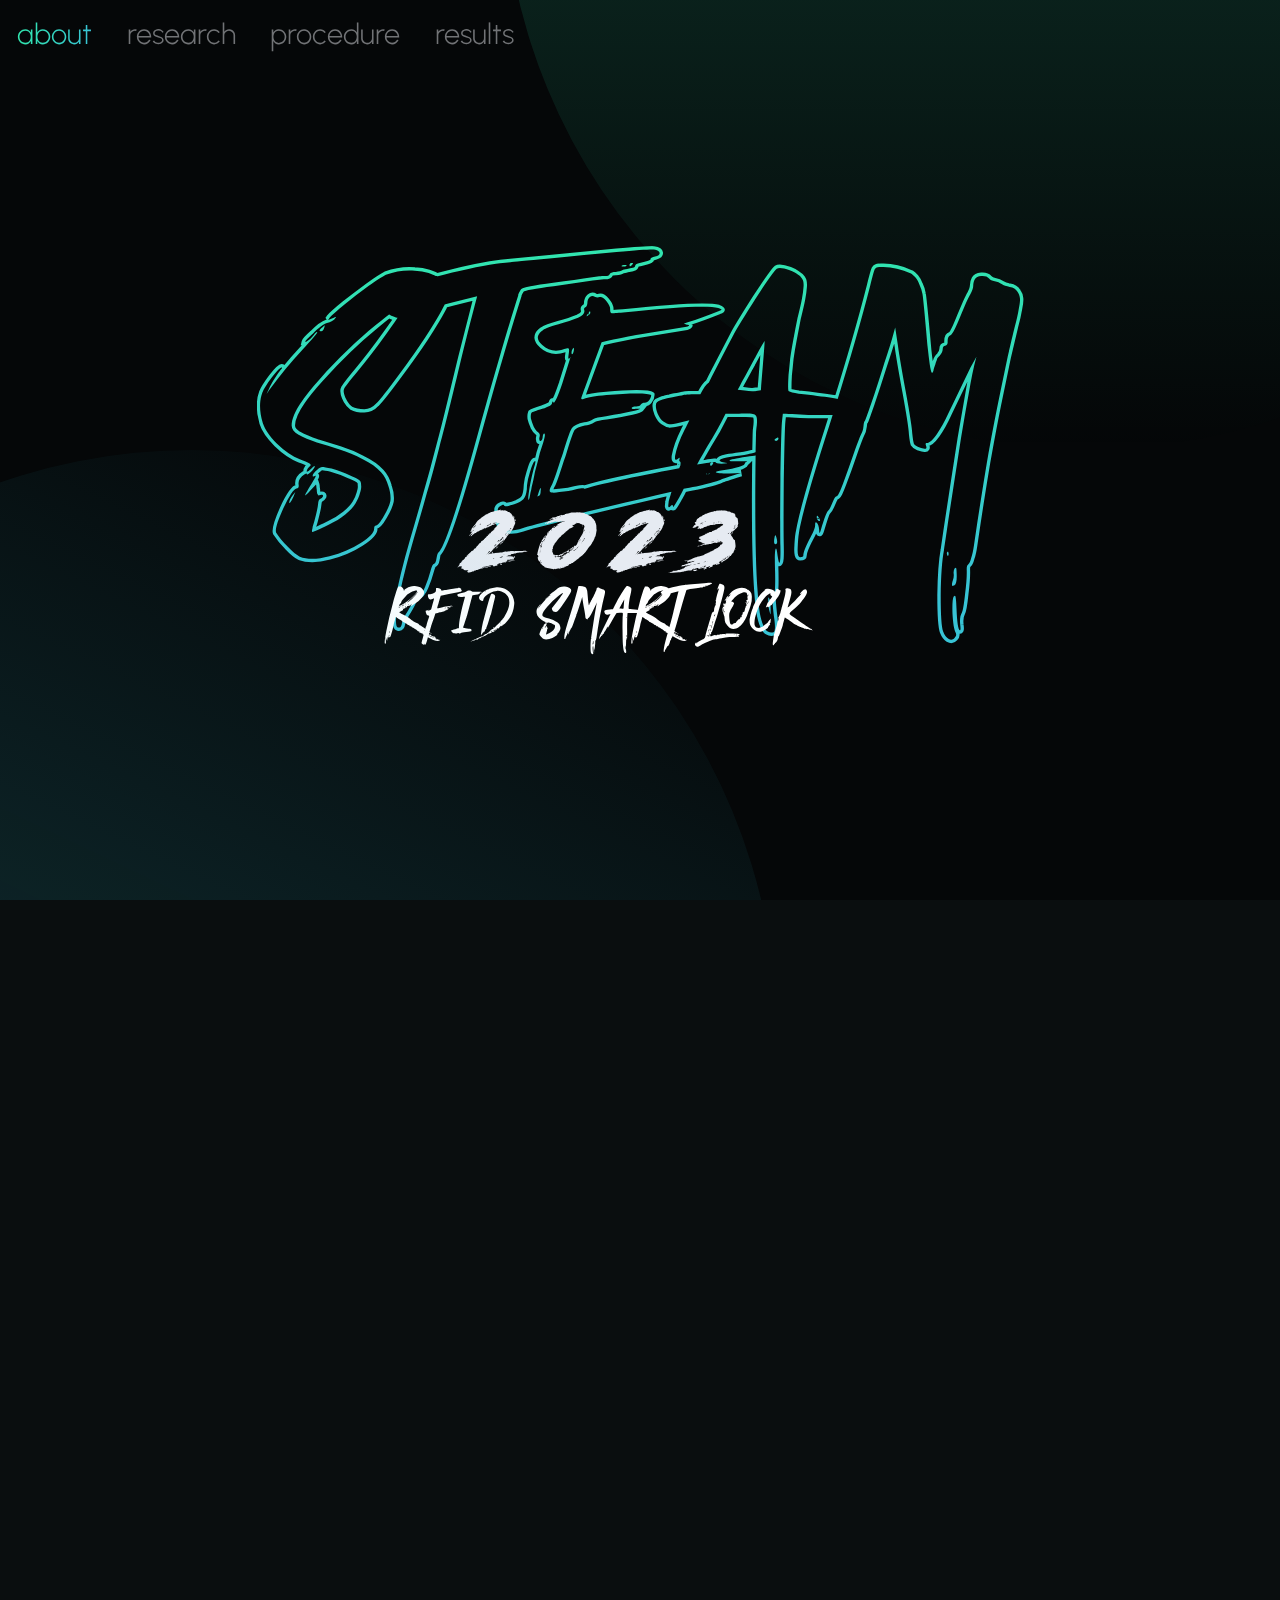
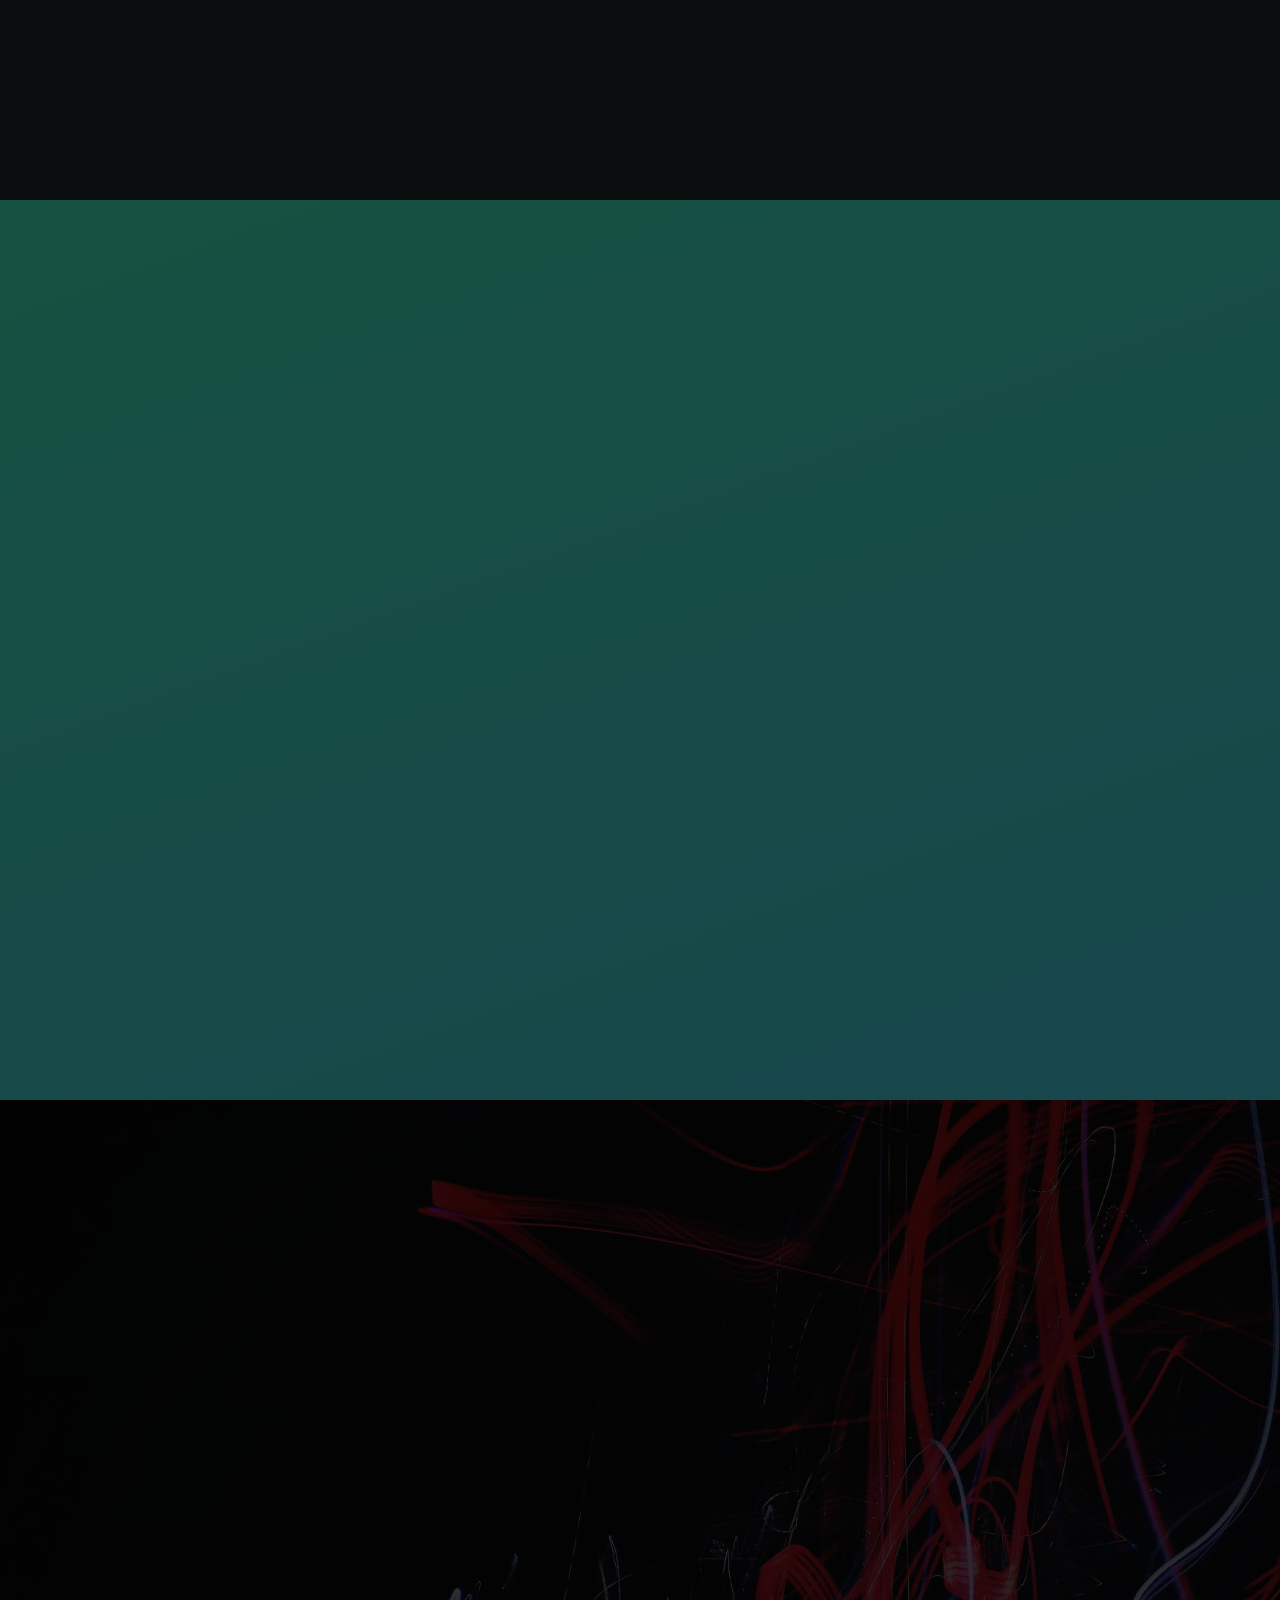
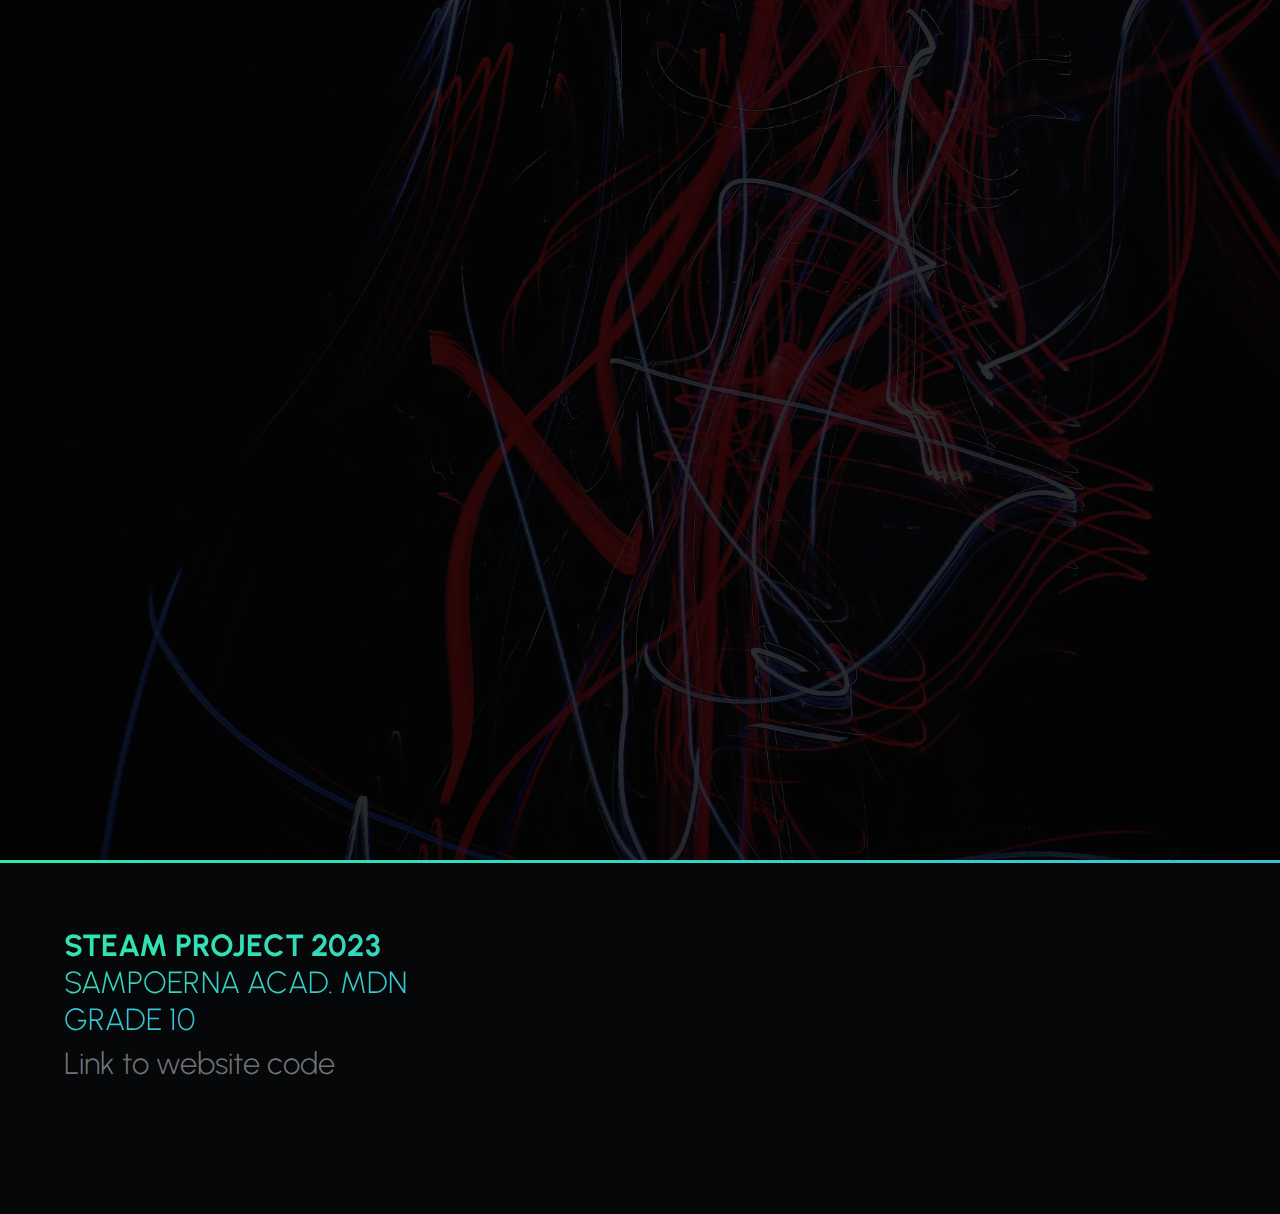
<file: index.html>
<!DOCTYPE html>
<html>
<head>
  <title>steam2023</title>
  <link href="aboutStyle.css" rel="stylesheet" type="text/css">
  <meta name="viewport" content="width=device-width, initial-scale=1.0, minimum-scale=1">
  <link href="https://fonts.googleapis.com/icon?family=Material+Icons" rel="stylesheet">

  <link href="https://unpkg.com/aos@2.3.1/dist/aos.css" rel="stylesheet">

</head>
<body>
  <div id="navbarAlt" class="noSelect">  
    <ul>
      <li data-aos="fade-down"><a id="thisPage">
        <span class="material-icons material-icons-round .material-icons.md-24">
          home
        </span>
      </a></li>

      <li data-aos="fade-down" data-aos-delay="100"><a class="underlineHover" href="research.html">
        <span class="material-icons material-icons-round .material-icons.md-24">
          search
        </span>
      </a></li>

      <li data-aos="fade-down" data-aos-delay="200"><a class="underlineHover" href="procedure.html">
        <span class="material-icons material-icons-round .material-icons.md-24">
          code
        </span>
      </a></li>

      <li data-aos="fade-down" data-aos-delay="300"><a class="underlineHover" href="results.html">
        <span class="material-icons material-icons-round .material-icons.md-24">
          assignment
        </span>
      </a></li>
    </ul>
  </div>  

  <div id="navbar" class="noSelect">  
    <ul>
      <li data-aos="fade-down"><a id="thisPage">about</a></li>
      <li data-aos="fade-down" data-aos-delay="100"><a class="underlineHover" href="research.html">research</a></li>
      <li data-aos="fade-down" data-aos-delay="200"><a class="underlineHover" href="procedure.html">procedure</a></li>
      <li data-aos="fade-down" data-aos-delay="300"><a class="underlineHover" href="results.html">results</a></li>
    </ul>
  </div>

  <div id="title" class="noSelect">          
    <svg id="titleTxt" data-aos="zoom-out" width="1134" height="604" viewBox="0 0 1134 604" fill="none" xmlns="http://www.w3.org/2000/svg">
      <mask id="path-1-outside-1_0_1" maskUnits="userSpaceOnUse" x="0.983887" y="0.924927" width="1133" height="587" fill="black">
      <rect fill="white" x="0.983887" y="0.924927" width="1133" height="587"/>
      <path d="M112.04 108L106.04 110.4C106.44 110 107.44 108.6 109.04 106.2C112.24 102.6 119.44 96.1999 130.64 86.9999C142.24 77.7999 154.04 68.7999 166.04 59.9999C178.44 51.1999 187.04 45.5999 191.84 43.1999C205.84 37.9999 220.04 35.9999 234.44 37.1999C249.24 37.9999 261.84 41.7999 272.24 48.5999C282.64 55.3999 286.84 63.1999 284.84 71.9999C283.64 77.9999 277.44 90.5999 266.24 109.8C255.04 128.6 244.04 145.4 233.24 160.2C227.64 168.2 220.24 178.4 211.04 190.8C194.24 213.6 183.04 227.8 177.44 233.4C172.24 239 166.44 241.8 160.04 241.8C152.44 241.8 146.44 240.6 142.04 238.2C138.04 235.4 134.64 230.8 131.84 224.4C129.44 218.4 128.84 214.2 130.04 211.8C131.24 209 137.84 200.4 149.84 186C163.04 170.4 177.64 151.4 193.64 129C210.04 106.2 218.24 93.3999 218.24 90.5999C218.24 85.7999 204.44 94.7999 176.84 117.6C149.24 140 121.64 166.6 94.0399 197.4C66.4399 227.8 52.6399 250.6 52.6399 265.8C52.6399 271 56.0399 275.6 62.8399 279.6C70.0399 283.6 79.0399 287.4 89.8399 291C100.64 294.2 111.84 297.6 123.44 301.2C135.04 304.8 146.44 309.6 157.64 315.6C169.24 321.2 178.24 327.6 184.64 334.8C189.44 340 193.04 346.8 195.44 355.2C198.24 363.2 199.24 370.6 198.44 377.4C197.24 383.4 194.04 390.8 188.84 399.6C183.64 408.8 179.84 413.4 177.44 413.4C175.44 413.4 174.44 415 174.44 418.2C174.44 423.8 167.84 430.8 154.64 439.2C141.84 447.6 126.44 454.2 108.44 459C90.4399 463.8 75.8399 464 64.6399 459.6C59.8399 457.2 53.8399 452.2 46.6399 444.6C39.4399 437.4 33.8399 430.6 29.8399 424.2C27.8399 420.2 31.2399 408.4 40.0399 388.8C49.2399 369.2 55.8399 359.2 59.8399 358.8C62.6399 358.8 63.6399 356.6 62.8399 352.2C62.4399 346.6 65.4399 341.8 71.8399 337.8C73.8399 336.6 74.8399 336.4 74.8399 337.2C74.8399 339.6 77.6399 338 83.2399 332.4C85.6399 329.6 86.8399 327.4 86.8399 325.8C86.8399 324.6 84.2399 326.6 79.0399 331.8C76.6399 333.8 75.2399 334.4 74.8399 333.6C74.8399 332 75.4399 330.4 76.6399 328.8C78.2399 327.2 79.4399 326 80.2399 325.2C81.4399 324.4 80.8399 323.2 78.4399 321.6C76.0399 320 71.4399 318 64.6399 315.6C53.8399 311.6 42.6399 304 31.0399 292.8C19.8399 281.6 12.8399 271.4 10.0399 262.2C4.83989 244.6 4.63989 229.6 9.43989 217.2C11.4399 212 16.0399 204.6 23.2399 195C30.8399 185 35.6399 180 37.6399 180C38.8399 180 38.8399 180.8 37.6399 182.4C36.4399 183.6 34.0399 186.8 30.4399 192C26.8399 197.2 23.4399 202.8 20.2399 208.8V209.4L15.4399 219.6C15.8399 219.2 17.0399 217.4 19.0399 214.2C35.4399 191.8 51.8399 171.8 68.2399 154.2C85.4399 135.8 92.6399 127 89.8399 127.8C89.0399 127.8 87.6399 129.2 85.6399 132C82.4399 136.4 78.6399 139.8 74.2399 142.2H72.4399C72.8399 140.6 76.6399 136.6 83.8399 130.2C92.6399 121.4 99.6399 116.2 104.84 114.6C110.44 112.6 114.04 110.8 115.64 109.2C117.64 106.8 118.44 105.6 118.04 105.6C117.64 105.2 115.64 106 112.04 108ZM55.6399 370.2L58.0399 364.2L54.4399 368.4C50.8399 373.2 49.0399 377 49.0399 379.8C49.4399 380.6 50.0399 380.4 50.8399 379.2C52.0399 377.6 53.6399 374.6 55.6399 370.2ZM154.04 348C152.84 346 147.84 343.2 139.04 339.6C130.64 335.6 121.44 332.2 111.44 329.4C104.64 327.8 100.04 327 97.6399 327C95.6399 327 93.2399 328.4 90.4399 331.2C85.2399 335.6 83.0399 338.8 83.8399 340.8C84.2399 341.6 85.4399 341.4 87.4399 340.2C89.0399 339.4 88.2399 341.6 85.0399 346.8C76.2399 361.6 72.0399 369 72.4399 369C73.2399 369 75.8399 366.6 80.2399 361.8L88.6399 352.8C89.0399 354 89.2399 355.6 89.2399 357.6C89.6399 359.6 89.8399 361.2 89.8399 362.4C89.8399 363.6 90.0399 365 90.4399 366.6C91.2399 367.8 91.8399 368.6 92.2399 369C93.0399 369 94.0399 368.8 95.2399 368.4C96.8399 368 97.8399 368 98.2399 368.4C99.0399 368.8 99.2399 369.6 98.8399 370.8C98.0399 372.4 96.6399 373.6 94.6399 374.4C93.0399 374.8 92.0399 377.4 91.6399 382.2C91.2399 387 89.4399 395.2 86.2399 406.8C85.4399 409.6 84.6399 412.2 83.8399 414.6C83.4399 417.4 83.0399 419.4 82.6399 420.6C82.6399 422.2 82.8399 423 83.2399 423C84.4399 423 92.4399 419.4 107.24 412.2C116.84 407.8 125.04 402.8 131.84 397.2C139.04 391.2 144.04 385.8 146.84 381C150.04 375.8 152.24 370.8 153.44 366C155.04 361.2 155.64 357.4 155.24 354.6C155.24 351.4 154.84 349.2 154.04 348ZM96.4399 126.6C98.0399 126.6 99.4399 125 100.64 121.8C101.44 119.4 101.64 118.2 101.24 118.2C101.24 117.8 100.24 118.6 98.2399 120.6C93.0399 124.6 92.4399 126.6 96.4399 126.6ZM231.759 525C231.359 527 228.759 532 223.959 540C218.759 548 215.959 553.8 215.559 557.4C215.159 560.2 214.559 562 213.759 562.8C212.959 564 211.559 564.4 209.559 564C205.559 563.2 205.759 550.4 210.159 525.6C214.559 501.2 221.959 471 232.359 435C239.959 409.4 246.559 386.4 252.159 366C258.159 345.6 264.159 323.6 270.159 300C276.559 276 281.559 256.4 285.159 241.2C289.159 225.6 295.359 200 303.759 164.4C312.559 128.8 320.159 98.9999 326.559 74.9999L288.159 84.5999C272.959 88.1999 258.759 92.1999 245.559 96.5999C232.359 101 223.359 104 218.559 105.6C213.359 106.8 209.359 107 206.559 106.2C201.759 105 197.559 103 193.959 100.2C190.359 97.3999 188.759 94.7999 189.159 92.3999C189.159 89.5999 188.359 88.1999 186.759 88.1999C181.959 88.1999 182.159 84.7999 187.359 77.9999C190.159 74.7999 193.359 72.1999 196.959 70.1999C209.359 62.5999 236.159 53.5999 277.359 43.1999C318.559 32.7999 351.359 26.5999 375.759 24.5999C378.959 24.1999 398.159 22.3999 433.359 19.1999C468.559 15.5999 501.559 12.3999 532.359 9.59991C563.559 6.79993 581.959 5.59993 587.559 5.99993C592.759 6.79991 595.559 8.39992 595.959 10.7999C596.359 13.1999 594.159 14.9999 589.359 16.1999C587.359 16.5999 585.559 17.1999 583.959 17.9999C582.759 18.7999 582.359 19.3999 582.759 19.7999C583.159 20.9999 581.559 21.9999 577.959 22.7999C574.359 23.5999 570.559 24.5999 566.559 25.7999C562.559 26.5999 560.359 27.7999 559.959 29.3999C559.959 30.9999 558.759 32.1999 556.359 32.9999C553.959 33.3999 551.159 33.9999 547.959 34.7999C544.759 35.1999 542.359 35.7999 540.759 36.5999C539.159 37.7999 535.959 38.5999 531.159 38.9999C526.759 38.9999 523.959 39.7999 522.759 41.3999C522.359 42.5999 521.759 43.3999 520.959 43.7999C520.559 44.1999 519.559 44.5999 517.959 44.9999C516.759 44.9999 515.359 44.9999 513.759 44.9999C512.159 44.9999 509.759 45.1999 506.559 45.5999C503.359 45.9999 499.959 46.3999 496.359 46.7999C479.959 49.1999 460.759 51.9999 438.759 55.1999C409.959 58.7999 394.159 61.9999 391.359 64.7999C390.159 66.3999 388.759 68.9999 387.159 72.5999V73.7999C370.759 125.4 350.559 194.8 326.559 282C296.559 391.6 277.359 448.8 268.959 453.6C268.159 454.4 267.359 457.2 266.559 462C265.759 467.6 264.359 470.4 262.359 470.4C261.159 470.4 259.559 474 257.559 481.2C255.559 488.8 252.959 496.4 249.759 504C246.559 512 242.759 516.6 238.359 517.8C234.359 519 232.159 521.4 231.759 525ZM546.159 30.5999C547.759 29.7999 547.759 29.1999 546.159 28.7999C541.759 28.7999 539.559 29.3999 539.559 30.5999C541.559 31.3999 543.759 31.3999 546.159 30.5999ZM555.759 28.1999C556.959 26.5999 556.959 25.7999 555.759 25.7999C553.359 25.3999 551.959 26.1999 551.559 28.1999C551.559 29.7999 551.759 30.7999 552.159 31.1999C553.359 30.7999 554.559 29.7999 555.759 28.1999ZM686.713 345.6C684.713 347.2 672.513 350.6 650.113 355.8C642.913 357 636.713 358.2 631.513 359.4C629.113 364.6 626.913 368.8 624.913 372C623.313 374.8 621.713 377.6 620.113 380.4C618.513 383.2 617.313 385 616.513 385.8C616.113 386.6 615.913 386.6 615.913 385.8C615.513 382.6 614.313 382.2 612.313 384.6C610.313 387 609.113 387.2 608.713 385.2C608.713 384 608.913 381.8 609.313 378.6C609.313 377.8 610.713 372.8 613.513 363.6C481.513 394.4 408.113 412.4 393.313 417.6C376.913 423.2 365.913 421.4 360.313 412.2C358.313 408.6 357.513 406 357.913 404.4C358.313 402.8 358.113 399.6 357.313 394.8C356.113 389.6 357.313 386.2 360.913 384.6C364.513 382.6 366.313 382.4 366.313 384C366.713 385.2 368.913 385.4 372.913 384.6C376.513 383.8 380.913 382.4 386.113 380.4C390.913 378 393.913 376 395.113 374.4C397.513 371.6 399.113 366.8 399.913 360C399.913 356 400.513 351 401.713 345C403.313 338.6 404.913 333 406.513 328.2C408.113 323.4 409.513 320.4 410.713 319.2C412.713 317.2 413.113 318.6 411.913 323.4C409.913 329.4 407.513 339.4 404.713 353.4C402.313 367.4 401.513 374.8 402.313 375.6C402.313 376 402.513 375.8 402.913 375C403.313 374.2 403.713 373 404.113 371.4C404.513 369.4 404.913 367.2 405.313 364.8C406.113 362.4 406.713 359.6 407.113 356.4C407.913 353.2 408.713 349.8 409.513 346.2C410.313 342.6 411.113 338.6 411.913 334.2C413.113 329.8 414.313 325.4 415.513 321C416.713 316.6 417.913 311.8 419.113 306.6C420.713 301.4 422.313 296.4 423.913 291.6C426.713 282.8 427.313 278.2 425.713 277.8C425.313 277.4 424.713 278 423.913 279.6C423.513 280.8 423.313 282 423.313 283.2C422.913 286.4 421.913 288.2 420.313 288.6C419.113 288.6 418.513 288 418.513 286.8C418.113 286 418.113 284.8 418.513 283.2C419.713 279.6 418.913 277 416.113 275.4C414.113 274.2 412.113 271.6 410.113 267.6C408.113 263.2 406.713 259.2 405.913 255.6C405.513 252 405.713 249.2 406.513 247.2C408.113 246 413.513 244 422.713 241.2C432.313 238 437.113 235.2 437.113 232.8C437.513 230 438.313 229.8 439.513 232.2C439.913 233 441.513 230.6 444.313 225C446.313 220.2 448.913 213.2 452.113 204L464.713 163.8C464.713 163.8 464.513 164.2 464.113 165C462.113 167.8 461.113 168 461.113 165.6C461.113 164.4 461.313 162.6 461.713 160.2C462.513 155.4 462.513 152.8 461.713 152.4C461.313 151.6 459.113 151.8 455.113 153C442.713 157.4 431.913 155.4 422.713 147C414.313 139.8 413.913 133 421.513 126.6C422.313 126.2 423.113 125.6 423.913 124.8C427.513 122.4 435.113 119.6 446.713 116.4C458.313 113.2 467.913 110 475.513 106.8C483.113 103.2 486.113 99.1999 484.513 94.7999C484.113 93.1999 484.713 91.9999 486.313 91.1999C487.913 90.3999 488.913 88.3999 489.313 85.1999C489.313 81.1999 490.513 78.1999 492.913 76.1999C495.313 74.1999 497.713 73.9999 500.113 75.5999C502.513 76.7999 504.913 76.9999 507.313 76.1999C510.113 75.3999 513.513 77.3999 517.513 82.1999C521.513 86.9999 523.313 91.1999 522.913 94.7999C522.913 97.9999 523.713 99.7999 525.313 100.2C526.913 100.2 532.513 99.7999 542.113 98.9999C621.713 90.5999 668.513 88.3999 682.513 92.3999C685.713 93.5999 687.313 94.3999 687.313 94.7999C687.313 95.1999 686.113 95.7999 683.713 96.5999C666.913 103.4 651.513 109 637.513 113.4L632.113 115.2C632.113 115.6 632.913 116 634.513 116.4C634.913 116.4 635.313 116.6 635.713 117C636.113 117 636.713 117 637.513 117C640.713 117.8 640.113 118.8 635.713 120L566.113 131.4C553.713 133.4 535.113 137.2 510.313 142.8C490.313 197.2 480.313 224.8 480.313 225.6C479.913 227.2 481.313 227.4 484.513 226.2C489.713 224.2 500.713 222.4 517.513 220.8C534.713 219.2 549.513 218.4 561.913 218.4C574.313 218.4 581.513 219.2 583.513 220.8C583.513 223.2 582.513 225.8 580.513 228.6C578.913 231 576.713 232.2 573.913 232.2C571.113 232.2 569.113 233.2 567.913 235.2C567.113 236.8 564.913 237.6 561.313 237.6C556.913 237.6 554.713 238.4 554.713 240C554.713 241.6 556.713 242 560.713 241.2C561.113 241.2 561.513 241.2 561.913 241.2H567.313C565.713 243.2 548.913 246.8 516.913 252C506.913 253.2 500.713 254.6 498.313 256.2C495.913 257.8 493.313 259 490.513 259.8C488.913 260.2 486.913 260.6 484.513 261C475.313 263 469.313 265.8 466.513 269.4C464.113 273 460.113 284 454.513 302.4C452.913 308 451.513 312.2 450.313 315C443.113 337.8 438.713 350.4 437.113 352.8C433.913 358.4 432.913 362 434.113 363.6C435.713 365.2 440.313 365.4 447.913 364.2C457.513 363.4 465.713 362 472.513 360C479.313 358.4 483.313 358 484.513 358.8V359.4C484.513 359.4 485.313 359.2 486.913 358.8C506.913 352.4 552.913 342.4 624.913 328.8C625.713 327.2 626.313 325.8 626.713 324.6C626.713 324.2 626.713 324 626.713 324C627.113 320.8 626.913 319.2 626.113 319.2C625.713 319.2 625.313 318.8 624.913 318C624.913 317.2 625.113 316 625.513 314.4C625.913 312.8 625.113 313 623.113 315C622.313 315.8 621.713 316.2 621.313 316.2C618.913 317.4 618.113 315.4 618.913 310.2C620.913 299.4 625.513 286.8 632.713 272.4C633.513 271.2 635.913 266.4 639.913 258L624.913 261.6C618.113 263.2 613.313 264 610.513 264C608.113 263.6 605.113 262.2 601.513 259.8C598.313 257.8 595.513 254 593.113 248.4C590.713 242.8 589.913 238 590.713 234C590.713 232.8 591.313 231.8 592.513 231C593.713 230.2 595.313 229.4 597.313 228.6C599.313 227.8 601.313 227.2 603.313 226.8C605.713 226 608.313 225.4 611.113 225C613.913 224.2 616.313 223.6 618.313 223.2C620.713 222.8 623.113 222.4 625.513 222C627.913 221.6 629.713 221.2 630.913 220.8C634.113 220 642.513 219.6 656.113 219.6C660.513 210.8 664.713 205 668.713 202.2L672.913 193.8C682.913 174.2 693.713 153.4 705.313 131.4C710.513 121.8 721.513 103.8 738.313 77.3999C755.513 50.9999 765.713 36.5999 768.913 34.1999C772.113 32.1999 778.513 32.9999 788.113 36.5999C793.313 38.5999 797.113 40.5999 799.513 42.5999C802.313 44.1999 804.513 46.1999 806.113 48.5999C808.113 50.9999 808.913 54.9999 808.513 60.5999C808.113 66.1999 807.313 72.1999 806.113 78.5999C804.913 84.9999 802.713 94.5999 799.513 107.4C797.513 117.4 795.513 127.8 793.513 138.6C791.513 149 789.913 158.6 788.713 167.4C787.913 176.2 787.113 184.2 786.313 191.4C785.913 198.6 785.713 204.4 785.713 208.8C785.713 212.8 786.113 215 786.913 215.4C788.513 216.6 793.313 217.8 801.313 219C842.113 223.4 865.713 227 872.113 229.8C879.313 233 881.113 236.8 877.513 241.2C875.513 243.6 871.113 245.2 864.313 246C862.713 246.4 862.913 247.2 864.913 248.4C865.713 249.2 863.713 249.8 858.913 250.2C854.513 250.2 848.113 250.2 839.713 250.2C831.713 250.2 823.713 250.2 815.713 250.2C807.713 249.8 799.713 249.4 791.713 249C784.113 248.6 779.513 248.4 777.913 248.4L776.713 259.2C775.913 267.2 775.113 296.2 774.313 346.2C773.913 396.2 773.913 428.6 774.313 443.4C774.713 460.2 774.113 468.6 772.513 468.6C772.113 468.6 771.313 465 770.113 457.8C769.313 450.6 768.513 447.2 767.713 447.6C766.113 448.4 765.713 460 766.513 482.4C766.913 504 766.313 514.2 764.713 513C761.513 511 761.713 523.8 765.313 551.4C766.913 563.4 766.513 570 764.113 571.2C760.913 572 758.113 571.6 755.713 570C753.313 568.8 751.113 565.8 749.113 561C747.113 556.6 745.313 550.2 743.713 541.8C742.513 533.4 741.513 523.2 740.713 511.2C737.513 470 736.513 403 737.713 310.2C735.313 310.6 730.913 311.2 724.513 312C708.113 314.4 699.713 316.2 699.313 317.4C699.313 318.6 703.713 319 712.513 318.6H725.113L724.513 319.2C723.313 319.6 722.513 320.2 722.113 321C722.113 321.8 721.713 322.6 720.913 323.4C720.513 324.2 717.713 325.4 712.513 327C707.313 328.6 699.513 330.2 689.113 331.8C681.913 333 678.513 334 678.913 334.8C679.713 336 686.313 336.6 698.713 336.6L716.113 336C698.113 341.6 688.313 344.8 686.713 345.6ZM738.313 278.4C738.313 274.8 738.713 270.4 739.513 265.2C740.313 256.4 739.513 251.4 737.113 250.2C735.113 248.6 727.113 248 713.113 248.4C705.113 248.4 698.513 248.4 693.313 248.4C685.313 264.8 676.513 280.6 666.913 295.8C662.913 302.6 657.713 311.8 651.313 323.4C669.313 320.2 678.313 319 678.313 319.8C678.713 321.4 681.713 322.2 687.313 322.2L695.713 321.6C695.713 321.6 694.913 321.4 693.313 321C680.913 318.6 681.513 316 695.113 313.2C699.913 312.4 706.713 311.4 715.513 310.2C719.113 309.8 722.713 309.2 726.313 308.4C729.913 307.6 732.513 307 734.113 306.6C736.113 305.8 737.313 305.4 737.713 305.4C738.113 289 738.313 280 738.313 278.4ZM711.313 213L721.513 214.2C728.313 215.4 733.913 215.6 738.313 214.8L745.513 213.6C749.513 165.6 751.313 141.4 750.913 141C750.913 141 749.713 143 747.313 147C744.913 151 741.913 156.4 738.313 163.2C734.713 170 731.113 176.6 727.513 183C724.313 189 720.913 195.2 717.313 201.6C714.113 208 712.113 211.8 711.313 213ZM872.113 241.8C874.513 241 874.313 240.4 871.513 240C868.313 240 866.713 240.6 866.713 241.8C867.913 243 869.713 243 872.113 241.8ZM771.313 285.6C771.713 284 771.113 283.4 769.513 283.8C767.513 284.6 766.113 285.8 765.313 287.4L767.713 288.6C769.713 288.2 770.913 287.2 771.313 285.6ZM768.313 430.8C767.513 427.2 766.713 426.8 765.913 429.6L765.313 433.2C764.513 438.4 765.113 441 767.113 441C769.913 441 770.313 437.6 768.313 430.8ZM758.113 522C756.913 518.8 756.313 519.2 756.313 523.2C756.313 530.8 757.113 537 758.713 541.8C759.513 545 759.913 545.2 759.913 542.4V537.6C759.913 531.2 759.313 526 758.113 522ZM674.713 322.2C675.513 321 675.313 320.2 674.113 319.8C672.513 319.8 671.313 320.6 670.513 322.2C670.513 324.2 670.913 325.2 671.713 325.2C672.513 325.2 673.513 324.2 674.713 322.2ZM490.513 103.2C492.913 102 493.913 100.4 493.513 98.3999C493.513 96.3999 492.713 96.7999 491.113 99.5999C489.113 102 488.113 103.6 488.113 104.4C488.113 104.8 488.913 104.4 490.513 103.2ZM466.513 160.8C467.713 160.8 468.713 158.4 469.513 153.6C469.513 152.4 469.313 151.6 468.913 151.2C468.113 152 467.313 153.2 466.513 154.8C466.113 156 465.913 157.2 465.913 158.4C465.913 159.6 466.113 160.4 466.513 160.8ZM669.913 337.2C670.713 336.8 670.313 336.4 668.713 336C667.113 336 665.913 336.2 665.113 336.6C663.913 337.4 664.513 337.8 666.913 337.8C667.713 338.2 668.713 338 669.913 337.2ZM417.913 363C416.713 366.6 415.913 369.2 415.513 370.8L417.913 369.6C419.513 368.8 420.313 366.4 420.313 362.4C420.713 359.6 420.713 358.2 420.313 358.2C419.913 358.2 419.113 359.8 417.913 363ZM1030.2 518.4C1028.6 521.2 1028 529.6 1028.4 543.6C1029.2 557.6 1030.6 566.6 1032.6 570.6C1034.6 573.8 1034.2 576.8 1031.4 579.6C1029 582.4 1026 582.8 1022.4 580.8C1019.2 578.8 1016.6 575.2 1014.6 570C1012.2 564 1011 546.2 1011 516.6C1011.4 487.4 1013 465.2 1015.8 450C1015.8 449.6 1017.2 440 1020 421.2C1022.8 402.4 1026 381.4 1029.6 358.2C1033.2 335 1037 310.4 1041 284.4C1045.4 258 1049.6 233.8 1053.6 211.8C1057.6 189.8 1061 174 1063.8 164.4L1054.8 180.6L1022.4 247.8C1016.8 260.2 1011 270.6 1005 279C998.999 287.4 994.199 291.6 990.599 291.6C988.599 291.6 988.199 293 989.399 295.8C990.599 299 989.799 300.4 986.999 300C985.399 300 982.399 299.2 977.999 297.6C974.799 296.4 972.599 294.8 971.399 292.8C970.599 290.4 969.799 285.4 968.999 277.8C968.599 269.4 965.399 248.8 959.399 216C953.399 183.2 949.599 160.8 947.999 148.8L943.799 121.2L938.999 138.6C936.599 147 932.199 160.8 925.799 180C919.799 199.2 913.999 217 908.399 233.4C902.799 249.4 899.799 257.8 899.399 258.6C898.199 259.4 897.399 262.2 896.999 267C896.599 271.8 895.199 276.2 892.799 280.2C891.199 283.8 887.599 293.4 881.999 309C876.799 324.2 871.799 338.2 866.999 351C862.199 363.8 858.999 370.2 857.399 370.2C856.199 370.2 854.799 371.8 853.199 375C851.999 377.8 850.599 381 848.999 384.6C847.399 388.2 845.799 390.8 844.199 392.4C842.599 393.6 839.199 402.8 833.999 420C832.399 425.6 831.599 425.8 831.599 420.6C831.199 414.6 829.799 410.8 827.399 409.2C826.599 408.4 825.999 409 825.599 411C825.599 411.8 825.599 412.6 825.599 413.4C825.599 417 822.599 424.2 816.599 435C810.999 446.2 808.199 453.8 808.199 457.8C808.199 459.4 806.599 460.2 803.399 460.2C800.599 460.2 799.399 455.8 799.799 447C800.199 437 800.799 429.8 801.599 425.4C805.999 398.6 820.599 346.6 845.399 269.4C870.999 189.8 891.399 120.2 906.599 60.5999C910.199 45.7999 912.599 37.1999 913.799 34.7999C915.399 32.3999 917.999 31.3999 921.599 31.7999C923.599 31.7999 925.199 31.7999 926.399 31.7999C939.599 31.7999 953.199 34.9999 967.199 41.3999C969.199 42.5999 971.399 44.5999 973.799 47.3999C976.199 50.1999 978.199 53.7999 979.799 58.1999C981.799 62.1999 983.199 66.5999 983.999 71.3999C984.799 73.7999 987.599 102 992.399 156C994.799 178 996.799 188.8 998.399 188.4C998.799 188 999.399 187 1000.2 185.4C1000.2 184.2 1000.6 182.4 1001.4 180C1002.6 177.2 1003.4 174.8 1003.8 172.8C1004.6 170.8 1005.2 169.2 1005.6 168C1005.6 167.2 1007 165.4 1009.8 162.6C1012.6 159.4 1014 156.2 1014 153C1014 150.2 1015.2 148.6 1017.6 148.2C1020.4 147.4 1021.6 145.2 1021.2 141.6C1021.2 136.4 1022.6 133.4 1025.4 132.6C1028.2 131.4 1033.2 121.8 1040.4 103.8C1043.6 96.1999 1046.4 89.5999 1048.8 83.9999C1051.6 77.9999 1053.6 73.9999 1054.8 71.9999C1056 69.5999 1057 67.3999 1057.8 65.3999C1058.6 63.3999 1059 61.5999 1059 59.9999C1059 55.9999 1059.8 52.5999 1061.4 49.7999C1063 46.9999 1066.2 45.3999 1071 44.9999C1076.2 44.5999 1080 45.7999 1082.4 48.5999C1084 50.5999 1086.8 51.9999 1090.8 52.7999C1094.8 53.5999 1098.2 54.9999 1101 56.9999C1103.8 58.9999 1107.8 60.3999 1113 61.1999C1118.2 61.9999 1122 64.3999 1124.4 68.3999C1126.4 71.1999 1127.6 74.3999 1128 77.9999C1128.4 81.1999 1127.8 86.5999 1126.2 94.1999C1125 101.8 1123 110.6 1120.2 120.6C1117.8 130.2 1114.4 144.6 1110 163.8C1106 183 1101.6 204.2 1096.8 227.4C1092 250.6 1086.2 281.2 1079.4 319.2C1073 357.2 1066.6 398.2 1060.2 442.2C1059 450.6 1057.6 457 1056 461.4C1054.8 466.2 1053.6 469 1052.4 469.8C1051.6 470.6 1050.8 471.6 1050 472.8C1049.6 474 1049.4 475.8 1049.4 478.2C1049.8 487 1049 499.2 1047 514.8C1045.4 530.4 1043.8 539.6 1042.2 542.4C1039.8 546.4 1039 552.2 1039.8 559.8C1040.6 565.8 1040.4 568.6 1039.2 568.2C1036.8 567 1035.2 556.8 1034.4 537.6C1034 524 1033.2 517.2 1032 517.2C1031.6 517.2 1031 517.6 1030.2 518.4ZM830.999 406.8C832.199 407.2 832.799 407 832.799 406.2C832.799 405.8 832.599 405 832.199 403.8C831.799 402.2 831.199 401.2 830.399 400.8C828.799 398.4 827.999 398.6 827.999 401.4C827.999 403.8 828.999 405.6 830.999 406.8ZM1021.8 458.4C1023 456.8 1023 454.6 1021.8 451.8C1021 452.2 1020.4 453 1020 454.2C1020.4 457 1021 458.4 1021.8 458.4ZM1031.4 477C1030.2 479.8 1029.8 482.4 1030.2 484.8C1030.6 487.6 1030.2 490.8 1029 494.4C1027.4 499.2 1027.2 502 1028.4 502.8C1028.8 502.8 1029.8 502.4 1031.4 501.6C1034.2 500 1035.2 493.2 1034.4 481.2C1034.4 477.6 1034 475.8 1033.2 475.8L1031.4 477Z"/>
      </mask>
      <path d="M112.04 108L106.04 110.4C106.44 110 107.44 108.6 109.04 106.2C112.24 102.6 119.44 96.1999 130.64 86.9999C142.24 77.7999 154.04 68.7999 166.04 59.9999C178.44 51.1999 187.04 45.5999 191.84 43.1999C205.84 37.9999 220.04 35.9999 234.44 37.1999C249.24 37.9999 261.84 41.7999 272.24 48.5999C282.64 55.3999 286.84 63.1999 284.84 71.9999C283.64 77.9999 277.44 90.5999 266.24 109.8C255.04 128.6 244.04 145.4 233.24 160.2C227.64 168.2 220.24 178.4 211.04 190.8C194.24 213.6 183.04 227.8 177.44 233.4C172.24 239 166.44 241.8 160.04 241.8C152.44 241.8 146.44 240.6 142.04 238.2C138.04 235.4 134.64 230.8 131.84 224.4C129.44 218.4 128.84 214.2 130.04 211.8C131.24 209 137.84 200.4 149.84 186C163.04 170.4 177.64 151.4 193.64 129C210.04 106.2 218.24 93.3999 218.24 90.5999C218.24 85.7999 204.44 94.7999 176.84 117.6C149.24 140 121.64 166.6 94.0399 197.4C66.4399 227.8 52.6399 250.6 52.6399 265.8C52.6399 271 56.0399 275.6 62.8399 279.6C70.0399 283.6 79.0399 287.4 89.8399 291C100.64 294.2 111.84 297.6 123.44 301.2C135.04 304.8 146.44 309.6 157.64 315.6C169.24 321.2 178.24 327.6 184.64 334.8C189.44 340 193.04 346.8 195.44 355.2C198.24 363.2 199.24 370.6 198.44 377.4C197.24 383.4 194.04 390.8 188.84 399.6C183.64 408.8 179.84 413.4 177.44 413.4C175.44 413.4 174.44 415 174.44 418.2C174.44 423.8 167.84 430.8 154.64 439.2C141.84 447.6 126.44 454.2 108.44 459C90.4399 463.8 75.8399 464 64.6399 459.6C59.8399 457.2 53.8399 452.2 46.6399 444.6C39.4399 437.4 33.8399 430.6 29.8399 424.2C27.8399 420.2 31.2399 408.4 40.0399 388.8C49.2399 369.2 55.8399 359.2 59.8399 358.8C62.6399 358.8 63.6399 356.6 62.8399 352.2C62.4399 346.6 65.4399 341.8 71.8399 337.8C73.8399 336.6 74.8399 336.4 74.8399 337.2C74.8399 339.6 77.6399 338 83.2399 332.4C85.6399 329.6 86.8399 327.4 86.8399 325.8C86.8399 324.6 84.2399 326.6 79.0399 331.8C76.6399 333.8 75.2399 334.4 74.8399 333.6C74.8399 332 75.4399 330.4 76.6399 328.8C78.2399 327.2 79.4399 326 80.2399 325.2C81.4399 324.4 80.8399 323.2 78.4399 321.6C76.0399 320 71.4399 318 64.6399 315.6C53.8399 311.6 42.6399 304 31.0399 292.8C19.8399 281.6 12.8399 271.4 10.0399 262.2C4.83989 244.6 4.63989 229.6 9.43989 217.2C11.4399 212 16.0399 204.6 23.2399 195C30.8399 185 35.6399 180 37.6399 180C38.8399 180 38.8399 180.8 37.6399 182.4C36.4399 183.6 34.0399 186.8 30.4399 192C26.8399 197.2 23.4399 202.8 20.2399 208.8V209.4L15.4399 219.6C15.8399 219.2 17.0399 217.4 19.0399 214.2C35.4399 191.8 51.8399 171.8 68.2399 154.2C85.4399 135.8 92.6399 127 89.8399 127.8C89.0399 127.8 87.6399 129.2 85.6399 132C82.4399 136.4 78.6399 139.8 74.2399 142.2H72.4399C72.8399 140.6 76.6399 136.6 83.8399 130.2C92.6399 121.4 99.6399 116.2 104.84 114.6C110.44 112.6 114.04 110.8 115.64 109.2C117.64 106.8 118.44 105.6 118.04 105.6C117.64 105.2 115.64 106 112.04 108ZM55.6399 370.2L58.0399 364.2L54.4399 368.4C50.8399 373.2 49.0399 377 49.0399 379.8C49.4399 380.6 50.0399 380.4 50.8399 379.2C52.0399 377.6 53.6399 374.6 55.6399 370.2ZM154.04 348C152.84 346 147.84 343.2 139.04 339.6C130.64 335.6 121.44 332.2 111.44 329.4C104.64 327.8 100.04 327 97.6399 327C95.6399 327 93.2399 328.4 90.4399 331.2C85.2399 335.6 83.0399 338.8 83.8399 340.8C84.2399 341.6 85.4399 341.4 87.4399 340.2C89.0399 339.4 88.2399 341.6 85.0399 346.8C76.2399 361.6 72.0399 369 72.4399 369C73.2399 369 75.8399 366.6 80.2399 361.8L88.6399 352.8C89.0399 354 89.2399 355.6 89.2399 357.6C89.6399 359.6 89.8399 361.2 89.8399 362.4C89.8399 363.6 90.0399 365 90.4399 366.6C91.2399 367.8 91.8399 368.6 92.2399 369C93.0399 369 94.0399 368.8 95.2399 368.4C96.8399 368 97.8399 368 98.2399 368.4C99.0399 368.8 99.2399 369.6 98.8399 370.8C98.0399 372.4 96.6399 373.6 94.6399 374.4C93.0399 374.8 92.0399 377.4 91.6399 382.2C91.2399 387 89.4399 395.2 86.2399 406.8C85.4399 409.6 84.6399 412.2 83.8399 414.6C83.4399 417.4 83.0399 419.4 82.6399 420.6C82.6399 422.2 82.8399 423 83.2399 423C84.4399 423 92.4399 419.4 107.24 412.2C116.84 407.8 125.04 402.8 131.84 397.2C139.04 391.2 144.04 385.8 146.84 381C150.04 375.8 152.24 370.8 153.44 366C155.04 361.2 155.64 357.4 155.24 354.6C155.24 351.4 154.84 349.2 154.04 348ZM96.4399 126.6C98.0399 126.6 99.4399 125 100.64 121.8C101.44 119.4 101.64 118.2 101.24 118.2C101.24 117.8 100.24 118.6 98.2399 120.6C93.0399 124.6 92.4399 126.6 96.4399 126.6ZM231.759 525C231.359 527 228.759 532 223.959 540C218.759 548 215.959 553.8 215.559 557.4C215.159 560.2 214.559 562 213.759 562.8C212.959 564 211.559 564.4 209.559 564C205.559 563.2 205.759 550.4 210.159 525.6C214.559 501.2 221.959 471 232.359 435C239.959 409.4 246.559 386.4 252.159 366C258.159 345.6 264.159 323.6 270.159 300C276.559 276 281.559 256.4 285.159 241.2C289.159 225.6 295.359 200 303.759 164.4C312.559 128.8 320.159 98.9999 326.559 74.9999L288.159 84.5999C272.959 88.1999 258.759 92.1999 245.559 96.5999C232.359 101 223.359 104 218.559 105.6C213.359 106.8 209.359 107 206.559 106.2C201.759 105 197.559 103 193.959 100.2C190.359 97.3999 188.759 94.7999 189.159 92.3999C189.159 89.5999 188.359 88.1999 186.759 88.1999C181.959 88.1999 182.159 84.7999 187.359 77.9999C190.159 74.7999 193.359 72.1999 196.959 70.1999C209.359 62.5999 236.159 53.5999 277.359 43.1999C318.559 32.7999 351.359 26.5999 375.759 24.5999C378.959 24.1999 398.159 22.3999 433.359 19.1999C468.559 15.5999 501.559 12.3999 532.359 9.59991C563.559 6.79993 581.959 5.59993 587.559 5.99993C592.759 6.79991 595.559 8.39992 595.959 10.7999C596.359 13.1999 594.159 14.9999 589.359 16.1999C587.359 16.5999 585.559 17.1999 583.959 17.9999C582.759 18.7999 582.359 19.3999 582.759 19.7999C583.159 20.9999 581.559 21.9999 577.959 22.7999C574.359 23.5999 570.559 24.5999 566.559 25.7999C562.559 26.5999 560.359 27.7999 559.959 29.3999C559.959 30.9999 558.759 32.1999 556.359 32.9999C553.959 33.3999 551.159 33.9999 547.959 34.7999C544.759 35.1999 542.359 35.7999 540.759 36.5999C539.159 37.7999 535.959 38.5999 531.159 38.9999C526.759 38.9999 523.959 39.7999 522.759 41.3999C522.359 42.5999 521.759 43.3999 520.959 43.7999C520.559 44.1999 519.559 44.5999 517.959 44.9999C516.759 44.9999 515.359 44.9999 513.759 44.9999C512.159 44.9999 509.759 45.1999 506.559 45.5999C503.359 45.9999 499.959 46.3999 496.359 46.7999C479.959 49.1999 460.759 51.9999 438.759 55.1999C409.959 58.7999 394.159 61.9999 391.359 64.7999C390.159 66.3999 388.759 68.9999 387.159 72.5999V73.7999C370.759 125.4 350.559 194.8 326.559 282C296.559 391.6 277.359 448.8 268.959 453.6C268.159 454.4 267.359 457.2 266.559 462C265.759 467.6 264.359 470.4 262.359 470.4C261.159 470.4 259.559 474 257.559 481.2C255.559 488.8 252.959 496.4 249.759 504C246.559 512 242.759 516.6 238.359 517.8C234.359 519 232.159 521.4 231.759 525ZM546.159 30.5999C547.759 29.7999 547.759 29.1999 546.159 28.7999C541.759 28.7999 539.559 29.3999 539.559 30.5999C541.559 31.3999 543.759 31.3999 546.159 30.5999ZM555.759 28.1999C556.959 26.5999 556.959 25.7999 555.759 25.7999C553.359 25.3999 551.959 26.1999 551.559 28.1999C551.559 29.7999 551.759 30.7999 552.159 31.1999C553.359 30.7999 554.559 29.7999 555.759 28.1999ZM686.713 345.6C684.713 347.2 672.513 350.6 650.113 355.8C642.913 357 636.713 358.2 631.513 359.4C629.113 364.6 626.913 368.8 624.913 372C623.313 374.8 621.713 377.6 620.113 380.4C618.513 383.2 617.313 385 616.513 385.8C616.113 386.6 615.913 386.6 615.913 385.8C615.513 382.6 614.313 382.2 612.313 384.6C610.313 387 609.113 387.2 608.713 385.2C608.713 384 608.913 381.8 609.313 378.6C609.313 377.8 610.713 372.8 613.513 363.6C481.513 394.4 408.113 412.4 393.313 417.6C376.913 423.2 365.913 421.4 360.313 412.2C358.313 408.6 357.513 406 357.913 404.4C358.313 402.8 358.113 399.6 357.313 394.8C356.113 389.6 357.313 386.2 360.913 384.6C364.513 382.6 366.313 382.4 366.313 384C366.713 385.2 368.913 385.4 372.913 384.6C376.513 383.8 380.913 382.4 386.113 380.4C390.913 378 393.913 376 395.113 374.4C397.513 371.6 399.113 366.8 399.913 360C399.913 356 400.513 351 401.713 345C403.313 338.6 404.913 333 406.513 328.2C408.113 323.4 409.513 320.4 410.713 319.2C412.713 317.2 413.113 318.6 411.913 323.4C409.913 329.4 407.513 339.4 404.713 353.4C402.313 367.4 401.513 374.8 402.313 375.6C402.313 376 402.513 375.8 402.913 375C403.313 374.2 403.713 373 404.113 371.4C404.513 369.4 404.913 367.2 405.313 364.8C406.113 362.4 406.713 359.6 407.113 356.4C407.913 353.2 408.713 349.8 409.513 346.2C410.313 342.6 411.113 338.6 411.913 334.2C413.113 329.8 414.313 325.4 415.513 321C416.713 316.6 417.913 311.8 419.113 306.6C420.713 301.4 422.313 296.4 423.913 291.6C426.713 282.8 427.313 278.2 425.713 277.8C425.313 277.4 424.713 278 423.913 279.6C423.513 280.8 423.313 282 423.313 283.2C422.913 286.4 421.913 288.2 420.313 288.6C419.113 288.6 418.513 288 418.513 286.8C418.113 286 418.113 284.8 418.513 283.2C419.713 279.6 418.913 277 416.113 275.4C414.113 274.2 412.113 271.6 410.113 267.6C408.113 263.2 406.713 259.2 405.913 255.6C405.513 252 405.713 249.2 406.513 247.2C408.113 246 413.513 244 422.713 241.2C432.313 238 437.113 235.2 437.113 232.8C437.513 230 438.313 229.8 439.513 232.2C439.913 233 441.513 230.6 444.313 225C446.313 220.2 448.913 213.2 452.113 204L464.713 163.8C464.713 163.8 464.513 164.2 464.113 165C462.113 167.8 461.113 168 461.113 165.6C461.113 164.4 461.313 162.6 461.713 160.2C462.513 155.4 462.513 152.8 461.713 152.4C461.313 151.6 459.113 151.8 455.113 153C442.713 157.4 431.913 155.4 422.713 147C414.313 139.8 413.913 133 421.513 126.6C422.313 126.2 423.113 125.6 423.913 124.8C427.513 122.4 435.113 119.6 446.713 116.4C458.313 113.2 467.913 110 475.513 106.8C483.113 103.2 486.113 99.1999 484.513 94.7999C484.113 93.1999 484.713 91.9999 486.313 91.1999C487.913 90.3999 488.913 88.3999 489.313 85.1999C489.313 81.1999 490.513 78.1999 492.913 76.1999C495.313 74.1999 497.713 73.9999 500.113 75.5999C502.513 76.7999 504.913 76.9999 507.313 76.1999C510.113 75.3999 513.513 77.3999 517.513 82.1999C521.513 86.9999 523.313 91.1999 522.913 94.7999C522.913 97.9999 523.713 99.7999 525.313 100.2C526.913 100.2 532.513 99.7999 542.113 98.9999C621.713 90.5999 668.513 88.3999 682.513 92.3999C685.713 93.5999 687.313 94.3999 687.313 94.7999C687.313 95.1999 686.113 95.7999 683.713 96.5999C666.913 103.4 651.513 109 637.513 113.4L632.113 115.2C632.113 115.6 632.913 116 634.513 116.4C634.913 116.4 635.313 116.6 635.713 117C636.113 117 636.713 117 637.513 117C640.713 117.8 640.113 118.8 635.713 120L566.113 131.4C553.713 133.4 535.113 137.2 510.313 142.8C490.313 197.2 480.313 224.8 480.313 225.6C479.913 227.2 481.313 227.4 484.513 226.2C489.713 224.2 500.713 222.4 517.513 220.8C534.713 219.2 549.513 218.4 561.913 218.4C574.313 218.4 581.513 219.2 583.513 220.8C583.513 223.2 582.513 225.8 580.513 228.6C578.913 231 576.713 232.2 573.913 232.2C571.113 232.2 569.113 233.2 567.913 235.2C567.113 236.8 564.913 237.6 561.313 237.6C556.913 237.6 554.713 238.4 554.713 240C554.713 241.6 556.713 242 560.713 241.2C561.113 241.2 561.513 241.2 561.913 241.2H567.313C565.713 243.2 548.913 246.8 516.913 252C506.913 253.2 500.713 254.6 498.313 256.2C495.913 257.8 493.313 259 490.513 259.8C488.913 260.2 486.913 260.6 484.513 261C475.313 263 469.313 265.8 466.513 269.4C464.113 273 460.113 284 454.513 302.4C452.913 308 451.513 312.2 450.313 315C443.113 337.8 438.713 350.4 437.113 352.8C433.913 358.4 432.913 362 434.113 363.6C435.713 365.2 440.313 365.4 447.913 364.2C457.513 363.4 465.713 362 472.513 360C479.313 358.4 483.313 358 484.513 358.8V359.4C484.513 359.4 485.313 359.2 486.913 358.8C506.913 352.4 552.913 342.4 624.913 328.8C625.713 327.2 626.313 325.8 626.713 324.6C626.713 324.2 626.713 324 626.713 324C627.113 320.8 626.913 319.2 626.113 319.2C625.713 319.2 625.313 318.8 624.913 318C624.913 317.2 625.113 316 625.513 314.4C625.913 312.8 625.113 313 623.113 315C622.313 315.8 621.713 316.2 621.313 316.2C618.913 317.4 618.113 315.4 618.913 310.2C620.913 299.4 625.513 286.8 632.713 272.4C633.513 271.2 635.913 266.4 639.913 258L624.913 261.6C618.113 263.2 613.313 264 610.513 264C608.113 263.6 605.113 262.2 601.513 259.8C598.313 257.8 595.513 254 593.113 248.4C590.713 242.8 589.913 238 590.713 234C590.713 232.8 591.313 231.8 592.513 231C593.713 230.2 595.313 229.4 597.313 228.6C599.313 227.8 601.313 227.2 603.313 226.8C605.713 226 608.313 225.4 611.113 225C613.913 224.2 616.313 223.6 618.313 223.2C620.713 222.8 623.113 222.4 625.513 222C627.913 221.6 629.713 221.2 630.913 220.8C634.113 220 642.513 219.6 656.113 219.6C660.513 210.8 664.713 205 668.713 202.2L672.913 193.8C682.913 174.2 693.713 153.4 705.313 131.4C710.513 121.8 721.513 103.8 738.313 77.3999C755.513 50.9999 765.713 36.5999 768.913 34.1999C772.113 32.1999 778.513 32.9999 788.113 36.5999C793.313 38.5999 797.113 40.5999 799.513 42.5999C802.313 44.1999 804.513 46.1999 806.113 48.5999C808.113 50.9999 808.913 54.9999 808.513 60.5999C808.113 66.1999 807.313 72.1999 806.113 78.5999C804.913 84.9999 802.713 94.5999 799.513 107.4C797.513 117.4 795.513 127.8 793.513 138.6C791.513 149 789.913 158.6 788.713 167.4C787.913 176.2 787.113 184.2 786.313 191.4C785.913 198.6 785.713 204.4 785.713 208.8C785.713 212.8 786.113 215 786.913 215.4C788.513 216.6 793.313 217.8 801.313 219C842.113 223.4 865.713 227 872.113 229.8C879.313 233 881.113 236.8 877.513 241.2C875.513 243.6 871.113 245.2 864.313 246C862.713 246.4 862.913 247.2 864.913 248.4C865.713 249.2 863.713 249.8 858.913 250.2C854.513 250.2 848.113 250.2 839.713 250.2C831.713 250.2 823.713 250.2 815.713 250.2C807.713 249.8 799.713 249.4 791.713 249C784.113 248.6 779.513 248.4 777.913 248.4L776.713 259.2C775.913 267.2 775.113 296.2 774.313 346.2C773.913 396.2 773.913 428.6 774.313 443.4C774.713 460.2 774.113 468.6 772.513 468.6C772.113 468.6 771.313 465 770.113 457.8C769.313 450.6 768.513 447.2 767.713 447.6C766.113 448.4 765.713 460 766.513 482.4C766.913 504 766.313 514.2 764.713 513C761.513 511 761.713 523.8 765.313 551.4C766.913 563.4 766.513 570 764.113 571.2C760.913 572 758.113 571.6 755.713 570C753.313 568.8 751.113 565.8 749.113 561C747.113 556.6 745.313 550.2 743.713 541.8C742.513 533.4 741.513 523.2 740.713 511.2C737.513 470 736.513 403 737.713 310.2C735.313 310.6 730.913 311.2 724.513 312C708.113 314.4 699.713 316.2 699.313 317.4C699.313 318.6 703.713 319 712.513 318.6H725.113L724.513 319.2C723.313 319.6 722.513 320.2 722.113 321C722.113 321.8 721.713 322.6 720.913 323.4C720.513 324.2 717.713 325.4 712.513 327C707.313 328.6 699.513 330.2 689.113 331.8C681.913 333 678.513 334 678.913 334.8C679.713 336 686.313 336.6 698.713 336.6L716.113 336C698.113 341.6 688.313 344.8 686.713 345.6ZM738.313 278.4C738.313 274.8 738.713 270.4 739.513 265.2C740.313 256.4 739.513 251.4 737.113 250.2C735.113 248.6 727.113 248 713.113 248.4C705.113 248.4 698.513 248.4 693.313 248.4C685.313 264.8 676.513 280.6 666.913 295.8C662.913 302.6 657.713 311.8 651.313 323.4C669.313 320.2 678.313 319 678.313 319.8C678.713 321.4 681.713 322.2 687.313 322.2L695.713 321.6C695.713 321.6 694.913 321.4 693.313 321C680.913 318.6 681.513 316 695.113 313.2C699.913 312.4 706.713 311.4 715.513 310.2C719.113 309.8 722.713 309.2 726.313 308.4C729.913 307.6 732.513 307 734.113 306.6C736.113 305.8 737.313 305.4 737.713 305.4C738.113 289 738.313 280 738.313 278.4ZM711.313 213L721.513 214.2C728.313 215.4 733.913 215.6 738.313 214.8L745.513 213.6C749.513 165.6 751.313 141.4 750.913 141C750.913 141 749.713 143 747.313 147C744.913 151 741.913 156.4 738.313 163.2C734.713 170 731.113 176.6 727.513 183C724.313 189 720.913 195.2 717.313 201.6C714.113 208 712.113 211.8 711.313 213ZM872.113 241.8C874.513 241 874.313 240.4 871.513 240C868.313 240 866.713 240.6 866.713 241.8C867.913 243 869.713 243 872.113 241.8ZM771.313 285.6C771.713 284 771.113 283.4 769.513 283.8C767.513 284.6 766.113 285.8 765.313 287.4L767.713 288.6C769.713 288.2 770.913 287.2 771.313 285.6ZM768.313 430.8C767.513 427.2 766.713 426.8 765.913 429.6L765.313 433.2C764.513 438.4 765.113 441 767.113 441C769.913 441 770.313 437.6 768.313 430.8ZM758.113 522C756.913 518.8 756.313 519.2 756.313 523.2C756.313 530.8 757.113 537 758.713 541.8C759.513 545 759.913 545.2 759.913 542.4V537.6C759.913 531.2 759.313 526 758.113 522ZM674.713 322.2C675.513 321 675.313 320.2 674.113 319.8C672.513 319.8 671.313 320.6 670.513 322.2C670.513 324.2 670.913 325.2 671.713 325.2C672.513 325.2 673.513 324.2 674.713 322.2ZM490.513 103.2C492.913 102 493.913 100.4 493.513 98.3999C493.513 96.3999 492.713 96.7999 491.113 99.5999C489.113 102 488.113 103.6 488.113 104.4C488.113 104.8 488.913 104.4 490.513 103.2ZM466.513 160.8C467.713 160.8 468.713 158.4 469.513 153.6C469.513 152.4 469.313 151.6 468.913 151.2C468.113 152 467.313 153.2 466.513 154.8C466.113 156 465.913 157.2 465.913 158.4C465.913 159.6 466.113 160.4 466.513 160.8ZM669.913 337.2C670.713 336.8 670.313 336.4 668.713 336C667.113 336 665.913 336.2 665.113 336.6C663.913 337.4 664.513 337.8 666.913 337.8C667.713 338.2 668.713 338 669.913 337.2ZM417.913 363C416.713 366.6 415.913 369.2 415.513 370.8L417.913 369.6C419.513 368.8 420.313 366.4 420.313 362.4C420.713 359.6 420.713 358.2 420.313 358.2C419.913 358.2 419.113 359.8 417.913 363ZM1030.2 518.4C1028.6 521.2 1028 529.6 1028.4 543.6C1029.2 557.6 1030.6 566.6 1032.6 570.6C1034.6 573.8 1034.2 576.8 1031.4 579.6C1029 582.4 1026 582.8 1022.4 580.8C1019.2 578.8 1016.6 575.2 1014.6 570C1012.2 564 1011 546.2 1011 516.6C1011.4 487.4 1013 465.2 1015.8 450C1015.8 449.6 1017.2 440 1020 421.2C1022.8 402.4 1026 381.4 1029.6 358.2C1033.2 335 1037 310.4 1041 284.4C1045.4 258 1049.6 233.8 1053.6 211.8C1057.6 189.8 1061 174 1063.8 164.4L1054.8 180.6L1022.4 247.8C1016.8 260.2 1011 270.6 1005 279C998.999 287.4 994.199 291.6 990.599 291.6C988.599 291.6 988.199 293 989.399 295.8C990.599 299 989.799 300.4 986.999 300C985.399 300 982.399 299.2 977.999 297.6C974.799 296.4 972.599 294.8 971.399 292.8C970.599 290.4 969.799 285.4 968.999 277.8C968.599 269.4 965.399 248.8 959.399 216C953.399 183.2 949.599 160.8 947.999 148.8L943.799 121.2L938.999 138.6C936.599 147 932.199 160.8 925.799 180C919.799 199.2 913.999 217 908.399 233.4C902.799 249.4 899.799 257.8 899.399 258.6C898.199 259.4 897.399 262.2 896.999 267C896.599 271.8 895.199 276.2 892.799 280.2C891.199 283.8 887.599 293.4 881.999 309C876.799 324.2 871.799 338.2 866.999 351C862.199 363.8 858.999 370.2 857.399 370.2C856.199 370.2 854.799 371.8 853.199 375C851.999 377.8 850.599 381 848.999 384.6C847.399 388.2 845.799 390.8 844.199 392.4C842.599 393.6 839.199 402.8 833.999 420C832.399 425.6 831.599 425.8 831.599 420.6C831.199 414.6 829.799 410.8 827.399 409.2C826.599 408.4 825.999 409 825.599 411C825.599 411.8 825.599 412.6 825.599 413.4C825.599 417 822.599 424.2 816.599 435C810.999 446.2 808.199 453.8 808.199 457.8C808.199 459.4 806.599 460.2 803.399 460.2C800.599 460.2 799.399 455.8 799.799 447C800.199 437 800.799 429.8 801.599 425.4C805.999 398.6 820.599 346.6 845.399 269.4C870.999 189.8 891.399 120.2 906.599 60.5999C910.199 45.7999 912.599 37.1999 913.799 34.7999C915.399 32.3999 917.999 31.3999 921.599 31.7999C923.599 31.7999 925.199 31.7999 926.399 31.7999C939.599 31.7999 953.199 34.9999 967.199 41.3999C969.199 42.5999 971.399 44.5999 973.799 47.3999C976.199 50.1999 978.199 53.7999 979.799 58.1999C981.799 62.1999 983.199 66.5999 983.999 71.3999C984.799 73.7999 987.599 102 992.399 156C994.799 178 996.799 188.8 998.399 188.4C998.799 188 999.399 187 1000.2 185.4C1000.2 184.2 1000.6 182.4 1001.4 180C1002.6 177.2 1003.4 174.8 1003.8 172.8C1004.6 170.8 1005.2 169.2 1005.6 168C1005.6 167.2 1007 165.4 1009.8 162.6C1012.6 159.4 1014 156.2 1014 153C1014 150.2 1015.2 148.6 1017.6 148.2C1020.4 147.4 1021.6 145.2 1021.2 141.6C1021.2 136.4 1022.6 133.4 1025.4 132.6C1028.2 131.4 1033.2 121.8 1040.4 103.8C1043.6 96.1999 1046.4 89.5999 1048.8 83.9999C1051.6 77.9999 1053.6 73.9999 1054.8 71.9999C1056 69.5999 1057 67.3999 1057.8 65.3999C1058.6 63.3999 1059 61.5999 1059 59.9999C1059 55.9999 1059.8 52.5999 1061.4 49.7999C1063 46.9999 1066.2 45.3999 1071 44.9999C1076.2 44.5999 1080 45.7999 1082.4 48.5999C1084 50.5999 1086.8 51.9999 1090.8 52.7999C1094.8 53.5999 1098.2 54.9999 1101 56.9999C1103.8 58.9999 1107.8 60.3999 1113 61.1999C1118.2 61.9999 1122 64.3999 1124.4 68.3999C1126.4 71.1999 1127.6 74.3999 1128 77.9999C1128.4 81.1999 1127.8 86.5999 1126.2 94.1999C1125 101.8 1123 110.6 1120.2 120.6C1117.8 130.2 1114.4 144.6 1110 163.8C1106 183 1101.6 204.2 1096.8 227.4C1092 250.6 1086.2 281.2 1079.4 319.2C1073 357.2 1066.6 398.2 1060.2 442.2C1059 450.6 1057.6 457 1056 461.4C1054.8 466.2 1053.6 469 1052.4 469.8C1051.6 470.6 1050.8 471.6 1050 472.8C1049.6 474 1049.4 475.8 1049.4 478.2C1049.8 487 1049 499.2 1047 514.8C1045.4 530.4 1043.8 539.6 1042.2 542.4C1039.8 546.4 1039 552.2 1039.8 559.8C1040.6 565.8 1040.4 568.6 1039.2 568.2C1036.8 567 1035.2 556.8 1034.4 537.6C1034 524 1033.2 517.2 1032 517.2C1031.6 517.2 1031 517.6 1030.2 518.4ZM830.999 406.8C832.199 407.2 832.799 407 832.799 406.2C832.799 405.8 832.599 405 832.199 403.8C831.799 402.2 831.199 401.2 830.399 400.8C828.799 398.4 827.999 398.6 827.999 401.4C827.999 403.8 828.999 405.6 830.999 406.8ZM1021.8 458.4C1023 456.8 1023 454.6 1021.8 451.8C1021 452.2 1020.4 453 1020 454.2C1020.4 457 1021 458.4 1021.8 458.4ZM1031.4 477C1030.2 479.8 1029.8 482.4 1030.2 484.8C1030.6 487.6 1030.2 490.8 1029 494.4C1027.4 499.2 1027.2 502 1028.4 502.8C1028.8 502.8 1029.8 502.4 1031.4 501.6C1034.2 500 1035.2 493.2 1034.4 481.2C1034.4 477.6 1034 475.8 1033.2 475.8L1031.4 477Z" stroke="url(#paint0_linear_0_1)" stroke-width="10" mask="url(#path-1-outside-1_0_1)"/>
      <path d="M360 442.1C360.4 442.1 362.5 439.8 362.8 439.8L363 439.4H363.6C364 438.7 364.7 438.3 364.7 437.4C365.6 436.7 366.4 435.9 367.1 435C367.1 434.2 367.9 433.9 367.9 433L368.8 432.6L369.5 431.6C369.5 431.3 369.6 431 369.9 430.9C370.2 430.4 370.6 429.9 370.7 429.4L376.2 423.6V422.6C378.2 420.1 380.4 417 380.9 413.7L381.7 413C381.7 412.9 382.9 409.9 382.9 409.8L382.7 408.7C381.9 408.7 382.2 408.3 382.2 407.7C382.2 407.2 382 404.2 381.5 404.2C381.4 403.9 380.6 402.7 381.5 402.7C381.5 402 381.3 399.1 380.3 399.1C380.3 399.4 379.7 401.1 380.5 401.1L380.2 401.6L379.4 400.8C379.4 400.1 378.7 399.3 378.7 398.8C378.2 397.8 377.6 396.9 377 396C376.3 395.7 375 394.8 374.6 394C374.2 394 373.7 393.9 373.5 393.6C373 393.6 372.5 393.2 371.6 393.2L371.1 392.4C369.7 391.9 369.9 392.3 368.9 391.3C368.2 391.4 367.4 391.2 366.7 391C365.9 391.2 365.2 391.3 364.4 391.3C364.3 391.1 364 390.7 363.8 390.7C363.6 390.7 363.6 391 363.6 391.1L362.2 391.3C362 391.6 361.6 391.7 361.3 391.7C361.2 391.7 360.8 391.7 360.8 391.5C360.8 391.3 361 391.1 361.2 391L362.3 390.8H362.5C362.5 390.6 361.9 390.3 361.7 390.2C361.1 390.2 357.6 390.6 357 391.3C356.9 391.1 356.6 390.8 356.4 390.8C356.1 390.8 356.1 391.1 356.1 391.3C355.6 392 354.3 391.4 353.8 392.1C353.7 392 353.6 391.7 353.4 391.7C353.3 391.7 353.3 392.1 353.3 392.1L352.6 392.4C352.4 392.3 352.2 392.1 352 392.1C351.8 392.1 351.8 392.2 351.8 392.3C350.9 392.5 348.1 393.6 347.1 393.6L346.2 394.1C346.1 394.6 345.6 394.6 345.2 394.5L344.2 395C344.2 395.5 343.7 395.4 343.4 395.2L343.3 395.6C342.9 395.6 342.4 395.8 342 396C342 396.6 340.7 396.7 340.3 396.7C339.9 397.1 339.4 397.5 338.8 397.5C338.3 398.1 338.2 398.8 337.2 398.8C336.5 399.2 336.6 399.9 335.6 399.9L335 400.7C334.7 400.7 334.4 400.8 334.3 401.1L333.2 401.6V401.7C333.2 401.9 332.7 401.9 332.6 401.9L332.1 402.7L331.3 403.1L330.9 403.7L330.2 403.8L329.7 404.5C326.9 405.7 324.5 410.5 322.9 412.9C322 412.9 321.9 414.5 321.2 414.5C320.5 415.6 319.7 416.7 318.9 417.7C318.2 417.7 318.5 419.6 317.9 419.6V420.8L317.1 421.3C317.1 421.8 316.7 422.3 316.7 422.8C316.7 423.1 316.9 423.2 317.1 423.2C317.2 422.6 318.6 423 319 422.4C319.2 422.5 319.4 422.8 319.4 423C319.4 423.2 319.1 423.2 319 423.2L318.3 424C318.3 424.8 317.1 424.8 317.1 425.9L316.6 426.6L316.1 426.7C315.6 427.2 314.7 428.1 314.7 428.9C314.7 429 314.9 429.1 315 429.1C315.8 428 316.9 427 318.1 426.3L318.3 425.6H319C319 425.5 319.2 425.2 319.3 425.2C319.4 425.2 319.4 425.4 319.4 425.6C319.6 425.6 319.8 425.7 319.8 426C319.8 426.5 318.7 426 318.8 427.1L317.9 427.5C317.4 428.1 317 428.8 316.6 429.5L318.5 428.8L319 427.9L320 427.5C320.7 426.8 321.3 425.9 322.2 425.6C322.4 425.2 322.9 425.1 323.3 425.1L323.9 424.4H324.9V424.2C324.9 424 325.2 424 325.3 424L325.8 423.6C326.3 423.6 326 422.8 326.9 422.8C327.1 422.5 327.4 422.2 327.4 422.8C327.8 422.8 328.3 422.4 328.5 422.1H328.8C329.1 422.1 329.3 422 329.3 421.7C329.8 421.4 330.9 420.7 330.9 420.1C331.2 420.2 331.6 420.4 331.9 420.4C332.3 420.4 333.4 419.6 333.6 419.6L334.9 419.1L335.1 418L335.3 418.9C336 418.9 336.4 418 337.1 418L337.9 417.3L338.6 418C339.7 417.3 340.9 416.7 342.1 416.1C342.5 416.1 343.1 416 343.4 415.7C343.4 415.3 343.9 415.2 344.2 415.3L345 414.5C345.6 414.5 345.7 414.1 346.2 414.1L347.9 413.3L348.5 412.6C349.5 412.4 350.3 412.2 351.3 412.2C351.6 412.2 351.8 412.1 351.8 411.8H353.3C353.7 411.2 353.6 411.3 354.4 411.3L354.8 410.9H355.6C356.4 410.5 357.2 410.2 358.1 410.2C358.2 409.7 359.3 409.8 359.7 409.8C359.7 410 359.6 410.4 359.3 410.2L358.5 410.9C358.5 411.4 358 411.7 357.6 411.8C357.6 412.2 357.3 412.6 356.9 412.6V412.9C356.9 413.4 356.6 413.3 356.2 413.3L355.4 414.6C355.4 414.8 355.3 415.1 355 415C354.7 415.4 354 416.5 353.4 416.5L352 418L351.8 419.3L350.9 419.6L350.5 420.4C350.5 420.8 350.2 421 349.8 420.9C349.2 421.7 348 422.8 347 423.1L346.8 424L346.2 424.9C344.7 425.2 344.4 425.1 344.2 426.7L343.4 427.1C343.2 427.1 342.8 427 342.8 426.7L342.5 427.1C342.4 427.2 342.1 427.3 342.1 427.4C342.1 427.6 342.7 427.4 342.7 427.7C342.7 427.9 342.4 428.1 342.3 428.2L342 429L341.4 429.1C341.4 429.4 340.8 429.5 340.6 429.5C340.4 430.1 340.4 431 339.5 430.7C339.5 430.9 339.5 431.8 339.2 431.8C339 431.7 338.8 431.6 338.6 431.6C337.7 431.6 337.8 432.3 337.8 432.9C337.8 433.4 337.3 433.4 336.9 433.4L336.4 434.5L335.6 434.8L334.9 435.8C334.3 436.1 332.1 437.1 332.1 438.1L331.7 438.8L330.4 439.4C330.1 439.8 329.5 440.9 328.9 440.9C328.9 441.5 328.2 442.2 327.8 442.6C327.8 443.5 326.1 443.6 326.1 444.3C325.4 445.1 324.9 446.1 324.2 446.9C323.5 446.9 323.9 447.6 322.8 447.6C322 448.2 321.5 449.1 321 449.9L320.7 450L320.1 450.8H319.2L318.8 451.2L317.9 451.6C317.6 452.1 316.9 453.2 316.3 453.2L313.9 455.5C313.5 455.5 313.5 455.9 313.1 455.9C313.1 456.8 311.6 457 311.6 457.7C310.6 457.7 311.9 459.5 310.7 459.5C310.5 459.5 310.4 459.6 310.4 459.8C310.4 460.4 309.3 460.6 308.8 460.7L308 462.5L307.2 463.4C306.8 463.4 306.8 463.6 306.8 463.9C306.8 464.1 306.6 464.2 306.4 464.2L305.6 464.8C304.6 465.1 304.5 464.9 304.5 465.9C304.5 466.2 304.3 466.2 304.1 466.2C303.8 466.2 303.7 466.4 303.7 466.7C303.4 466.9 303.3 467.4 303.3 467.7H303.2C302.8 467.7 302.5 468 302.5 468.4L300.9 469.3C300.9 471.2 299.1 473.6 297.8 474.7C297.8 474.9 297.8 475.6 298.1 475.6C298.6 475.2 299.2 474.7 299.5 474.1L300.9 474C300.9 473.5 301.6 474 301.8 474.1L302.6 473.7C303.2 473.7 303.7 473.9 303.7 473.1V472.8C303.8 472.8 304 473.6 304 473.7C303.3 473.7 303.3 475.5 303.3 476C303.4 476 304.1 476.2 304.1 476.3C304.1 476.4 303.7 476.4 303.7 476.4C303.7 476.9 303.3 477.1 303.3 477.6L305 477.5C305.5 477.5 306 477.7 306.4 477.9V478.4C306.4 478.8 306.7 478.8 307 478.8C307.4 479.7 311.6 479.5 312 479.5C312 479 312.5 479.3 312.7 479.5L313.8 479.2L313.1 479.9C312.3 479.9 312 481.1 312 481.7H312.1C312.5 481.7 312.7 482.2 312.7 482.6L313.5 483.1C313.7 483 314.7 482.3 314.7 482.9C315.9 482.8 317 482.3 318.3 482.3C318.6 482.3 318.7 482.1 318.7 481.8L319 481.2C319.5 481.4 320 481.6 320.5 481.6C320.8 481.6 321 481.5 321 481.2H321.3C322.2 481.2 321.6 479.1 322.5 480.4H323.8L324.4 479.5C325.1 479.4 325.9 479.3 326.6 479.3C326.9 479.3 327.4 479.3 327.4 478.9C329.2 479.2 327.6 478 329.4 478L330.1 477.6H331.1L331.4 477.2C332.5 477 337.6 476.7 337.6 474.8C337.4 474.7 337.2 474.6 337.2 474.3C337.3 474.1 337.8 474.1 338 474.1L338.2 474.9V475.1C338.2 475.8 339.4 475.6 339.8 475.6C340.6 475.6 341.5 475.5 342.3 475.4C342.3 474 346.6 475.2 346.6 473.8C346.6 473.4 346.3 473.2 345.9 473.2C343.6 473.2 341.4 474.5 339 474.5C338.8 474.5 338.3 474.5 338.3 474.2C338.3 473.3 340.9 474.1 340.5 473.2C343.7 473.2 346.8 472.1 350 472.1C350.1 472.1 350.3 472.1 350.3 472.2C350.3 472.6 349.7 472.7 349.7 473.1C349.7 473.7 350.9 473.7 351.3 473.7C352.2 473.7 353.1 473.4 353.8 472.8C354.7 472.8 355.6 472.6 356.5 472.4C356.5 471.6 356.4 471.7 355.7 471.7C355.7 471.2 356.1 471.1 356.5 471.2L358.4 470.5L358.3 469.6C358.2 469.6 358.1 469.6 358.1 469.5C358.1 469.3 358.9 469 358.9 469.5C359.8 469.4 361.6 469.4 362.2 468.9H363.1L363.4 468.5C364.7 468.4 365.8 468.1 367.1 467.8C367.3 467.9 368 468.2 368.2 468.2C369 468.2 368.8 467.7 368.8 467.1C368.8 466.6 369.2 466.4 369.6 466.6C370.1 466.5 370.7 466.4 371.1 466.1L371.5 465.4C370.7 465.4 370.7 465.4 370.7 464.6C371.3 464 372.8 464.2 373.6 464.2C374 464.2 375 464.2 375 463.6L380.2 463.5C381.2 463.5 380.9 462.5 380.9 461.8C380.6 461.6 380.2 461.5 379.8 461.5C379.6 461.6 379.4 461.8 379.2 461.8C379 461.8 379 461.6 379 461.5C379.5 460.9 380.6 461.1 381.2 461.1L382.9 460.3C382 459.6 380.6 460 379.6 460L378.7 459.3C376.5 459.1 374.4 459 372.2 459C372.1 459.2 371.9 459.5 371.7 459.5C371.5 459.5 371.5 459.1 371.5 459C371.5 458.7 371.7 458.2 371.8 457.9C372.2 457.9 372.6 457.8 372.9 457.5H376.1C376.1 457.2 376.5 457.1 376.7 457.1L376.9 456.3H376.5C376.2 456.3 375.9 456.2 375.9 455.9C377 455.7 378.4 455.4 379.6 455.5L380.5 455.1C380.8 454.6 381.2 454.7 381.7 454.7C383.2 454.7 386 453.6 387.7 453.6L388.3 453.2C390.4 453.2 392.5 452.8 394.7 452.8C394.7 451.8 398.9 452.3 399.3 452.3C399.5 452.3 400.8 452.3 400.8 452.1L400.7 452C400.1 451.7 399.5 451.5 399.1 451C397 450.6 395.1 451.2 393.4 451.2H382.5C382.1 451.4 380.5 452 380.5 451.2H376.7C376.2 451.2 375 451.3 375 452C374.7 451.7 374.2 451.6 373.8 451.6C372.4 451.6 370.7 452.3 369.5 452.3C369.5 452 369.3 451.9 369 451.9C368.4 451.9 364.7 452.5 364.7 452.8C360.8 453.2 356.6 453.9 352.7 454L352.1 454.3C350.8 454.2 349.1 454.6 347.8 454.7C347.2 455.2 345.9 455 345.6 455.5C345.2 455.5 343.4 455.6 343.4 456.2L343.2 456.1L343.3 456C343.4 455.9 343.4 455.7 343.4 455.6C344.3 455.1 345.1 454.3 345.8 453.6L346.2 452.5L347.5 452L348.3 451C348.3 450.6 348.6 450.3 349 450.4C349 450 349.4 449.8 349.4 449.3L350.4 448.8L350.5 447.6L351.4 447.7L351.8 447.2C352.5 447.2 352.4 445.6 353.2 445.6L354.5 445C354.5 444.5 355 444.4 355.4 444.4C355.6 444.2 355.7 443.7 355.7 443.4L356.5 442.9C356.5 442 358.1 441.8 358.1 441L359.1 440.5L359.7 439.8C359.7 438.8 361.2 439.2 361.2 438.3L362.1 437.8C362.4 437.8 362.4 437.6 362.4 437.3C362.4 436.9 364.7 436.8 364.7 435.6C364.6 435.5 364.4 435.3 364.4 435.2C364.4 435 364.7 435 364.8 435C365.3 435 365.7 434.6 366 434.3L366.4 434.6C365.9 435.1 364.7 436.2 364.7 437C363.7 437.4 360 440.6 360 442.1ZM376.2 465C375.4 465 374.2 465.7 372.8 465.7L372.7 466.1C372.7 466.3 372.8 466.6 373.1 466.6H374.4C376.7 466.6 379.1 465.7 381.5 465.7C381.9 465.7 382.2 465.3 382.2 465H376.2ZM364.4 430.4L364.7 431C364.7 431.4 364.6 431.8 364.4 432.2L363.6 432.7C363.6 433 363.5 433.4 363.2 433.6C362.9 433.6 362.8 434 362.8 434.2L363.2 434.4L361.7 435L360.1 436.6H359.6C359.3 436.6 359.3 436.2 359.3 436L360.4 435.4C360.4 434.6 361.7 434.2 361.7 433.5C362.6 433 363.3 432 363.6 431.1L364.4 430.4ZM355.2 409L356.1 409.4C356.1 409.4 356.4 409.4 356.4 409.5C356.4 409.7 355.3 410.1 355.1 410.2H352.8C352.8 410.5 352.4 410.5 352.2 410.5C352.1 410.6 352 410.8 351.9 410.8C351.8 410.8 351.8 410.6 351.8 410.5C351.2 410.5 350.5 410.4 349.9 410.2L349.5 409.8H350.5C350.6 409.6 350.9 409.4 350.9 409.8C352.3 409.5 353.8 409 355.2 409ZM364.4 459.3C364.4 459.1 364.6 459 364.7 459C365 459 366 459.3 366 459.7C366 460.1 363.6 460.2 363.3 460.2L362.5 460.7H360.1L360 459.9C361.1 460 363.3 459.5 364.4 459.3ZM324.2 413L324.6 413.7L324 414.1C323.9 414.5 323.5 415.4 323 415.4C322.3 416.1 321.6 416.9 321 417.7C320.9 417.7 320.7 417.7 320.7 417.5C320.7 416.9 322.2 415.3 322.6 414.6H322.7C322.9 414.6 322.9 414.2 322.9 414.1C323.3 414.1 323.4 413.8 323.3 413.5H323.5C323.9 413.5 324.2 413.4 324.2 413ZM373.8 424V423.5C373.8 423.3 373.8 422.8 374.2 422.8C374.6 422.2 375 421.7 375.5 421.2C375.6 421.2 376.2 421.4 376.2 421.6H376C375.7 422.1 375.2 422.8 374.6 422.8C374.6 423.8 372.7 425.4 372.7 425.9L372.3 426.7L371.5 426.6L372.1 426V425.8C372.1 425.4 372.3 425.1 372.7 425.1L373.8 424ZM373.1 422.1C373.1 421.6 373.4 421.1 373.4 420.6L373.9 419.6C374.1 419.8 374.6 420.3 374.6 420.6C374.6 420.7 374.5 420.8 374.4 420.8C374.2 421.2 373.8 421.6 373.4 421.6C373.4 422.6 372 422.6 372 423.5C372 423.6 371.9 423.7 371.8 423.7C371.5 423.7 370.9 423.3 370.9 422.9C370.9 422.8 371.2 422.8 371.3 422.8C371.5 422.5 371.7 422.3 372 422.1H373.1ZM345.1 451.2L345.5 451.6L345.1 452.1C344.7 452.3 344.2 452.7 344.2 453.2C343.8 453.2 343.4 453.6 343.3 454L342.3 454.7C342.1 454.7 341.9 454.7 341.9 454.5C341.9 454 342.8 453.7 343.1 453.6C343.1 453.1 343 452.2 343.8 452.3L344.1 451.6L345.1 451.2ZM360.4 470.1V470.5C360.4 471.6 361.5 471.3 362.4 471.3L363.2 470.9C363.3 470.9 363.6 470.9 363.6 470.8C363.6 470.4 362.8 470.1 362.5 470.1H360.4ZM354.1 441H354.2C354.5 441 355 441.1 355 441.5H354.9C354.4 441.5 352.7 444.2 352.3 444.2C352.1 444.2 351.7 444 351.7 443.8C351.7 443.7 352.1 443.7 352.1 443.7L352.6 442.7C352.6 442 354.1 441.8 354.1 441ZM358.1 444.1C356.8 444.1 356.8 445.6 355.7 445.6C355.7 446.3 355.1 446.5 354.5 446.5C354.3 446.7 354.1 447.1 354.1 447.4C354.1 447.5 354.2 447.6 354.4 447.6C354.3 447.1 355.1 447.2 355.4 447.1C356.4 446.2 357.3 445.1 358.1 444.1ZM340.7 413.7C341.1 413.5 341.4 413.2 341.7 412.9C342.3 412.9 342.8 412.6 343.4 412.6C343.6 412.3 344 411.7 344.5 411.7C344.7 411.7 344.7 412.1 344.7 412.2C344.7 412.2 345.1 412.2 345.1 412.3C345.1 412.5 344.2 412.6 344.1 412.6L343.1 413.3C342.6 413.3 342 413.4 341.5 413.7C341.2 413.7 339.8 414.2 339.9 414.5C339.8 414.5 339.6 414.5 339.6 414.3C339.6 414 340.5 413.7 340.7 413.7ZM349 452.3V452.9C349 453.2 348.8 453.2 348.5 453.2L347.9 453.8C347.9 454.2 348.2 454.4 348.6 454.4L349 454.3L350.1 453.2C350.1 452.5 349.6 452.3 349 452.3ZM382.6 404.7C382.6 405 382.8 407.2 383.5 407.2C383.7 407.2 383.7 406.3 383.7 406.2C383.7 405.3 383.6 404.7 382.6 404.7ZM358.1 435H358.4C358.7 435 358.9 435.1 358.9 435.4L358.3 436.2C357.7 436.2 357.6 437.4 356.9 437.4H356.5L357 436.6C357.5 436.2 358.1 435.6 358.1 435ZM321 421.2C321 420.7 321.2 420 321.8 420C321.9 420 322.1 420 322.1 420.2C322.1 420.5 320.5 422 320.4 422.1C319.8 422.1 319.8 421.9 319.8 421.4L321 421.2ZM346.2 410.6L347.4 411L345.9 411.9C345.9 412 345.9 412.1 345.8 412.1C345.6 412.1 345.2 411.6 345.1 411.4L346.2 410.6ZM336 474.5H336.7C336.7 474.9 336.4 474.8 336.4 475.2C336 475.3 334.9 475.6 334.5 475.6C334.3 475.6 334 475.5 334 475.3C334 474.5 336 475.3 336 474.5ZM380.5 458.7C380.5 459.2 380.7 459.5 381.2 459.5L382.4 459.4L382.6 458.9C382.3 458.8 381.9 458.7 381.6 458.7H380.5ZM375.9 417.3L377 417.8C376.9 417.9 376 418.9 375.7 418.9C375.5 418.9 375.5 418.7 375.5 418.5C375.5 418.1 375.6 417.6 375.9 417.3ZM369.5 425.1L370 424C370.1 424.2 370.3 424.6 370.3 424.9C370.3 425.3 370 425.1 369.7 425.1C369.4 425.1 369.3 426.1 369.2 426.3L368.4 427L367.9 427.1L368.4 426.7C368.4 426.3 368.8 426.3 368.8 425.8L369.5 425.1ZM331.3 411.8C331.3 411.5 331.4 410.7 331.8 410.7C331.9 410.8 331.9 411 331.9 411.1C331.9 411.8 331.2 412.2 330.7 412.6L330.4 411.8H331.3ZM349.8 461.8H350.1C350.3 461.8 350.5 461.9 350.5 462.2C350.8 461.9 351.4 461.5 351.4 462.2C351.4 462.5 351 462.6 350.7 462.6C350.3 462.6 349.8 462.2 349.8 461.8ZM366 431.5V431.1C366.1 431.1 366.2 431.4 366.2 431.5L365.6 432.3C365.6 432.4 365.6 432.7 365.5 432.7C365.3 432.7 365.2 432 365.2 431.9C365.2 431.3 365.5 431.5 366 431.5ZM341.2 454.7C341.4 454.8 341.6 455.1 341.6 455.3C341.6 455.5 341.3 455.5 341.2 455.5C341.1 455.5 340.8 455.5 340.8 455.3C340.8 455.1 341.1 454.8 341.2 454.7ZM369.5 428.3C369.6 428.3 370.4 428.6 370.4 428.7C370.4 428.8 369.9 428.8 369.9 428.8C369.9 428.8 369.9 429.2 369.8 429.2C369.6 429.2 369.5 428.5 369.5 428.3ZM312.7 457.9L313.1 457.1C313.2 457.1 313.5 457.1 313.5 457.2C313.5 457.4 313.2 457.5 313.1 457.6C313.1 457.9 313 458.1 312.7 458.1C312.6 458.1 312.4 458.1 312.4 458C312.4 457.9 312.6 457.9 312.7 457.9ZM353.7 444.1L354.1 443.9L353.7 444.5C353.6 444.5 353 444.5 353 444.3C353 444.1 353.6 444.1 353.7 444.1ZM341.2 414.5L342.3 414.6C342.3 414.9 342 415 341.8 415L341.2 414.5ZM367.9 428.3C367.9 428.2 367.9 428 368 428C368.1 428 368.2 428.2 368.2 428.3L367.5 428.8C367.5 428.8 367.5 429.1 367.4 429.1C367.3 429.1 367.3 428.9 367.3 428.8L367.9 428.3ZM321 418.9H321.4C321.6 418.9 321.8 418.9 321.8 419.1C321.6 419.2 321.5 419.2 321.3 419.2C321.1 419.2 321 419.1 321 418.9ZM369.5 458.7L370.7 458.8C370.5 458.9 369.5 459.1 369.5 458.7ZM367.1 455.9L367.9 456C367.9 456.2 367.7 456.3 367.5 456.3L367.1 455.9ZM336 417.3L336.7 417.4C336.7 417.6 336.5 417.7 336.3 417.7L336 417.3ZM364.7 455.9L365.6 456C365.4 456.1 364.7 456.4 364.7 455.9ZM314.3 455.9H314.4C314.6 455.9 314.7 456 314.7 456.2C314.7 456.3 314.7 456.4 314.6 456.4C314.4 456.4 314.3 456 314.3 455.9ZM338 415C338.1 415 338.1 414.9 338.2 414.9C338.3 414.9 338.4 415 338.4 415.1C338.4 415.2 338.4 415.4 338.2 415.4C338.1 415.4 338 415.1 338 415ZM374.6 460L375.5 460.1C375.3 460.2 374.6 460.4 374.6 460ZM354.5 442.6L355 442.7C355 442.8 354.9 443 354.8 443C354.6 443 354.5 442.8 354.5 442.6ZM358.5 438.6C358.7 438.6 358.9 438.8 358.9 439H358.6C358.4 439 358.5 438.7 358.5 438.6ZM339.9 415.8L340.3 416.5C340.1 416.5 339.9 416.4 339.9 416.2V415.8ZM339.9 455.9L340.3 456C340.3 456.1 340.3 456.3 340.1 456.3C340 456.2 339.9 456.1 339.9 455.9ZM352.2 444.9L352.6 445C352.6 445.1 352.6 445.3 352.4 445.3C352.3 445.3 352.2 445 352.2 444.9ZM355.7 441.4L356.1 442.1C355.8 442.1 355.7 441.8 355.7 441.6V441.4ZM359.7 391.3H359.8C359.9 391.3 360 391.4 360 391.5C360 391.6 360 391.7 359.9 391.7C359.7 391.7 359.7 391.4 359.7 391.3ZM359.7 437.4C359.9 437.4 360 437.6 360 437.8C359.7 437.8 359.7 437.7 359.7 437.4ZM364.4 433.1L364.7 433.2C364.7 433.3 364.7 433.5 364.6 433.5C364.4 433.5 364.4 433.2 364.4 433.1ZM352.6 462.2L352.9 462.3C352.9 462.4 352.9 462.6 352.8 462.6C352.6 462.6 352.6 462.3 352.6 462.2ZM332.5 419.3L332.8 419.4C332.8 419.5 332.8 419.7 332.7 419.7C332.5 419.7 332.5 419.4 332.5 419.3ZM350.1 447H350.2C350.4 447 350.5 447 350.5 447.2H350.2C350.1 447.2 350.1 447.1 350.1 447ZM337.6 416.2H337.7C337.9 416.2 338 416.2 338 416.4H337.9C337.7 416.4 337.6 416.4 337.6 416.2Z" fill="#E6EBF2"/>
      <path d="M439.928 402L439.728 402.2C439.728 402.2 439.728 402.4 439.628 402.4C439.528 402.4 439.528 402.2 439.528 402.1C439.528 402 439.528 402 439.628 402H439.928L439.428 401.1L438.828 401.8C438.328 401.8 437.128 401.9 436.928 402.4C436.928 403.5 433.928 403.9 433.428 404L433.328 404.4C433.328 404.8 433.928 404.7 434.228 404.7C434.928 404.7 435.628 404.3 436.328 404.2C436.728 403.8 437.228 403 437.928 403H438.128L438.328 404.1C438.728 404.2 439.028 403.9 439.328 404.3L440.628 403.8C439.928 404.1 438.028 404.9 437.428 404.7C437.228 405.7 437.228 405.2 436.728 405.2L436.428 405.3L436.328 405.8L435.628 405.6L435.428 406L434.928 405.9L434.328 406.6H434.028C433.328 406.6 433.028 406.9 432.528 407.3H432.328C431.628 407.3 431.228 407.9 430.728 408.3H430.528C429.928 408.3 429.128 409.2 428.328 409.4H428.228C427.428 409.4 426.928 410.3 426.528 410.8L427.328 411C427.928 410.5 428.428 409.9 429.328 410C429.828 409.7 430.128 409.1 430.728 409.1L431.328 409.2L430.128 409.9L429.328 410.9L430.128 411.3C430.728 410.9 431.628 410 432.428 410.4C433.528 409.9 433.028 409.1 434.628 409.7C435.028 409.4 436.028 408.7 436.528 409C436.628 408.7 436.928 408.4 437.228 408.7L437.828 408.9L438.928 408.7L439.828 407.9C440.328 408.3 440.328 407.7 440.728 408C441.128 408.1 442.128 408.1 442.328 407.7L443.728 408.2C444.028 407.4 444.228 408.5 444.728 408.1C444.828 407.8 446.628 408.3 446.828 408.3C447.028 407.8 448.128 407.8 448.528 407.9C448.628 407.5 449.028 407.2 449.428 407.5C449.528 407.4 449.528 407.2 449.728 407.2C449.928 407.2 450.128 407.8 450.128 408C450.628 407.8 451.328 407.3 451.828 407.7C452.128 407.5 452.628 407.5 453.028 407.6C453.428 407.5 453.928 407.7 454.328 407.8L455.928 407.5L456.228 407.6C455.828 407.9 455.428 408.2 455.028 408.4C454.128 408.3 453.228 408.3 452.328 408.3C451.428 408.7 449.928 409.7 448.928 409.8C448.828 410.2 448.528 409.9 448.328 409.9C448.128 409.9 448.028 410.1 448.028 410.2C448.128 410.3 448.328 410.4 448.328 410.5C448.328 410.7 447.928 410.5 447.928 410.5L446.328 411.4C446.028 412.3 444.428 412.3 444.328 412.9C444.128 413.1 443.728 413.3 443.728 413.6C443.728 413.8 444.028 413.9 444.128 413.9L446.028 412.6C446.128 412.6 446.428 412.7 446.428 412.8C446.428 413.1 446.028 413.3 445.828 413.4H445.628C444.928 413.4 444.728 414.4 443.828 414.3C442.728 415.2 441.628 416 440.528 416.8H440.428C439.928 416.8 439.628 417.3 439.228 417.3C439.028 417.3 438.928 417.1 438.928 417L439.028 416.5C439.928 415.9 440.928 415.3 441.728 414.6C441.528 414.5 441.228 414.4 441.028 414.4C440.728 414.4 440.528 414.6 440.428 414.9L439.528 415.3H439.428C439.028 415.3 439.328 416.1 438.728 415.9L438.128 416.9L437.328 417.3C437.128 418.1 436.328 418.5 436.128 419.3C435.928 420 434.428 419.4 434.328 420.3L433.828 421C433.928 421 434.128 421 434.128 421.2C434.128 421.4 433.628 421.3 433.528 421.3L432.928 422L432.428 421.9C432.028 421.9 432.028 422.3 431.928 422.6C431.428 423 430.928 423.4 430.528 423.9C430.428 424.4 429.928 424.8 429.928 425.2C429.928 425.5 430.328 425.6 430.528 425.6C429.928 426.6 429.028 427.4 428.828 428.5C428.828 428.7 428.628 429.2 428.328 429.1C428.028 429.4 427.828 429.7 427.628 430.1C427.628 430.3 427.628 431.6 427.128 431.4C426.928 431.5 426.728 431.8 426.428 431.8C426.228 431.8 426.328 431.4 426.328 431.3C425.928 431.2 425.628 430.8 425.728 430.4C425.828 430.4 426.028 430.3 426.028 430.2C426.028 429.9 425.728 429.8 425.528 429.8L425.228 431L424.328 431.5L424.028 433.1H423.928C422.728 433.1 423.628 434.8 422.328 434.8C421.928 434.8 421.828 435.5 421.828 435.8L422.228 436.5C421.928 436.7 421.728 437.2 421.628 437.6H421.428C421.128 437.6 421.128 438 421.128 438.2C420.728 438.4 420.528 438.9 420.428 439.3L420.028 439.5L419.928 440.1C419.028 441 419.328 442.5 418.528 443.3C417.328 446.9 416.428 450.3 415.528 454.3L415.828 454.9L415.428 455.1C415.328 455.8 415.128 456.5 415.128 457.2C415.128 457.5 415.928 457.1 416.228 457.1C416.528 457.1 416.428 457.5 416.428 457.7L416.928 459C416.928 459.5 416.728 459.9 416.528 460.3H416.428C416.128 460.3 415.828 460.5 415.828 460.8C415.828 461.4 416.028 462 416.328 462.5L416.428 463.6C416.728 463.6 416.728 464.1 416.728 464.3C417.028 464.4 416.828 465 416.828 465.2L417.928 465.5C419.128 466.9 419.628 468.3 420.428 470C421.728 470.2 422.728 473.3 425.728 474L426.128 475C428.728 475.4 431.628 476.4 434.228 477C434.728 477.1 437.528 478 437.528 477.2C438.128 478.1 439.228 478.1 440.228 478.1C440.228 477.9 440.328 477.5 440.528 477.5C441.128 477.5 441.628 478.1 442.128 478.2L442.928 477.4L443.428 477.6L443.828 477.2L444.728 477.5C445.128 477.2 445.628 476.9 446.128 477.1C446.428 476.9 446.928 476.5 447.428 476.5C447.628 476.5 447.528 476.7 447.528 476.8C447.528 477.2 447.828 477.3 448.128 477.3C448.928 477.3 449.628 476.5 450.428 476.6C450.628 476.4 451.528 475.7 451.428 476.4C452.528 476.2 453.928 475.5 454.928 475.5C455.428 475.5 454.928 474.8 455.628 475C455.728 474.6 456.028 474.4 456.428 474.6L457.428 474.1C457.528 473.6 458.128 473.7 458.428 473.8L459.328 473.2L459.828 473.3C460.028 473.3 460.228 473.2 460.228 473C460.928 473.3 460.528 472.3 461.428 472.4L461.728 471.5H461.928C462.328 471.5 462.528 471.1 462.628 470.7L463.528 470.5C463.628 470 464.128 470.3 464.428 470.3C464.628 470.3 464.828 470.1 464.828 469.9L465.728 469.3L467.428 468.9L468.128 468.3C468.528 467.2 470.228 467.4 470.528 466.3C471.428 465.7 472.428 465.2 473.228 464.4C473.528 464.3 473.728 464.1 473.828 463.8C474.428 463.3 475.028 462.9 475.628 462.5C476.028 462.5 476.428 462.2 476.528 461.8H476.728C477.028 461.8 477.228 461.4 477.228 461.1L478.828 459.8H479.028C479.728 459.8 479.828 458.5 480.628 458.6C482.128 457.8 482.928 456.1 484.428 455.2C484.528 454.7 484.928 454.6 485.028 454.1C485.428 454 485.628 453.6 485.728 453.2L486.428 453C487.428 451.6 488.328 449.8 489.528 448.6V448.5C489.528 448.2 489.728 447.9 490.128 448L490.428 446.8L491.328 446C491.528 445.3 492.428 445 492.628 444.2L493.428 443.4C493.428 443.5 493.428 443.8 493.528 443.8C493.828 443.8 493.828 442.8 493.828 442.6C493.928 442.6 494.628 442.5 494.128 442.4L494.928 442.1C494.928 441.6 494.628 441.8 494.628 441.4V441.3H495.028C495.228 441.3 495.428 441.3 495.428 441C495.328 440.8 495.228 440.6 495.228 440.4C495.228 440.3 495.328 440.2 495.428 440.2H495.528C495.528 440.3 495.428 440.7 495.628 440.7C496.028 440.7 496.228 438.8 496.228 438.6L496.728 438.4C496.928 437.8 497.328 437.2 497.828 436.7C498.328 435.4 499.128 434.3 499.628 433C499.828 432.5 500.428 429.5 501.228 429.8C501.828 426.6 502.628 423.3 503.028 420.1L502.828 419.4C502.928 418.8 502.528 417.8 502.528 417.2C502.528 416.9 502.628 416.4 503.028 416.5L502.628 416.3C502.428 416 502.728 415.7 502.528 415.4C502.528 415 502.628 414.6 502.628 414.2C502.628 413.1 501.528 410 501.628 409.7L500.928 408.9L501.028 408.5C501.028 408 500.628 407.5 500.328 407V406.8C500.328 406.5 499.928 406.2 499.628 406.2L498.828 404.5C498.428 404.4 498.528 404 498.128 403.9V403.8C498.128 403.2 497.328 403.7 497.428 403.1C497.028 402.9 496.128 402.2 496.228 401.7C495.528 400.6 494.028 399.4 492.828 398.9H492.128C491.828 398.8 491.428 398.7 491.128 398.5C490.128 397.9 488.928 396.8 487.728 396.6C487.328 396.5 485.528 396.4 485.728 395.7C484.028 395.1 483.328 394.8 481.728 394.8C480.128 394.8 478.528 394 477.028 394C476.828 394 476.628 394.1 476.528 394.3L474.928 394C474.528 394.4 474.128 394.1 473.628 394C473.128 394.7 467.828 394.2 466.428 394.2C466.428 394.6 465.728 394.4 465.528 394.4C465.228 394.6 464.828 394.7 464.428 394.7C464.428 395 463.828 394.8 463.728 394.8L463.028 395.1C462.728 395.5 462.328 395.3 461.928 395.3C461.328 395.3 460.728 395.8 460.028 395.7C459.828 396 459.428 396 459.128 395.9C458.628 396.2 459.028 396.3 458.128 396.2C457.628 396.4 456.928 396.7 456.428 396.5L455.828 396.9C455.928 396.9 456.128 397 456.128 397.1C456.128 397.3 455.728 397.4 455.628 397.5C455.228 397.5 454.028 397.5 453.828 398L452.228 398.2L451.728 397.5L451.428 398L449.028 398.7C448.828 398.9 448.428 398.9 448.128 398.9C448.128 399 446.128 399.6 445.728 399.6L442.428 401.3L440.728 401.4L439.928 402ZM473.028 409.6L473.428 409.3L474.728 410C475.228 409.9 475.728 410 476.228 410.1L476.728 409.9L477.528 410.5C477.628 410.3 477.828 410.2 478.128 410.2L478.428 410.3L478.628 411C480.128 411.7 479.528 411.1 480.128 411.1C480.428 411.1 482.428 412.5 482.828 412.7C482.928 412.5 483.028 412.3 483.328 412.3C484.128 412.3 484.828 414 485.128 414.7C484.628 416.9 483.928 418.6 483.428 420.7C483.228 421.5 482.528 426.3 481.628 426.1C481.528 426.5 481.128 428.5 480.528 428.3L479.628 430.2C479.028 430.5 478.728 431.2 478.528 431.8V431.9C478.528 432.2 478.428 432.6 478.028 432.5C477.928 432.9 477.728 433.4 477.428 433.6C477.328 434.1 476.828 434.3 476.728 434.8C476.328 435.3 476.128 436 475.628 436.5C475.728 436.7 475.928 436.9 475.928 437.2C475.928 437.3 475.828 437.4 475.628 437.4L474.128 440.2C474.328 440.2 474.428 440.3 474.428 440.5V440.7L473.928 441L471.928 443.6H471.528C471.028 443.6 471.328 443.1 471.328 442.7C471.328 442.7 471.228 442.5 471.128 442.5C470.828 442.5 470.528 443.3 470.528 443.5L469.728 444.2H469.628C469.428 444.2 469.428 444.5 469.428 444.6C469.428 444.8 469.328 444.9 469.128 444.9L468.828 445.6L468.128 445.5C468.128 445.4 468.028 445.1 467.828 445.1C467.728 445.1 467.628 445.5 467.628 445.5H467.528C466.828 445.5 466.228 446.8 465.628 446.6C465.328 446.8 462.528 449.3 462.028 449.1C461.628 449.4 460.928 450.3 460.428 450.4C460.128 450.8 459.228 451.8 458.628 451.7L457.828 451.9C457.228 452.4 456.228 452.9 455.728 453.5L454.828 453.4L453.028 454.3L451.728 456C451.228 455.9 450.728 455.7 450.228 455.7C449.828 455.7 449.728 456.3 449.228 456.2C448.328 456.7 447.428 457.2 446.528 457.6C446.528 457.7 446.428 458 446.228 458C446.028 458 445.828 457.7 445.728 457.5C445.028 457.3 444.228 457 443.428 457L442.628 457.5L441.128 457.3L440.828 456.5C440.728 456.6 440.528 456.8 440.328 456.8C440.128 456.8 440.228 456.5 440.228 456.4L439.228 456.6L439.328 456.2C439.328 455.9 438.928 456.3 438.828 456.4C438.728 455.9 438.728 455.5 438.728 455C438.728 454.1 437.928 453.8 438.128 452.9C436.828 452.9 437.828 451.2 437.828 450.5C437.828 450.4 437.728 450.2 437.528 450.1L437.228 449.2L437.828 448.4C438.328 448.2 438.328 447.4 438.528 447L438.228 446.3C438.328 445.2 439.028 444.3 439.228 443.2C439.528 442.6 440.228 441.5 440.728 441.1L441.028 440.1C441.328 440.1 441.528 439.7 441.628 439.4C441.928 439.1 442.428 438.6 442.528 438.1L443.028 438C444.628 435.6 446.028 433.3 448.128 431.3C448.128 431 450.428 429.9 450.628 428.5H450.728C451.528 428.5 451.728 427.1 452.328 427.2C453.028 426.9 455.928 424.1 457.028 423.4C457.328 422.9 457.928 422 458.628 422.1C458.628 421.9 461.728 419.8 461.928 419.2C462.628 418.3 464.328 417.8 465.328 417.3C465.528 416.8 466.628 416.5 467.128 416.4C467.228 415.9 468.428 415.6 468.928 415.5C469.128 415.4 469.528 415.1 469.528 414.8C469.528 414.6 469.228 414.5 469.128 414.5L468.528 414.9L467.428 414.4V414.2C467.428 413.9 466.828 414.3 466.728 414.4C466.928 413.7 468.028 413.8 468.228 412.8L470.028 412.2C470.128 411.5 471.528 411.5 471.728 410.8L473.628 410.3L473.028 409.6ZM468.028 447.2C468.228 446.7 468.628 446.4 468.728 446C469.128 446.1 469.228 445.8 469.528 445.8L469.928 445.9C469.428 446.6 468.428 447.2 467.628 447.6C467.728 447.8 467.928 448.1 467.928 448.4C467.928 448.6 467.728 448.7 467.528 448.7L466.928 449.2C466.528 449.2 466.128 449.5 466.028 449.9L463.428 451.1C463.328 451.4 462.628 452.1 463.228 452.2C462.628 452.9 461.828 453.6 460.928 453.8H460.728C460.328 453.8 455.928 457.1 455.928 457.1L454.728 457.4C454.128 458 454.028 458.2 453.128 458.2L452.528 458.9C452.628 458.9 452.928 459 452.928 459.1C452.928 459.3 452.028 459.2 451.928 459.2H450.928C450.528 459.4 450.028 459.7 449.928 460.1C449.128 459.8 447.628 460 446.828 460.2V460.1C446.828 459.9 446.728 459.9 446.528 459.9C446.228 459.9 445.928 460 445.628 460.1C444.428 460.1 442.228 459.2 442.028 460.7H441.928C441.328 460.7 441.328 460.5 441.328 460C441.328 459.6 441.128 459.5 440.728 459.6L441.628 458.9C441.628 458.8 441.728 458.8 441.828 458.8C442.328 458.8 443.028 459.4 443.428 459.7C443.928 459.7 444.528 459.5 445.028 459.3C445.028 459.3 444.728 459.3 444.728 459.2C444.728 459.1 445.128 459.1 445.228 459.1L445.928 459C446.928 458.9 447.928 459 448.928 459C449.328 459 448.828 458.6 448.728 458.5C448.828 458.2 448.928 457.9 449.328 457.9C449.628 458 449.928 458.1 450.228 458.1C450.528 458.1 450.728 458 450.828 457.7L451.628 457.6H451.728C451.928 457.6 452.028 457.3 452.028 457.2L451.728 457C451.728 457 451.728 456.8 451.828 456.8C452.128 456.8 452.128 457.2 452.328 457.2C452.428 457.2 452.528 457 452.528 456.9C452.728 456.9 453.328 456.7 453.628 456.7C453.728 456.7 453.828 456.7 453.828 456.6C453.828 456.4 453.328 456 453.128 455.9L453.528 455.1L455.328 454.5C455.528 453.8 457.028 453.9 457.128 453.2L458.928 452.3C458.928 452.2 458.928 452.1 459.028 452.1C459.228 452.1 459.328 452.5 459.428 452.6L459.128 453.4C458.928 453.5 458.528 453.7 458.528 454C458.528 454.1 458.728 454.2 458.828 454.2L460.428 452.7L460.928 452.8C461.328 452.8 462.528 451.8 462.528 451.4C462.528 451.3 462.328 451.2 462.228 451.2L461.428 451.5L461.628 450.3L463.428 449C463.528 448.5 463.728 448.7 463.828 449L464.428 448.8C465.328 448.9 465.928 448.3 466.128 447.5L466.628 447.6C467.228 447.6 467.228 447 468.028 447.2ZM453.028 460.3C453.028 460.5 452.928 460.6 452.728 460.6C452.528 460.6 452.528 460.9 452.528 461.1C452.528 461.5 453.028 461.5 453.328 461.5L452.328 462.1C452.228 462.6 451.328 462.3 451.028 462.2C450.728 462.5 450.628 462.9 450.528 463.3C450.028 463.5 449.428 463.7 448.928 463.7C448.528 463.7 448.128 463.6 448.128 463.2C448.128 463.1 448.328 462.2 448.528 462.2L449.428 463V462.8C449.428 462.2 449.428 462 450.028 462C450.028 462 450.328 462 450.328 461.9C450.328 461.3 449.228 461.7 449.028 461.7C448.928 461.7 448.928 461.6 448.928 461.5C448.928 460.4 449.428 460.5 450.328 460.8C450.528 460.6 450.828 460.5 451.128 460.5C451.328 460.3 451.728 460.4 451.928 460.4C452.028 460.3 452.328 460.2 452.428 460.2L453.028 460.3ZM421.928 440.1L422.628 440.2L422.528 440.9L422.028 441.6C421.828 442.2 421.428 442.8 421.428 443.5L422.028 444.1L421.128 446C420.928 446 420.128 445.9 420.128 445.5C420.428 445.1 420.728 444.6 420.728 444.1C420.728 444 420.728 443.8 420.628 443.8C420.428 443.8 420.328 444.2 420.328 444.3L419.228 444.2C419.528 443.5 419.828 442.8 419.928 442.1C420.428 442.1 420.628 443.3 420.828 443.3C420.928 443.3 421.028 442.9 421.028 442.8C421.228 441.9 421.728 441 421.928 440.1ZM485.528 432.1C485.528 432.1 485.628 431.7 485.728 431.7C485.728 431.7 485.828 432.1 485.828 432.2H485.728C485.228 432.2 485.328 433 485.228 433.3H485.128C484.828 433.3 484.728 433.7 484.728 433.9L484.328 434.3C484.228 434.7 484.028 435.1 483.628 435.3C483.628 435.5 483.428 436 483.128 436C483.028 436.6 482.328 436.9 482.128 437.6C482.128 437.7 482.028 437.9 481.928 437.9C481.828 437.9 481.828 437.4 481.828 437.4C481.828 436.5 483.628 435.1 483.028 434.8L484.328 434.2C484.428 433.7 484.728 431.9 485.528 432.1ZM424.428 434.9L425.128 435.7C425.028 436.1 424.528 436.4 424.128 436.5L423.728 437.6L422.728 438.2C422.528 438.2 422.228 438.1 422.228 437.8C422.228 437.5 423.028 437 423.328 436.8C423.528 435.8 424.228 435.8 424.428 434.9ZM473.528 447.5L473.128 448.3C472.028 449 470.928 449.8 470.128 450.8C469.928 450.8 469.528 450.7 469.528 450.4C469.528 450 470.228 449.8 470.528 449.7C470.928 449.4 471.628 448.9 471.728 448.3L472.128 448.4C472.328 448.4 472.528 448.4 472.628 448.2C473.228 448.3 472.828 447.5 473.328 447.5H473.528ZM419.428 464.2L419.528 463.8V463.9C419.528 464.1 419.628 464.4 419.828 464.3C420.228 465.8 420.728 467.2 421.428 468.6C421.528 468.7 421.728 468.7 421.728 468.9C421.728 469 421.628 469.1 421.528 469.1C420.528 469.1 420.528 468.2 420.328 467.4L420.428 467C420.428 466.6 420.228 466.2 419.928 465.9L419.428 464.2ZM484.428 419.4L485.128 420.2L484.928 421.2C484.428 421.3 484.028 423.4 483.928 423.8C483.728 423.7 483.828 423.4 483.828 423.2C483.828 421.9 484.228 420.7 484.428 419.4ZM426.128 430C426.428 430 426.628 430.4 426.828 430.4C427.028 430.2 427.128 429.9 427.128 429.6C427.228 429 427.728 429 427.728 428.3C427.728 427.9 427.428 427.7 427.128 427.7L426.128 430ZM426.328 433L427.028 433.2C426.928 433.4 425.928 435.2 425.828 435.2C425.528 435.2 425.228 434.8 425.228 434.5C425.228 434.3 425.528 434.3 425.728 434.3C425.828 433.8 426.228 433.5 426.328 433ZM473.528 447.5C473.428 447.5 473.528 447.4 473.528 447.4L473.628 447.1C474.228 446.5 474.528 445.3 475.328 445.3C475.428 445.3 475.428 445.4 475.428 445.4C475.428 446.6 474.928 445.9 474.828 446.6L473.928 447.1L473.728 447.5H473.528ZM466.928 447.7C466.728 448.2 465.528 448.8 465.528 449.2C465.528 449.4 466.028 449.5 466.128 449.5L466.928 448.5H467.128C467.328 448.5 467.528 448.5 467.528 448.3L466.928 447.7ZM478.928 434.5C478.928 434.4 479.128 433.3 479.328 433.3C479.328 434.1 478.828 434.9 478.628 435.6C478.528 435.5 478.528 435.5 478.428 435.5C478.228 435.5 478.128 436.3 477.928 436.3C477.728 436.3 477.728 436.1 477.728 436.1L477.828 435.6L478.328 434.9C478.328 434.6 478.628 434.4 478.928 434.5ZM419.528 450.5L419.628 450.4C419.728 450.4 419.728 450.7 419.728 450.7C419.728 451.4 419.528 452.1 419.428 452.7L419.628 453.1L419.128 453.7L419.328 451.4C419.228 451.3 419.128 451.1 419.128 451C419.128 450.8 419.328 450.6 419.528 450.5ZM482.128 413.3L481.628 415.1L482.328 414.7C482.428 414.4 483.028 414.1 483.028 413.9L482.728 413.8L482.128 413.3ZM442.328 403.4L441.428 403.6C441.828 403.2 442.328 402.6 442.928 402.6C443.128 402.6 443.228 402.6 443.328 402.7L443.228 403.2C442.828 403.2 442.928 403.6 442.328 403.4ZM434.128 408.2L434.928 407.9L434.328 408.4C434.228 408.3 434.028 408.3 433.928 408.3C433.728 408.3 433.428 408.4 433.328 408.6L432.428 409.1L431.828 408.9L433.528 408.1L434.128 408.2ZM432.428 424L432.528 423.6C432.628 423.6 432.628 423.9 432.628 424L431.928 424.8L431.828 425C431.628 425 431.528 424.5 431.528 424.4C431.528 423.7 431.928 423.8 432.428 424ZM455.628 455.4H455.428C455.028 455.4 454.728 455.8 454.328 455.6L454.728 456.5C454.928 456.5 455.628 456.3 455.028 456.2C455.128 455.7 455.528 455.9 455.628 455.4ZM448.128 401.3L447.228 401.2C447.728 401.1 448.328 400.9 448.828 400.7C448.928 399.9 449.528 400.7 449.628 400C449.728 400 450.028 400.1 450.028 400.2C450.028 400.4 449.628 400.6 449.528 400.6L449.428 400.7C449.128 400.8 447.928 400.8 448.128 401.3ZM465.328 449.3H465.028C464.728 449.3 464.328 449.3 464.128 449.5V449.7C464.128 450 464.428 449.9 464.328 450.3L464.728 449.9C465.028 449.9 465.228 449.5 465.328 449.3ZM469.628 449.5C469.528 449.7 469.428 450.1 469.128 450C468.828 450.3 468.328 450.9 467.828 451C468.128 450.8 468.328 450.3 468.328 450C468.728 449.9 469.328 449.8 469.628 449.5ZM477.128 437.3L477.628 436.6C477.528 437.3 477.128 437.3 476.928 437.9L476.028 438.3L476.528 437.9C476.628 437.4 476.528 437.1 477.128 437.3ZM436.228 420.4C436.428 420.5 437.028 420.9 437.028 421.1C437.028 421.2 436.428 421.1 436.428 421.1C436.428 421.1 436.428 421.5 436.328 421.5C436.228 421.5 436.228 420.9 436.228 420.8V420.4ZM462.528 454.1C462.628 454.3 462.728 454.5 462.728 454.7C462.728 454.8 462.628 454.8 462.528 454.8C462.428 454.8 462.028 454.8 462.028 454.6C462.028 454.4 462.328 454.2 462.528 454.1ZM482.328 426.7L482.628 427L482.528 427.7L482.128 427.6L482.328 426.7ZM425.328 435.9L425.428 435.8C425.528 435.8 425.728 436.6 425.728 436.8C425.528 436.8 425.328 436.7 425.328 436.4V435.9ZM453.928 460C453.928 460.3 453.628 460.4 453.428 460.4L453.028 460.3C453.128 460.1 453.428 460 453.728 460H453.928ZM492.428 422.6C492.628 422.6 492.628 423.1 492.628 423.2V423.5C492.328 423.5 492.328 423.2 492.328 423C492.328 422.9 492.328 422.6 492.428 422.6ZM449.728 475.3L450.228 475L449.728 475.5C449.728 475.6 449.628 475.7 449.528 475.7C449.428 475.7 449.328 475.5 449.328 475.4C449.328 475.2 449.628 475.3 449.728 475.3ZM483.828 428.5L484.028 429.5C483.528 429.4 483.728 428.9 483.828 428.5ZM445.428 401.7L445.128 402L445.028 402.2C444.828 402.2 444.828 401.9 444.828 401.8L445.128 401.7H445.428ZM477.728 437.9C477.828 437.9 477.828 437.8 477.928 437.8C478.028 437.8 478.128 437.9 478.128 438C478.128 438.1 478.028 438.3 477.928 438.3C477.728 438.3 477.728 438 477.728 437.9ZM480.728 438.5L480.928 438.4C481.028 438.4 481.128 438.5 481.128 438.6C481.128 438.7 481.028 438.9 480.928 438.9C480.728 438.9 480.728 438.7 480.728 438.6V438.5ZM476.128 444L476.328 443.9C476.428 443.9 476.528 444 476.528 444.1C476.528 444.2 476.428 444.4 476.328 444.4C476.128 444.4 476.128 444.2 476.128 444.1V444ZM466.728 412.4C466.928 412.4 467.028 412.6 467.028 412.8V412.9C466.928 412.9 466.628 412.8 466.628 412.7L466.728 412.4ZM451.728 474.6L451.828 474.5C452.028 474.5 452.128 474.7 452.128 474.9H451.828C451.728 474.9 451.728 474.7 451.728 474.6ZM454.828 473.2H455.028C455.128 473.2 455.228 473.3 455.228 473.4C455.228 473.5 455.128 473.6 455.028 473.6C454.928 473.6 454.828 473.5 454.828 473.3V473.2ZM485.728 424.9L485.928 425.7C485.528 425.6 485.628 425.2 485.728 424.9ZM419.428 448.9L419.628 449.7C419.128 449.5 419.328 449.3 419.428 448.9ZM456.228 457.7L456.628 457.8C456.628 457.9 456.528 458.1 456.428 458.1C456.228 458.1 456.228 457.9 456.228 457.8V457.7ZM459.828 471L460.228 471.1C460.228 471.2 460.128 471.4 460.028 471.4C459.828 471.4 459.828 471.2 459.828 471.1V471ZM480.628 439.2L480.928 439.3C480.928 439.4 480.828 439.6 480.728 439.6C480.628 439.6 480.528 439.5 480.528 439.4L480.628 439.2ZM420.528 446.6C420.628 446.7 420.828 446.8 420.828 447V447.1C420.728 447 420.428 447 420.428 446.8L420.528 446.6ZM485.828 424.1C486.028 424.1 486.228 424.2 486.228 424.4C486.228 424.5 486.128 424.5 486.128 424.5C485.928 424.5 485.828 424.2 485.828 424.1ZM427.228 432.3C427.428 432.3 427.628 432.3 427.628 432.5C427.628 432.6 427.628 432.7 427.528 432.7C427.428 432.7 427.328 432.4 427.228 432.3ZM419.028 456.9H419.128C419.228 456.9 419.328 456.9 419.328 457C419.328 457.1 419.328 457.3 419.228 457.3C419.028 457.3 419.028 457.1 419.028 457V456.9ZM483.728 433C483.828 433 484.028 433 484.028 433.1V433.2C484.028 433.3 484.028 433.4 483.928 433.4C483.728 433.4 483.728 433.2 483.728 433.1V433ZM418.928 454.9L419.328 455C419.328 455.1 419.228 455.2 419.128 455.2C419.028 455.2 418.928 455 418.928 454.9ZM461.228 470C461.328 470.1 461.628 470.3 461.628 470.5H461.428L461.228 470ZM457.228 407.5C457.228 407.6 457.128 407.7 457.028 407.7C456.928 407.7 456.828 407.6 456.728 407.5H457.228ZM438.228 406.6C438.328 406.6 438.528 406.6 438.628 406.7L438.428 406.8L438.128 406.7L438.228 406.6ZM485.928 416.2C485.928 416.3 485.828 416.4 485.828 416.4C485.728 416.4 485.628 416.2 485.628 416.1L485.928 416.2ZM435.928 407.2C436.028 407.3 436.328 407.3 436.528 407.2L436.328 407.4C436.128 407.3 435.928 407.3 435.828 407.3L435.928 407.2ZM431.528 409.3C431.428 409.3 431.428 409.3 431.428 409.2C431.528 409.1 431.528 409.1 431.628 409.1C431.528 409.1 431.528 409.2 431.528 409.3Z" fill="#E6EBF2"/>
      <path d="M580.008 442.1C580.408 442.1 582.508 439.8 582.808 439.8L583.008 439.4H583.608C584.008 438.7 584.708 438.3 584.708 437.4C585.608 436.7 586.408 435.9 587.108 435C587.108 434.2 587.908 433.9 587.908 433L588.808 432.6L589.508 431.6C589.508 431.3 589.608 431 589.908 430.9C590.208 430.4 590.608 429.9 590.708 429.4L596.208 423.6V422.6C598.208 420.1 600.408 417 600.908 413.7L601.708 413C601.708 412.9 602.908 409.9 602.908 409.8L602.708 408.7C601.908 408.7 602.208 408.3 602.208 407.7C602.208 407.2 602.008 404.2 601.508 404.2C601.408 403.9 600.608 402.7 601.508 402.7C601.508 402 601.308 399.1 600.308 399.1C600.308 399.4 599.708 401.1 600.508 401.1L600.208 401.6L599.408 400.8C599.408 400.1 598.708 399.3 598.708 398.8C598.208 397.8 597.608 396.9 597.008 396C596.308 395.7 595.008 394.8 594.608 394C594.208 394 593.708 393.9 593.508 393.6C593.008 393.6 592.508 393.2 591.608 393.2L591.108 392.4C589.708 391.9 589.908 392.3 588.908 391.3C588.208 391.4 587.408 391.2 586.708 391C585.908 391.2 585.208 391.3 584.408 391.3C584.308 391.1 584.008 390.7 583.808 390.7C583.608 390.7 583.608 391 583.608 391.1L582.208 391.3C582.008 391.6 581.608 391.7 581.308 391.7C581.208 391.7 580.808 391.7 580.808 391.5C580.808 391.3 581.008 391.1 581.208 391L582.308 390.8H582.508C582.508 390.6 581.908 390.3 581.708 390.2C581.108 390.2 577.608 390.6 577.008 391.3C576.908 391.1 576.608 390.8 576.408 390.8C576.108 390.8 576.108 391.1 576.108 391.3C575.608 392 574.308 391.4 573.808 392.1C573.708 392 573.608 391.7 573.408 391.7C573.308 391.7 573.308 392.1 573.308 392.1L572.608 392.4C572.408 392.3 572.208 392.1 572.008 392.1C571.808 392.1 571.808 392.2 571.808 392.3C570.908 392.5 568.108 393.6 567.108 393.6L566.208 394.1C566.108 394.6 565.608 394.6 565.208 394.5L564.208 395C564.208 395.5 563.708 395.4 563.408 395.2L563.308 395.6C562.908 395.6 562.408 395.8 562.008 396C562.008 396.6 560.708 396.7 560.308 396.7C559.908 397.1 559.408 397.5 558.808 397.5C558.308 398.1 558.208 398.8 557.208 398.8C556.508 399.2 556.608 399.9 555.608 399.9L555.008 400.7C554.708 400.7 554.408 400.8 554.308 401.1L553.208 401.6V401.7C553.208 401.9 552.708 401.9 552.608 401.9L552.108 402.7L551.308 403.1L550.908 403.7L550.208 403.8L549.708 404.5C546.908 405.7 544.508 410.5 542.908 412.9C542.008 412.9 541.908 414.5 541.208 414.5C540.508 415.6 539.708 416.7 538.908 417.7C538.208 417.7 538.508 419.6 537.908 419.6V420.8L537.108 421.3C537.108 421.8 536.708 422.3 536.708 422.8C536.708 423.1 536.908 423.2 537.108 423.2C537.208 422.6 538.608 423 539.008 422.4C539.208 422.5 539.408 422.8 539.408 423C539.408 423.2 539.108 423.2 539.008 423.2L538.308 424C538.308 424.8 537.108 424.8 537.108 425.9L536.608 426.6L536.108 426.7C535.608 427.2 534.708 428.1 534.708 428.9C534.708 429 534.908 429.1 535.008 429.1C535.808 428 536.908 427 538.108 426.3L538.308 425.6H539.008C539.008 425.5 539.208 425.2 539.308 425.2C539.408 425.2 539.408 425.4 539.408 425.6C539.608 425.6 539.808 425.7 539.808 426C539.808 426.5 538.708 426 538.808 427.1L537.908 427.5C537.408 428.1 537.008 428.8 536.608 429.5L538.508 428.8L539.008 427.9L540.008 427.5C540.708 426.8 541.308 425.9 542.208 425.6C542.408 425.2 542.908 425.1 543.308 425.1L543.908 424.4H544.908V424.2C544.908 424 545.208 424 545.308 424L545.808 423.6C546.308 423.6 546.008 422.8 546.908 422.8C547.108 422.5 547.408 422.2 547.408 422.8C547.808 422.8 548.308 422.4 548.508 422.1H548.808C549.108 422.1 549.308 422 549.308 421.7C549.808 421.4 550.908 420.7 550.908 420.1C551.208 420.2 551.608 420.4 551.908 420.4C552.308 420.4 553.408 419.6 553.608 419.6L554.908 419.1L555.108 418L555.308 418.9C556.008 418.9 556.408 418 557.108 418L557.908 417.3L558.608 418C559.708 417.3 560.908 416.7 562.108 416.1C562.508 416.1 563.108 416 563.408 415.7C563.408 415.3 563.908 415.2 564.208 415.3L565.008 414.5C565.608 414.5 565.708 414.1 566.208 414.1L567.908 413.3L568.508 412.6C569.508 412.4 570.308 412.2 571.308 412.2C571.608 412.2 571.808 412.1 571.808 411.8H573.308C573.708 411.2 573.608 411.3 574.408 411.3L574.808 410.9H575.608C576.408 410.5 577.208 410.2 578.108 410.2C578.208 409.7 579.308 409.8 579.708 409.8C579.708 410 579.608 410.4 579.308 410.2L578.508 410.9C578.508 411.4 578.008 411.7 577.608 411.8C577.608 412.2 577.308 412.6 576.908 412.6V412.9C576.908 413.4 576.608 413.3 576.208 413.3L575.408 414.6C575.408 414.8 575.308 415.1 575.008 415C574.708 415.4 574.008 416.5 573.408 416.5L572.008 418L571.808 419.3L570.908 419.6L570.508 420.4C570.508 420.8 570.208 421 569.808 420.9C569.208 421.7 568.008 422.8 567.008 423.1L566.808 424L566.208 424.9C564.708 425.2 564.408 425.1 564.208 426.7L563.408 427.1C563.208 427.1 562.808 427 562.808 426.7L562.508 427.1C562.408 427.2 562.108 427.3 562.108 427.4C562.108 427.6 562.708 427.4 562.708 427.7C562.708 427.9 562.408 428.1 562.308 428.2L562.008 429L561.408 429.1C561.408 429.4 560.808 429.5 560.608 429.5C560.408 430.1 560.408 431 559.508 430.7C559.508 430.9 559.508 431.8 559.208 431.8C559.008 431.7 558.808 431.6 558.608 431.6C557.708 431.6 557.808 432.3 557.808 432.9C557.808 433.4 557.308 433.4 556.908 433.4L556.408 434.5L555.608 434.8L554.908 435.8C554.308 436.1 552.108 437.1 552.108 438.1L551.708 438.8L550.408 439.4C550.108 439.8 549.508 440.9 548.908 440.9C548.908 441.5 548.208 442.2 547.808 442.6C547.808 443.5 546.108 443.6 546.108 444.3C545.408 445.1 544.908 446.1 544.208 446.9C543.508 446.9 543.908 447.6 542.808 447.6C542.008 448.2 541.508 449.1 541.008 449.9L540.708 450L540.108 450.8H539.208L538.808 451.2L537.908 451.6C537.608 452.1 536.908 453.2 536.308 453.2L533.908 455.5C533.508 455.5 533.508 455.9 533.108 455.9C533.108 456.8 531.608 457 531.608 457.7C530.608 457.7 531.908 459.5 530.708 459.5C530.508 459.5 530.408 459.6 530.408 459.8C530.408 460.4 529.308 460.6 528.808 460.7L528.008 462.5L527.208 463.4C526.808 463.4 526.808 463.6 526.808 463.9C526.808 464.1 526.608 464.2 526.408 464.2L525.608 464.8C524.608 465.1 524.508 464.9 524.508 465.9C524.508 466.2 524.308 466.2 524.108 466.2C523.808 466.2 523.708 466.4 523.708 466.7C523.408 466.9 523.308 467.4 523.308 467.7H523.208C522.808 467.7 522.508 468 522.508 468.4L520.908 469.3C520.908 471.2 519.108 473.6 517.808 474.7C517.808 474.9 517.808 475.6 518.108 475.6C518.608 475.2 519.208 474.7 519.508 474.1L520.908 474C520.908 473.5 521.608 474 521.808 474.1L522.608 473.7C523.208 473.7 523.708 473.9 523.708 473.1V472.8C523.808 472.8 524.008 473.6 524.008 473.7C523.308 473.7 523.308 475.5 523.308 476C523.408 476 524.108 476.2 524.108 476.3C524.108 476.4 523.708 476.4 523.708 476.4C523.708 476.9 523.308 477.1 523.308 477.6L525.008 477.5C525.508 477.5 526.008 477.7 526.408 477.9V478.4C526.408 478.8 526.708 478.8 527.008 478.8C527.408 479.7 531.608 479.5 532.008 479.5C532.008 479 532.508 479.3 532.708 479.5L533.808 479.2L533.108 479.9C532.308 479.9 532.008 481.1 532.008 481.7H532.108C532.508 481.7 532.708 482.2 532.708 482.6L533.508 483.1C533.708 483 534.708 482.3 534.708 482.9C535.908 482.8 537.008 482.3 538.308 482.3C538.608 482.3 538.708 482.1 538.708 481.8L539.008 481.2C539.508 481.4 540.008 481.6 540.508 481.6C540.808 481.6 541.008 481.5 541.008 481.2H541.308C542.208 481.2 541.608 479.1 542.508 480.4H543.808L544.408 479.5C545.108 479.4 545.908 479.3 546.608 479.3C546.908 479.3 547.408 479.3 547.408 478.9C549.208 479.2 547.608 478 549.408 478L550.108 477.6H551.108L551.408 477.2C552.508 477 557.608 476.7 557.608 474.8C557.408 474.7 557.208 474.6 557.208 474.3C557.308 474.1 557.808 474.1 558.008 474.1L558.208 474.9V475.1C558.208 475.8 559.408 475.6 559.808 475.6C560.608 475.6 561.508 475.5 562.308 475.4C562.308 474 566.608 475.2 566.608 473.8C566.608 473.4 566.308 473.2 565.908 473.2C563.608 473.2 561.408 474.5 559.008 474.5C558.808 474.5 558.308 474.5 558.308 474.2C558.308 473.3 560.908 474.1 560.508 473.2C563.708 473.2 566.808 472.1 570.008 472.1C570.108 472.1 570.308 472.1 570.308 472.2C570.308 472.6 569.708 472.7 569.708 473.1C569.708 473.7 570.908 473.7 571.308 473.7C572.208 473.7 573.108 473.4 573.808 472.8C574.708 472.8 575.608 472.6 576.508 472.4C576.508 471.6 576.408 471.7 575.708 471.7C575.708 471.2 576.108 471.1 576.508 471.2L578.408 470.5L578.308 469.6C578.208 469.6 578.108 469.6 578.108 469.5C578.108 469.3 578.908 469 578.908 469.5C579.808 469.4 581.608 469.4 582.208 468.9H583.108L583.408 468.5C584.708 468.4 585.808 468.1 587.108 467.8C587.308 467.9 588.008 468.2 588.208 468.2C589.008 468.2 588.808 467.7 588.808 467.1C588.808 466.6 589.208 466.4 589.608 466.6C590.108 466.5 590.708 466.4 591.108 466.1L591.508 465.4C590.708 465.4 590.708 465.4 590.708 464.6C591.308 464 592.808 464.2 593.608 464.2C594.008 464.2 595.008 464.2 595.008 463.6L600.208 463.5C601.208 463.5 600.908 462.5 600.908 461.8C600.608 461.6 600.208 461.5 599.808 461.5C599.608 461.6 599.408 461.8 599.208 461.8C599.008 461.8 599.008 461.6 599.008 461.5C599.508 460.9 600.608 461.1 601.208 461.1L602.908 460.3C602.008 459.6 600.608 460 599.608 460L598.708 459.3C596.508 459.1 594.408 459 592.208 459C592.108 459.2 591.908 459.5 591.708 459.5C591.508 459.5 591.508 459.1 591.508 459C591.508 458.7 591.708 458.2 591.808 457.9C592.208 457.9 592.608 457.8 592.908 457.5H596.108C596.108 457.2 596.508 457.1 596.708 457.1L596.908 456.3H596.508C596.208 456.3 595.908 456.2 595.908 455.9C597.008 455.7 598.408 455.4 599.608 455.5L600.508 455.1C600.808 454.6 601.208 454.7 601.708 454.7C603.208 454.7 606.008 453.6 607.708 453.6L608.308 453.2C610.408 453.2 612.508 452.8 614.708 452.8C614.708 451.8 618.908 452.3 619.308 452.3C619.508 452.3 620.808 452.3 620.808 452.1L620.708 452C620.108 451.7 619.508 451.5 619.108 451C617.008 450.6 615.108 451.2 613.408 451.2H602.508C602.108 451.4 600.508 452 600.508 451.2H596.708C596.208 451.2 595.008 451.3 595.008 452C594.708 451.7 594.208 451.6 593.808 451.6C592.408 451.6 590.708 452.3 589.508 452.3C589.508 452 589.308 451.9 589.008 451.9C588.408 451.9 584.708 452.5 584.708 452.8C580.808 453.2 576.608 453.9 572.708 454L572.108 454.3C570.808 454.2 569.108 454.6 567.808 454.7C567.208 455.2 565.908 455 565.608 455.5C565.208 455.5 563.408 455.6 563.408 456.2L563.208 456.1L563.308 456C563.408 455.9 563.408 455.7 563.408 455.6C564.308 455.1 565.108 454.3 565.808 453.6L566.208 452.5L567.508 452L568.308 451C568.308 450.6 568.608 450.3 569.008 450.4C569.008 450 569.408 449.8 569.408 449.3L570.408 448.8L570.508 447.6L571.408 447.7L571.808 447.2C572.508 447.2 572.408 445.6 573.208 445.6L574.508 445C574.508 444.5 575.008 444.4 575.408 444.4C575.608 444.2 575.708 443.7 575.708 443.4L576.508 442.9C576.508 442 578.108 441.8 578.108 441L579.108 440.5L579.708 439.8C579.708 438.8 581.208 439.2 581.208 438.3L582.108 437.8C582.408 437.8 582.408 437.6 582.408 437.3C582.408 436.9 584.708 436.8 584.708 435.6C584.608 435.5 584.408 435.3 584.408 435.2C584.408 435 584.708 435 584.808 435C585.308 435 585.708 434.6 586.008 434.3L586.408 434.6C585.908 435.1 584.708 436.2 584.708 437C583.708 437.4 580.008 440.6 580.008 442.1ZM596.208 465C595.408 465 594.208 465.7 592.808 465.7L592.708 466.1C592.708 466.3 592.808 466.6 593.108 466.6H594.408C596.708 466.6 599.108 465.7 601.508 465.7C601.908 465.7 602.208 465.3 602.208 465H596.208ZM584.408 430.4L584.708 431C584.708 431.4 584.608 431.8 584.408 432.2L583.608 432.7C583.608 433 583.508 433.4 583.208 433.6C582.908 433.6 582.808 434 582.808 434.2L583.208 434.4L581.708 435L580.108 436.6H579.608C579.308 436.6 579.308 436.2 579.308 436L580.408 435.4C580.408 434.6 581.708 434.2 581.708 433.5C582.608 433 583.308 432 583.608 431.1L584.408 430.4ZM575.208 409L576.108 409.4C576.108 409.4 576.408 409.4 576.408 409.5C576.408 409.7 575.308 410.1 575.108 410.2H572.808C572.808 410.5 572.408 410.5 572.208 410.5C572.108 410.6 572.008 410.8 571.908 410.8C571.808 410.8 571.808 410.6 571.808 410.5C571.208 410.5 570.508 410.4 569.908 410.2L569.508 409.8H570.508C570.608 409.6 570.908 409.4 570.908 409.8C572.308 409.5 573.808 409 575.208 409ZM584.408 459.3C584.408 459.1 584.608 459 584.708 459C585.008 459 586.008 459.3 586.008 459.7C586.008 460.1 583.608 460.2 583.308 460.2L582.508 460.7H580.108L580.008 459.9C581.108 460 583.308 459.5 584.408 459.3ZM544.208 413L544.608 413.7L544.008 414.1C543.908 414.5 543.508 415.4 543.008 415.4C542.308 416.1 541.608 416.9 541.008 417.7C540.908 417.7 540.708 417.7 540.708 417.5C540.708 416.9 542.208 415.3 542.608 414.6H542.708C542.908 414.6 542.908 414.2 542.908 414.1C543.308 414.1 543.408 413.8 543.308 413.5H543.508C543.908 413.5 544.208 413.4 544.208 413ZM593.808 424V423.5C593.808 423.3 593.808 422.8 594.208 422.8C594.608 422.2 595.008 421.7 595.508 421.2C595.608 421.2 596.208 421.4 596.208 421.6H596.008C595.708 422.1 595.208 422.8 594.608 422.8C594.608 423.8 592.708 425.4 592.708 425.9L592.308 426.7L591.508 426.6L592.108 426V425.8C592.108 425.4 592.308 425.1 592.708 425.1L593.808 424ZM593.108 422.1C593.108 421.6 593.408 421.1 593.408 420.6L593.908 419.6C594.108 419.8 594.608 420.3 594.608 420.6C594.608 420.7 594.508 420.8 594.408 420.8C594.208 421.2 593.808 421.6 593.408 421.6C593.408 422.6 592.008 422.6 592.008 423.5C592.008 423.6 591.908 423.7 591.808 423.7C591.508 423.7 590.908 423.3 590.908 422.9C590.908 422.8 591.208 422.8 591.308 422.8C591.508 422.5 591.708 422.3 592.008 422.1H593.108ZM565.108 451.2L565.508 451.6L565.108 452.1C564.708 452.3 564.208 452.7 564.208 453.2C563.808 453.2 563.408 453.6 563.308 454L562.308 454.7C562.108 454.7 561.908 454.7 561.908 454.5C561.908 454 562.808 453.7 563.108 453.6C563.108 453.1 563.008 452.2 563.808 452.3L564.108 451.6L565.108 451.2ZM580.408 470.1V470.5C580.408 471.6 581.508 471.3 582.408 471.3L583.208 470.9C583.308 470.9 583.608 470.9 583.608 470.8C583.608 470.4 582.808 470.1 582.508 470.1H580.408ZM574.108 441H574.208C574.508 441 575.008 441.1 575.008 441.5H574.908C574.408 441.5 572.708 444.2 572.308 444.2C572.108 444.2 571.708 444 571.708 443.8C571.708 443.7 572.108 443.7 572.108 443.7L572.608 442.7C572.608 442 574.108 441.8 574.108 441ZM578.108 444.1C576.808 444.1 576.808 445.6 575.708 445.6C575.708 446.3 575.108 446.5 574.508 446.5C574.308 446.7 574.108 447.1 574.108 447.4C574.108 447.5 574.208 447.6 574.408 447.6C574.308 447.1 575.108 447.2 575.408 447.1C576.408 446.2 577.308 445.1 578.108 444.1ZM560.708 413.7C561.108 413.5 561.408 413.2 561.708 412.9C562.308 412.9 562.808 412.6 563.408 412.6C563.608 412.3 564.008 411.7 564.508 411.7C564.708 411.7 564.708 412.1 564.708 412.2C564.708 412.2 565.108 412.2 565.108 412.3C565.108 412.5 564.208 412.6 564.108 412.6L563.108 413.3C562.608 413.3 562.008 413.4 561.508 413.7C561.208 413.7 559.808 414.2 559.908 414.5C559.808 414.5 559.608 414.5 559.608 414.3C559.608 414 560.508 413.7 560.708 413.7ZM569.008 452.3V452.9C569.008 453.2 568.808 453.2 568.508 453.2L567.908 453.8C567.908 454.2 568.208 454.4 568.608 454.4L569.008 454.3L570.108 453.2C570.108 452.5 569.608 452.3 569.008 452.3ZM602.608 404.7C602.608 405 602.808 407.2 603.508 407.2C603.708 407.2 603.708 406.3 603.708 406.2C603.708 405.3 603.608 404.7 602.608 404.7ZM578.108 435H578.408C578.708 435 578.908 435.1 578.908 435.4L578.308 436.2C577.708 436.2 577.608 437.4 576.908 437.4H576.508L577.008 436.6C577.508 436.2 578.108 435.6 578.108 435ZM541.008 421.2C541.008 420.7 541.208 420 541.808 420C541.908 420 542.108 420 542.108 420.2C542.108 420.5 540.508 422 540.408 422.1C539.808 422.1 539.808 421.9 539.808 421.4L541.008 421.2ZM566.208 410.6L567.408 411L565.908 411.9C565.908 412 565.908 412.1 565.808 412.1C565.608 412.1 565.208 411.6 565.108 411.4L566.208 410.6ZM556.008 474.5H556.708C556.708 474.9 556.408 474.8 556.408 475.2C556.008 475.3 554.908 475.6 554.508 475.6C554.308 475.6 554.008 475.5 554.008 475.3C554.008 474.5 556.008 475.3 556.008 474.5ZM600.508 458.7C600.508 459.2 600.708 459.5 601.208 459.5L602.408 459.4L602.608 458.9C602.308 458.8 601.908 458.7 601.608 458.7H600.508ZM595.908 417.3L597.008 417.8C596.908 417.9 596.008 418.9 595.708 418.9C595.508 418.9 595.508 418.7 595.508 418.5C595.508 418.1 595.608 417.6 595.908 417.3ZM589.508 425.1L590.008 424C590.108 424.2 590.308 424.6 590.308 424.9C590.308 425.3 590.008 425.1 589.708 425.1C589.408 425.1 589.308 426.1 589.208 426.3L588.408 427L587.908 427.1L588.408 426.7C588.408 426.3 588.808 426.3 588.808 425.8L589.508 425.1ZM551.308 411.8C551.308 411.5 551.408 410.7 551.808 410.7C551.908 410.8 551.908 411 551.908 411.1C551.908 411.8 551.208 412.2 550.708 412.6L550.408 411.8H551.308ZM569.808 461.8H570.108C570.308 461.8 570.508 461.9 570.508 462.2C570.808 461.9 571.408 461.5 571.408 462.2C571.408 462.5 571.008 462.6 570.708 462.6C570.308 462.6 569.808 462.2 569.808 461.8ZM586.008 431.5V431.1C586.108 431.1 586.208 431.4 586.208 431.5L585.608 432.3C585.608 432.4 585.608 432.7 585.508 432.7C585.308 432.7 585.208 432 585.208 431.9C585.208 431.3 585.508 431.5 586.008 431.5ZM561.208 454.7C561.408 454.8 561.608 455.1 561.608 455.3C561.608 455.5 561.308 455.5 561.208 455.5C561.108 455.5 560.808 455.5 560.808 455.3C560.808 455.1 561.108 454.8 561.208 454.7ZM589.508 428.3C589.608 428.3 590.408 428.6 590.408 428.7C590.408 428.8 589.908 428.8 589.908 428.8C589.908 428.8 589.908 429.2 589.808 429.2C589.608 429.2 589.508 428.5 589.508 428.3ZM532.708 457.9L533.108 457.1C533.208 457.1 533.508 457.1 533.508 457.2C533.508 457.4 533.208 457.5 533.108 457.6C533.108 457.9 533.008 458.1 532.708 458.1C532.608 458.1 532.408 458.1 532.408 458C532.408 457.9 532.608 457.9 532.708 457.9ZM573.708 444.1L574.108 443.9L573.708 444.5C573.608 444.5 573.008 444.5 573.008 444.3C573.008 444.1 573.608 444.1 573.708 444.1ZM561.208 414.5L562.308 414.6C562.308 414.9 562.008 415 561.808 415L561.208 414.5ZM587.908 428.3C587.908 428.2 587.908 428 588.008 428C588.108 428 588.208 428.2 588.208 428.3L587.508 428.8C587.508 428.8 587.508 429.1 587.408 429.1C587.308 429.1 587.308 428.9 587.308 428.8L587.908 428.3ZM541.008 418.9H541.408C541.608 418.9 541.808 418.9 541.808 419.1C541.608 419.2 541.508 419.2 541.308 419.2C541.108 419.2 541.008 419.1 541.008 418.9ZM589.508 458.7L590.708 458.8C590.508 458.9 589.508 459.1 589.508 458.7ZM587.108 455.9L587.908 456C587.908 456.2 587.708 456.3 587.508 456.3L587.108 455.9ZM556.008 417.3L556.708 417.4C556.708 417.6 556.508 417.7 556.308 417.7L556.008 417.3ZM584.708 455.9L585.608 456C585.408 456.1 584.708 456.4 584.708 455.9ZM534.308 455.9H534.408C534.608 455.9 534.708 456 534.708 456.2C534.708 456.3 534.708 456.4 534.608 456.4C534.408 456.4 534.308 456 534.308 455.9ZM558.008 415C558.108 415 558.108 414.9 558.208 414.9C558.308 414.9 558.408 415 558.408 415.1C558.408 415.2 558.408 415.4 558.208 415.4C558.108 415.4 558.008 415.1 558.008 415ZM594.608 460L595.508 460.1C595.308 460.2 594.608 460.4 594.608 460ZM574.508 442.6L575.008 442.7C575.008 442.8 574.908 443 574.808 443C574.608 443 574.508 442.8 574.508 442.6ZM578.508 438.6C578.708 438.6 578.908 438.8 578.908 439H578.608C578.408 439 578.508 438.7 578.508 438.6ZM559.908 415.8L560.308 416.5C560.108 416.5 559.908 416.4 559.908 416.2V415.8ZM559.908 455.9L560.308 456C560.308 456.1 560.308 456.3 560.108 456.3C560.008 456.2 559.908 456.1 559.908 455.9ZM572.208 444.9L572.608 445C572.608 445.1 572.608 445.3 572.408 445.3C572.308 445.3 572.208 445 572.208 444.9ZM575.708 441.4L576.108 442.1C575.808 442.1 575.708 441.8 575.708 441.6V441.4ZM579.708 391.3H579.808C579.908 391.3 580.008 391.4 580.008 391.5C580.008 391.6 580.008 391.7 579.908 391.7C579.708 391.7 579.708 391.4 579.708 391.3ZM579.708 437.4C579.908 437.4 580.008 437.6 580.008 437.8C579.708 437.8 579.708 437.7 579.708 437.4ZM584.408 433.1L584.708 433.2C584.708 433.3 584.708 433.5 584.608 433.5C584.408 433.5 584.408 433.2 584.408 433.1ZM572.608 462.2L572.908 462.3C572.908 462.4 572.908 462.6 572.808 462.6C572.608 462.6 572.608 462.3 572.608 462.2ZM552.508 419.3L552.808 419.4C552.808 419.5 552.808 419.7 552.708 419.7C552.508 419.7 552.508 419.4 552.508 419.3ZM570.108 447H570.208C570.408 447 570.508 447 570.508 447.2H570.208C570.108 447.2 570.108 447.1 570.108 447ZM557.608 416.2H557.708C557.908 416.2 558.008 416.2 558.008 416.4H557.908C557.708 416.4 557.608 416.4 557.608 416.2Z" fill="#E6EBF2"/>
      <path d="M710.836 414C710.836 413.6 711.036 413.6 711.336 413.6C711.736 413.6 711.636 412.7 711.636 412.4C711.636 412.1 711.636 411.2 712.136 411.2C712.036 410.7 711.836 406 711.436 405.5V403.4C711.236 403.2 707.536 399.8 707.536 399.4C707.636 399.1 707.936 398.6 707.936 398.3C707.936 397.9 707.536 398 707.636 397.3L706.936 396.7V396.6C706.936 396 706.636 395.8 706.136 395.8C705.436 395.8 704.936 395.2 704.236 395.1L703.836 394.7C703.136 394.8 702.436 394.7 701.736 394.5V394.3C701.736 393.6 701.336 393.8 700.836 393.8C700.536 393.8 700.136 393.6 700.136 393.2C699.036 392.9 698.036 392.7 696.836 392.7C696.336 392.7 694.936 392.3 694.836 391.8C693.536 391.3 689.136 391.4 687.736 391.4L687.536 391.1C687.236 391.1 686.836 391.1 686.636 391.4C685.736 391.5 683.836 391.6 682.936 391.3C681.136 392 682.136 391.2 681.136 391.2C680.736 391.2 680.236 391.3 680.036 391.6C679.336 391.6 678.936 392 678.536 392.4L677.236 392.1C677.236 392 677.136 391.9 677.036 391.9C676.936 391.9 676.736 392.2 676.636 392.3C675.036 392.8 673.336 393.2 671.736 393.5C671.036 394 671.236 393.9 670.336 393.9C669.836 393.9 669.536 394.1 669.536 394.6C668.436 394.7 666.436 394.8 665.836 395.8L665.036 396.2L663.736 396.3L663.036 397C662.536 397.1 661.836 397.1 661.836 397.8L661.536 397.7C661.336 397.7 661.236 397.9 661.236 398.1H659.536L659.436 398.9H658.636C658.136 399.4 658.036 400.3 657.136 400.2C656.336 400.5 655.736 400.9 655.036 400.9C654.436 400.9 654.536 401.4 654.536 401.8L653.836 402.5C653.736 403.1 652.036 402.8 652.036 403.5L651.136 404.1C650.836 405.5 650.136 406.1 649.936 407.1L650.436 407.6H650.336C650.036 407.6 649.936 407.8 649.936 408.1C649.236 408.1 648.536 408.4 647.936 408.8V409.8C649.336 409.9 648.236 411.4 649.136 411.6C648.836 411.9 648.636 412.4 648.636 412.8L647.436 412.9C647.436 413.4 646.236 414.9 646.236 414L645.436 416C645.036 416 644.536 416.3 644.536 416.7C644.736 417 645.136 417.1 645.436 417.1L646.236 416.8H647.236L647.636 416.4L648.936 416.3L649.836 415.3L650.236 415.4C650.436 415.4 650.736 415.3 650.736 415L651.636 414.5H652.836C652.936 414.3 653.136 414.1 653.336 414.1C653.436 414.1 653.436 414.4 653.436 414.4C653.236 414.4 652.936 414.6 652.936 414.8L653.036 415L653.236 414.9C653.436 414.9 653.436 415.1 653.436 415.3L653.936 415.6L653.436 416C653.336 416.5 652.236 417 651.736 417.1C651.736 417.8 651.936 418.2 652.736 418.2H654.136L654.936 417.2L655.436 417.9C655.236 418.1 655.036 418.3 655.036 418.6C655.036 418.9 655.636 418.8 655.836 418.8C656.036 418.8 656.536 418.8 656.536 418.4L657.436 417.8C658.336 417.7 658.636 417.4 659.636 417.4L660.936 416.3H661.436C661.736 416.3 661.836 416 661.836 415.7C662.636 415.5 663.636 415.1 664.336 415.2L664.736 414.8L665.836 415.1L666.236 414.5C666.236 413.9 668.336 414 668.736 414C669.136 413.5 669.136 413.6 669.836 413.6L670.036 413.2C670.836 413.2 672.536 412.8 673.236 412.9C673.236 412.3 676.736 412.2 677.636 412.2C677.736 412.2 679.836 411.4 679.936 411.3C680.136 411.5 680.336 411.8 680.636 411.8C680.936 411.8 680.736 411.2 680.936 411.2C681.236 411.2 681.436 411.5 681.636 411.7C681.736 411 683.736 411.4 684.036 411.4C684.036 410.8 684.736 411.2 684.936 411.4C685.236 411.4 685.636 411.3 685.836 411L689.636 411.1L689.836 411.6L689.136 412.2L688.836 413.5L688.036 414C686.936 414 687.036 415 686.036 414.8C685.936 415.2 685.536 415.3 685.236 415.3L684.636 416.4C682.436 417 681.836 418.1 680.136 419.3C677.936 419.6 676.036 421.5 673.836 421.5L672.636 423.1C671.936 423.1 669.936 423.1 669.336 423.5H669.236C668.936 423.5 668.936 423.8 668.936 424C668.936 424.2 668.836 424.2 668.636 424.2L666.836 424.3C666.836 425 666.836 425 666.136 424.9C665.336 425.6 665.236 425.8 664.136 425.8C663.736 425.8 663.636 425.9 663.636 426.3C663.636 426.5 663.336 426.5 663.136 426.5C663.136 427.3 662.636 427.1 662.036 427.1C661.936 427.6 661.336 427.5 661.036 427.4V427.6C661.036 428.7 659.236 427.7 659.236 428.9C659.036 428.8 658.836 428.6 658.536 428.6C658.436 428.6 658.336 428.7 658.336 428.9L657.336 429.3H656.836C656.336 429.3 656.336 429.5 656.236 430L654.736 430.1L654.536 431.4C654.336 431.4 654.236 431.6 654.236 431.8C654.236 432.6 654.236 433 655.336 433C655.636 433 656.536 433.8 656.536 434.1C656.536 434.2 656.436 434.2 656.336 434.2C656.436 435.3 655.236 434.9 654.636 434.9C653.236 434.9 653.436 435.6 653.336 436.7L655.436 437.6C656.436 437.6 656.336 438.4 658.236 438.4C658.436 438.4 658.936 438.4 658.936 438.7V438.8C658.836 438.8 658.436 438.9 658.436 439C658.436 439.2 658.836 439.3 658.936 439.3C659.036 439.9 660.836 439.8 661.236 439.8L662.736 439.9C662.836 439.9 662.936 439.8 662.936 439.9C662.936 440 662.236 440.3 662.136 440.3C662.136 440.6 661.236 440.5 661.136 440.5L660.236 441.3C660.236 441.2 660.036 440.9 659.936 440.9C659.736 440.9 659.736 441.3 659.736 441.4C659.636 441.9 659.236 441.7 658.836 441.7C658.636 441.7 658.536 441.7 658.536 441.9L655.736 442.5V442.7C655.736 443.6 656.936 443.3 657.536 443.3C658.436 443.3 658.736 442.6 659.536 442.5C659.836 442.2 660.336 442.1 660.736 442.1C660.936 441.8 661.336 441.7 661.636 441.7C662.036 441.7 662.536 441.9 662.736 442.2C664.436 442 666.536 441.4 668.536 441.2C668.636 440.3 670.936 440.8 671.336 440.8C671.936 440.4 672.736 440.1 673.436 440.1C674.136 440.1 674.836 439.7 675.336 439.4C676.636 439 678.936 438.9 680.236 439.4C680.536 439 681.136 438.5 681.636 438.5C681.936 438.1 682.636 438.2 683.136 438.2C683.436 438.2 683.936 438 684.036 437.7V437.8C684.036 438.4 684.836 438.2 685.236 438.2C685.836 438.2 686.036 437.7 686.536 437.7C687.336 437.7 688.136 438.3 689.036 438.3C689.036 440.6 687.836 442 685.636 441.8C685.536 444.5 681.636 445.8 681.636 446.7L680.036 447.2H680.136L679.936 447.3L679.236 447.5L678.536 448.2H678.136L677.736 448.6C677.236 448.6 676.036 448.8 676.036 449.5L675.136 450.3H674.836C674.536 450.3 674.336 450.4 674.336 450.7C673.836 450.7 673.736 451.1 673.136 451C672.636 451.5 673.236 451.5 672.236 451.4C671.936 451.7 671.536 451.8 671.136 451.9C671.036 452.2 670.436 452.2 670.236 452.2C669.936 452.6 669.436 453.2 668.936 453.2C668.736 453.4 668.336 453.4 668.136 453.4C668.036 453.6 666.636 454.3 666.436 454.3C666.036 454.3 665.236 455 664.936 455C664.136 455.4 662.936 456.2 662.136 456.2C662.136 456.7 659.136 457.7 658.736 457.8L658.336 458.2L657.336 458.1C657.236 458.5 656.936 458.7 656.536 458.6C655.736 458.9 654.836 459.3 654.036 459.3C652.236 459.3 650.836 460.4 649.036 460.4C648.936 460.8 648.336 460.8 648.036 460.8C647.936 461.1 647.436 461.2 647.136 461.2C646.636 461.2 642.836 463.1 642.236 463.6C641.536 463.9 634.236 465.5 632.836 465.5C632.536 465.5 632.236 465.6 631.936 465.7C632.736 465.7 634.036 466.2 634.636 466.2C634.836 466 635.136 465.5 635.436 465.5C635.536 465.5 635.536 465.7 635.536 465.8C636.736 465.6 637.936 465.4 639.136 465.5L639.436 465.9H638.336C638.336 467 636.236 465.4 636.236 467.5C636.236 467.9 636.636 467.9 636.936 467.9C637.836 467.9 638.536 467.5 639.436 467.5C639.436 467.4 640.936 466.8 641.236 466.8C641.336 466.9 641.536 467.3 641.736 467.3C641.836 467.3 641.836 467.1 641.836 467L644.336 466.6C644.636 465.9 646.236 466.1 646.736 466.1L647.236 465.7C647.236 465.7 647.536 465.7 647.536 465.8C647.536 466.5 643.836 467.3 643.836 467.3C643.136 467.5 642.436 467.9 641.736 468.2C641.736 468.9 639.536 468.9 639.036 468.8C638.636 469.2 638.236 469.6 637.636 469.6C637.536 469.9 637.236 470.2 636.836 470.1C636.836 470.1 633.836 471.1 633.536 471.1C632.636 471.1 632.536 471.9 631.436 471.9C630.636 471.9 629.936 472.2 629.136 472.2C629.036 472.2 628.436 472.2 628.436 472.4C628.436 472.6 628.936 472.8 629.136 472.9H629.036C628.636 472.9 628.436 473.2 628.436 473.6C628.236 473.6 627.336 473.7 627.236 473.8C627.536 473.9 627.836 473.9 628.136 473.9C629.736 473.9 631.736 473.1 633.136 473.2C633.336 472.2 635.136 473.2 635.536 472.4C635.636 472.5 635.736 472.9 635.936 472.9C636.036 472.9 636.036 472.5 636.036 472.4L638.936 472C639.536 471.4 640.236 471.7 641.136 471.7L641.436 471.3L642.936 471.4C642.936 471.9 642.536 471.9 642.136 471.8L640.736 472.1C640.636 472.5 635.136 473.7 634.036 474.4L633.236 475.3C633.236 475.9 632.936 475.8 632.436 475.7L631.736 476.5C631.636 477.1 630.936 476.9 630.536 476.9C629.736 476.9 629.036 477.6 628.536 478.1L627.636 478L627.336 478.4H626.536L625.636 479.1C625.336 479.1 624.836 479.1 624.536 478.8C624.236 479.1 623.836 479.2 623.436 479.1C623.136 479.4 622.536 479.5 622.136 479.5C621.936 479.8 621.436 479.8 621.136 479.8C621.136 480.2 620.636 480.4 620.336 480.4C619.936 480.3 619.536 480.2 619.136 480.2L618.336 480.7C617.936 480.4 617.436 480 616.936 480C616.536 480 616.436 480.3 616.436 480.6C615.736 480.7 616.136 481.1 614.936 481.1C614.636 481.1 614.636 481.7 614.636 481.9C613.036 481.9 610.836 482.7 609.036 482.6C609.136 483.4 615.036 483.2 615.136 483.2C618.036 483.2 620.936 482.6 624.036 482.6C625.336 482.6 626.636 482.2 628.036 482.2C628.336 482.2 628.636 482.2 628.736 481.8C629.536 481.7 630.336 481.6 631.136 481.6C631.436 481.6 631.836 481.6 631.936 481.2C632.936 481 633.936 480.6 634.936 480.6C635.736 480.6 636.436 480.3 637.236 480.3C637.236 479.4 639.536 479.9 640.036 479.9C641.436 479.9 643.236 479.8 644.436 479.1L644.036 478.4C644.036 478 644.236 478 644.536 478C644.736 478 644.836 477.9 644.836 477.7C645.536 477.5 646.336 477.2 647.136 477.2C647.436 477.3 647.836 477.6 648.136 477.6C648.436 477.6 648.436 477.4 648.436 477.2C648.436 477 648.636 477 648.836 477C650.036 477 651.336 476.1 652.336 476.1C652.436 476.1 653.836 476.6 653.136 476.6L653.236 477.4H654.436L655.236 477.8C655.236 477 655.336 477.1 656.036 477.1C657.336 477.1 658.836 476.3 659.936 476.3C660.136 476.3 661.436 475.8 661.736 475.7C662.336 475.9 664.136 476 664.136 476.2C664.136 476.4 663.736 476.3 663.636 476.3L662.736 476.9C662.336 476.9 661.836 476.7 661.436 476.7C661.136 476.7 660.836 477.2 660.836 477.5C660.836 478.5 661.336 478.5 662.236 478.5C662.536 478.5 662.436 478.1 662.436 477.9C663.036 477.6 663.736 477.4 664.436 477.3C664.536 477 664.836 476.9 665.136 476.9C665.336 476.8 665.636 476.6 665.636 476.3C665.636 476 664.536 476.2 664.536 475.7L666.136 474.9C666.336 474.9 669.236 475 667.936 474.2L669.936 473.6C669.936 473.5 670.236 472.8 670.336 472.8C670.436 472.8 670.436 473.3 670.436 473.4L670.536 473.9C670.536 475.1 668.636 474 668.636 475.4C668.636 476 668.736 476.1 669.336 476.1C669.336 475.6 669.736 475.4 670.136 475.6C670.136 474.4 674.236 475 674.236 474C674.236 473.8 674.036 473.7 673.836 473.7C673.636 473.5 673.336 473.3 673.336 473C673.336 472.8 673.736 472.8 673.836 472.8C674.336 472.8 674.136 472.4 674.636 472.4C674.736 471 678.336 471.7 678.336 470.8C678.636 470.5 679.136 469.9 679.536 469.8L679.936 470.6H679.536C679.136 470.6 678.736 470.7 678.736 471.2L679.536 471.7L681.536 471C681.536 470.4 682.336 470.9 682.536 471.1C683.136 470.6 683.636 469.9 684.536 469.9L684.836 469.4C685.036 469.4 685.136 469.3 685.136 469.1C685.136 468.7 684.636 468.6 684.336 468.6C684.036 468.6 683.536 468.5 683.536 468.2L684.336 467.1L686.036 466.3C686.036 465.8 687.236 465.3 687.636 465.1V465C687.636 464.5 689.236 464.6 689.236 464L691.436 463.3C691.436 462.9 691.836 462.5 692.236 462.3L692.836 461.3C693.236 461.3 693.636 461.1 693.936 460.9L695.136 460.7C695.036 461.4 693.336 461.7 693.336 462.4C692.936 462.6 692.636 463.1 692.536 463.6L691.736 463.5C691.436 463.5 691.336 463.8 691.336 464.1L689.736 464.6L689.236 465.3C687.036 465.3 687.236 466.2 687.136 468.2C687.536 468.2 688.036 468.1 688.236 467.8C689.136 467.8 688.836 466.7 689.836 466.7L690.436 465.7L690.936 465.8C691.136 465.8 691.336 465.7 691.336 465.5L693.036 464.7L693.636 463.9L694.336 463.6C695.436 463.6 695.636 462.2 696.836 462.3L698.236 460.4H698.336C698.636 460.4 698.636 460 698.636 459.8L699.036 459.4C699.536 459.4 699.336 459 699.936 459C700.036 458.5 700.736 458.6 701.036 458.7C701.036 457.6 702.036 456.7 702.636 455.8C702.636 455.1 703.736 455.5 703.836 454.6C703.936 454.2 704.036 453.9 704.336 453.6L705.236 453.4C705.236 452.6 705.636 452 705.636 451.2L706.436 450.2C706.736 448.2 708.136 446 708.136 443.6C708.136 441.3 707.436 439 707.336 436.7C707.136 436.7 707.036 436.6 707.036 436.5C707.036 436.2 707.336 435.9 707.536 435.8L706.836 435L705.836 434.5L705.236 433.8C705.236 433 705.036 433 704.336 432.9L704.436 431.6L704.036 431.3L703.336 431.1L703.136 430.1C702.436 429.4 701.836 428.5 701.336 427.6C701.236 427.5 701.036 427.4 701.036 427.2C701.036 426.9 701.536 426.9 701.736 426.9L702.136 426.2L701.136 425.8C700.936 425.9 700.436 426.4 700.136 426.4C699.836 426.4 699.736 425.9 699.736 425.7L700.236 425.5C700.336 424.7 700.736 425 701.336 425L702.036 422.8L704.136 422.2H704.236C704.736 422.2 704.636 422 704.636 421.7C704.636 421.4 704.936 421.4 705.136 421.4C705.936 421.4 706.336 420.2 707.036 419.9L707.536 418.9C708.436 418.9 708.536 417.3 709.436 417.4L710.336 416.5C710.436 416.1 710.736 415.9 710.836 415.4H711.136C711.536 415.4 711.636 415.1 711.636 414.8L710.836 414ZM645.636 478.4V479.7C645.636 480.4 646.136 480.5 646.736 480.5C646.836 480.6 646.936 481 647.136 481C647.236 481 647.236 480.8 647.236 480.7C647.936 480.3 648.936 480.6 649.736 480.6C650.336 480.6 650.136 479.7 651.136 479.7C651.336 479.7 651.836 479.7 651.836 479.4C651.536 479.2 649.636 477.9 649.736 478.8C648.336 478.8 646.636 478.4 645.636 478.4ZM661.436 474.3L661.336 473.4H662.136C662.136 472.9 663.036 472.9 663.336 472.9L664.536 473C664.536 473.9 664.336 473.9 663.536 473.8C663.236 474.6 661.936 474.5 661.336 474.5L660.636 475L659.236 474.9L658.236 475.6L655.536 475.8C655.636 475.8 655.736 475.7 655.736 475.6L657.936 475L658.736 474.3L659.736 474.6L659.936 474.3L660.136 474.6C660.636 474.6 660.936 474.3 661.436 474.3ZM653.136 443.2V443.4C653.136 444 652.336 443.8 651.936 443.7C652.036 444.7 652.436 444.5 653.236 444.6V444.5C653.236 443.8 654.236 444.1 654.636 444.1C654.736 444.1 654.936 444.1 654.936 443.9C654.936 443.4 654.736 443.1 654.236 443.1L653.136 443.2ZM654.736 468.6C654.936 468.8 655.336 469 655.336 469.4C655.136 469.6 654.736 469.7 654.436 469.7L653.636 470.5C653.636 470.5 651.236 470.4 651.236 470.1C651.536 470 651.936 470 652.236 470C652.836 470 652.836 469.6 653.736 469.7L654.136 469.2C654.736 469.1 654.436 469 654.736 468.6ZM658.336 409.6C658.336 409.3 658.536 409.2 658.836 409.2H659.536L658.336 410C658.336 411 656.736 410.7 656.736 411.3L655.536 411.7V411.6C655.536 410.9 657.036 410.3 657.536 410.1C658.136 410.1 657.836 409.6 658.336 409.6ZM703.736 422.9C703.736 423.6 703.236 424.6 702.536 424.6C702.436 425.1 702.136 424.9 702.036 425.5L702.836 425.6C703.336 425.1 704.336 424 704.536 423.3L703.736 422.9ZM685.136 436.2H685.336C685.836 436.2 687.536 436.2 687.436 437C687.236 437 686.836 437.1 686.836 437.4L685.836 437.3L685.136 436.9V436.2ZM705.936 416.1C706.336 416.3 706.736 416.7 706.736 417.1L706.436 417.5V418.1L705.536 418.5V417.5C705.536 417 705.936 416.6 705.936 416.1ZM696.236 459.1L697.736 459C697.736 459.7 697.036 459.1 697.036 459.7C697.036 459.9 696.936 460.4 696.636 460.4C696.236 460.4 695.836 460.3 695.436 460.2C695.436 459.6 696.236 459.7 696.236 459.1ZM674.936 437.2C675.336 437.2 675.836 437.3 675.836 437.8C674.836 437.9 673.836 438 672.936 438.3L672.636 437.5C673.036 437.6 673.436 437.7 673.836 437.7C674.136 437.4 674.536 437.2 674.936 437.2ZM708.036 413.6C707.836 413.9 707.336 415.2 706.736 415.2C706.436 415.2 706.436 414.8 706.436 414.6C706.436 413.5 707.236 413.7 708.036 413.6ZM664.736 466.6C664.736 467 661.936 467.6 661.636 467.6C661.536 467.6 661.136 467.6 661.136 467.5C661.136 467.2 661.636 467.2 661.736 467.2L662.136 467H663.136L663.536 466.5L664.736 466.6ZM697.436 424.4L698.536 424.5L697.736 425.3V425.5C697.736 425.6 697.636 425.7 697.536 425.7C697.236 425.7 696.936 425.6 696.736 425.4C696.636 425.4 696.536 425.4 696.536 425.3C696.536 425.1 697.236 424.6 697.436 424.4ZM647.436 471.4L648.836 470.8C649.036 470.8 649.336 470.8 649.336 470.9C649.336 471.1 648.736 471.1 648.636 471.1C648.636 471.8 646.336 471.8 645.836 471.8L646.436 471.4H647.436ZM683.136 436.2C683.136 436 683.236 435.9 683.436 435.9C683.736 435.9 684.436 436.4 684.436 436.7C684.436 436.9 684.136 436.9 684.036 436.9C683.936 437 683.736 437.3 683.636 437.3C683.436 437.3 683.436 437.1 683.436 437L683.136 436.2ZM675.736 409.3L676.736 409.2L676.436 410.4C676.336 410.4 675.436 410.4 675.436 410.3C675.636 410 675.736 409.6 675.736 409.3ZM682.436 407.8H683.936L684.036 408.1C684.036 408.3 683.936 408.6 683.636 408.6C683.136 408.6 682.436 408.4 682.436 407.8ZM681.936 469.2C682.036 469 682.336 468.6 682.636 468.6C682.736 468.6 682.736 468.7 682.736 468.8L681.636 469.7C681.136 469.7 681.236 470.3 680.536 470.4L680.436 469.9C681.036 469.8 681.336 469.2 681.936 469.2ZM658.336 410.9L659.036 410.8C659.336 410.8 659.636 410.9 659.636 411.2C659.236 411.2 658.836 411.6 658.436 411.6C658.336 411.6 658.336 411.3 658.336 411.3V410.9ZM662.736 408.1C662.736 407.2 663.536 408.2 663.536 407.4L664.436 408.2L662.836 408.1L662.536 408.6L662.736 408.1ZM698.736 457.9C698.736 457.8 698.736 457.4 698.836 457.4C698.936 457.4 698.936 457.9 698.936 457.9C698.936 458.1 698.936 458.6 698.636 458.6C698.536 458.6 698.036 458.6 698.036 458.4C698.036 458.2 698.536 458 698.736 457.9ZM708.536 415.3C708.736 415.3 708.736 415.6 708.736 415.7C708.736 416 708.536 416.1 708.336 416.1C708.236 416.1 707.936 416.1 707.936 415.9C707.936 415.7 708.336 415.3 708.536 415.3ZM685.636 407.8C685.836 407.8 686.936 408.2 686.936 408.3C686.936 408.4 686.336 408.3 686.336 408.3C686.336 408.4 686.336 408.6 686.236 408.6C686.036 408.6 685.736 408 685.636 407.8ZM708.036 448.1L707.836 448.8C708.036 448.8 708.536 448.7 708.536 448.4C708.536 448.2 708.236 448.1 708.036 448.1ZM681.436 433.6L682.436 433.9C682.436 434 681.936 433.9 681.936 433.9C681.936 434 681.836 434.3 681.736 434.3C681.436 434.3 681.436 433.9 681.436 433.7V433.6ZM661.236 408.9L661.536 408.7L661.236 409.3C661.136 409.3 660.536 409.3 660.536 409.1C660.536 408.9 661.136 408.9 661.236 408.9ZM689.336 461.8C689.536 461.7 689.736 461.6 689.836 461.6C690.036 461.6 690.136 461.7 690.136 461.9C689.936 462 689.736 462.1 689.636 462.1C689.436 462.1 689.336 462 689.336 461.8ZM681.336 436.5L682.636 436.7C682.336 436.8 681.336 436.9 681.336 436.5ZM708.336 412.4H708.536C708.736 412.4 709.136 412.4 709.136 412.7H708.836C708.636 412.7 708.336 412.7 708.336 412.4ZM687.336 409.2L688.236 409.3C688.036 409.4 687.336 409.6 687.336 409.3V409.2ZM655.036 475.9L653.836 476C653.836 475.6 654.436 475.8 655.036 475.9ZM687.636 408.4L688.136 408.5C688.136 408.6 688.036 408.8 687.936 408.8C687.736 408.8 687.636 408.6 687.636 408.4ZM679.236 409L680.036 409.1C679.836 409.2 679.236 409.4 679.236 409ZM671.836 473.2H672.036C672.136 473.2 672.236 473.3 672.236 473.4C672.236 473.5 672.236 473.6 672.136 473.6C671.936 473.6 671.836 473.4 671.836 473.2ZM666.336 465.8H666.436C666.536 465.8 666.636 465.9 666.636 466C666.636 466 666.636 466.3 666.536 466.3C666.336 466.3 666.336 465.9 666.336 465.8ZM669.736 406.8C669.836 406.8 669.836 406.7 669.936 406.7C670.036 406.7 670.136 406.8 670.136 406.9C670.136 407 670.036 407.1 669.936 407.1C669.736 407.1 669.736 407 669.736 406.9V406.8ZM659.936 467.7L660.636 467.8C660.536 467.9 659.936 468.1 659.936 467.8V467.7ZM699.036 422.9L699.436 423C699.436 423.1 699.436 423.3 699.236 423.3C699.136 423.2 699.036 423.1 699.036 422.9ZM707.536 417L707.936 417.7C707.636 417.7 707.536 417.4 707.536 417.2V417ZM659.436 438L659.836 438.2C659.836 438.3 659.736 438.4 659.636 438.4C659.436 438.4 659.436 438.1 659.436 438ZM708.836 414.5C709.036 414.5 709.136 414.6 709.136 414.8C709.136 414.8 709.136 414.9 709.036 414.9C708.936 414.9 708.836 414.6 708.836 414.5Z" fill="#E6EBF2"/>
      <path d="M206.39 548.55C205.363 552.437 204.557 555.333 203.97 557.24C203.897 557.46 203.603 558.707 203.09 560.98C202.577 563.253 202.1 565.307 201.66 567.14C201.22 568.973 200.67 570.953 200.01 573.08C199.423 575.207 198.873 576.783 198.36 577.81C197.92 578.837 197.59 579.13 197.37 578.69C196.93 578.03 196.49 578.03 196.05 578.69C195.61 579.423 195.39 579.387 195.39 578.58C195.317 578.433 195.28 578.177 195.28 577.81C195.28 577.297 195.28 576.93 195.28 576.71L194.62 578.25C194.327 578.91 194.033 580.597 193.74 583.31C193.667 583.823 193.483 583.677 193.19 582.87C193.043 582.577 192.86 582.063 192.64 581.33L191.54 578.25C191.54 578.91 191.577 579.753 191.65 580.78C191.723 581.88 191.76 582.76 191.76 583.42C191.833 584.153 191.87 584.887 191.87 585.62C191.87 586.353 191.797 586.94 191.65 587.38C191.503 587.82 191.283 588.077 190.99 588.15C189.377 588.81 189.853 582.54 192.42 569.34C195.06 556.067 198.287 542.39 202.1 528.31C205.987 514.157 208.59 506.2 209.91 504.44C209.983 504.44 209.983 504.367 209.91 504.22C209.837 504 209.837 503.853 209.91 503.78C210.057 503.633 210.387 503.523 210.9 503.45C212.22 503.377 213.137 503.413 213.65 503.56C214.163 503.633 214.823 504 215.63 504.66C216.73 505.54 217.39 506.457 217.61 507.41C217.83 508.29 218.16 508.73 218.6 508.73C219.04 508.73 218.967 509.023 218.38 509.61C217.94 510.05 217.72 510.27 217.72 510.27C217.72 510.27 218.013 510.123 218.6 509.83C219.333 509.463 219.553 509.097 219.26 508.73C219.113 508.583 219.187 508.363 219.48 508.07C219.773 507.777 220.177 507.447 220.69 507.08C221.277 506.713 221.9 506.347 222.56 505.98C223.293 505.54 224.063 505.137 224.87 504.77C225.75 504.33 226.593 504 227.4 503.78C229.747 503.047 232.13 502.753 234.55 502.9C237.483 503.193 239.793 503.67 241.48 504.33C243.167 504.99 244.67 506.053 245.99 507.52C247.163 508.84 247.86 510.013 248.08 511.04C248.373 512.067 248.3 513.423 247.86 515.11C247.64 516.21 246.797 517.64 245.33 519.4C243.937 521.16 242.213 522.957 240.16 524.79C238.18 526.55 236.237 527.98 234.33 529.08C231.837 530.547 230.627 531.427 230.7 531.72C230.7 532.013 230.37 532.27 229.71 532.49C229.05 532.637 228.683 532.563 228.61 532.27C228.61 531.977 228.903 531.573 229.49 531.06C230.003 530.693 230.223 530.473 230.15 530.4C230.15 530.327 229.893 530.29 229.38 530.29C228.793 530.363 228.537 530.473 228.61 530.62C228.83 530.913 228.5 531.243 227.62 531.61L226.08 532.05C225.347 532.197 224.76 532.343 224.32 532.49C223.953 532.563 223.623 532.673 223.33 532.82C223.11 532.893 223 533.003 223 533.15C223 533.297 223.037 533.443 223.11 533.59C223.33 533.957 223.257 534.213 222.89 534.36C222.597 534.433 222.193 534.47 221.68 534.47C221.167 534.47 220.727 534.543 220.36 534.69C220.067 534.763 220.03 534.983 220.25 535.35C220.397 535.57 220.397 535.717 220.25 535.79C220.177 535.863 220.03 535.827 219.81 535.68C219.59 535.607 219.407 535.607 219.26 535.68C219.113 535.753 219.04 535.863 219.04 536.01C219.113 536.377 218.71 536.487 217.83 536.34C217.463 536.267 217.207 536.377 217.06 536.67C216.987 536.963 216.987 537.293 217.06 537.66C217.133 538.027 217.243 538.247 217.39 538.32L211.34 541.4C213.613 542.867 215.74 544.113 217.72 545.14C219.7 546.093 221.533 547.083 223.22 548.11C224.907 549.137 227.033 550.713 229.6 552.84C230.7 553.72 233.89 555.553 239.17 558.34C239.83 558.707 240.453 559.22 241.04 559.88C241.627 560.54 242.03 560.87 242.25 560.87C242.617 560.87 244.157 561.86 246.87 563.84C249.583 565.82 251.71 567.47 253.25 568.79C253.763 569.303 255.157 570.293 257.43 571.76L260.18 573.85C260.033 573.923 258.127 573.043 254.46 571.21C250.28 569.083 248.263 568.203 248.41 568.57C248.483 568.717 248.85 568.973 249.51 569.34C250.317 569.78 250.573 570.183 250.28 570.55C250.207 570.77 250.207 570.88 250.28 570.88C250.353 570.953 250.5 570.953 250.72 570.88C251.527 570.587 253.103 571.32 255.45 573.08C256.11 573.52 256.33 573.74 256.11 573.74C255.817 573.74 255.157 573.41 254.13 572.75C253.177 572.163 252.553 571.87 252.26 571.87C251.967 571.87 252.297 572.2 253.25 572.86C255.67 574.473 257.21 575.097 257.87 574.73C258.09 574.583 258.2 574.51 258.2 574.51C258.273 574.583 258.273 574.73 258.2 574.95C258.053 575.17 258.273 575.5 258.86 575.94C259.447 576.38 260.143 576.747 260.95 577.04C261.757 577.333 262.343 577.407 262.71 577.26C263.297 577.04 263.59 577.15 263.59 577.59C263.59 578.03 264.177 578.58 265.35 579.24C266.523 579.9 266.707 580.23 265.9 580.23C265.313 580.23 265.02 580.377 265.02 580.67C265.313 581.183 266.12 581.477 267.44 581.55C268.687 581.55 269.42 581.77 269.64 582.21C269.933 582.65 270.447 582.687 271.18 582.32C271.693 582.173 271.95 582.137 271.95 582.21C271.95 582.283 271.767 582.577 271.4 583.09C270.813 583.75 269.713 584.08 268.1 584.08C266.487 584.08 264.763 583.677 262.93 582.87C261.83 582.43 260.217 581.66 258.09 580.56C256.037 579.533 254.167 578.543 252.48 577.59C250.793 576.637 249.95 576.087 249.95 575.94C249.95 575.867 250.28 575.977 250.94 576.27C251.16 576.343 251.233 576.307 251.16 576.16C251.16 576.087 251.123 575.977 251.05 575.83C250.977 575.683 250.867 575.573 250.72 575.5C250.573 575.5 250.39 575.5 250.17 575.5C250.023 575.5 249.877 575.5 249.73 575.5C249.657 575.5 249.547 575.537 249.4 575.61C249.107 575.683 248.923 575.683 248.85 575.61C248.777 575.61 248.85 575.427 249.07 575.06C249.363 574.547 249.29 574.437 248.85 574.73C248.41 574.877 247.933 574.877 247.42 574.73C246.98 574.583 246.577 574.327 246.21 573.96C245.843 573.593 245.733 573.3 245.88 573.08C246.027 572.86 246.063 572.713 245.99 572.64C245.917 572.567 245.807 572.603 245.66 572.75C245.293 572.97 244.303 572.677 242.69 571.87C241.077 571.063 240.27 570.513 240.27 570.22C240.27 570 240.527 570.037 241.04 570.33C241.26 570.477 241.407 570.513 241.48 570.44C241.553 570.367 241.517 570.22 241.37 570C241.003 569.487 240.6 569.377 240.16 569.67C239.72 569.963 239.133 569.707 238.4 568.9C238.033 568.46 237.337 567.873 236.31 567.14C235.283 566.333 234.257 565.637 233.23 565.05C232.277 564.463 231.653 564.17 231.36 564.17C230.993 564.17 230.517 563.84 229.93 563.18C229.637 562.813 229.197 562.557 228.61 562.41C228.097 562.263 227.657 562.153 227.29 562.08C226.923 562.007 226.74 561.823 226.74 561.53C226.74 561.383 226.703 561.273 226.63 561.2C226.63 561.127 226.593 561.09 226.52 561.09C226.447 561.017 226.3 560.943 226.08 560.87C225.86 560.797 225.603 560.687 225.31 560.54C225.017 560.393 224.577 560.173 223.99 559.88C223.477 559.513 222.927 559.11 222.34 558.67C221.24 557.863 220.287 557.277 219.48 556.91C218.747 556.543 218.233 556.36 217.94 556.36C217.647 556.287 217.39 556.213 217.17 556.14C216.95 556.067 216.767 555.883 216.62 555.59C216.253 555.077 215.41 554.343 214.09 553.39C212.77 552.437 211.817 551.887 211.23 551.74C210.717 551.593 209.91 551.043 208.81 550.09C208.59 549.87 208.37 549.687 208.15 549.54C207.93 549.393 207.747 549.283 207.6 549.21C207.453 549.063 207.307 548.953 207.16 548.88C207.087 548.807 206.977 548.77 206.83 548.77C206.757 548.697 206.683 548.66 206.61 548.66C206.61 548.66 206.573 548.66 206.5 548.66C206.427 548.66 206.39 548.623 206.39 548.55ZM254.46 575.39C254.46 575.537 254.863 575.83 255.67 576.27C256.477 576.783 257.32 577.223 258.2 577.59C259.08 578.03 259.667 578.287 259.96 578.36C260.107 578.287 260.217 578.213 260.29 578.14C260.07 577.92 259.483 577.553 258.53 577.04C257.577 576.6 256.66 576.197 255.78 575.83C254.9 575.463 254.46 575.317 254.46 575.39ZM261.61 578.69C261.243 578.397 261.023 578.433 260.95 578.8C260.877 579.387 261.097 579.68 261.61 579.68C261.83 579.68 261.977 579.607 262.05 579.46C262.197 579.387 262.233 579.277 262.16 579.13C262.087 578.983 261.903 578.837 261.61 578.69ZM196.16 575.83C196.16 576.417 196.233 576.783 196.38 576.93C196.527 577.077 196.673 576.93 196.82 576.49C196.893 576.123 196.82 575.757 196.6 575.39C196.453 574.95 196.343 574.95 196.27 575.39C196.197 575.463 196.16 575.61 196.16 575.83ZM197.04 570.55C197.04 571.357 197.113 571.87 197.26 572.09C197.333 572.163 197.407 572.09 197.48 571.87C197.7 571.137 197.7 570.367 197.48 569.56C197.26 568.9 197.15 568.973 197.15 569.78C197.077 570 197.04 570.257 197.04 570.55ZM218.49 530.84C218.417 530.767 218.233 530.693 217.94 530.62C217.72 530.547 217.463 530.583 217.17 530.73C216.95 530.803 216.877 530.95 216.95 531.17C217.023 531.683 217.427 531.647 218.16 531.06C218.38 530.987 218.49 530.913 218.49 530.84ZM224.76 531.17C224.907 531.17 225.163 530.84 225.53 530.18C225.75 529.74 225.823 529.52 225.75 529.52C225.75 529.52 225.567 529.667 225.2 529.96C224.393 530.767 224.247 531.17 224.76 531.17ZM220.14 530.07C220.287 530.07 220.543 529.74 220.91 529.08C221.13 528.64 221.203 528.42 221.13 528.42C221.13 528.42 220.947 528.567 220.58 528.86C219.773 529.667 219.627 530.07 220.14 530.07ZM231.03 521.38C231.177 521.16 231.837 520.427 233.01 519.18C234.183 517.86 235.32 516.54 236.42 515.22C237.593 513.827 238.327 512.8 238.62 512.14C238.693 511.847 238.657 511.737 238.51 511.81C238.29 511.957 237.85 512.507 237.19 513.46C235.87 515.147 233.963 517.127 231.47 519.4C229.05 521.673 227.033 523.507 225.42 524.9C223.807 526.22 223.073 526.953 223.22 527.1C223.44 527.32 224.76 526.513 227.18 524.68C229.6 522.773 230.883 521.673 231.03 521.38ZM211.67 531.06C211.963 531.427 211.853 531.72 211.34 531.94C210.827 532.087 210.607 532.27 210.68 532.49C210.68 532.637 211.047 532.563 211.78 532.27C216.473 530.29 221.79 526.843 227.73 521.93C233.67 516.943 237.08 513.13 237.96 510.49C238.253 509.463 237.52 509.133 235.76 509.5C232.68 510.087 229.197 511.627 225.31 514.12L224.32 514.78C223.44 515.513 222.157 516.797 220.47 518.63C218.783 520.39 217.353 522.003 216.18 523.47C215.007 524.937 214.567 525.67 214.86 525.67C215.08 525.67 215.043 525.89 214.75 526.33C214.163 527.063 213.797 527.723 213.65 528.31C213.357 529.117 212.917 529.52 212.33 529.52C211.89 529.52 211.67 529.557 211.67 529.63C211.67 529.703 211.89 529.85 212.33 530.07C212.697 530.29 212.88 530.437 212.88 530.51C212.88 530.583 212.66 530.62 212.22 530.62C211.927 530.62 211.707 530.657 211.56 530.73C211.487 530.803 211.523 530.913 211.67 531.06ZM216.07 532.6C216.583 532.16 216.693 531.757 216.4 531.39C216.253 531.243 215.997 531.353 215.63 531.72C215.117 532.233 215.043 532.563 215.41 532.71L216.07 532.6ZM220.91 533.04C221.497 532.747 221.607 532.527 221.24 532.38C221.02 532.233 220.763 532.27 220.47 532.49C220.103 532.783 219.993 533.003 220.14 533.15L220.91 533.04ZM213.54 533.04C213.393 533.113 213.027 533.297 212.44 533.59C211.853 533.81 211.377 534.03 211.01 534.25C210.717 534.47 210.643 534.653 210.79 534.8C211.01 534.947 211.597 534.727 212.55 534.14C213.503 533.627 213.98 533.26 213.98 533.04L213.76 532.93L213.54 533.04ZM217.39 535.35C217.683 535.203 217.647 535.093 217.28 535.02C216.767 535.02 216.437 535.13 216.29 535.35C216.583 535.57 216.95 535.57 217.39 535.35Z" fill="white"/>
      <path d="M253.045 581.44C251.505 587.307 250.332 590.057 249.525 589.69C249.232 589.47 249.195 589.03 249.415 588.37C249.562 588.15 249.599 588.003 249.525 587.93C249.525 587.93 249.415 588.003 249.195 588.15C248.902 588.37 248.719 588.663 248.645 589.03C248.572 589.397 248.499 589.58 248.425 589.58C248.352 589.653 247.875 589.58 246.995 589.36C246.409 589.14 245.822 588.737 245.235 588.15C244.649 587.563 244.392 587.087 244.465 586.72C244.539 586.5 244.795 585.4 245.235 583.42C245.382 582.98 245.859 581.183 246.665 578.03C247.545 574.95 248.389 571.907 249.195 568.9C250.002 565.893 250.442 564.317 250.515 564.17C250.589 563.657 250.699 563.29 250.845 563.07C251.065 562.777 251.249 562.447 251.395 562.08C251.615 561.713 251.799 561.09 251.945 560.21C252.312 558.303 253.119 555.517 254.365 551.85C255.245 549.357 255.685 547.853 255.685 547.34C255.685 546.753 255.282 546.387 254.475 546.24C253.375 545.947 252.605 545.58 252.165 545.14C251.799 544.7 251.395 543.747 250.955 542.28C250.589 540.887 250.442 540.007 250.515 539.64C250.662 539.273 251.102 539.09 251.835 539.09C252.202 539.09 252.642 538.98 253.155 538.76C253.669 538.54 254.145 538.32 254.585 538.1C255.025 537.88 255.465 537.623 255.905 537.33C256.419 537.037 256.675 536.89 256.675 536.89L255.135 538.32C254.329 539.053 253.925 539.457 253.925 539.53C253.999 539.53 254.329 539.457 254.915 539.31C256.015 538.943 256.785 538.65 257.225 538.43C257.739 538.21 258.105 537.953 258.325 537.66C258.619 537.293 258.839 536.743 258.985 536.01C261.845 526.11 263.165 521.05 262.945 520.83C262.872 520.757 262.065 521.123 260.525 521.93C259.499 522.37 258.729 522.627 258.215 522.7C257.775 522.773 257.225 522.663 256.565 522.37C256.052 522.15 255.575 521.747 255.135 521.16C254.695 520.573 254.365 519.877 254.145 519.07C253.925 518.263 253.815 517.383 253.815 516.43C253.815 515.99 253.889 515.697 254.035 515.55C254.182 515.33 254.439 515.183 254.805 515.11C255.245 515.037 255.722 514.963 256.235 514.89C256.822 514.817 257.629 514.67 258.655 514.45C259.755 514.23 260.892 513.9 262.065 513.46C263.752 512.8 264.779 512.14 265.145 511.48C265.585 510.82 265.805 509.427 265.805 507.3C265.805 506.42 265.879 505.943 266.025 505.87C266.245 505.723 266.832 505.723 267.785 505.87C271.305 506.457 273.212 507.373 273.505 508.62C273.652 509.28 273.909 509.647 274.275 509.72C274.642 509.72 275.669 509.537 277.355 509.17C278.235 509.023 278.969 508.913 279.555 508.84C280.215 508.693 281.132 508.51 282.305 508.29C283.552 508.07 284.909 507.85 286.375 507.63C287.915 507.41 289.529 507.19 291.215 506.97C292.902 506.75 294.405 506.53 295.725 506.31C297.045 506.017 297.889 505.797 298.255 505.65C298.695 505.503 299.099 505.43 299.465 505.43C299.905 505.357 300.199 505.357 300.345 505.43C300.565 505.503 300.969 505.687 301.555 505.98C302.875 506.713 303.315 507.153 302.875 507.3C302.435 507.447 302.545 507.813 303.205 508.4C303.645 508.693 303.865 508.95 303.865 509.17C303.939 509.39 303.792 509.72 303.425 510.16C303.425 510.233 303.389 510.307 303.315 510.38C302.949 510.893 302.472 511.26 301.885 511.48C301.299 511.627 299.465 511.993 296.385 512.58C288.832 513.973 280.949 515.55 272.735 517.31C272.735 517.237 272.625 517.53 272.405 518.19C272.259 518.85 272.002 519.73 271.635 520.83C271.342 521.857 271.012 523.03 270.645 524.35C270.279 525.597 269.912 526.88 269.545 528.2C269.179 529.447 268.812 530.62 268.445 531.72C268.152 532.82 267.895 533.737 267.675 534.47C267.529 535.203 267.455 535.607 267.455 535.68C267.455 535.827 268.005 535.79 269.105 535.57C270.205 535.35 271.379 535.13 272.625 534.91C273.872 534.617 274.605 534.543 274.825 534.69C275.119 534.837 275.265 534.727 275.265 534.36C275.265 533.993 275.632 533.81 276.365 533.81C277.025 533.81 278.345 533.627 280.325 533.26C282.379 532.82 284.322 532.49 286.155 532.27C288.062 531.977 289.309 531.977 289.895 532.27L291.215 532.71C291.069 532.71 290.849 532.71 290.555 532.71C290.262 532.71 289.932 532.747 289.565 532.82C289.199 532.82 288.612 532.93 287.805 533.15C286.999 533.297 286.045 533.517 284.945 533.81C283.112 534.25 282.159 534.58 282.085 534.8C282.012 534.873 282.122 534.983 282.415 535.13C283.002 535.277 283.845 535.203 284.945 534.91C286.045 534.543 286.779 534.36 287.145 534.36C287.659 534.36 287.512 534.543 286.705 534.91C285.092 535.57 283.735 535.937 282.635 536.01C281.829 536.01 281.719 536.083 282.305 536.23C282.525 536.303 282.782 536.377 283.075 536.45C283.735 536.67 284.065 536.817 284.065 536.89C283.552 536.963 283.222 537.183 283.075 537.55C282.929 537.843 282.599 537.99 282.085 537.99C281.719 537.99 281.425 538.063 281.205 538.21C281.059 538.357 280.985 538.503 280.985 538.65C280.985 538.723 280.875 538.833 280.655 538.98C280.509 539.053 280.289 539.017 279.995 538.87C279.409 538.797 279.152 538.87 279.225 539.09C279.299 539.163 279.225 539.273 279.005 539.42C278.859 539.567 278.529 539.75 278.015 539.97C277.575 540.117 277.062 540.3 276.475 540.52C275.889 540.667 275.119 540.85 274.165 541.07C273.212 541.29 272.332 541.51 271.525 541.73C270.719 541.95 269.655 542.243 268.335 542.61C267.015 542.903 265.842 543.16 264.815 543.38L263.715 547.12C263.275 548.513 262.542 550.603 261.515 553.39C260.489 556.103 259.315 559.66 257.995 564.06C256.675 568.387 255.025 574.18 253.045 581.44ZM280.435 534.91C280.435 534.617 280.399 534.47 280.325 534.47C280.325 534.47 280.252 534.543 280.105 534.69C279.959 534.837 279.849 534.947 279.775 535.02C279.702 535.093 279.555 535.203 279.335 535.35C279.189 535.423 279.005 535.497 278.785 535.57C277.685 535.937 277.502 536.12 278.235 536.12C279.482 536.047 280.215 535.643 280.435 534.91Z" fill="white"/>
      <path d="M302.714 571.98C302.494 572.493 301.944 572.787 301.064 572.86C300.257 572.933 299.707 572.787 299.414 572.42C299.267 572.053 298.607 572.053 297.434 572.42C296.114 572.787 294.757 572.897 293.364 572.75C292.044 572.677 291.054 572.383 290.394 571.87C289.807 571.357 289.404 570.88 289.184 570.44C289.037 570.073 288.781 569.78 288.414 569.56C287.827 569.12 287.791 568.717 288.304 568.35C288.817 567.91 290.834 567.323 294.354 566.59C296.627 566.077 298.057 565.673 298.644 565.38C299.304 565.087 299.634 564.72 299.634 564.28C299.634 555.26 302.641 540.007 308.654 518.52C308.654 518.3 308.691 518.19 308.764 518.19C305.537 518.703 303.301 518.96 302.054 518.96C301.247 518.96 300.624 518.923 300.184 518.85C299.817 518.777 299.451 518.667 299.084 518.52C298.791 518.3 298.461 517.97 298.094 517.53C297.214 516.503 296.884 515.843 297.104 515.55C297.691 514.597 300.441 513.643 305.354 512.69C307.554 512.25 309.277 511.663 310.524 510.93C311.844 510.197 312.944 509.757 313.824 509.61C314.851 509.463 315.657 509.463 316.244 509.61C316.904 509.757 317.381 509.977 317.674 510.27C318.041 510.563 318.737 510.857 319.764 511.15C320.864 511.37 322.294 511.443 324.054 511.37C330.214 511.15 333.294 511.333 333.294 511.92C333.294 512.287 332.744 512.47 331.644 512.47C330.764 512.47 330.324 512.543 330.324 512.69L330.984 513.24C330.911 513.753 330.691 514.01 330.324 514.01C329.297 514.083 328.821 514.267 328.894 514.56C329.041 514.78 328.344 515.037 326.804 515.33C325.337 515.623 323.761 515.917 322.074 516.21C320.461 516.43 319.581 516.613 319.434 516.76C319.434 516.833 318.847 519.107 317.674 523.58C316.574 528.053 315.291 533.003 313.824 538.43C312.431 543.857 311.367 547.597 310.634 549.65C310.194 550.823 309.681 552.253 309.094 553.94C308.581 555.627 308.104 557.13 307.664 558.45C307.297 559.697 307.004 560.613 306.784 561.2C305.977 562.96 305.794 564.023 306.234 564.39C306.674 564.757 308.434 565.123 311.514 565.49C315.181 565.857 317.271 566.223 317.784 566.59C318.077 566.883 318.224 567.397 318.224 568.13C318.224 568.79 318.041 569.303 317.674 569.67C317.454 569.89 314.997 570.183 310.304 570.55C305.611 570.917 303.081 571.393 302.714 571.98Z" fill="white"/>
      <path d="M336.019 571.32C335.726 571.027 335.579 570.697 335.579 570.33C335.506 569.963 335.396 570.073 335.249 570.66C334.736 572.2 334.369 572.97 334.149 572.97C333.856 572.97 333.489 573.41 333.049 574.29C332.022 576.563 331.876 575.207 332.609 570.22C333.782 562.3 334.919 556.617 336.019 553.17C336.166 552.73 336.972 549.613 338.439 543.82C339.979 537.953 341.592 532.05 343.279 526.11C345.039 520.097 346.322 516.357 347.129 514.89C347.276 514.597 347.606 514.413 348.119 514.34C348.632 514.267 349.182 514.303 349.769 514.45C350.429 514.597 351.016 514.853 351.529 515.22C352.116 515.513 352.556 516.027 352.849 516.76C353.142 517.493 353.179 518.337 352.959 519.29C351.639 524.863 350.576 529.373 349.769 532.82C348.962 536.267 348.339 538.833 347.899 540.52C347.532 542.207 347.239 543.38 347.019 544.04C346.872 544.627 346.726 545.03 346.579 545.25C346.432 545.47 346.286 545.69 346.139 545.91C346.066 546.13 345.846 546.9 345.479 548.22C345.112 549.467 344.599 551.227 343.939 553.5C342.986 557.02 341.666 560.76 339.979 564.72C339.832 565.013 339.906 565.16 340.199 565.16C340.492 565.16 340.309 565.453 339.649 566.04C338.916 566.627 338.512 567.14 338.439 567.58C338.366 568.167 337.999 568.937 337.339 569.89C336.752 570.843 336.312 571.32 336.019 571.32ZM363.959 560.98C364.106 561.567 363.812 561.933 363.079 562.08C362.712 562.153 362.492 562.007 362.419 561.64C362.272 560.833 361.136 561.713 359.009 564.28C358.129 565.307 357.396 565.71 356.809 565.49C356.002 565.27 355.489 565.38 355.269 565.82C355.196 565.967 355.232 566.04 355.379 566.04C355.526 566.04 355.709 566.003 355.929 565.93C356.369 565.783 356.259 566.04 355.599 566.7C353.472 568.827 351.602 570.293 349.989 571.1C349.769 571.173 349.659 571.173 349.659 571.1C349.659 571.1 349.732 571.027 349.879 570.88C350.099 570.587 350.136 570.403 349.989 570.33C349.842 570.33 349.549 570.403 349.109 570.55C348.522 570.623 348.229 570.587 348.229 570.44C348.449 570.073 348.302 569.89 347.789 569.89C347.276 569.89 346.982 570.037 346.909 570.33C346.836 570.623 346.946 570.77 347.239 570.77C347.606 570.77 347.862 571.027 348.009 571.54C348.009 571.687 347.936 571.797 347.789 571.87C347.642 572.017 347.422 572.127 347.129 572.2C346.836 572.273 346.432 572.347 345.919 572.42C344.892 572.493 344.012 572.713 343.279 573.08C342.619 573.447 341.922 573.923 341.189 574.51C340.456 575.097 339.759 575.537 339.099 575.83C338.806 575.903 337.926 576.307 336.459 577.04C334.992 577.847 333.599 578.543 332.279 579.13C331.032 579.717 330.189 579.973 329.749 579.9C329.456 579.827 329.236 579.827 329.089 579.9C328.942 579.973 328.906 580.083 328.979 580.23C329.126 580.523 328.759 580.927 327.879 581.44C326.412 582.247 325.679 582.43 325.679 581.99C325.752 581.55 325.019 581.697 323.479 582.43C322.526 582.943 321.829 583.273 321.389 583.42C320.876 583.64 320.289 583.823 319.629 583.97C318.896 584.19 318.199 584.373 317.539 584.52C317.026 584.74 316.769 584.813 316.769 584.74C316.769 584.74 316.989 584.557 317.429 584.19C318.016 583.677 320.362 582.577 324.469 580.89C325.862 580.377 327.146 579.827 328.319 579.24C329.566 578.727 330.409 578.36 330.849 578.14C331.362 577.92 331.876 577.7 332.389 577.48C332.976 577.26 333.306 577.15 333.379 577.15C333.452 577.223 333.709 577.297 334.149 577.37C334.442 577.517 334.626 577.553 334.699 577.48C334.846 577.407 334.846 577.223 334.699 576.93C334.699 576.637 334.736 576.49 334.809 576.49C334.956 576.71 335.616 576.307 336.789 575.28C338.036 574.253 338.732 573.777 338.879 573.85C339.172 574.07 340.749 573.153 343.609 571.1C344.269 570.66 344.746 570.147 345.039 569.56C345.406 568.973 346.286 568.167 347.679 567.14L349.549 565.82C349.549 565.82 349.476 565.93 349.329 566.15C349.109 566.37 348.999 566.553 348.999 566.7L347.239 568.02C345.699 569.12 345.149 569.67 345.589 569.67C345.589 569.67 346.726 568.68 348.999 566.7C348.926 566.92 348.999 566.957 349.219 566.81L350.539 565.71C350.979 565.123 351.089 564.83 350.869 564.83C350.429 565.123 350.099 565.05 349.879 564.61C349.806 564.39 349.842 564.243 349.989 564.17C350.136 564.097 350.356 564.097 350.649 564.17C350.942 564.17 351.236 564.207 351.529 564.28C351.822 564.353 352.042 564.353 352.189 564.28C352.409 564.133 352.482 563.95 352.409 563.73C352.409 563.363 352.482 563.18 352.629 563.18C352.922 563.4 353.326 563.253 353.839 562.74C354.352 562.227 354.499 561.86 354.279 561.64C354.132 561.42 354.206 561.347 354.499 561.42C355.012 561.42 355.306 561.347 355.379 561.2C355.452 560.907 355.782 560.503 356.369 559.99C357.029 559.477 357.836 558.743 358.789 557.79C359.742 556.837 360.622 555.81 361.429 554.71C362.676 553.097 363.482 552.29 363.849 552.29C364.142 552.29 364.252 552.107 364.179 551.74C364.106 551.373 364.179 551.19 364.399 551.19C364.839 551.19 365.939 549.613 367.699 546.46C369.532 543.307 370.889 540.63 371.769 538.43C373.309 534.617 374.079 530.913 374.079 527.32C374.079 523.653 373.309 520.573 371.769 518.08C370.302 515.587 367.956 513.533 364.729 511.92C361.502 510.307 358.459 509.683 355.599 510.05C348.852 510.783 343.316 513.313 338.989 517.64C337.669 518.96 336.789 520.023 336.349 520.83C335.909 521.637 335.652 522.663 335.579 523.91C335.432 525.01 334.552 525.267 332.939 524.68C330.959 524.02 329.786 522.773 329.419 520.94C329.199 519.987 329.346 518.96 329.859 517.86C330.372 516.76 331.436 515.44 333.049 513.9C334.662 512.287 336.349 510.93 338.109 509.83C341.189 507.777 342.656 507.043 342.509 507.63C342.436 507.777 342.252 507.923 341.959 508.07L341.299 508.62C341.592 508.693 342.289 508.4 343.389 507.74C343.976 507.373 344.819 507.007 345.919 506.64C347.092 506.273 348.302 505.98 349.549 505.76C350.796 505.467 352.079 505.21 353.399 504.99C354.719 504.77 355.819 504.66 356.699 504.66C363.299 504.66 368.909 506.75 373.529 510.93C378.222 515.11 380.826 520.427 381.339 526.88C381.486 528.64 381.192 531.537 380.459 535.57C379.359 541.217 377.196 546.313 373.969 550.86C372.649 552.767 370.926 554.783 368.799 556.91C366.746 559.037 365.426 560.1 364.839 560.1C364.546 560.1 364.326 560.173 364.179 560.32C364.032 560.467 363.959 560.687 363.959 560.98ZM338.989 509.72C338.256 509.72 337.852 510.013 337.779 510.6C337.706 510.747 337.779 510.82 337.999 510.82C338.146 510.82 338.402 510.673 338.769 510.38C339.282 509.94 339.356 509.72 338.989 509.72ZM361.649 557.35C361.722 557.13 361.686 557.02 361.539 557.02C361.172 556.947 360.842 557.167 360.549 557.68L360.989 557.9C361.429 557.9 361.649 557.717 361.649 557.35ZM331.289 579.02L332.499 578.69C333.232 578.25 333.636 577.957 333.709 577.81C333.782 577.663 333.599 577.663 333.159 577.81C332.792 577.957 332.389 578.14 331.949 578.36C331.509 578.653 331.289 578.873 331.289 579.02ZM350.649 569.23C350.502 569.45 350.502 569.56 350.649 569.56C351.456 569.413 352.446 568.79 353.619 567.69C354.059 567.177 354.279 566.92 354.279 566.92C354.279 566.92 354.132 566.993 353.839 567.14C352.372 568.02 351.346 568.423 350.759 568.35C350.612 568.35 350.539 568.387 350.539 568.46C350.906 568.607 350.942 568.863 350.649 569.23Z" fill="white"/>
      <path d="M433.659 516.65L432.559 517.09C432.633 517.017 432.816 516.76 433.109 516.32C433.696 515.66 435.016 514.487 437.069 512.8C439.196 511.113 441.359 509.463 443.559 507.85C445.833 506.237 447.409 505.21 448.289 504.77C450.856 503.817 453.459 503.45 456.099 503.67C458.813 503.817 461.123 504.513 463.029 505.76C464.936 507.007 465.706 508.437 465.339 510.05C465.119 511.15 463.983 513.46 461.929 516.98C459.876 520.427 457.859 523.507 455.879 526.22C454.853 527.687 453.496 529.557 451.809 531.83C448.729 536.01 446.676 538.613 445.649 539.64C444.696 540.667 443.633 541.18 442.459 541.18C441.066 541.18 439.966 540.96 439.159 540.52C438.426 540.007 437.803 539.163 437.289 537.99C436.849 536.89 436.739 536.12 436.959 535.68C437.179 535.167 438.389 533.59 440.589 530.95C443.009 528.09 445.686 524.607 448.619 520.5C451.626 516.32 453.129 513.973 453.129 513.46C453.129 512.58 450.599 514.23 445.539 518.41C440.479 522.517 435.419 527.393 430.359 533.04C425.299 538.613 422.769 542.793 422.769 545.58C422.769 546.533 423.393 547.377 424.639 548.11C425.959 548.843 427.609 549.54 429.589 550.2C431.569 550.787 433.623 551.41 435.749 552.07C437.876 552.73 439.966 553.61 442.019 554.71C444.146 555.737 445.796 556.91 446.969 558.23C447.849 559.183 448.509 560.43 448.949 561.97C449.463 563.437 449.646 564.793 449.499 566.04C449.279 567.14 448.693 568.497 447.739 570.11C446.786 571.797 446.089 572.64 445.649 572.64C445.283 572.64 445.099 572.933 445.099 573.52C445.099 574.547 443.889 575.83 441.469 577.37C439.123 578.91 436.299 580.12 432.999 581C429.699 581.88 427.023 581.917 424.969 581.11C424.089 580.67 422.989 579.753 421.669 578.36C420.349 577.04 419.323 575.793 418.589 574.62C418.223 573.887 418.846 571.723 420.459 568.13C422.146 564.537 423.356 562.703 424.089 562.63C424.603 562.63 424.786 562.227 424.639 561.42C424.566 560.393 425.116 559.513 426.289 558.78C426.656 558.56 426.839 558.523 426.839 558.67C426.839 559.11 427.353 558.817 428.379 557.79C428.819 557.277 429.039 556.873 429.039 556.58C429.039 556.36 428.563 556.727 427.609 557.68C427.169 558.047 426.913 558.157 426.839 558.01C426.839 557.717 426.949 557.423 427.169 557.13C427.463 556.837 427.683 556.617 427.829 556.47C428.049 556.323 427.939 556.103 427.499 555.81C427.059 555.517 426.216 555.15 424.969 554.71C422.989 553.977 420.936 552.583 418.809 550.53C416.756 548.477 415.473 546.607 414.959 544.92C414.006 541.693 413.969 538.943 414.849 536.67C415.216 535.717 416.059 534.36 417.379 532.6C418.773 530.767 419.653 529.85 420.019 529.85C420.239 529.85 420.239 529.997 420.019 530.29C419.799 530.51 419.359 531.097 418.699 532.05C418.039 533.003 417.416 534.03 416.829 535.13V535.24L415.949 537.11C416.023 537.037 416.243 536.707 416.609 536.12C419.616 532.013 422.623 528.347 425.629 525.12C428.783 521.747 430.103 520.133 429.589 520.28C429.443 520.28 429.186 520.537 428.819 521.05C428.233 521.857 427.536 522.48 426.729 522.92H426.399C426.473 522.627 427.169 521.893 428.489 520.72C430.103 519.107 431.386 518.153 432.339 517.86C433.366 517.493 434.026 517.163 434.319 516.87C434.686 516.43 434.833 516.21 434.759 516.21C434.686 516.137 434.319 516.283 433.659 516.65ZM423.319 564.72L423.759 563.62L423.099 564.39C422.439 565.27 422.109 565.967 422.109 566.48C422.183 566.627 422.293 566.59 422.439 566.37C422.659 566.077 422.953 565.527 423.319 564.72ZM441.359 560.65C441.139 560.283 440.223 559.77 438.609 559.11C437.069 558.377 435.383 557.753 433.549 557.24C432.303 556.947 431.459 556.8 431.019 556.8C430.653 556.8 430.213 557.057 429.699 557.57C428.746 558.377 428.343 558.963 428.489 559.33C428.563 559.477 428.783 559.44 429.149 559.22C429.443 559.073 429.296 559.477 428.709 560.43C427.096 563.143 426.326 564.5 426.399 564.5C426.546 564.5 427.023 564.06 427.829 563.18L429.369 561.53C429.443 561.75 429.479 562.043 429.479 562.41C429.553 562.777 429.589 563.07 429.589 563.29C429.589 563.51 429.626 563.767 429.699 564.06C429.846 564.28 429.956 564.427 430.029 564.5C430.176 564.5 430.359 564.463 430.579 564.39C430.873 564.317 431.056 564.317 431.129 564.39C431.276 564.463 431.313 564.61 431.239 564.83C431.093 565.123 430.836 565.343 430.469 565.49C430.176 565.563 429.993 566.04 429.919 566.92C429.846 567.8 429.516 569.303 428.929 571.43C428.783 571.943 428.636 572.42 428.489 572.86C428.416 573.373 428.343 573.74 428.269 573.96C428.269 574.253 428.306 574.4 428.379 574.4C428.599 574.4 430.066 573.74 432.779 572.42C434.539 571.613 436.043 570.697 437.289 569.67C438.609 568.57 439.526 567.58 440.039 566.7C440.626 565.747 441.029 564.83 441.249 563.95C441.543 563.07 441.653 562.373 441.579 561.86C441.579 561.273 441.506 560.87 441.359 560.65ZM430.799 520.06C431.093 520.06 431.349 519.767 431.569 519.18C431.716 518.74 431.753 518.52 431.679 518.52C431.679 518.447 431.496 518.593 431.129 518.96C430.176 519.693 430.066 520.06 430.799 520.06Z" fill="white"/>
      <path d="M497.467 591.89C497.174 592.403 497.064 593.943 497.137 596.51C497.284 599.077 497.54 600.727 497.907 601.46C498.274 602.047 498.2 602.597 497.687 603.11C497.247 603.623 496.697 603.697 496.037 603.33C495.45 602.963 494.974 602.303 494.607 601.35C494.167 600.25 493.947 596.987 493.947 591.56C494.02 586.207 494.314 582.137 494.827 579.35C494.827 579.277 495.084 577.517 495.597 574.07C496.11 570.623 496.697 566.773 497.357 562.52C498.017 558.267 498.714 553.757 499.447 548.99C500.254 544.15 501.024 539.713 501.757 535.68C502.49 531.647 503.114 528.75 503.627 526.99L501.977 529.96L496.037 542.28C495.01 544.553 493.947 546.46 492.847 548C491.747 549.54 490.867 550.31 490.207 550.31C489.84 550.31 489.767 550.567 489.987 551.08C490.207 551.667 490.06 551.923 489.547 551.85C489.254 551.85 488.704 551.703 487.897 551.41C487.31 551.19 486.907 550.897 486.687 550.53C486.54 550.09 486.394 549.173 486.247 547.78C486.174 546.24 485.587 542.463 484.487 536.45C483.387 530.437 482.69 526.33 482.397 524.13L481.627 519.07L480.747 522.26C480.307 523.8 479.5 526.33 478.327 529.85C477.227 533.37 476.164 536.633 475.137 539.64C474.11 542.573 473.56 544.113 473.487 544.26C473.267 544.407 473.12 544.92 473.047 545.8C472.974 546.68 472.717 547.487 472.277 548.22C471.984 548.88 471.324 550.64 470.297 553.5C469.344 556.287 468.427 558.853 467.547 561.2C466.667 563.547 466.08 564.72 465.787 564.72C465.567 564.72 465.31 565.013 465.017 565.6C464.797 566.113 464.54 566.7 464.247 567.36C463.954 568.02 463.66 568.497 463.367 568.79C463.074 569.01 462.45 570.697 461.497 573.85C461.204 574.877 461.057 574.913 461.057 573.96C460.984 572.86 460.727 572.163 460.287 571.87C460.14 571.723 460.03 571.833 459.957 572.2C459.957 572.347 459.957 572.493 459.957 572.64C459.957 573.3 459.407 574.62 458.307 576.6C457.28 578.653 456.767 580.047 456.767 580.78C456.767 581.073 456.474 581.22 455.887 581.22C455.374 581.22 455.154 580.413 455.227 578.8C455.3 576.967 455.41 575.647 455.557 574.84C456.364 569.927 459.04 560.393 463.587 546.24C468.28 531.647 472.02 518.887 474.807 507.96C475.467 505.247 475.907 503.67 476.127 503.23C476.42 502.79 476.897 502.607 477.557 502.68C477.924 502.68 478.217 502.68 478.437 502.68C480.857 502.68 483.35 503.267 485.917 504.44C486.284 504.66 486.687 505.027 487.127 505.54C487.567 506.053 487.934 506.713 488.227 507.52C488.594 508.253 488.85 509.06 488.997 509.94C489.144 510.38 489.657 515.55 490.537 525.45C490.977 529.483 491.344 531.463 491.637 531.39C491.71 531.317 491.82 531.133 491.967 530.84C491.967 530.62 492.04 530.29 492.187 529.85C492.407 529.337 492.554 528.897 492.627 528.53C492.774 528.163 492.884 527.87 492.957 527.65C492.957 527.503 493.214 527.173 493.727 526.66C494.24 526.073 494.497 525.487 494.497 524.9C494.497 524.387 494.717 524.093 495.157 524.02C495.67 523.873 495.89 523.47 495.817 522.81C495.817 521.857 496.074 521.307 496.587 521.16C497.1 520.94 498.017 519.18 499.337 515.88C499.924 514.487 500.437 513.277 500.877 512.25C501.39 511.15 501.757 510.417 501.977 510.05C502.197 509.61 502.38 509.207 502.527 508.84C502.674 508.473 502.747 508.143 502.747 507.85C502.747 507.117 502.894 506.493 503.187 505.98C503.48 505.467 504.067 505.173 504.947 505.1C505.9 505.027 506.597 505.247 507.037 505.76C507.33 506.127 507.844 506.383 508.577 506.53C509.31 506.677 509.934 506.933 510.447 507.3C510.96 507.667 511.694 507.923 512.647 508.07C513.6 508.217 514.297 508.657 514.737 509.39C515.104 509.903 515.324 510.49 515.397 511.15C515.47 511.737 515.36 512.727 515.067 514.12C514.847 515.513 514.48 517.127 513.967 518.96C513.527 520.72 512.904 523.36 512.097 526.88C511.364 530.4 510.557 534.287 509.677 538.54C508.797 542.793 507.734 548.403 506.487 555.37C505.314 562.337 504.14 569.853 502.967 577.92C502.747 579.46 502.49 580.633 502.197 581.44C501.977 582.32 501.757 582.833 501.537 582.98C501.39 583.127 501.244 583.31 501.097 583.53C501.024 583.75 500.987 584.08 500.987 584.52C501.06 586.133 500.914 588.37 500.547 591.23C500.254 594.09 499.96 595.777 499.667 596.29C499.227 597.023 499.08 598.087 499.227 599.48C499.374 600.58 499.337 601.093 499.117 601.02C498.677 600.8 498.384 598.93 498.237 595.41C498.164 592.917 498.017 591.67 497.797 591.67C497.724 591.67 497.614 591.743 497.467 591.89ZM460.947 571.43C461.167 571.503 461.277 571.467 461.277 571.32C461.277 571.247 461.24 571.1 461.167 570.88C461.094 570.587 460.984 570.403 460.837 570.33C460.544 569.89 460.397 569.927 460.397 570.44C460.397 570.88 460.58 571.21 460.947 571.43ZM495.927 580.89C496.147 580.597 496.147 580.193 495.927 579.68C495.78 579.753 495.67 579.9 495.597 580.12C495.67 580.633 495.78 580.89 495.927 580.89ZM497.687 584.3C497.467 584.813 497.394 585.29 497.467 585.73C497.54 586.243 497.467 586.83 497.247 587.49C496.954 588.37 496.917 588.883 497.137 589.03C497.21 589.03 497.394 588.957 497.687 588.81C498.2 588.517 498.384 587.27 498.237 585.07C498.237 584.41 498.164 584.08 498.017 584.08L497.687 584.3Z" fill="white"/>
      <path d="M546.263 590.9C545.75 590.533 545.823 592.88 546.483 597.94C546.777 600.14 546.667 601.35 546.153 601.57C545.42 601.863 544.76 601.68 544.173 601.02C543.66 600.433 543.22 599.26 542.853 597.5C542.487 595.813 542.157 593.503 541.863 590.57C541.497 586.023 541.277 578.323 541.203 567.47C541.203 556.543 541.277 550.017 541.423 547.89C541.497 547.23 541.57 546.423 541.643 545.47C541.79 543.93 541.717 543.05 541.423 542.83C541.13 542.537 540.103 542.39 538.343 542.39C537.903 542.39 537.573 542.39 537.353 542.39L532.513 542.5L530.313 546.02C529.287 547.633 528.003 549.833 526.463 552.62C524.997 555.407 523.677 557.717 522.503 559.55C521.183 561.53 520.45 562.85 520.303 563.51C520.23 564.243 519.973 564.61 519.533 564.61C519.313 564.61 519.203 564.353 519.203 563.84C519.277 563.547 519.277 563.327 519.203 563.18C519.13 563.033 519.02 562.997 518.873 563.07C518.58 563.217 518.323 563.73 518.103 564.61C517.883 565.49 517.627 566.04 517.333 566.26C516.967 566.407 516.747 566.773 516.673 567.36C516.6 567.727 516.123 568.497 515.243 569.67C514.363 570.843 513.813 571.76 513.593 572.42C513.227 573.3 512.897 573.74 512.603 573.74C512.457 573.74 512.237 573.96 511.943 574.4C511.577 574.913 511.247 575.353 510.953 575.72C510.66 576.16 510.403 576.307 510.183 576.16C510.037 576.013 509.853 576.197 509.633 576.71C509.413 577.223 509.193 577.7 508.973 578.14C508.68 578.653 508.46 578.837 508.313 578.69C508.093 578.617 507.947 578.69 507.873 578.91C507.727 579.203 507.58 579.57 507.433 580.01C507.287 580.45 507.103 580.743 506.883 580.89C506.737 580.963 506.627 580.853 506.553 580.56C506.553 579.9 506.773 578.983 507.213 577.81C508.973 573.337 514.4 562.153 523.493 544.26C523.493 544.187 523.493 544.15 523.493 544.15L520.633 544.81C519.387 545.103 518.507 545.25 517.993 545.25C517.553 545.177 517.04 544.92 516.453 544.48C516.013 544.26 515.61 543.857 515.243 543.27C514.95 542.683 514.693 542.097 514.473 541.51C514.327 540.85 514.29 540.263 514.363 539.75C514.437 539.017 515.94 538.393 518.873 537.88C521.807 537.293 523.897 537.037 525.143 537.11L527.013 537.22C531.267 528.86 534.053 523.47 535.373 521.05C536.327 519.217 538.38 515.88 541.533 511.04C544.687 506.2 546.52 503.597 547.033 503.23C547.62 502.79 548.793 502.9 550.553 503.56C551.507 503.927 552.203 504.293 552.643 504.66C553.157 504.953 553.56 505.357 553.853 505.87C554.22 506.31 554.367 507.043 554.293 508.07C554.22 509.023 554.073 510.087 553.853 511.26C553.633 512.433 553.267 514.193 552.753 516.54C552.02 519.473 551.433 522.59 550.993 525.89C550.553 529.117 550.297 531.573 550.223 533.26C550.15 534.873 550.187 535.9 550.333 536.34C550.627 536.56 553.597 537 559.243 537.66C564.67 538.32 567.383 539.163 567.383 540.19C567.383 540.483 567.237 540.777 566.943 541.07C566.43 541.657 565.807 541.95 565.073 541.95C564.633 542.023 564.45 542.097 564.523 542.17C564.817 542.39 564.67 542.537 564.083 542.61C563.057 542.757 560.71 542.757 557.043 542.61L548.683 542.5L548.463 544.37C548.17 547.23 548.023 555.04 548.023 567.8C548.097 577.7 547.987 582.687 547.693 582.76C547.62 582.833 547.473 582.173 547.253 580.78C546.96 578.067 546.74 578.177 546.593 581.11C546.447 587.637 546.337 590.9 546.263 590.9ZM536.473 535.9L538.343 536.12C539.517 536.34 540.543 536.377 541.423 536.23L542.743 536.01C543.477 527.21 543.807 522.81 543.733 522.81C543.733 522.737 543.513 523.103 543.073 523.91C542.633 524.643 542.083 525.633 541.423 526.88C540.763 528.127 540.103 529.337 539.443 530.51C538.783 531.683 538.16 532.82 537.573 533.92C536.987 535.02 536.62 535.68 536.473 535.9ZM565.953 541.18C566.467 541.033 566.43 540.923 565.843 540.85C565.257 540.85 564.963 540.96 564.963 541.18C565.183 541.4 565.513 541.4 565.953 541.18ZM510.623 575.17C510.843 574.95 510.917 574.62 510.843 574.18C510.697 573.74 510.587 573.813 510.513 574.4C510.44 574.913 510.477 575.17 510.623 575.17ZM547.473 549.21C547.547 548.697 547.29 548.697 546.703 549.21C546.483 549.357 546.373 549.467 546.373 549.54L546.923 549.76C547.29 549.687 547.473 549.503 547.473 549.21ZM547.033 575.83C546.813 575.17 546.667 575.097 546.593 575.61L546.483 576.27C546.263 577.223 546.337 577.7 546.703 577.7C547.217 577.7 547.327 577.077 547.033 575.83ZM545.053 592.55C544.833 591.963 544.723 592.037 544.723 592.77C544.797 594.163 544.943 595.3 545.163 596.18C545.383 596.84 545.493 596.767 545.493 595.96L545.053 592.55Z" fill="white"/>
      <path d="M570.55 548.55C569.523 552.437 568.717 555.333 568.13 557.24C568.057 557.46 567.763 558.707 567.25 560.98C566.737 563.253 566.26 565.307 565.82 567.14C565.38 568.973 564.83 570.953 564.17 573.08C563.583 575.207 563.033 576.783 562.52 577.81C562.08 578.837 561.75 579.13 561.53 578.69C561.09 578.03 560.65 578.03 560.21 578.69C559.77 579.423 559.55 579.387 559.55 578.58C559.477 578.433 559.44 578.177 559.44 577.81C559.44 577.297 559.44 576.93 559.44 576.71L558.78 578.25C558.487 578.91 558.193 580.597 557.9 583.31C557.827 583.823 557.643 583.677 557.35 582.87C557.203 582.577 557.02 582.063 556.8 581.33L555.7 578.25C555.7 578.91 555.737 579.753 555.81 580.78C555.883 581.88 555.92 582.76 555.92 583.42C555.993 584.153 556.03 584.887 556.03 585.62C556.03 586.353 555.957 586.94 555.81 587.38C555.663 587.82 555.443 588.077 555.15 588.15C553.537 588.81 554.013 582.54 556.58 569.34C559.22 556.067 562.447 542.39 566.26 528.31C570.147 514.157 572.75 506.2 574.07 504.44C574.143 504.44 574.143 504.367 574.07 504.22C573.997 504 573.997 503.853 574.07 503.78C574.217 503.633 574.547 503.523 575.06 503.45C576.38 503.377 577.297 503.413 577.81 503.56C578.323 503.633 578.983 504 579.79 504.66C580.89 505.54 581.55 506.457 581.77 507.41C581.99 508.29 582.32 508.73 582.76 508.73C583.2 508.73 583.127 509.023 582.54 509.61C582.1 510.05 581.88 510.27 581.88 510.27C581.88 510.27 582.173 510.123 582.76 509.83C583.493 509.463 583.713 509.097 583.42 508.73C583.273 508.583 583.347 508.363 583.64 508.07C583.933 507.777 584.337 507.447 584.85 507.08C585.437 506.713 586.06 506.347 586.72 505.98C587.453 505.54 588.223 505.137 589.03 504.77C589.91 504.33 590.753 504 591.56 503.78C593.907 503.047 596.29 502.753 598.71 502.9C601.643 503.193 603.953 503.67 605.64 504.33C607.327 504.99 608.83 506.053 610.15 507.52C611.323 508.84 612.02 510.013 612.24 511.04C612.533 512.067 612.46 513.423 612.02 515.11C611.8 516.21 610.957 517.64 609.49 519.4C608.097 521.16 606.373 522.957 604.32 524.79C602.34 526.55 600.397 527.98 598.49 529.08C595.997 530.547 594.787 531.427 594.86 531.72C594.86 532.013 594.53 532.27 593.87 532.49C593.21 532.637 592.843 532.563 592.77 532.27C592.77 531.977 593.063 531.573 593.65 531.06C594.163 530.693 594.383 530.473 594.31 530.4C594.31 530.327 594.053 530.29 593.54 530.29C592.953 530.363 592.697 530.473 592.77 530.62C592.99 530.913 592.66 531.243 591.78 531.61L590.24 532.05C589.507 532.197 588.92 532.343 588.48 532.49C588.113 532.563 587.783 532.673 587.49 532.82C587.27 532.893 587.16 533.003 587.16 533.15C587.16 533.297 587.197 533.443 587.27 533.59C587.49 533.957 587.417 534.213 587.05 534.36C586.757 534.433 586.353 534.47 585.84 534.47C585.327 534.47 584.887 534.543 584.52 534.69C584.227 534.763 584.19 534.983 584.41 535.35C584.557 535.57 584.557 535.717 584.41 535.79C584.337 535.863 584.19 535.827 583.97 535.68C583.75 535.607 583.567 535.607 583.42 535.68C583.273 535.753 583.2 535.863 583.2 536.01C583.273 536.377 582.87 536.487 581.99 536.34C581.623 536.267 581.367 536.377 581.22 536.67C581.147 536.963 581.147 537.293 581.22 537.66C581.293 538.027 581.403 538.247 581.55 538.32L575.5 541.4C577.773 542.867 579.9 544.113 581.88 545.14C583.86 546.093 585.693 547.083 587.38 548.11C589.067 549.137 591.193 550.713 593.76 552.84C594.86 553.72 598.05 555.553 603.33 558.34C603.99 558.707 604.613 559.22 605.2 559.88C605.787 560.54 606.19 560.87 606.41 560.87C606.777 560.87 608.317 561.86 611.03 563.84C613.743 565.82 615.87 567.47 617.41 568.79C617.923 569.303 619.317 570.293 621.59 571.76L624.34 573.85C624.193 573.923 622.287 573.043 618.62 571.21C614.44 569.083 612.423 568.203 612.57 568.57C612.643 568.717 613.01 568.973 613.67 569.34C614.477 569.78 614.733 570.183 614.44 570.55C614.367 570.77 614.367 570.88 614.44 570.88C614.513 570.953 614.66 570.953 614.88 570.88C615.687 570.587 617.263 571.32 619.61 573.08C620.27 573.52 620.49 573.74 620.27 573.74C619.977 573.74 619.317 573.41 618.29 572.75C617.337 572.163 616.713 571.87 616.42 571.87C616.127 571.87 616.457 572.2 617.41 572.86C619.83 574.473 621.37 575.097 622.03 574.73C622.25 574.583 622.36 574.51 622.36 574.51C622.433 574.583 622.433 574.73 622.36 574.95C622.213 575.17 622.433 575.5 623.02 575.94C623.607 576.38 624.303 576.747 625.11 577.04C625.917 577.333 626.503 577.407 626.87 577.26C627.457 577.04 627.75 577.15 627.75 577.59C627.75 578.03 628.337 578.58 629.51 579.24C630.683 579.9 630.867 580.23 630.06 580.23C629.473 580.23 629.18 580.377 629.18 580.67C629.473 581.183 630.28 581.477 631.6 581.55C632.847 581.55 633.58 581.77 633.8 582.21C634.093 582.65 634.607 582.687 635.34 582.32C635.853 582.173 636.11 582.137 636.11 582.21C636.11 582.283 635.927 582.577 635.56 583.09C634.973 583.75 633.873 584.08 632.26 584.08C630.647 584.08 628.923 583.677 627.09 582.87C625.99 582.43 624.377 581.66 622.25 580.56C620.197 579.533 618.327 578.543 616.64 577.59C614.953 576.637 614.11 576.087 614.11 575.94C614.11 575.867 614.44 575.977 615.1 576.27C615.32 576.343 615.393 576.307 615.32 576.16C615.32 576.087 615.283 575.977 615.21 575.83C615.137 575.683 615.027 575.573 614.88 575.5C614.733 575.5 614.55 575.5 614.33 575.5C614.183 575.5 614.037 575.5 613.89 575.5C613.817 575.5 613.707 575.537 613.56 575.61C613.267 575.683 613.083 575.683 613.01 575.61C612.937 575.61 613.01 575.427 613.23 575.06C613.523 574.547 613.45 574.437 613.01 574.73C612.57 574.877 612.093 574.877 611.58 574.73C611.14 574.583 610.737 574.327 610.37 573.96C610.003 573.593 609.893 573.3 610.04 573.08C610.187 572.86 610.223 572.713 610.15 572.64C610.077 572.567 609.967 572.603 609.82 572.75C609.453 572.97 608.463 572.677 606.85 571.87C605.237 571.063 604.43 570.513 604.43 570.22C604.43 570 604.687 570.037 605.2 570.33C605.42 570.477 605.567 570.513 605.64 570.44C605.713 570.367 605.677 570.22 605.53 570C605.163 569.487 604.76 569.377 604.32 569.67C603.88 569.963 603.293 569.707 602.56 568.9C602.193 568.46 601.497 567.873 600.47 567.14C599.443 566.333 598.417 565.637 597.39 565.05C596.437 564.463 595.813 564.17 595.52 564.17C595.153 564.17 594.677 563.84 594.09 563.18C593.797 562.813 593.357 562.557 592.77 562.41C592.257 562.263 591.817 562.153 591.45 562.08C591.083 562.007 590.9 561.823 590.9 561.53C590.9 561.383 590.863 561.273 590.79 561.2C590.79 561.127 590.753 561.09 590.68 561.09C590.607 561.017 590.46 560.943 590.24 560.87C590.02 560.797 589.763 560.687 589.47 560.54C589.177 560.393 588.737 560.173 588.15 559.88C587.637 559.513 587.087 559.11 586.5 558.67C585.4 557.863 584.447 557.277 583.64 556.91C582.907 556.543 582.393 556.36 582.1 556.36C581.807 556.287 581.55 556.213 581.33 556.14C581.11 556.067 580.927 555.883 580.78 555.59C580.413 555.077 579.57 554.343 578.25 553.39C576.93 552.437 575.977 551.887 575.39 551.74C574.877 551.593 574.07 551.043 572.97 550.09C572.75 549.87 572.53 549.687 572.31 549.54C572.09 549.393 571.907 549.283 571.76 549.21C571.613 549.063 571.467 548.953 571.32 548.88C571.247 548.807 571.137 548.77 570.99 548.77C570.917 548.697 570.843 548.66 570.77 548.66C570.77 548.66 570.733 548.66 570.66 548.66C570.587 548.66 570.55 548.623 570.55 548.55ZM618.62 575.39C618.62 575.537 619.023 575.83 619.83 576.27C620.637 576.783 621.48 577.223 622.36 577.59C623.24 578.03 623.827 578.287 624.12 578.36C624.267 578.287 624.377 578.213 624.45 578.14C624.23 577.92 623.643 577.553 622.69 577.04C621.737 576.6 620.82 576.197 619.94 575.83C619.06 575.463 618.62 575.317 618.62 575.39ZM625.77 578.69C625.403 578.397 625.183 578.433 625.11 578.8C625.037 579.387 625.257 579.68 625.77 579.68C625.99 579.68 626.137 579.607 626.21 579.46C626.357 579.387 626.393 579.277 626.32 579.13C626.247 578.983 626.063 578.837 625.77 578.69ZM560.32 575.83C560.32 576.417 560.393 576.783 560.54 576.93C560.687 577.077 560.833 576.93 560.98 576.49C561.053 576.123 560.98 575.757 560.76 575.39C560.613 574.95 560.503 574.95 560.43 575.39C560.357 575.463 560.32 575.61 560.32 575.83ZM561.2 570.55C561.2 571.357 561.273 571.87 561.42 572.09C561.493 572.163 561.567 572.09 561.64 571.87C561.86 571.137 561.86 570.367 561.64 569.56C561.42 568.9 561.31 568.973 561.31 569.78C561.237 570 561.2 570.257 561.2 570.55ZM582.65 530.84C582.577 530.767 582.393 530.693 582.1 530.62C581.88 530.547 581.623 530.583 581.33 530.73C581.11 530.803 581.037 530.95 581.11 531.17C581.183 531.683 581.587 531.647 582.32 531.06C582.54 530.987 582.65 530.913 582.65 530.84ZM588.92 531.17C589.067 531.17 589.323 530.84 589.69 530.18C589.91 529.74 589.983 529.52 589.91 529.52C589.91 529.52 589.727 529.667 589.36 529.96C588.553 530.767 588.407 531.17 588.92 531.17ZM584.3 530.07C584.447 530.07 584.703 529.74 585.07 529.08C585.29 528.64 585.363 528.42 585.29 528.42C585.29 528.42 585.107 528.567 584.74 528.86C583.933 529.667 583.787 530.07 584.3 530.07ZM595.19 521.38C595.337 521.16 595.997 520.427 597.17 519.18C598.343 517.86 599.48 516.54 600.58 515.22C601.753 513.827 602.487 512.8 602.78 512.14C602.853 511.847 602.817 511.737 602.67 511.81C602.45 511.957 602.01 512.507 601.35 513.46C600.03 515.147 598.123 517.127 595.63 519.4C593.21 521.673 591.193 523.507 589.58 524.9C587.967 526.22 587.233 526.953 587.38 527.1C587.6 527.32 588.92 526.513 591.34 524.68C593.76 522.773 595.043 521.673 595.19 521.38ZM575.83 531.06C576.123 531.427 576.013 531.72 575.5 531.94C574.987 532.087 574.767 532.27 574.84 532.49C574.84 532.637 575.207 532.563 575.94 532.27C580.633 530.29 585.95 526.843 591.89 521.93C597.83 516.943 601.24 513.13 602.12 510.49C602.413 509.463 601.68 509.133 599.92 509.5C596.84 510.087 593.357 511.627 589.47 514.12L588.48 514.78C587.6 515.513 586.317 516.797 584.63 518.63C582.943 520.39 581.513 522.003 580.34 523.47C579.167 524.937 578.727 525.67 579.02 525.67C579.24 525.67 579.203 525.89 578.91 526.33C578.323 527.063 577.957 527.723 577.81 528.31C577.517 529.117 577.077 529.52 576.49 529.52C576.05 529.52 575.83 529.557 575.83 529.63C575.83 529.703 576.05 529.85 576.49 530.07C576.857 530.29 577.04 530.437 577.04 530.51C577.04 530.583 576.82 530.62 576.38 530.62C576.087 530.62 575.867 530.657 575.72 530.73C575.647 530.803 575.683 530.913 575.83 531.06ZM580.23 532.6C580.743 532.16 580.853 531.757 580.56 531.39C580.413 531.243 580.157 531.353 579.79 531.72C579.277 532.233 579.203 532.563 579.57 532.71L580.23 532.6ZM585.07 533.04C585.657 532.747 585.767 532.527 585.4 532.38C585.18 532.233 584.923 532.27 584.63 532.49C584.263 532.783 584.153 533.003 584.3 533.15L585.07 533.04ZM577.7 533.04C577.553 533.113 577.187 533.297 576.6 533.59C576.013 533.81 575.537 534.03 575.17 534.25C574.877 534.47 574.803 534.653 574.95 534.8C575.17 534.947 575.757 534.727 576.71 534.14C577.663 533.627 578.14 533.26 578.14 533.04L577.92 532.93L577.7 533.04ZM581.55 535.35C581.843 535.203 581.807 535.093 581.44 535.02C580.927 535.02 580.597 535.13 580.45 535.35C580.743 535.57 581.11 535.57 581.55 535.35Z" fill="white"/>
      <path d="M606.536 593.1C606.462 593.467 605.986 594.383 605.106 595.85C604.152 597.317 603.639 598.38 603.566 599.04C603.492 599.553 603.382 599.883 603.236 600.03C603.089 600.25 602.832 600.323 602.466 600.25C601.732 600.103 601.769 597.757 602.576 593.21C603.382 588.737 604.739 583.2 606.646 576.6C608.039 571.907 609.249 567.69 610.276 563.95C611.376 560.21 612.476 556.177 613.576 551.85C614.749 547.45 615.666 543.857 616.326 541.07C617.059 538.21 618.196 533.517 619.736 526.99C621.349 520.463 622.742 515 623.916 510.6L616.876 512.36C614.089 513.02 611.486 513.753 609.066 514.56C606.646 515.367 604.996 515.917 604.116 516.21C603.162 516.43 602.429 516.467 601.916 516.32C601.036 516.1 600.266 515.733 599.606 515.22C598.946 514.707 598.652 514.23 598.726 513.79C598.726 513.277 598.579 513.02 598.286 513.02C597.406 513.02 597.442 512.397 598.396 511.15C598.909 510.563 599.496 510.087 600.156 509.72C602.429 508.327 607.342 506.677 614.896 504.77C622.449 502.863 628.462 501.727 632.936 501.36C633.522 501.287 637.042 500.957 643.496 500.37C649.949 499.71 655.999 499.123 661.646 498.61C667.366 498.097 670.739 497.877 671.766 497.95C672.719 498.097 673.232 498.39 673.306 498.83C673.379 499.27 672.976 499.6 672.096 499.82C671.729 499.893 671.399 500.003 671.106 500.15C670.886 500.297 670.812 500.407 670.886 500.48C670.959 500.7 670.666 500.883 670.006 501.03C669.346 501.177 668.649 501.36 667.916 501.58C667.182 501.727 666.779 501.947 666.706 502.24C666.706 502.533 666.486 502.753 666.046 502.9C665.606 502.973 665.092 503.083 664.506 503.23C663.919 503.303 663.479 503.413 663.186 503.56C662.892 503.78 662.306 503.927 661.426 504C660.619 504 660.106 504.147 659.886 504.44C659.812 504.66 659.702 504.807 659.556 504.88C659.482 504.953 659.299 505.027 659.006 505.1C658.786 505.1 658.529 505.1 658.236 505.1C657.942 505.1 657.502 505.137 656.916 505.21C656.329 505.283 655.706 505.357 655.046 505.43C652.039 505.87 648.519 506.383 644.486 506.97C639.206 507.63 636.309 508.217 635.796 508.73C635.576 509.023 635.319 509.5 635.026 510.16V510.38C632.019 519.84 628.316 532.563 623.916 548.55C618.416 568.643 614.896 579.13 613.356 580.01C613.209 580.157 613.062 580.67 612.916 581.55C612.769 582.577 612.512 583.09 612.146 583.09C611.926 583.09 611.632 583.75 611.266 585.07C610.899 586.463 610.422 587.857 609.836 589.25C609.249 590.717 608.552 591.56 607.746 591.78C607.012 592 606.609 592.44 606.536 593.1ZM664.176 502.46C664.469 502.313 664.469 502.203 664.176 502.13C663.369 502.13 662.966 502.24 662.966 502.46C663.332 502.607 663.736 502.607 664.176 502.46ZM665.936 502.02C666.156 501.727 666.156 501.58 665.936 501.58C665.496 501.507 665.239 501.653 665.166 502.02C665.166 502.313 665.202 502.497 665.276 502.57C665.496 502.497 665.716 502.313 665.936 502.02Z" fill="white"/>
      <path d="M691.352 547.23C691.206 547.01 690.912 546.057 690.472 544.37C690.032 542.61 689.702 541.657 689.482 541.51C689.262 541.437 689.079 540.85 688.932 539.75C688.786 538.65 688.712 537.587 688.712 536.56C688.786 535.533 688.932 535.02 689.152 535.02C689.519 535.02 689.592 534.58 689.372 533.7V532.93L689.482 533.15C689.849 533.517 690.142 533.737 690.362 533.81C690.802 533.81 690.876 533.627 690.582 533.26C690.582 532.967 690.766 532.783 691.132 532.71C691.572 532.71 691.792 532.673 691.792 532.6C691.792 532.453 691.646 532.197 691.352 531.83C690.839 531.243 690.436 531.17 690.142 531.61C689.776 532.197 689.629 532.233 689.702 531.72L690.252 529.52L690.802 527.98L692.012 529.3L692.782 530.07V529.96C692.489 529.447 692.526 529.19 692.892 529.19C693.186 529.19 693.369 528.823 693.442 528.09C693.589 527.357 693.809 526.917 694.102 526.77C694.616 526.55 694.616 526.44 694.102 526.44C693.662 526.367 693.626 525.817 693.992 524.79C694.359 523.617 694.396 523.03 694.102 523.03C693.882 523.03 693.626 523.36 693.332 524.02C692.892 524.973 692.526 525.34 692.232 525.12C692.086 524.9 692.122 524.46 692.342 523.8C692.709 522.847 693.039 522.37 693.332 522.37C693.699 522.37 693.846 522.113 693.772 521.6C693.772 521.307 694.066 520.757 694.652 519.95C695.312 519.07 695.972 518.3 696.632 517.64C697.366 516.907 697.769 516.613 697.842 516.76C698.062 516.907 697.806 517.493 697.072 518.52C696.266 519.547 696.009 520.023 696.302 519.95C696.669 519.877 697.586 519.033 699.052 517.42C700.592 515.66 701.216 514.817 700.922 514.89C700.776 514.89 700.372 515.183 699.712 515.77C698.979 516.503 698.612 516.65 698.612 516.21C698.686 515.403 699.272 514.45 700.372 513.35C703.526 510.27 707.119 508.033 711.152 506.64C715.186 505.247 718.889 505.137 722.262 506.31C724.316 507.117 725.342 507.703 725.342 508.07C725.342 508.51 725.636 508.583 726.222 508.29C726.736 508.143 727.762 508.95 729.302 510.71C730.402 511.957 731.062 512.947 731.282 513.68C731.576 514.34 731.832 515.697 732.052 517.75C732.199 518.483 732.199 519.473 732.052 520.72C731.979 521.967 731.942 522.957 731.942 523.69C731.942 524.423 731.796 525.413 731.502 526.66C731.209 527.833 730.989 528.787 730.842 529.52C730.696 530.253 730.439 531.243 730.072 532.49C729.706 533.737 729.376 534.727 729.082 535.46C728.862 536.193 728.532 537.183 728.092 538.43C727.652 539.603 727.286 540.557 726.992 541.29C726.699 542.023 726.332 543.013 725.892 544.26C725.452 545.433 725.086 546.35 724.792 547.01C723.472 550.457 721.712 553.647 719.512 556.58C717.386 559.44 715.076 561.823 712.582 563.73C710.089 565.563 707.412 566.407 704.552 566.26C701.766 566.113 699.236 564.72 696.962 562.08C696.009 561.053 695.239 560.137 694.652 559.33C694.066 558.523 693.552 557.717 693.112 556.91C692.746 556.103 692.489 555.297 692.342 554.49C692.196 553.683 692.086 552.693 692.012 551.52C691.792 548.953 691.572 547.523 691.352 547.23ZM698.832 578.03C695.239 578.543 691.389 579.13 687.282 579.79C683.249 580.523 680.132 581.11 677.932 581.55C675.806 581.99 674.669 582.21 674.522 582.21C672.176 582.943 669.132 584.153 665.392 585.84C661.579 587.527 659.049 588.81 657.802 589.69C655.529 591.303 653.769 592.22 652.522 592.44C651.276 592.66 650.212 592.293 649.332 591.34C647.866 589.873 647.756 588.37 649.002 586.83C649.736 585.95 650.176 585.62 650.322 585.84C650.469 586.06 650.322 586.39 649.882 586.83C649.369 587.49 649.296 587.747 649.662 587.6L652.632 585.62C654.466 584.3 656.666 583.053 659.232 581.88C659.966 581.587 660.552 581.293 660.992 581C661.432 580.707 661.799 580.413 662.092 580.12C662.386 579.9 662.642 579.533 662.862 579.02C663.009 578.507 663.156 578.067 663.302 577.7C663.376 577.333 663.522 576.673 663.742 575.72C663.889 574.84 664.072 573.997 664.292 573.19C665.026 570.623 666.126 566.883 667.592 561.97C669.719 554.93 671.442 549.027 672.762 544.26C672.982 543.38 673.349 542.61 673.862 541.95C674.376 541.29 674.816 540.887 675.182 540.74C675.549 540.52 675.806 540.52 675.952 540.74C676.172 541.033 676.282 540.923 676.282 540.41C676.356 540.19 676.356 539.897 676.282 539.53C676.209 537.403 676.649 535.167 677.602 532.82C677.822 532.307 678.006 532.05 678.152 532.05C678.299 532.123 678.372 532.05 678.372 531.83C678.372 531.757 678.336 531.61 678.262 531.39C678.189 531.097 678.152 530.913 678.152 530.84C678.226 530.767 678.372 530.803 678.592 530.95C678.886 531.097 679.032 531.097 679.032 530.95C679.032 530.877 678.959 530.693 678.812 530.4C678.446 529.74 678.519 528.713 679.032 527.32C679.252 526.807 679.252 526.147 679.032 525.34C678.812 524.533 678.702 524.13 678.702 524.13C678.702 523.91 678.702 523.727 678.702 523.58C678.776 523.36 678.849 523.25 678.922 523.25C678.996 523.177 679.069 523.14 679.142 523.14C679.362 523.287 679.472 523.25 679.472 523.03C679.472 522.957 679.436 522.883 679.362 522.81C679.216 522.297 679.692 519.95 680.792 515.77C681.526 513.13 682.332 510.49 683.212 507.85C683.579 506.823 683.726 506.273 683.652 506.2C683.579 506.2 683.322 506.42 682.882 506.86C682.662 507.007 682.516 507.153 682.442 507.3C681.636 508.033 681.232 508.253 681.232 507.96C681.232 507.74 681.416 507.043 681.782 505.87C682.222 504.623 682.699 503.377 683.212 502.13C683.726 500.883 684.056 500.15 684.202 499.93C684.422 499.49 685.266 499.453 686.732 499.82C688.272 500.187 689.409 500.737 690.142 501.47C690.802 502.057 691.206 502.607 691.352 503.12C691.572 503.56 691.682 504.293 691.682 505.32C691.682 506.933 690.802 511.113 689.042 517.86C687.282 524.607 685.449 531.243 683.542 537.77C681.709 544.223 680.389 548.55 679.582 550.75C678.922 552.657 677.786 556.25 676.172 561.53C674.119 568.13 672.982 571.43 672.762 571.43C672.762 571.43 672.762 571.357 672.762 571.21C672.689 570.183 672.469 570.293 672.102 571.54C672.029 571.687 671.956 571.87 671.882 572.09C671.662 572.97 671.662 573.373 671.882 573.3C671.956 573.3 672.066 573.263 672.212 573.19C672.359 573.117 672.432 573.08 672.432 573.08C672.506 573.153 672.506 573.3 672.432 573.52C672.212 573.813 671.992 573.923 671.772 573.85C671.626 573.777 671.442 573.74 671.222 573.74C671.076 573.74 671.002 573.887 671.002 574.18C670.929 574.4 670.856 574.767 670.782 575.28C670.709 575.867 670.672 576.233 670.672 576.38C670.746 576.6 670.819 576.783 670.892 576.93C671.039 577.15 671.296 577.223 671.662 577.15C672.029 577.15 672.542 577.003 673.202 576.71C676.722 575.39 678.556 575.023 678.702 575.61C678.849 576.05 679.252 575.977 679.912 575.39C680.572 574.803 681.526 574.583 682.772 574.73C684.019 574.877 684.642 574.803 684.642 574.51C684.642 574.363 684.899 574.253 685.412 574.18C685.926 574.18 686.696 574.143 687.722 574.07C688.822 574.07 689.739 573.997 690.472 573.85C691.792 573.557 692.452 573.593 692.452 573.96C692.452 574.253 692.562 574.437 692.782 574.51C693.076 574.657 693.222 574.547 693.222 574.18C693.222 574.107 693.186 573.96 693.112 573.74C693.039 573.447 693.039 573.263 693.112 573.19C693.259 573.117 693.516 573.117 693.882 573.19C693.956 573.263 694.066 573.263 694.212 573.19C694.359 573.19 694.506 573.153 694.652 573.08C694.872 573.08 695.202 573.043 695.642 572.97C696.156 572.97 696.779 572.97 697.512 572.97C698.319 572.97 699.309 572.97 700.482 572.97C707.742 573.117 711.849 573.373 712.802 573.74C713.902 574.18 714.416 574.547 714.342 574.84C714.342 575.207 713.792 575.39 712.692 575.39L711.482 575.61C711.556 575.61 711.666 575.647 711.812 575.72C713.206 576.013 713.646 576.563 713.132 577.37C712.766 577.883 707.999 578.103 698.832 578.03ZM706.422 574.62C706.862 574.473 706.826 574.363 706.312 574.29C705.726 574.29 705.432 574.4 705.432 574.62C705.579 574.84 705.909 574.84 706.422 574.62ZM710.492 575.28C710.492 574.987 710.162 574.84 709.502 574.84C709.136 574.84 708.952 574.913 708.952 575.06C708.952 575.207 709.209 575.353 709.722 575.5C710.236 575.72 710.492 575.647 710.492 575.28ZM678.372 544.04C678.226 544.26 678.006 544.553 677.712 544.92C677.419 545.213 677.162 545.47 676.942 545.69C676.796 545.91 676.649 546.167 676.502 546.46C676.356 546.68 676.282 546.9 676.282 547.12C676.356 547.34 676.466 547.487 676.612 547.56C676.759 547.633 676.869 547.597 676.942 547.45C677.089 547.303 677.236 547.083 677.382 546.79C677.529 546.423 677.639 546.093 677.712 545.8C677.859 545.433 677.969 545.103 678.042 544.81C678.189 544.443 678.299 544.187 678.372 544.04ZM675.952 552.73C676.172 552.29 676.172 551.85 675.952 551.41C675.879 551.63 675.806 551.85 675.732 552.07L675.842 552.95L675.952 552.73ZM674.522 554.71C674.302 554.71 674.192 554.783 674.192 554.93C674.192 555.077 674.229 555.333 674.302 555.7C674.376 555.993 674.266 556.397 673.972 556.91C673.606 557.863 673.459 558.377 673.532 558.45C673.606 558.45 673.826 558.193 674.192 557.68C674.486 557.24 674.706 556.8 674.852 556.36C674.999 555.92 675.036 555.553 674.962 555.26C674.889 554.893 674.742 554.71 674.522 554.71ZM670.892 560.87C670.672 560.43 670.416 560.577 670.122 561.31C669.976 561.677 669.939 561.97 670.012 562.19C670.232 562.557 670.489 562.483 670.782 561.97C671.076 561.53 671.112 561.163 670.892 560.87ZM671.992 565.6C672.432 565.16 673.019 563.217 673.752 559.77C673.899 559.183 673.936 558.89 673.862 558.89C673.789 558.89 673.606 559.257 673.312 559.99C672.286 562.63 671.846 564.5 671.992 565.6ZM669.022 568.35C669.022 568.057 669.169 567.543 669.462 566.81V566.26C669.389 566.333 669.206 566.59 668.912 567.03C667.812 568.277 667.666 568.9 668.472 568.9C668.839 568.9 669.022 568.717 669.022 568.35ZM671.662 565.93C671.662 566.003 671.589 566.187 671.442 566.48C671.296 566.7 671.186 566.92 671.112 567.14C671.039 567.36 670.929 567.653 670.782 568.02C670.709 568.313 670.672 568.607 670.672 568.9L670.782 569.34L671.112 568.9C671.332 568.533 671.479 568.167 671.552 567.8C671.626 567.433 671.662 567.067 671.662 566.7C671.662 566.26 671.662 566.003 671.662 565.93ZM667.922 570.11C667.629 570.55 667.519 570.99 667.592 571.43C667.812 571.43 668.032 571.1 668.252 570.44C668.326 570.22 668.289 570.11 668.142 570.11C668.142 570.11 668.069 570.11 667.922 570.11ZM666.492 576.38C667.079 575.573 667.226 575.133 666.932 575.06C666.492 574.987 666.126 575.317 665.832 576.05C665.759 576.197 665.722 576.38 665.722 576.6C665.722 577.113 665.906 577.15 666.272 576.71L666.492 576.38ZM668.362 575.61C667.702 575.61 667.702 576.16 668.362 577.26C668.656 577.7 668.839 577.847 668.912 577.7C668.912 577.627 669.169 576.49 669.682 574.29C670.122 572.383 670.306 571.32 670.232 571.1L669.682 572.53C669.609 572.75 669.536 572.97 669.462 573.19C669.022 574.803 668.656 575.61 668.362 575.61ZM690.472 537C690.399 536.487 690.216 536.193 689.922 536.12C689.702 536.047 689.592 536.157 689.592 536.45C689.519 536.597 689.556 536.78 689.702 537C690.142 538.027 690.399 538.137 690.472 537.33V537ZM690.582 540.41C690.949 540.63 691.059 541.07 690.912 541.73C690.766 542.17 690.692 542.39 690.692 542.39C690.766 542.39 690.949 542.207 691.242 541.84C691.829 540.887 691.939 540.227 691.572 539.86C691.499 539.713 691.352 539.713 691.132 539.86C690.986 540.007 690.912 539.97 690.912 539.75C690.912 538.943 690.876 538.54 690.802 538.54C690.729 538.467 690.656 538.43 690.582 538.43C690.216 538.43 690.032 538.723 690.032 539.31C690.032 539.823 690.216 540.19 690.582 540.41ZM726.772 526.11C726.332 527.21 726.186 527.797 726.332 527.87C726.479 527.943 726.626 527.797 726.772 527.43C727.139 526.917 727.286 526.367 727.212 525.78C727.212 525.267 727.066 525.377 726.772 526.11ZM695.422 520.94C695.276 521.013 695.129 521.197 694.982 521.49C694.909 521.71 694.872 521.93 694.872 522.15C694.946 522.297 695.056 522.37 695.202 522.37C695.496 522.37 695.679 521.967 695.752 521.16C695.826 520.94 695.789 520.83 695.642 520.83C695.642 520.83 695.569 520.867 695.422 520.94ZM705.872 528.42C705.872 529.08 705.359 530.327 704.332 532.16C704.039 532.6 703.489 533.48 702.682 534.8C701.949 536.12 701.436 537.073 701.142 537.66C700.849 538.173 700.482 538.943 700.042 539.97C699.676 540.923 699.346 541.877 699.052 542.83C698.612 544.737 698.612 547.707 699.052 551.74C699.492 555.773 700.042 558.157 700.702 558.89C701.142 559.403 701.729 559.66 702.462 559.66C703.196 559.66 703.782 559.403 704.222 558.89C704.662 558.523 705.322 558.157 706.202 557.79C707.156 557.35 707.816 557.203 708.182 557.35C708.329 557.35 708.439 557.313 708.512 557.24C708.586 557.093 708.622 556.947 708.622 556.8C708.622 556.58 708.952 556.03 709.612 555.15C710.272 554.27 710.932 553.5 711.592 552.84C712.326 552.107 712.766 551.813 712.912 551.96C713.059 552.107 713.316 552.033 713.682 551.74C714.049 551.447 714.379 551.08 714.672 550.64C715.039 550.2 715.222 549.87 715.222 549.65C715.149 549.21 715.442 548.697 716.102 548.11C716.469 547.817 716.689 547.67 716.762 547.67C716.836 547.67 716.799 547.89 716.652 548.33C716.506 548.917 716.469 549.247 716.542 549.32L717.092 548.77L717.422 548.11C717.716 547.523 717.789 547.23 717.642 547.23C717.642 547.23 717.569 547.267 717.422 547.34C716.762 547.707 716.652 547.413 717.092 546.46L717.312 545.91C717.679 545.103 718.009 544.81 718.302 545.03C718.449 545.03 718.522 544.883 718.522 544.59C718.596 544.297 718.632 543.857 718.632 543.27C718.559 542.17 718.669 541.62 718.962 541.62C719.256 541.84 719.402 541.693 719.402 541.18C719.402 540.887 719.439 540.74 719.512 540.74L719.842 541.18C720.209 541.693 720.649 541.29 721.162 539.97C721.456 539.237 721.676 538.357 721.822 537.33C721.896 536.817 722.042 536.303 722.262 535.79C722.556 535.203 722.739 534.837 722.812 534.69C722.959 534.543 722.996 534.323 722.922 534.03C722.629 533.81 722.849 533.223 723.582 532.27C724.682 530.803 724.976 530.033 724.462 529.96C724.389 529.96 724.242 529.997 724.022 530.07C723.876 530.217 723.766 530.18 723.692 529.96C723.692 529.887 723.729 529.74 723.802 529.52C724.022 528.86 723.839 528.383 723.252 528.09C722.739 527.723 722.812 527.21 723.472 526.55C723.986 526.037 724.279 525.817 724.352 525.89C724.426 525.89 724.389 526.147 724.242 526.66C724.169 527.1 724.242 527.577 724.462 528.09C724.682 528.53 724.939 528.86 725.232 529.08C725.599 529.3 725.892 529.3 726.112 529.08C726.332 528.787 726.222 528.64 725.782 528.64C725.416 528.64 725.159 527.98 725.012 526.66C724.866 525.267 724.646 524.57 724.352 524.57C723.912 524.57 723.766 524.387 723.912 524.02C724.059 523.433 724.462 523.213 725.122 523.36C725.562 523.433 725.819 523.397 725.892 523.25C725.966 523.103 725.929 522.81 725.782 522.37C725.562 521.563 725.636 521.05 726.002 520.83C726.296 520.61 726.332 520.353 726.112 520.06C725.892 519.693 725.599 519.583 725.232 519.73C725.012 519.877 724.939 519.84 725.012 519.62C725.012 518.887 725.379 518.373 726.112 518.08C726.406 518.007 726.589 517.787 726.662 517.42C726.809 517.053 726.846 516.687 726.772 516.32C726.772 515.953 726.736 515.587 726.662 515.22C726.662 514.853 726.662 514.633 726.662 514.56L725.232 517.97L725.122 515.66C725.049 514.267 724.756 513.313 724.242 512.8C723.729 512.287 722.776 512.03 721.382 512.03C720.062 512.03 718.046 512.69 715.332 514.01C712.619 515.33 710.456 516.687 708.842 518.08C707.302 519.473 705.982 520.757 704.882 521.93C703.782 523.03 702.976 523.947 702.462 524.68C702.022 525.34 701.912 525.743 702.132 525.89C702.572 526.183 702.939 526.22 703.232 526C703.452 525.927 703.746 526.037 704.112 526.33C704.552 526.55 704.919 526.88 705.212 527.32C705.579 527.76 705.799 528.127 705.872 528.42Z" fill="white"/>
      <path d="M756.991 561.97C757.137 562.117 757.064 562.337 756.771 562.63C756.551 562.923 756.331 563.253 756.111 563.62C755.891 563.913 755.817 564.17 755.891 564.39C756.037 564.537 755.597 564.977 754.571 565.71C753.617 566.37 752.444 567.103 751.051 567.91C749.657 568.643 748.447 569.193 747.421 569.56C742.434 571.32 737.851 570.147 733.671 566.04C731.911 564.28 730.664 562.52 729.931 560.76C729.197 558.927 728.831 556.727 728.831 554.16C728.831 551.96 728.904 550.787 729.051 550.64C729.197 550.42 729.381 549.687 729.601 548.44C729.674 547.78 729.931 546.57 730.371 544.81C730.884 543.05 731.397 541.327 731.911 539.64C732.497 537.88 732.937 536.743 733.231 536.23C733.597 535.57 733.781 535.02 733.781 534.58C733.781 534.14 734.624 532.197 736.311 528.75C738.071 525.303 739.427 522.81 740.381 521.27C741.187 520.023 742.177 518.667 743.351 517.2C744.524 515.733 745.661 514.413 746.761 513.24C747.934 511.993 748.887 511.077 749.621 510.49C751.087 509.317 751.637 508.62 751.271 508.4C750.757 508.107 751.051 507.813 752.151 507.52C755.011 506.713 758.054 506.823 761.281 507.85C763.334 508.51 764.764 509.463 765.571 510.71C766.011 511.517 766.341 511.883 766.561 511.81C766.781 511.737 766.817 511.297 766.671 510.49C766.671 510.417 766.707 510.343 766.781 510.27C766.927 510.123 767.037 510.05 767.111 510.05C767.477 510.05 767.771 509.5 767.991 508.4C768.137 507.667 768.321 507.227 768.541 507.08C768.761 506.933 769.274 506.933 770.081 507.08C770.961 507.227 771.731 507.667 772.391 508.4C773.124 509.06 773.674 509.317 774.041 509.17C774.407 509.023 774.554 509.317 774.481 510.05C774.261 512.69 772.537 516.357 769.311 521.05C767.697 523.397 765.901 525.597 763.921 527.65C762.307 529.263 761.537 530.217 761.611 530.51C761.611 530.657 761.574 530.767 761.501 530.84C761.501 530.84 761.427 530.803 761.281 530.73C760.987 530.657 760.437 530.95 759.631 531.61C758.897 532.197 758.237 532.893 757.651 533.7C757.137 534.287 756.881 534.433 756.881 534.14C757.027 533.773 756.807 533.517 756.221 533.37C754.974 533.15 754.057 533.443 753.471 534.25C753.031 534.837 752.847 534.91 752.921 534.47C752.994 533.59 753.397 532.38 754.131 530.84C754.717 529.667 755.121 528.567 755.341 527.54C755.487 527.393 755.561 527.32 755.561 527.32C755.707 527.467 756.001 527.247 756.441 526.66C756.881 526.073 757.321 525.45 757.761 524.79C758.201 524.057 758.421 523.543 758.421 523.25C758.421 522.883 758.567 522.7 758.861 522.7C759.154 522.7 759.814 521.967 760.841 520.5C761.941 519.033 762.381 518.227 762.161 518.08C762.014 517.933 761.684 517.75 761.171 517.53C760.657 517.31 760.254 517.017 759.961 516.65C759.667 516.283 759.521 515.733 759.521 515V513.35C759.521 513.35 759.484 513.35 759.411 513.35C758.971 513.57 758.494 513.827 757.981 514.12C757.467 514.413 756.514 515.11 755.121 516.21C753.727 517.31 752.371 518.593 751.051 520.06C749.804 521.453 748.301 523.47 746.541 526.11C744.854 528.75 743.241 531.683 741.701 534.91C739.574 539.53 737.961 544.517 736.861 549.87C735.834 555.15 735.724 558.927 736.531 561.2C737.117 563.107 738.291 564.243 740.051 564.61C741.884 564.977 744.011 564.537 746.431 563.29C747.751 562.557 748.557 562.337 748.851 562.63C748.924 562.703 748.997 562.703 749.071 562.63C749.071 562.557 748.997 562.41 748.851 562.19C748.704 561.897 748.631 561.713 748.631 561.64C748.704 561.567 748.924 561.603 749.291 561.75C749.731 561.897 749.987 561.86 750.061 561.64C749.987 561.493 750.427 561.017 751.381 560.21C752.407 559.33 753.434 558.487 754.461 557.68C755.487 556.873 756.001 556.397 756.001 556.25C756.001 555.737 757.137 554.27 759.411 551.85C760.217 551.043 760.621 550.75 760.621 550.97C760.621 551.117 760.474 551.447 760.181 551.96C759.961 552.473 759.851 553.427 759.851 554.82C759.777 556.507 759.411 557.607 758.751 558.12C758.311 558.413 758.091 558.633 758.091 558.78C758.091 558.853 758.311 559 758.751 559.22C759.117 559.44 759.264 559.66 759.191 559.88C759.117 560.027 758.751 560.32 758.091 560.76C757.137 561.42 756.771 561.823 756.991 561.97Z" fill="white"/>
      <path d="M789.721 546.02C794.414 549.393 799.144 552.657 803.911 555.81C808.677 558.963 812.197 561.31 814.471 562.85C816.817 564.39 818.174 565.343 818.541 565.71C819.201 566.443 819.494 566.627 819.421 566.26C819.421 565.82 819.971 566.15 821.071 567.25L821.841 568.35C821.914 568.57 821.621 568.497 820.961 568.13C820.447 567.763 820.191 567.69 820.191 567.91C820.264 568.13 820.007 568.02 819.421 567.58C818.981 567.287 818.504 567.177 817.991 567.25C817.477 567.323 816.781 567.177 815.901 566.81C814.874 566.223 814.251 566.113 814.031 566.48C813.884 566.847 813.444 566.773 812.711 566.26C812.124 565.893 811.501 565.747 810.841 565.82C810.254 565.893 809.777 565.783 809.411 565.49C808.824 565.05 807.651 564.573 805.891 564.06C805.744 563.987 805.414 563.877 804.901 563.73C804.387 563.583 804.057 563.473 803.911 563.4C803.764 563.327 803.434 563.217 802.921 563.07C802.481 562.85 802.114 562.703 801.821 562.63C801.527 562.483 801.087 562.263 800.501 561.97C799.987 561.677 799.474 561.383 798.961 561.09C798.521 560.797 797.934 560.467 797.201 560.1C796.467 559.66 795.697 559.22 794.891 558.78C794.157 558.267 793.314 557.68 792.361 557.02C791.407 556.36 790.381 555.663 789.281 554.93C783.781 551.117 780.994 549.283 780.921 549.43C780.774 549.65 780.224 551.447 779.271 554.82C778.317 558.12 777.877 559.917 777.951 560.21C778.024 560.503 777.547 562.08 776.521 564.94C775.494 567.8 774.431 570.55 773.331 573.19C772.304 575.83 771.717 577.113 771.571 577.04C771.424 576.967 771.277 577.113 771.131 577.48C770.984 577.993 770.801 578.763 770.581 579.79C770.434 580.817 770.287 581.587 770.141 582.1C769.994 582.613 769.884 582.907 769.811 582.98C769.737 583.127 769.627 583.347 769.481 583.64C769.334 583.933 769.151 584.373 768.931 584.96L768.491 586.28L768.271 584.52C768.271 584.593 768.234 584.703 768.161 584.85C767.867 586.243 767.501 586.903 767.061 586.83C766.621 586.683 766.327 586.94 766.181 587.6C765.961 588.48 765.814 588.92 765.741 588.92C765.667 588.993 765.557 588.92 765.411 588.7C765.044 588.26 764.861 588.26 764.861 588.7C764.861 588.773 764.897 588.92 764.971 589.14C765.044 589.947 764.787 590.35 764.201 590.35C763.394 590.35 762.991 589.69 762.991 588.37C762.991 588.223 762.991 588.077 762.991 587.93C763.137 585.95 763.504 583.017 764.091 579.13C764.677 575.243 765.117 573.08 765.411 572.64C765.557 572.347 766.217 570.11 767.391 565.93C768.637 561.75 769.297 559.403 769.371 558.89C769.444 557.79 769.701 556.653 770.141 555.48C770.581 554.307 770.984 553.61 771.351 553.39C771.717 553.097 771.754 552.84 771.461 552.62C771.314 552.473 771.351 551.703 771.571 550.31C771.644 549.87 771.534 549.76 771.241 549.98C771.021 550.127 770.911 550.127 770.911 549.98C770.911 549.54 771.351 548.77 772.231 547.67C772.377 547.45 772.524 547.193 772.671 546.9C772.817 546.607 772.964 546.203 773.111 545.69C773.331 545.177 773.514 544.7 773.661 544.26C773.881 543.747 774.101 543.05 774.321 542.17C774.541 541.217 774.724 540.41 774.871 539.75C775.091 539.09 775.384 538.1 775.751 536.78C776.117 535.387 776.447 534.213 776.741 533.26C779.087 524.607 780.591 518.703 781.251 515.55C781.984 512.323 782.204 510.197 781.911 509.17C781.691 508.29 781.617 507.703 781.691 507.41C781.764 507.117 782.167 506.86 782.901 506.64C783.854 506.2 784.991 506.127 786.311 506.42C787.631 506.64 788.657 507.08 789.391 507.74C789.977 508.473 790.344 509.39 790.491 510.49C790.711 511.59 790.637 513.13 790.271 515.11C789.904 517.09 789.391 519.18 788.731 521.38C788.144 523.58 787.264 526.587 786.091 530.4C785.284 533.113 784.954 534.507 785.101 534.58C785.101 534.653 785.431 534.433 786.091 533.92C786.751 533.333 787.631 532.527 788.731 531.5C789.831 530.473 791.041 529.337 792.361 528.09C793.681 526.843 795.074 525.45 796.541 523.91C798.081 522.297 799.511 520.72 800.831 519.18C804.571 515 806.111 513.093 805.451 513.46C803.911 514.707 803.177 515.037 803.251 514.45C803.471 513.79 804.351 512.653 805.891 511.04C810.071 506.64 812.637 506.567 813.591 510.82C813.811 511.993 813.334 513.717 812.161 515.99C811.281 517.603 809.484 520.243 806.771 523.91C804.131 527.503 802.297 529.74 801.271 530.62C799.804 532.013 798.264 533.407 796.651 534.8C795.037 536.193 793.754 537.293 792.801 538.1C791.847 538.833 790.967 539.567 790.161 540.3C789.354 541.033 788.767 541.657 788.401 542.17C788.107 542.61 787.997 543.05 788.071 543.49C788.071 543.49 788.034 543.6 787.961 543.82C787.961 543.967 787.997 544.113 788.071 544.26C788.144 544.407 788.291 544.627 788.511 544.92C788.804 545.213 789.207 545.58 789.721 546.02Z" fill="white"/>
      <defs>
      <linearGradient id="paint0_linear_0_1" x1="557.5" y1="-6" x2="557.5" y2="503" gradientUnits="userSpaceOnUse">
      <stop stop-color="#31E6AE"/>
      <stop offset="1" stop-color="#38C3D5"/>
      </linearGradient>
      </defs>
    </svg>      

    <!-- CIRCLES -->
    <svg id="topCirc" width="1081" height="1081" viewBox="0 0 1081 1081" fill="none" xmlns="http://www.w3.org/2000/svg">
      <circle cx="540.5" cy="540.5" r="540.5" fill="url(#paint0_linear_128_5)" fill-opacity="0.3"/>
      <defs>
      <linearGradient id="paint0_linear_128_5" x1="540.5" y1="0" x2="540.5" y2="1081" gradientUnits="userSpaceOnUse">
      <stop stop-color="#31E6AE"/>
      <stop offset="1" stop-color="#31E6AE" stop-opacity="0"/>
      </linearGradient>
      </defs>
    </svg>       

    <svg id="bottomCirc" width="1081" height="1081" viewBox="0 0 1081 1081" fill="none" xmlns="http://www.w3.org/2000/svg">
      <circle cx="540.5" cy="540.5" r="540.5" fill="url(#paint0_linear_128_6)" fill-opacity="0.3"/>
      <defs>
      <linearGradient id="paint0_linear_128_6" x1="759" y1="-28" x2="256.5" y2="1028" gradientUnits="userSpaceOnUse">
      <stop stop-color="#38C3D5" stop-opacity="0"/>
      <stop offset="1" stop-color="#38C3D5"/>
      </linearGradient>
      </defs>
    </svg>
  </div>

  <div id="driveQ">
    <br>
    <h2 data-aos="fade-up">HOW DO WE <span class="highlight"><b>IMPROVE</b></span> LOCKS?</h2>
    <h3 data-aos="fade-up">THE ANSWER IS <i style="font-size: 2em;"><b>RFID</b></i></h3>
  </div>

  <div id="projGoal">
    <h1 data-aos="fade-up">Our <b>Goal</b></h1>
    <h3 style="width: 80%;" data-aos="fade-up">
      To create a <span class="highlight">smart lock</span> with RFID technology,
      allowing the user to scan a card to gain access,
      accessible with a <span class="highlight">mobile app</span>
    </h3>
    <br>
  </div>
  
  <div id="memberList">
    <h1 style="margin: 5% 0 0 0;" data-aos="fade-up">Meet The <b>Members</b></h1>
    <div class="member">
      <img src="louee.webp" class="memberPfp" data-aos="zoom-in">
      <div>
        <h2 class="memberName" data-aos="fade-up">LOUIS GL</h2>
        <p class="memberDesc" data-aos="fade-up">
          Extremely skilled in art and design, good team member
        </p>            
      </div>
    </div>
    <hr data-aos="fade-up">
    <div class="member">
      <img src="tristie.webp" class="memberPfp" data-aos="zoom-in">
      <div>
        <h2 class="memberName" data-aos="fade-up">TRISTAN NB</h2>
        <p class="memberDesc" data-aos="fade-up">
          Hardworking, skilled in programming and robotics, good explainer
        </p>            
      </div>
    </div>
    <hr data-aos="fade-up">
    <div class="member">
      <img src="weasel.webp" class="memberPfp" data-aos="zoom-in">
      <div>
        <h2 class="memberName" data-aos="fade-up">WESLEY JN</h2>
        <p class="memberDesc" data-aos="fade-up">
          Great communication and research skills, robust critical thinking, quick learner
        </p>            
      </div>
    </div>
  </div>

  <div id="footer">
    <div>
      <p><span class="highlight">
      <b>STEAM PROJECT 2023</b><br>
      SAMPOERNA ACAD. MDN<br>
      GRADE 10
      </span></p>
      <a style="font-size: 0.8em;" href="https://github.com/Not-TNB/not-tnb.github.io">Link to website code </a>
    </div>

    <svg id="signatureImg" width="221" height="223" viewBox="0 0 221 223" fill="none" xmlns="http://www.w3.org/2000/svg">
      <path
        id="signature" 
        d="M35.0716 81.6147C30.6454 82.0573 27.5619 82.5803 32.5025 76.976C42.1975 65.9787 54.0745 59.5453 67.6135 54.4251C79.6018 49.8913 90.3554 43.8678 101.797 38.2255C110.296 34.0341 97.744 37.3471 95.374 38.6537C84.9283 44.4122 74.28 56.7245 68.0417 66.6997C59.2435 80.768 56.6873 98.5654 54.6253 114.728C54.3895 116.576 52.42 138.51 55.9098 137.278C58.5125 136.36 59.3863 131.637 60.0489 129.571C62.6952 121.323 65.4942 113.283 69.3976 105.522C71.3562 101.627 78.0589 85.3092 84.384 85.1115C89.131 84.9632 84.9524 111.213 83.8844 114.228C80.1535 124.762 85.34 90.5533 92.234 81.7574C101.708 69.6693 104.123 91.6938 109.932 89.5361C113.333 88.2728 113.162 68.1231 113.429 65.7006C115.254 49.1711 116.343 32.4907 118.71 16.0313C118.844 15.1007 122.285 -4.30964 121.136 4.11356C118.378 24.3417 116.565 44.8252 114.428 65.1297C110.164 105.636 107.836 146.321 105.08 186.948C104.362 197.52 104.049 208.359 102.368 218.847C101.39 224.951 102.506 215.386 102.51 215.351C107.518 173.716 114.386 134.184 130.699 95.602C134.991 85.4502 125.762 86.2105 118.068 87.0383C75.511 91.6172 42.0035 115.871 10.7365 143.63C8.42973 145.678 -4.26963 158.326 5.88377 153.692C33.6914 141.001 59.2229 123.887 85.7399 108.804C115.102 92.1028 145.96 81.2249 178.656 73.051C191.522 69.8343 208.649 64.563 219.404 74.5497" 
        stroke="#e6ebf2" 
        stroke-width="3" 
        stroke-linecap="round"
      />
    </svg>
  </div>  
  
  <script src="https://unpkg.com/aos@2.3.1/dist/aos.js"></script> 
  <script src="main.js"></script>
</body>
</html>
</file>
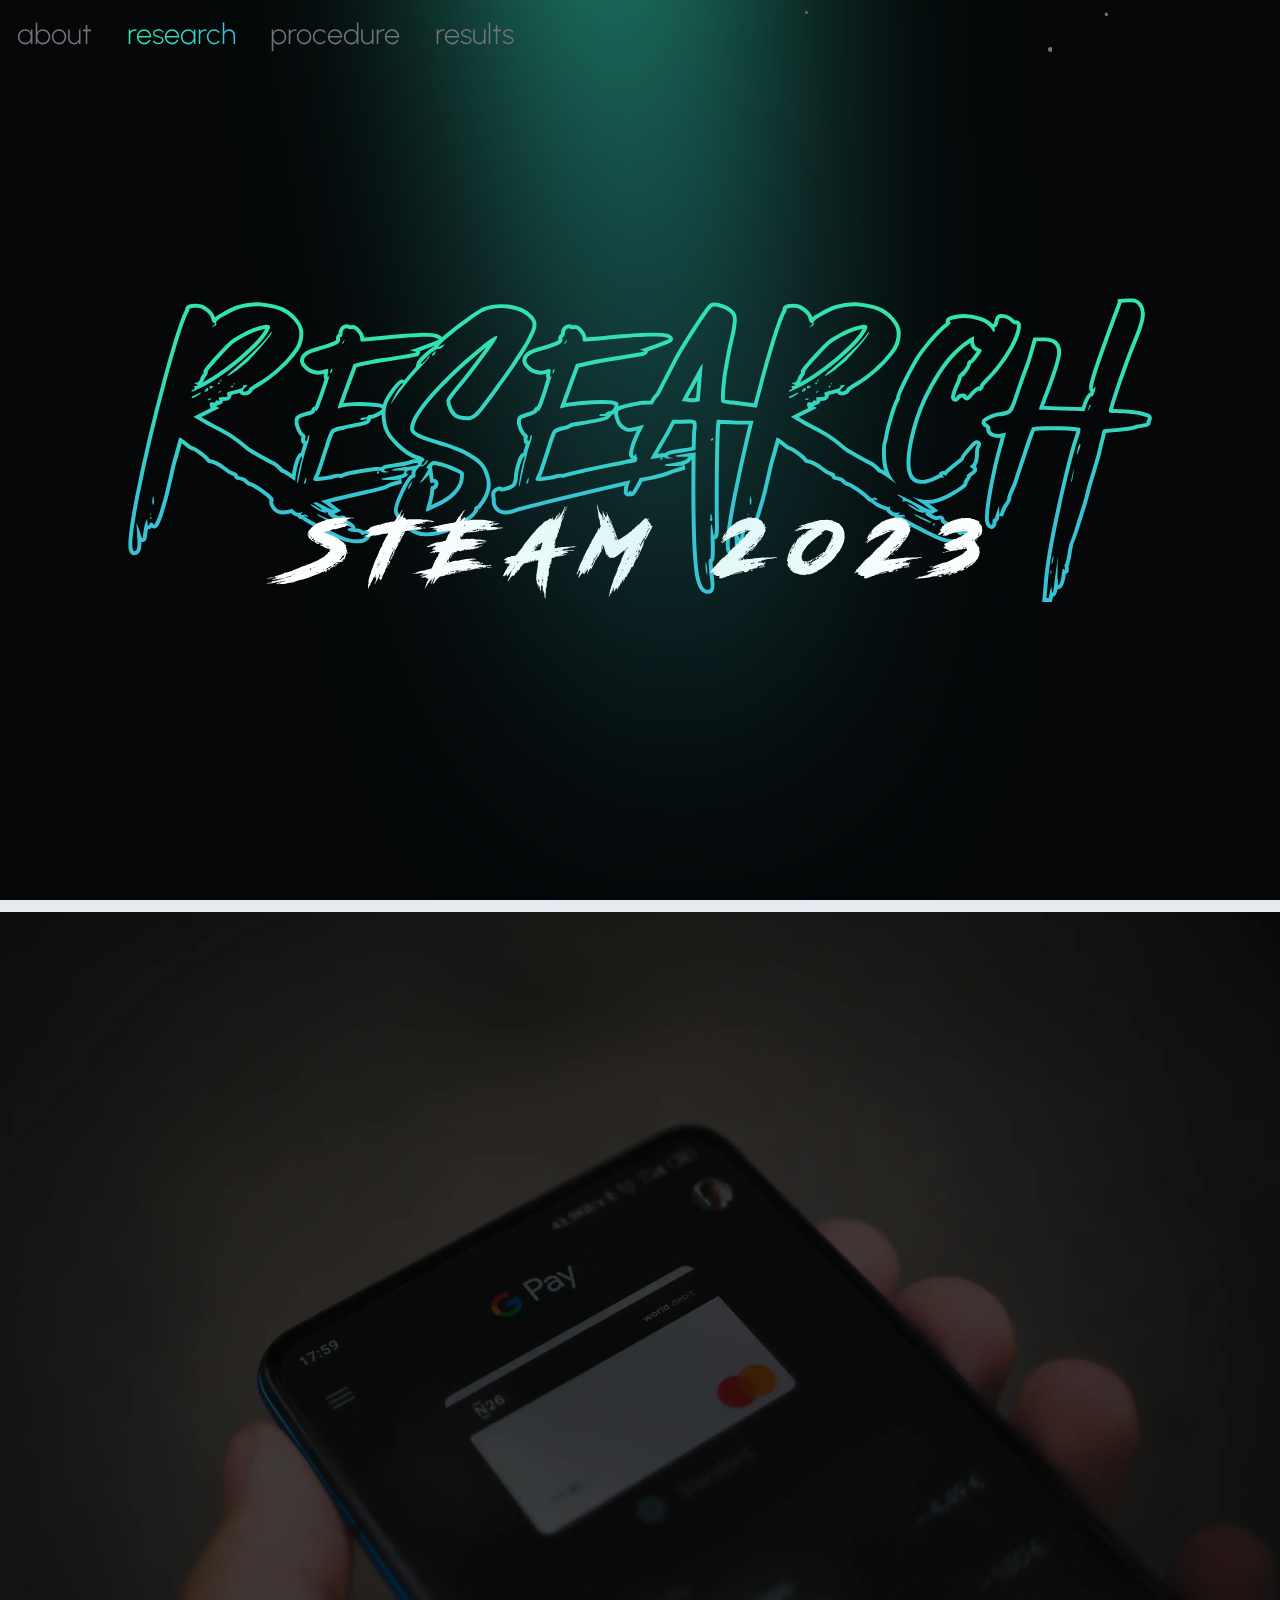
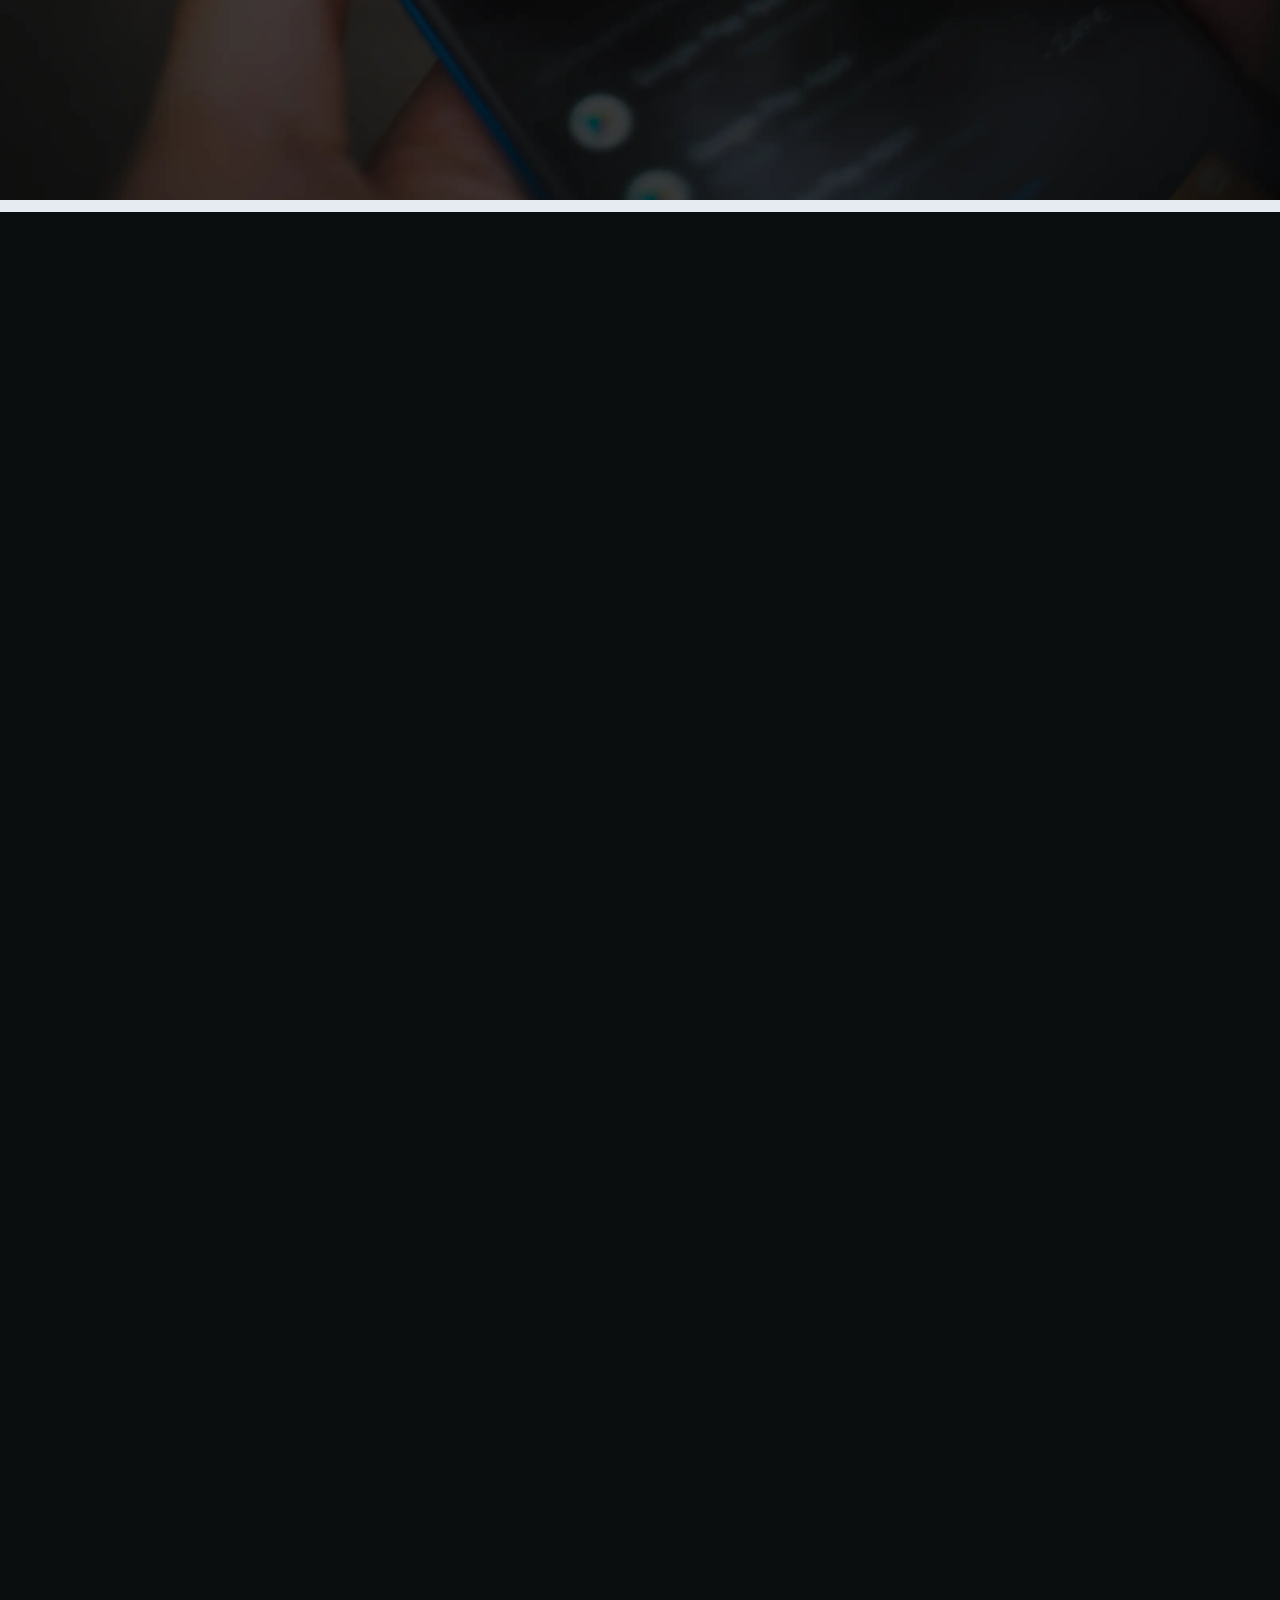
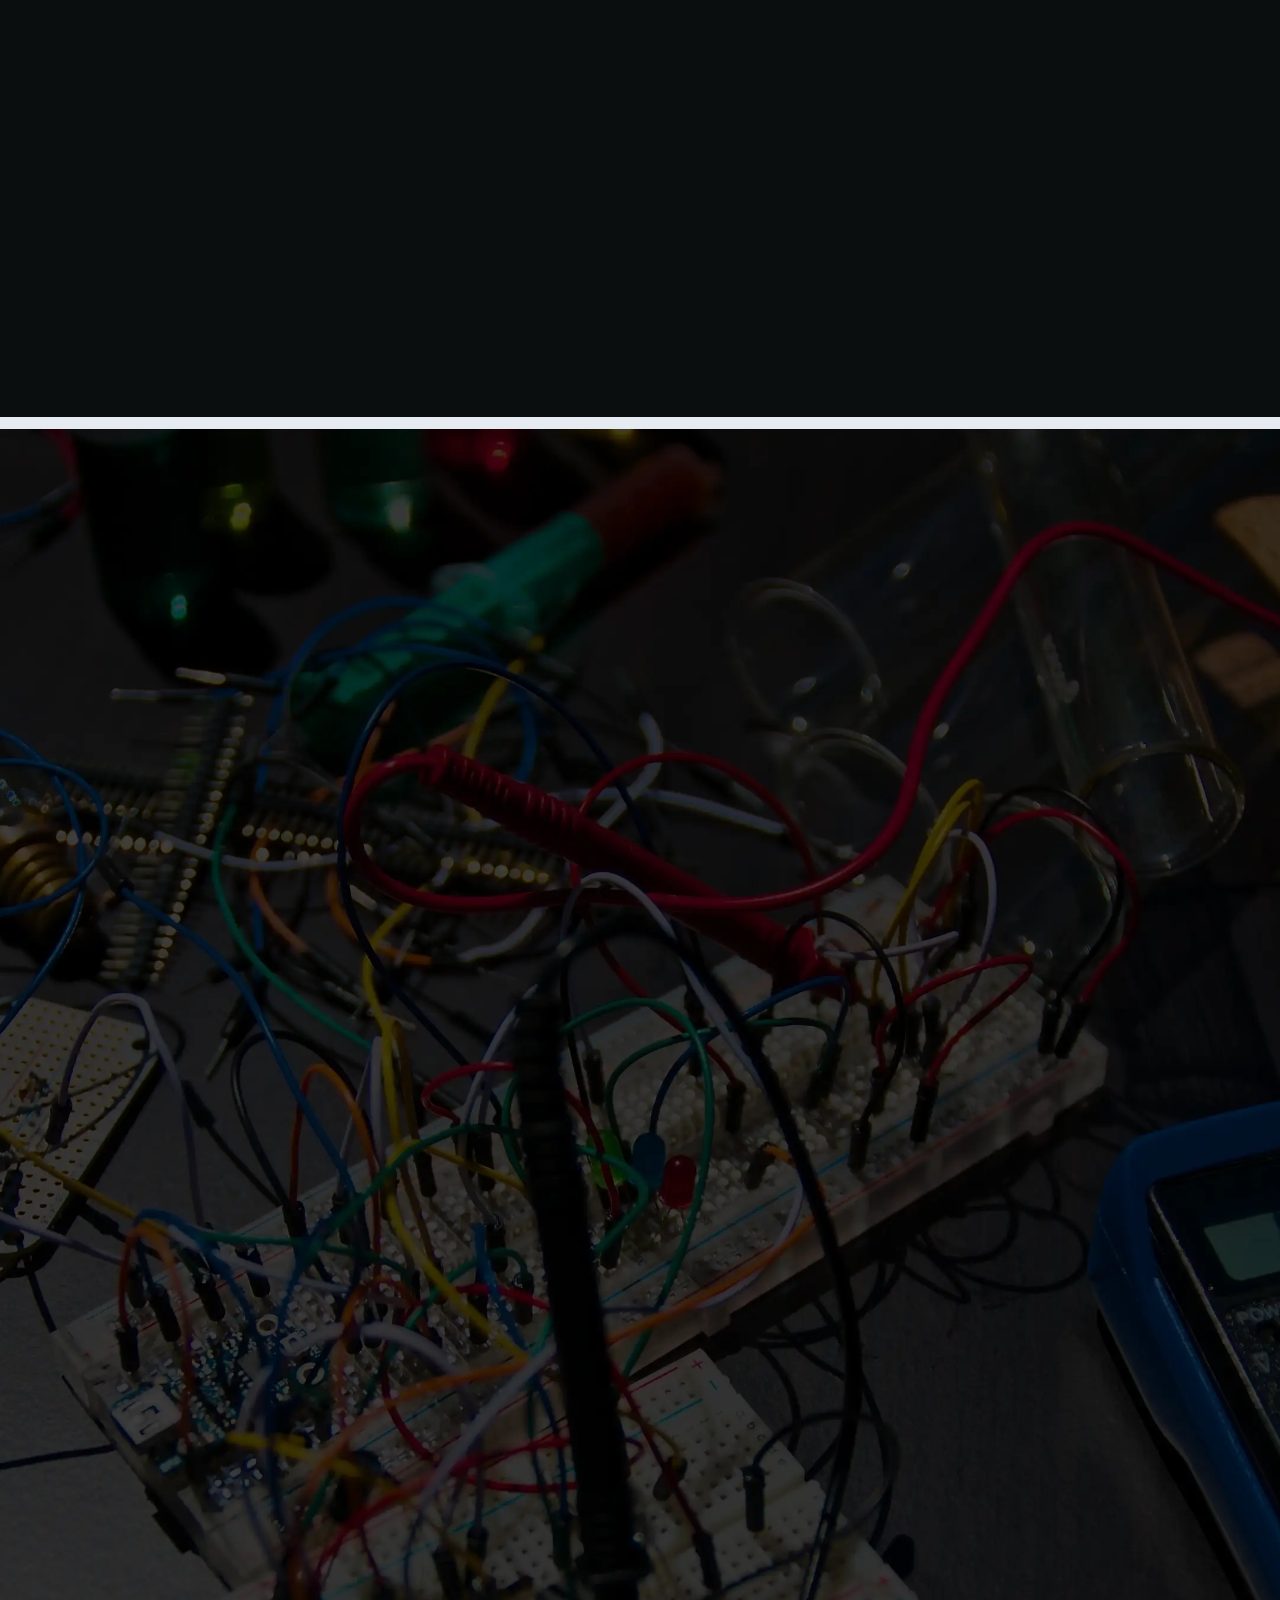
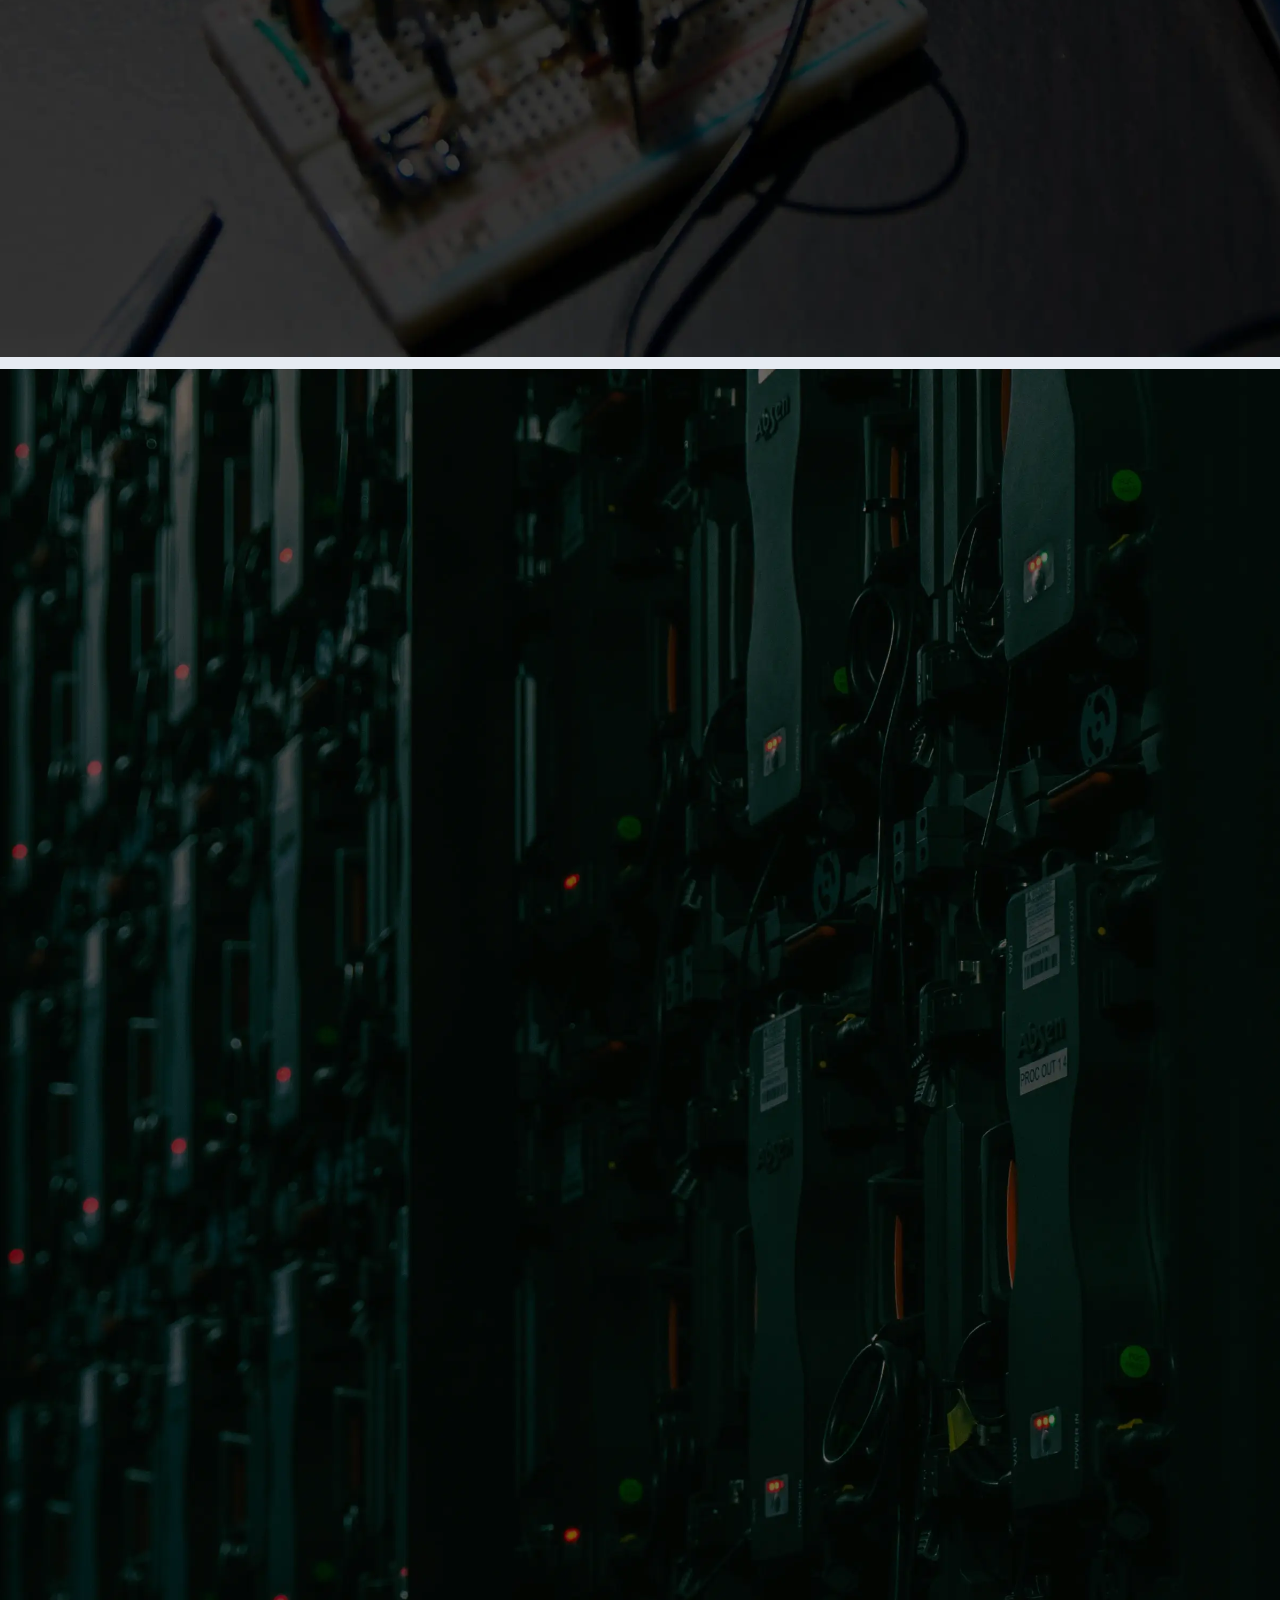
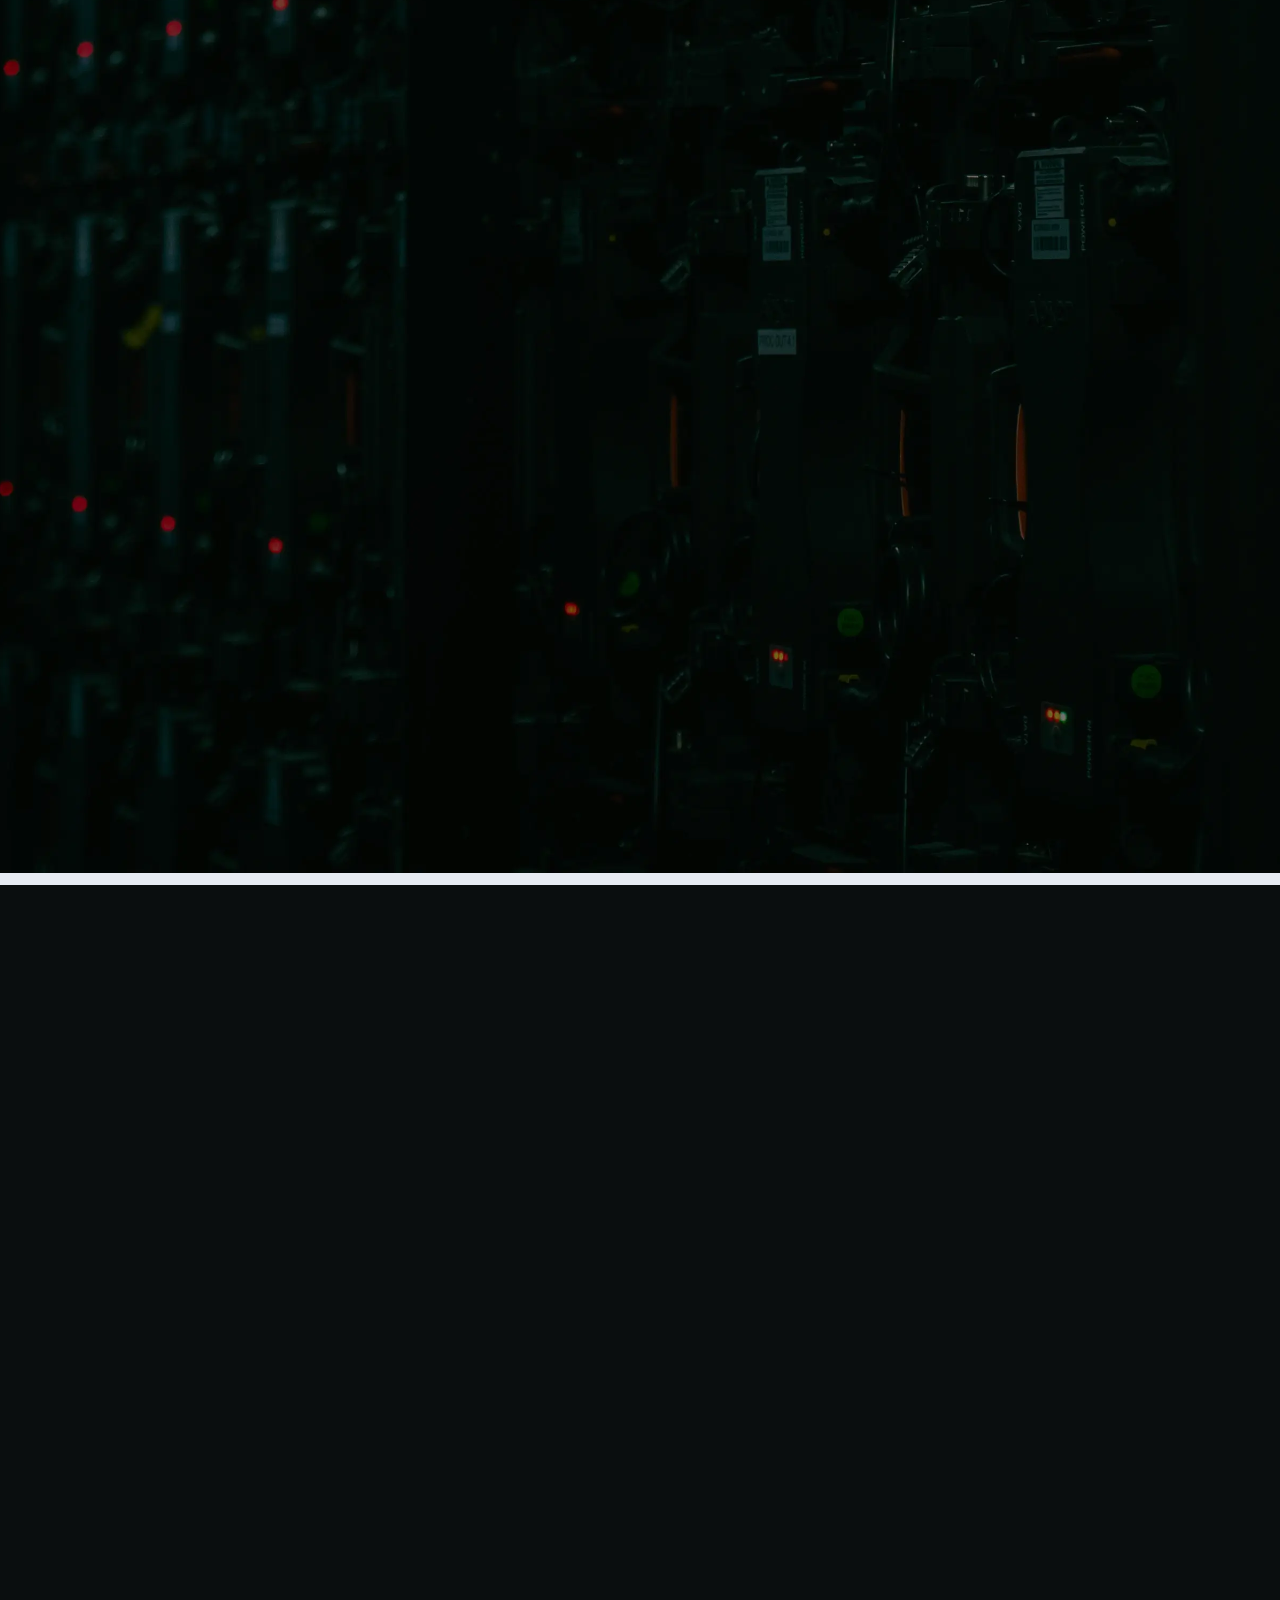
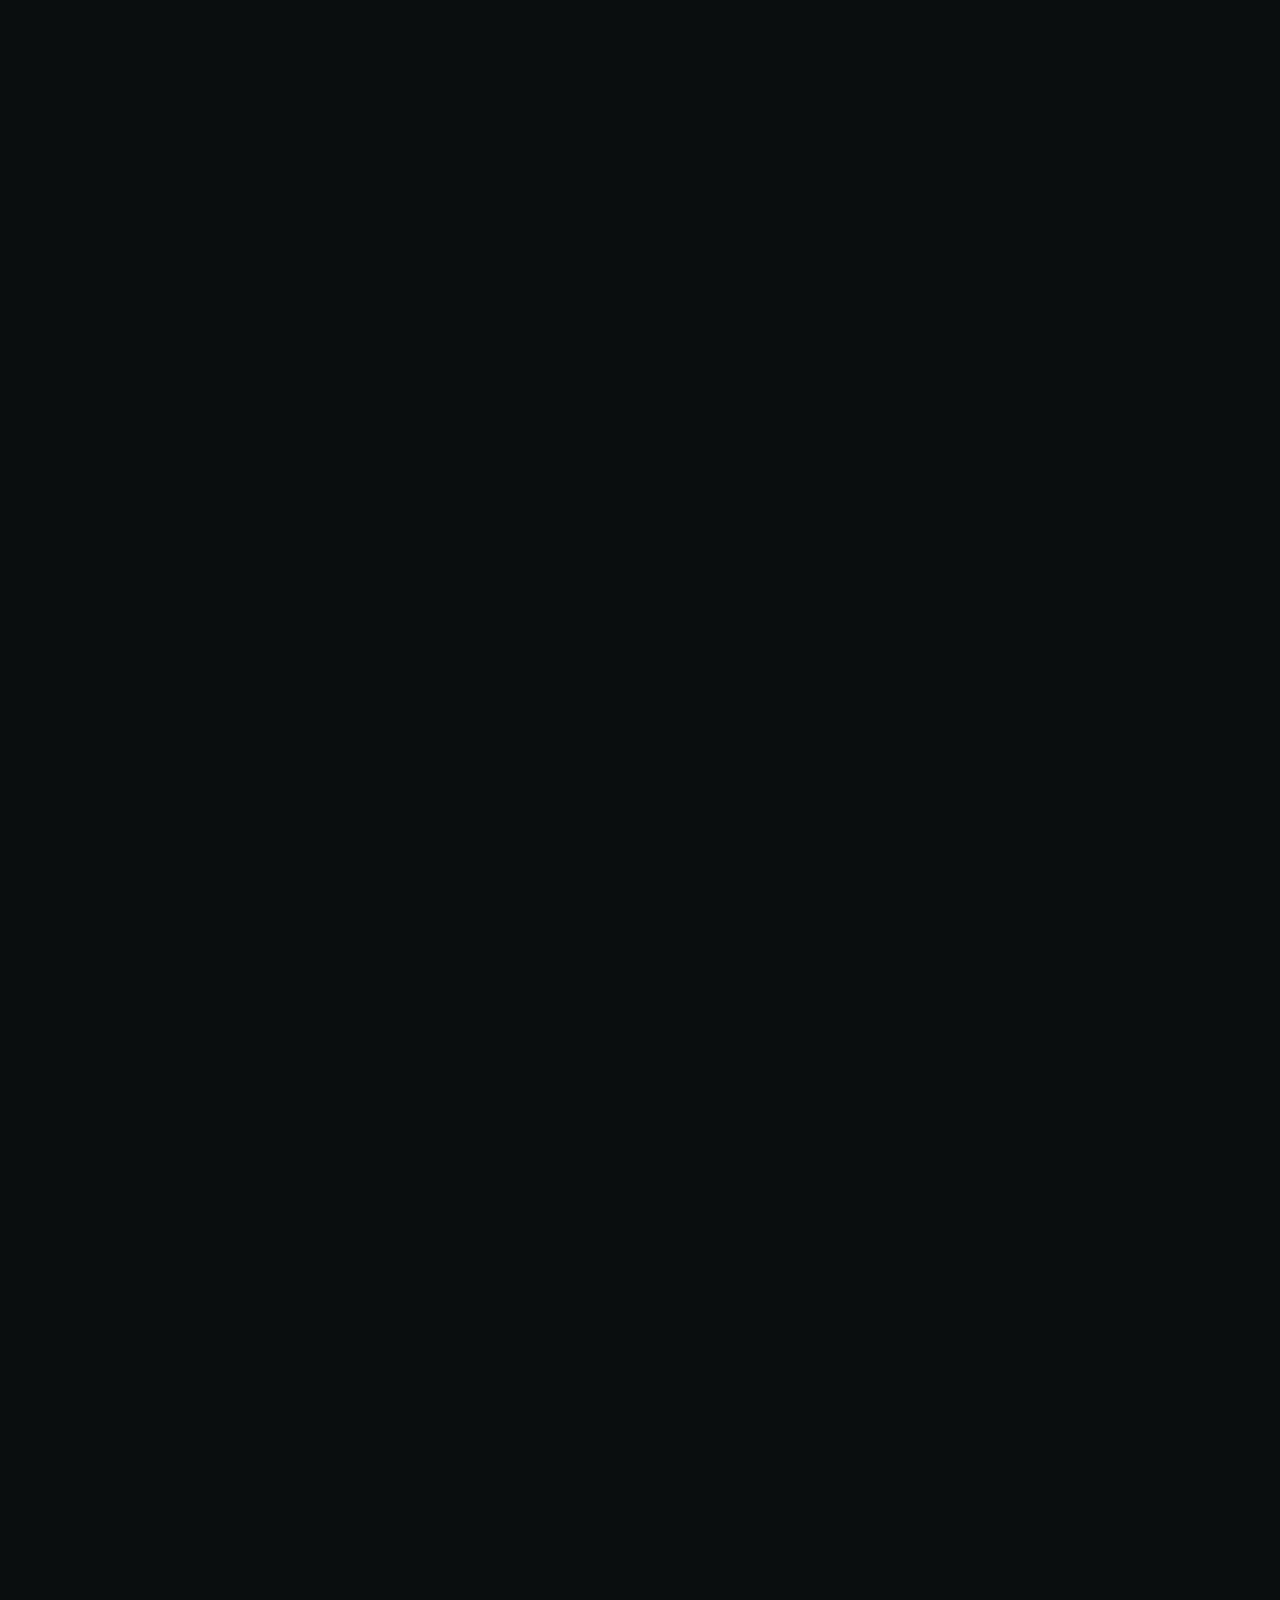
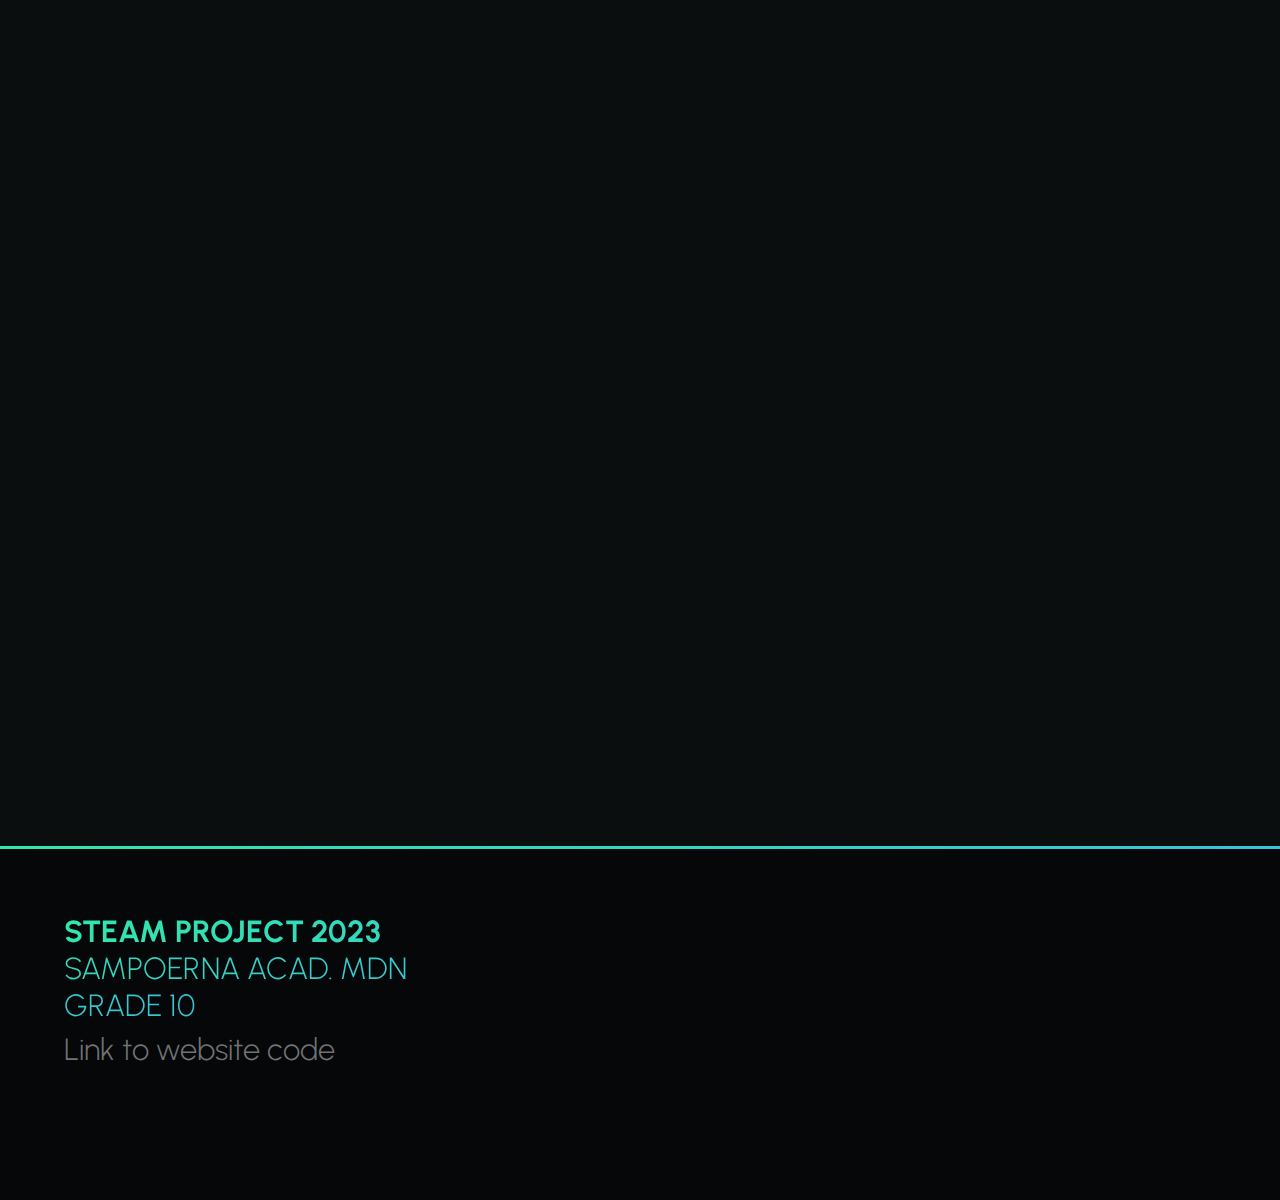
<file: research.html>
<!DOCTYPE html>
<html>
<head>
  <title>steam2023</title>
  <link href="researchStyle.css" rel="stylesheet" type="text/css">
  <meta name="viewport" content="width=device-width, initial-scale=1.0, minimum-scale=1">
  <link href="https://fonts.googleapis.com/icon?family=Material+Icons" rel="stylesheet">
  <link href="https://unpkg.com/aos@2.3.1/dist/aos.css" rel="stylesheet">
</head>
<body>
  <div id="navbarAlt" class="noSelect">  
    <ul>
      <li data-aos="fade-down"><a class="underlineHover" href="index.html">
        <span class="material-icons material-icons-round .material-icons.md-24">
          home
        </span>
      </a></li>

      <li data-aos="fade-down" data-aos-delay="100"><a id="thisPage">
        <span class="material-icons material-icons-round .material-icons.md-24">
          search
        </span>
      </a></li>

      <li data-aos="fade-down" data-aos-delay="200"><a class="underlineHover" href="procedure.html">
        <span class="material-icons material-icons-round .material-icons.md-24">
          code
        </span>
      </a></li>

      <li data-aos="fade-down" data-aos-delay="300"><a class="underlineHover" href="results.html">
        <span class="material-icons material-icons-round .material-icons.md-24">
          assignment
        </span>
      </a></li>
    </ul>
  </div>  

  <div id="navbar" class="noSelect">
    <ul>
      <li data-aos="fade-down"><a class="underlineHover" href="index.html">about</a></li>
      <li data-aos="fade-down" data-aos-delay="100"><a id="thisPage">research</a></li>
      <li data-aos="fade-down" data-aos-delay="200"><a class="underlineHover" href="procedure.html">procedure</a></li>
      <li data-aos="fade-down" data-aos-delay="300"><a class="underlineHover" href="results.html">results</a></li>
    </ul>
  </div>

  <div id="title" class="noSelect">   
    <svg id="titleTxt" data-aos="zoom-out" width="1297" height="386" viewBox="0 0 1297 386" fill="none" xmlns="http://www.w3.org/2000/svg">
      <mask id="path-1-outside-1_0_1" maskUnits="userSpaceOnUse" x="-0.538666" y="0.799988" width="1298" height="385" fill="black">
      <rect fill="white" x="-0.538666" y="0.799988" width="1298" height="385"/>
      <path d="M64.8578 177C61.1245 191.133 58.1912 201.667 56.0578 208.6C55.7912 209.4 54.7245 213.933 52.8578 222.2C50.9912 230.467 49.2578 237.933 47.6578 244.6C46.0578 251.267 44.0578 258.467 41.6578 266.2C39.5245 273.933 37.5245 279.667 35.6578 283.4C34.0578 287.133 32.8578 288.2 32.0578 286.6C30.4578 284.2 28.8578 284.2 27.2578 286.6C25.6578 289.267 24.8578 289.133 24.8578 286.2C24.5912 285.667 24.4578 284.733 24.4578 283.4C24.4578 281.533 24.4578 280.2 24.4578 279.4L22.0578 285C20.9912 287.4 19.9245 293.533 18.8578 303.4C18.5912 305.267 17.9245 304.733 16.8578 301.8C16.3245 300.733 15.6578 298.867 14.8578 296.2L10.8578 285C10.8578 287.4 10.9912 290.467 11.2578 294.2C11.5245 298.2 11.6578 301.4 11.6578 303.8C11.9245 306.467 12.0578 309.133 12.0578 311.8C12.0578 314.467 11.7912 316.6 11.2578 318.2C10.7245 319.8 9.92449 320.733 8.85783 321C2.99116 323.4 4.72449 300.6 14.0578 252.6C23.6578 204.333 35.3912 154.6 49.2578 103.4C63.3912 51.9333 72.8578 23 77.6578 16.6C77.9245 16.6 77.9245 16.3333 77.6578 15.8C77.3912 15 77.3912 14.4667 77.6578 14.2C78.1912 13.6666 79.3912 13.2667 81.2578 13C86.0578 12.7333 89.3912 12.8667 91.2578 13.4C93.1245 13.6666 95.5245 15 98.4578 17.4C102.458 20.6 104.858 23.9333 105.658 27.4C106.458 30.6 107.658 32.2 109.258 32.2C110.858 32.2 110.591 33.2667 108.458 35.4C106.858 37 106.058 37.8 106.058 37.8C106.058 37.8 107.124 37.2666 109.258 36.2C111.924 34.8666 112.724 33.5333 111.658 32.2C111.124 31.6667 111.391 30.8667 112.458 29.8C113.524 28.7333 114.991 27.5333 116.858 26.2C118.991 24.8667 121.258 23.5333 123.658 22.2C126.325 20.6 129.124 19.1333 132.058 17.8C135.258 16.2 138.324 15 141.258 14.2C149.791 11.5333 158.458 10.4667 167.258 11C177.924 12.0667 186.325 13.8 192.458 16.2C198.591 18.6 204.058 22.4667 208.858 27.8C213.125 32.6 215.658 36.8667 216.458 40.6C217.524 44.3333 217.258 49.2667 215.658 55.4C214.858 59.4 211.791 64.6 206.458 71C201.391 77.4 195.124 83.9333 187.658 90.6C180.458 97 173.391 102.2 166.458 106.2C157.391 111.533 152.991 114.733 153.258 115.8C153.258 116.867 152.058 117.8 149.658 118.6C147.258 119.133 145.925 118.867 145.658 117.8C145.658 116.733 146.725 115.267 148.858 113.4C150.725 112.067 151.525 111.267 151.258 111C151.258 110.733 150.324 110.6 148.458 110.6C146.324 110.867 145.391 111.267 145.658 111.8C146.458 112.867 145.258 114.067 142.058 115.4L136.458 117C133.791 117.533 131.658 118.067 130.058 118.6C128.725 118.867 127.524 119.267 126.458 119.8C125.658 120.067 125.258 120.467 125.258 121C125.258 121.533 125.391 122.067 125.658 122.6C126.458 123.933 126.191 124.867 124.858 125.4C123.791 125.667 122.325 125.8 120.458 125.8C118.591 125.8 116.991 126.067 115.658 126.6C114.591 126.867 114.458 127.667 115.258 129C115.791 129.8 115.791 130.333 115.258 130.6C114.991 130.867 114.458 130.733 113.658 130.2C112.858 129.933 112.191 129.933 111.658 130.2C111.124 130.467 110.858 130.867 110.858 131.4C111.124 132.733 109.658 133.133 106.458 132.6C105.124 132.333 104.191 132.733 103.658 133.8C103.391 134.867 103.391 136.067 103.658 137.4C103.924 138.733 104.325 139.533 104.858 139.8L82.8578 151C91.1245 156.333 98.8578 160.867 106.058 164.6C113.258 168.067 119.924 171.667 126.058 175.4C132.191 179.133 139.924 184.867 149.258 192.6C153.258 195.8 164.858 202.467 184.058 212.6C186.458 213.933 188.725 215.8 190.858 218.2C192.991 220.6 194.458 221.8 195.258 221.8C196.591 221.8 202.191 225.4 212.058 232.6C221.924 239.8 229.658 245.8 235.258 250.6C237.124 252.467 242.191 256.067 250.458 261.4L260.458 269C259.924 269.267 252.991 266.067 239.658 259.4C224.458 251.667 217.125 248.467 217.658 249.8C217.924 250.333 219.258 251.267 221.658 252.6C224.591 254.2 225.525 255.667 224.458 257C224.191 257.8 224.191 258.2 224.458 258.2C224.725 258.467 225.258 258.467 226.058 258.2C228.991 257.133 234.725 259.8 243.258 266.2C245.658 267.8 246.458 268.6 245.658 268.6C244.591 268.6 242.191 267.4 238.458 265C234.991 262.867 232.725 261.8 231.658 261.8C230.591 261.8 231.791 263 235.258 265.4C244.058 271.267 249.658 273.533 252.058 272.2C252.858 271.667 253.258 271.4 253.258 271.4C253.525 271.667 253.525 272.2 253.258 273C252.725 273.8 253.525 275 255.658 276.6C257.791 278.2 260.324 279.533 263.258 280.6C266.191 281.667 268.324 281.933 269.658 281.4C271.791 280.6 272.858 281 272.858 282.6C272.858 284.2 274.991 286.2 279.258 288.6C283.525 291 284.191 292.2 281.258 292.2C279.125 292.2 278.058 292.733 278.058 293.8C279.125 295.667 282.058 296.733 286.858 297C291.391 297 294.058 297.8 294.858 299.4C295.925 301 297.791 301.133 300.458 299.8C302.324 299.267 303.258 299.133 303.258 299.4C303.258 299.667 302.591 300.733 301.258 302.6C299.125 305 295.125 306.2 289.258 306.2C283.391 306.2 277.125 304.733 270.458 301.8C266.458 300.2 260.591 297.4 252.858 293.4C245.391 289.667 238.591 286.067 232.458 282.6C226.325 279.133 223.258 277.133 223.258 276.6C223.258 276.333 224.458 276.733 226.858 277.8C227.658 278.067 227.925 277.933 227.658 277.4C227.658 277.133 227.525 276.733 227.258 276.2C226.991 275.667 226.591 275.267 226.058 275C225.525 275 224.858 275 224.058 275C223.525 275 222.991 275 222.458 275C222.191 275 221.791 275.133 221.258 275.4C220.191 275.667 219.525 275.667 219.258 275.4C218.991 275.4 219.258 274.733 220.058 273.4C221.124 271.533 220.858 271.133 219.258 272.2C217.658 272.733 215.924 272.733 214.058 272.2C212.458 271.667 210.991 270.733 209.658 269.4C208.325 268.067 207.924 267 208.458 266.2C208.991 265.4 209.125 264.867 208.858 264.6C208.591 264.333 208.191 264.467 207.658 265C206.325 265.8 202.725 264.733 196.858 261.8C190.991 258.867 188.058 256.867 188.058 255.8C188.058 255 188.991 255.133 190.858 256.2C191.658 256.733 192.191 256.867 192.458 256.6C192.725 256.333 192.591 255.8 192.058 255C190.725 253.133 189.258 252.733 187.658 253.8C186.058 254.867 183.924 253.933 181.258 251C179.925 249.4 177.391 247.267 173.658 244.6C169.924 241.667 166.191 239.133 162.458 237C158.991 234.867 156.725 233.8 155.658 233.8C154.325 233.8 152.591 232.6 150.458 230.2C149.391 228.867 147.791 227.933 145.658 227.4C143.791 226.867 142.191 226.467 140.858 226.2C139.525 225.933 138.858 225.267 138.858 224.2C138.858 223.667 138.725 223.267 138.458 223C138.458 222.733 138.324 222.6 138.058 222.6C137.791 222.333 137.258 222.067 136.458 221.8C135.658 221.533 134.724 221.133 133.658 220.6C132.591 220.067 130.991 219.267 128.858 218.2C126.991 216.867 124.991 215.4 122.858 213.8C118.858 210.867 115.391 208.733 112.458 207.4C109.791 206.067 107.924 205.4 106.858 205.4C105.791 205.133 104.858 204.867 104.058 204.6C103.258 204.333 102.591 203.667 102.058 202.6C100.725 200.733 97.6578 198.067 92.8578 194.6C88.0578 191.133 84.5912 189.133 82.4578 188.6C80.5912 188.067 77.6578 186.067 73.6578 182.6C72.8578 181.8 72.0578 181.133 71.2578 180.6C70.4578 180.067 69.7912 179.667 69.2578 179.4C68.7245 178.867 68.1912 178.467 67.6578 178.2C67.3912 177.933 66.9912 177.8 66.4578 177.8C66.1912 177.533 65.9245 177.4 65.6578 177.4C65.6578 177.4 65.5245 177.4 65.2578 177.4C64.9912 177.4 64.8578 177.267 64.8578 177ZM239.658 274.6C239.658 275.133 241.124 276.2 244.058 277.8C246.991 279.667 250.058 281.267 253.258 282.6C256.458 284.2 258.591 285.133 259.658 285.4C260.191 285.133 260.591 284.867 260.858 284.6C260.058 283.8 257.925 282.467 254.458 280.6C250.991 279 247.658 277.533 244.458 276.2C241.258 274.867 239.658 274.333 239.658 274.6ZM265.658 286.6C264.324 285.533 263.525 285.667 263.258 287C262.991 289.133 263.791 290.2 265.658 290.2C266.458 290.2 266.991 289.933 267.258 289.4C267.791 289.133 267.924 288.733 267.658 288.2C267.391 287.667 266.725 287.133 265.658 286.6ZM27.6578 276.2C27.6578 278.333 27.9245 279.667 28.4578 280.2C28.9912 280.733 29.5245 280.2 30.0578 278.6C30.3245 277.267 30.0578 275.933 29.2578 274.6C28.7245 273 28.3245 273 28.0578 274.6C27.7912 274.867 27.6578 275.4 27.6578 276.2ZM30.8578 257C30.8578 259.933 31.1245 261.8 31.6578 262.6C31.9245 262.867 32.1912 262.6 32.4578 261.8C33.2578 259.133 33.2578 256.333 32.4578 253.4C31.6578 251 31.2578 251.267 31.2578 254.2C30.9912 255 30.8578 255.933 30.8578 257ZM108.858 112.6C108.591 112.333 107.924 112.067 106.858 111.8C106.058 111.533 105.124 111.667 104.058 112.2C103.258 112.467 102.991 113 103.258 113.8C103.524 115.667 104.991 115.533 107.658 113.4C108.458 113.133 108.858 112.867 108.858 112.6ZM131.658 113.8C132.191 113.8 133.124 112.6 134.458 110.2C135.258 108.6 135.524 107.8 135.258 107.8C135.258 107.8 134.591 108.333 133.258 109.4C130.325 112.333 129.791 113.8 131.658 113.8ZM114.858 109.8C115.391 109.8 116.324 108.6 117.658 106.2C118.458 104.6 118.724 103.8 118.458 103.8C118.458 103.8 117.791 104.333 116.458 105.4C113.524 108.333 112.991 109.8 114.858 109.8ZM154.458 78.2C154.991 77.4 157.391 74.7333 161.658 70.2C165.924 65.4 170.058 60.6 174.058 55.8C178.324 50.7333 180.991 47 182.058 44.6C182.324 43.5333 182.191 43.1333 181.658 43.4C180.858 43.9333 179.258 45.9333 176.858 49.4C172.058 55.5333 165.124 62.7333 156.058 71C147.258 79.2667 139.924 85.9333 134.058 91C128.191 95.8 125.524 98.4667 126.058 99C126.858 99.8 131.658 96.8667 140.458 90.2C149.258 83.2667 153.924 79.2666 154.458 78.2ZM84.0578 113.4C85.1245 114.733 84.7245 115.8 82.8578 116.6C80.9912 117.133 80.1912 117.8 80.4578 118.6C80.4578 119.133 81.7912 118.867 84.4578 117.8C101.525 110.6 120.858 98.0667 142.458 80.2C164.058 62.0667 176.458 48.2 179.658 38.6C180.725 34.8667 178.058 33.6667 171.658 35C160.458 37.1333 147.791 42.7333 133.658 51.8L130.058 54.2C126.858 56.8667 122.191 61.5333 116.058 68.2C109.924 74.6 104.724 80.4667 100.458 85.8C96.1912 91.1333 94.5912 93.8 95.6578 93.8C96.4578 93.8 96.3245 94.6 95.2578 96.2C93.1245 98.8667 91.7912 101.267 91.2578 103.4C90.1912 106.333 88.5912 107.8 86.4578 107.8C84.8578 107.8 84.0578 107.933 84.0578 108.2C84.0578 108.467 84.8578 109 86.4578 109.8C87.7912 110.6 88.4578 111.133 88.4578 111.4C88.4578 111.667 87.6578 111.8 86.0578 111.8C84.9912 111.8 84.1912 111.933 83.6578 112.2C83.3912 112.467 83.5245 112.867 84.0578 113.4ZM100.058 119C101.924 117.4 102.324 115.933 101.258 114.6C100.724 114.067 99.7912 114.467 98.4578 115.8C96.5912 117.667 96.3245 118.867 97.6578 119.4L100.058 119ZM117.658 120.6C119.791 119.533 120.191 118.733 118.858 118.2C118.058 117.667 117.124 117.8 116.058 118.6C114.725 119.667 114.325 120.467 114.858 121L117.658 120.6ZM90.8578 120.6C90.3245 120.867 88.9912 121.533 86.8578 122.6C84.7245 123.4 82.9912 124.2 81.6578 125C80.5912 125.8 80.3245 126.467 80.8578 127C81.6578 127.533 83.7912 126.733 87.2578 124.6C90.7245 122.733 92.4578 121.4 92.4578 120.6L91.6578 120.2L90.8578 120.6ZM104.858 129C105.924 128.467 105.791 128.067 104.458 127.8C102.591 127.8 101.391 128.2 100.858 129C101.924 129.8 103.258 129.8 104.858 129ZM326.114 237.4C324.514 238.467 316.247 240.6 301.314 243.8C287.981 246.733 270.514 250.867 248.914 256.2C227.581 261.533 213.847 265.267 207.714 267.4C196.781 271.133 189.447 269.933 185.714 263.8C183.847 260.6 183.314 258.733 184.114 258.2C184.647 257.667 184.514 255.667 183.714 252.2C182.914 248.733 183.714 246.467 186.114 245.4C188.514 244.067 189.714 243.933 189.714 245C189.981 245.8 191.447 245.933 194.114 245.4C196.514 244.867 199.447 243.933 202.914 242.6C206.114 241 208.114 239.667 208.914 238.6C210.514 236.733 211.581 233.533 212.114 229C212.381 224.733 213.314 219.4 214.914 213C216.781 206.6 218.247 202.867 219.314 201.8C220.647 200.467 220.914 201.4 220.114 204.6C218.781 208.6 217.181 215.267 215.314 224.6C213.714 233.933 213.181 238.867 213.714 239.4L215.714 232.2C215.981 231.667 216.114 231.133 216.114 230.6C219.581 213 223.581 197.267 228.114 183.4C228.647 181.8 229.047 180.333 229.314 179C229.581 177.4 229.714 176.2 229.714 175.4C229.981 174.6 229.981 174.2 229.714 174.2C228.381 174.2 227.581 175.4 227.314 177.8C227.314 180.2 226.647 181.4 225.314 181.4C223.981 181.4 223.714 180.2 224.514 177.8C225.314 175.4 224.781 173.667 222.914 172.6C221.581 171.8 220.247 170.067 218.914 167.4C217.581 164.467 216.647 161.8 216.114 159.4C215.847 157 215.981 155.133 216.514 153.8C217.847 152.467 221.581 151 227.714 149.4C233.847 147.8 236.914 146.067 236.914 144.2C237.181 142.333 237.714 142.2 238.514 143.8C238.781 144.333 239.847 142.733 241.714 139L246.914 125C253.047 107.4 255.847 98.4667 255.314 98.2C255.314 98.2 254.914 98.7333 254.114 99.8C253.047 101.133 252.647 100.6 252.914 98.2C252.914 97.6667 253.047 96.8667 253.314 95.8C253.847 92.6 253.847 90.8667 253.314 90.6C253.047 90.0667 251.581 90.2 248.914 91C240.647 93.9333 233.447 92.6 227.314 87C221.714 82.2 221.447 77.6667 226.514 73.4C227.047 73.1333 227.581 72.7333 228.114 72.2C231.047 70.3333 237.847 67.9333 248.514 65C256.247 62.8667 261.714 60.8667 264.914 59C268.114 56.8667 269.314 54.6 268.514 52.2C268.247 50.6 268.647 49.8 269.714 49.8C270.781 49.8 271.447 48.4667 271.714 45.8C271.714 43.1333 272.514 41.1333 274.114 39.8C275.714 38.4666 277.314 38.3333 278.914 39.4C280.514 40.2 282.114 40.3333 283.714 39.8C285.581 39.2667 287.847 40.6 290.514 43.8C293.181 47 294.381 49.8 294.114 52.2C294.114 54.3333 294.647 55.5333 295.714 55.8C296.781 55.8 300.514 55.5333 306.914 55C336.247 51.8 356.514 50.0667 367.714 49.8C379.181 49.2667 386.914 49.8 390.914 51.4C392.781 52.2 393.714 52.7333 393.714 53C393.981 53.2667 393.181 53.6667 391.314 54.2C390.247 54.7333 384.647 56.8667 374.514 60.6C365.447 64.0667 359.981 65.9333 358.114 66.2C355.981 66.2 356.514 66.6 359.714 67.4C359.981 67.6667 360.914 67.9333 362.514 68.2C365.447 68.4667 365.847 69 363.714 69.8C359.447 70.8667 345.847 73.1333 322.914 76.6C307.447 79 297.447 80.8667 292.914 82.2L285.714 84.2L275.714 111C269.047 129.4 265.714 138.867 265.714 139.4C265.447 140.467 266.381 140.6 268.514 139.8C271.981 138.467 278.114 137.667 286.914 137.4C295.714 137.133 303.714 137.4 310.914 138.2C318.114 138.733 321.714 139.533 321.714 140.6C321.714 141.667 319.714 143.267 315.714 145.4C311.714 147.533 308.781 148.6 306.914 148.6C304.514 148.6 303.314 149.133 303.314 150.2C303.314 151.267 301.847 151.8 298.914 151.8C295.981 151.8 294.381 152.467 294.114 153.8C294.114 154.867 295.714 155.133 298.914 154.6C302.381 153.8 303.447 153.933 302.114 155C301.847 155.267 300.914 155.667 299.314 156.2C297.981 156.733 296.114 157.267 293.714 157.8C291.581 158.067 289.314 158.467 286.914 159C284.781 159.533 282.247 160.067 279.314 160.6C276.647 161.133 274.381 161.667 272.514 162.2C271.714 162.467 270.381 162.733 268.514 163C262.381 164.333 258.381 166.2 256.514 168.6C254.914 171 252.247 178.333 248.514 190.6C247.981 191.933 247.581 193 247.314 193.8C247.314 194.333 247.047 195.133 246.514 196.2C246.247 197.267 245.981 198.2 245.714 199C240.914 214.2 237.981 222.6 236.914 224.2C234.781 227.933 234.114 230.333 234.914 231.4C235.981 232.467 239.047 232.6 244.114 231.8C250.514 231.267 255.981 230.333 260.514 229C265.047 227.933 267.581 227.667 268.114 228.2C268.914 228.733 270.514 228.467 272.914 227.4C275.581 225.8 284.114 223.933 298.514 221.8C312.914 219.4 320.247 218.733 320.514 219.8C320.781 220.867 322.781 221.4 326.514 221.4L332.114 221C332.114 221 331.447 220.867 330.114 220.6C322.914 219 322.647 217.533 329.314 216.2L344.914 213.8C349.981 213 354.647 211.933 358.914 210.6C363.447 209.267 366.114 209 366.914 209.8C367.981 210.867 367.181 211.8 364.514 212.6C362.114 213.133 357.581 213.8 350.914 214.6C339.981 216.2 334.514 217.533 334.514 218.6C334.514 219.133 337.447 219.267 343.314 219L351.314 219.4C349.981 219.933 349.447 220.6 349.714 221.4C350.781 223.267 343.447 225.4 327.714 227.8C323.181 228.6 320.914 229.267 320.914 229.8C321.181 230.867 325.447 231.267 333.714 231L345.714 230.6L336.914 233C331.047 234.867 327.447 236.333 326.114 237.4ZM396.914 61L392.914 62.6C392.914 62.3333 393.581 61.4 394.914 59.8C398.114 56.0667 406.781 48.7333 420.914 37.8C435.314 26.8666 444.914 20.2 449.714 17.8C458.781 13.8 469.047 12.4666 480.514 13.8C492.247 15.1333 501.047 18.7333 506.914 24.6C509.581 27 511.181 29 511.714 30.6C512.514 32.2 512.647 34.3333 512.114 37C511.581 39.9333 509.847 44.0667 506.914 49.4C504.247 54.7333 501.181 60.2 497.714 65.8C494.247 71.1333 490.114 77.4 485.314 84.6C480.514 91.5333 476.514 97.2667 473.314 101.8C470.114 106.067 466.647 110.867 462.914 116.2C459.181 121.267 457.314 123.8 457.314 123.8C454.381 127.8 451.847 131.133 449.714 133.8C447.847 136.467 445.981 138.867 444.114 141C442.514 142.867 441.047 144.467 439.714 145.8C438.647 146.867 437.447 147.8 436.114 148.6C434.781 149.4 433.581 149.933 432.514 150.2C431.447 150.2 430.247 150.2 428.914 150.2C423.847 150.2 419.847 149.4 416.914 147.8C414.247 145.933 411.981 142.867 410.114 138.6C408.514 134.6 407.981 131.8 408.514 130.2C409.314 128.333 413.714 122.6 421.714 113C430.514 102.333 440.381 89.5333 451.314 74.6C462.247 59.6667 467.714 51.2667 467.714 49.4C467.714 45.6667 456.381 53.5333 433.714 73C423.581 81.5333 414.114 90.2 405.314 99C373.314 130.467 357.314 152.867 357.314 166.2C357.314 172.333 365.314 177.8 381.314 182.6C382.114 182.867 385.047 183.8 390.114 185.4C395.181 187 399.047 188.2 401.714 189C404.647 189.8 408.647 191.267 413.714 193.4C418.781 195.267 422.914 197 426.114 198.6C429.314 200.2 432.647 202.2 436.114 204.6C439.847 207 442.781 209.4 444.914 211.8C448.381 215.533 450.914 220.2 452.514 225.8C454.381 231.133 454.914 236.067 454.114 240.6C453.847 243.267 452.781 246.6 450.914 250.6C449.047 254.333 447.047 257.533 444.914 260.2C443.047 263.133 441.447 264.6 440.114 264.6C439.047 264.6 438.514 265.667 438.514 267.8C438.514 270.2 435.181 273.8 428.514 278.6C421.847 283.667 415.047 287.667 408.114 290.6C389.714 297.8 375.447 299.267 365.314 295C363.714 294.467 361.847 293.267 359.714 291.4C357.581 289.8 355.314 287.933 352.914 285.8C350.781 283.667 348.647 281.267 346.514 278.6C344.647 276.2 343.181 273.933 342.114 271.8C340.514 269.133 342.781 261.267 348.914 248.2C355.047 235.133 359.447 228.467 362.114 228.2C363.714 228.2 364.381 226.733 364.114 223.8C363.847 221.133 365.047 218.467 367.714 215.8C370.381 213.4 371.714 212.733 371.714 213.8C371.714 214.867 373.181 214.2 376.114 211.8C378.781 209.133 380.114 207.133 380.114 205.8C380.114 204.733 378.781 205.8 376.114 209C373.447 212.2 372.114 213 372.114 211.4C371.847 209.8 372.514 208.467 374.114 207.4C377.047 205.533 375.714 203.4 370.114 201L364.914 199.4C357.981 196.733 350.647 191.667 342.914 184.2C335.181 176.733 330.381 169.933 328.514 163.8C325.314 152.067 325.314 142.067 328.514 133.8C329.847 130.333 332.914 125.267 337.714 118.6C342.781 111.933 345.981 108.6 347.314 108.6C348.647 108.6 347.981 110.067 345.314 113C342.647 115.667 339.447 120.733 335.714 128.2L332.514 135.4L332.914 135C343.581 119.533 355.047 105.133 367.314 91.8C377.181 81.4 382.114 75.6666 382.114 74.6C382.114 73.2666 381.047 74.0667 378.914 77C376.781 80.2 374.247 82.4667 371.314 83.8H370.514C370.781 82.7333 373.181 80.0667 377.714 75.8C385.181 68.6 390.114 65 392.514 65C395.181 65 397.447 63.9333 399.314 61.8C400.647 60.2 401.181 59.2667 400.914 59L396.914 61ZM359.314 235.8L360.514 231.8C360.247 232.333 359.581 233.267 358.514 234.6C355.847 237.8 354.647 240.333 354.914 242.2C354.914 242.733 355.314 242.6 356.114 241.8C356.647 240.733 357.714 238.733 359.314 235.8ZM424.914 221C423.847 219.667 420.514 217.8 414.914 215.4C409.314 212.733 403.181 210.467 396.514 208.6C391.981 207.533 388.914 207 387.314 207C385.714 207 383.981 207.933 382.114 209.8C378.914 212.733 377.581 214.867 378.114 216.2C378.381 216.733 379.047 216.6 380.114 215.8V217.8L376.114 224.6C371.581 231.533 369.581 235 370.114 235C370.647 235 372.514 233.4 375.714 230.2L381.314 224.2L382.114 230.2C382.381 232.333 382.781 233.8 383.314 234.6C383.847 235.133 384.647 235.133 385.714 234.6C386.781 234.333 387.447 234.333 387.714 234.6C388.247 234.867 388.381 235.4 388.114 236.2C387.314 238.067 386.381 238.867 385.314 238.6C383.981 238.333 383.181 240.067 382.914 243.8C382.914 247 381.847 252.467 379.714 260.2C379.181 262.067 378.647 263.8 378.114 265.4C377.847 267.267 377.581 268.6 377.314 269.4C377.314 270.467 377.314 271 377.314 271C378.381 271 383.847 268.6 393.714 263.8C402.514 259.8 409.581 255 414.914 249.4C420.514 243.533 423.847 237.533 424.914 231.4C425.714 226.067 425.714 222.6 424.914 221ZM386.114 73.4C387.447 73.4 388.514 72.3333 389.314 70.2C389.847 68.6 389.981 67.8 389.714 67.8C389.714 67.5333 389.047 68.0667 387.714 69.4C384.247 72.0667 383.714 73.4 386.114 73.4ZM318.114 221.4C318.647 220.6 318.514 220.067 317.714 219.8C316.647 219.8 315.847 220.333 315.314 221.4C315.314 222.733 315.447 223.4 315.714 223.4C316.247 223.4 317.047 222.733 318.114 221.4ZM272.514 57.8C274.114 57 274.781 55.9333 274.514 54.6C274.514 53.2666 273.981 53.5333 272.914 55.4C271.581 57 270.914 58.0667 270.914 58.6C270.914 58.8667 271.447 58.6 272.514 57.8ZM256.514 96.2C257.314 96.2 258.114 94.6 258.914 91.4C258.647 90.6 258.381 90.0667 258.114 89.8C257.581 90.3333 257.047 91.1333 256.514 92.2C256.247 93 256.114 93.8 256.114 94.6C256.114 95.4 256.247 95.9333 256.514 96.2ZM314.914 231.8C315.981 231.267 315.981 230.867 314.914 230.6H314.114C313.047 230.6 312.381 230.6 312.114 230.6C310.781 231.133 310.914 231.533 312.514 231.8C313.314 232.067 314.114 232.067 314.914 231.8ZM224.114 231C223.314 233.4 222.781 235.133 222.514 236.2L224.114 235.4C225.181 234.867 225.714 233.267 225.714 230.6C225.981 228.733 225.981 227.8 225.714 227.8C225.447 227.8 224.914 228.867 224.114 231ZM684.955 219.4C683.621 220.467 675.488 222.733 660.555 226.2C655.755 227 651.621 227.8 648.155 228.6C646.555 232.067 645.088 234.867 643.755 237C642.688 238.867 641.621 240.733 640.555 242.6C639.488 244.467 638.688 245.667 638.155 246.2C637.888 246.733 637.755 246.733 637.755 246.2C637.488 244.067 636.688 243.8 635.355 245.4C634.021 247 633.221 247.133 632.955 245.8C632.955 245 633.088 243.533 633.355 241.4C633.355 240.867 634.288 237.533 636.155 231.4C548.155 251.933 499.221 263.933 489.355 267.4C478.421 271.133 471.088 269.933 467.355 263.8C466.021 261.4 465.488 259.667 465.755 258.6C466.021 257.533 465.888 255.4 465.355 252.2C464.555 248.733 465.355 246.467 467.755 245.4C470.155 244.067 471.355 243.933 471.355 245C471.621 245.8 473.088 245.933 475.755 245.4C478.155 244.867 481.088 243.933 484.555 242.6C487.755 241 489.755 239.667 490.555 238.6C492.155 236.733 493.221 233.533 493.755 229C493.755 226.333 494.155 223 494.955 219C496.021 214.733 497.088 211 498.155 207.8C499.221 204.6 500.155 202.6 500.955 201.8C502.288 200.467 502.555 201.4 501.755 204.6C500.421 208.6 498.821 215.267 496.955 224.6C495.355 233.933 494.821 238.867 495.355 239.4C495.355 239.667 495.488 239.533 495.755 239C496.021 238.467 496.288 237.667 496.555 236.6C496.821 235.267 497.088 233.8 497.355 232.2C497.888 230.6 498.288 228.733 498.555 226.6C499.088 224.467 499.621 222.2 500.155 219.8C500.688 217.4 501.221 214.733 501.755 211.8C502.555 208.867 503.355 205.933 504.155 203C504.955 200.067 505.755 196.867 506.555 193.4C507.621 189.933 508.688 186.6 509.755 183.4C511.621 177.533 512.021 174.467 510.955 174.2C510.688 173.933 510.288 174.333 509.755 175.4C509.488 176.2 509.355 177 509.355 177.8C509.088 179.933 508.421 181.133 507.355 181.4C506.555 181.4 506.155 181 506.155 180.2C505.888 179.667 505.888 178.867 506.155 177.8C506.955 175.4 506.421 173.667 504.555 172.6C503.221 171.8 501.888 170.067 500.555 167.4C499.221 164.467 498.288 161.8 497.755 159.4C497.488 157 497.621 155.133 498.155 153.8C499.221 153 502.821 151.667 508.955 149.8C515.355 147.667 518.555 145.8 518.555 144.2C518.821 142.333 519.355 142.2 520.155 143.8C520.421 144.333 521.488 142.733 523.355 139C524.688 135.8 526.421 131.133 528.555 125L536.955 98.2C536.955 98.2 536.821 98.4667 536.555 99C535.221 100.867 534.555 101 534.555 99.4C534.555 98.6 534.688 97.4 534.955 95.8C535.488 92.6 535.488 90.8667 534.955 90.6C534.688 90.0667 533.221 90.2 530.555 91C522.288 93.9333 515.088 92.6 508.955 87C503.355 82.2 503.088 77.6667 508.155 73.4C508.688 73.1333 509.221 72.7333 509.755 72.2C512.155 70.6 517.221 68.7333 524.955 66.6C532.688 64.4667 539.088 62.3333 544.155 60.2C549.221 57.8 551.221 55.1333 550.155 52.2C549.888 51.1333 550.288 50.3333 551.355 49.8C552.421 49.2667 553.088 47.9333 553.355 45.8C553.355 43.1333 554.155 41.1333 555.755 39.8C557.355 38.4666 558.955 38.3333 560.555 39.4C562.155 40.2 563.755 40.3333 565.355 39.8C567.221 39.2667 569.488 40.6 572.155 43.8C574.821 47 576.021 49.8 575.755 52.2C575.755 54.3333 576.288 55.5333 577.355 55.8C578.421 55.8 582.155 55.5333 588.555 55C641.621 49.4 672.821 47.9333 682.155 50.6C684.288 51.4 685.355 51.9333 685.355 52.2C685.355 52.4666 684.555 52.8667 682.955 53.4C671.755 57.9333 661.488 61.6667 652.155 64.6L648.555 65.8C648.555 66.0667 649.088 66.3333 650.155 66.6C650.421 66.6 650.688 66.7333 650.955 67C651.221 67 651.621 67 652.155 67C654.288 67.5333 653.888 68.2 650.955 69L604.555 76.6C596.288 77.9333 583.888 80.4667 567.355 84.2C554.021 120.467 547.355 138.867 547.355 139.4C547.088 140.467 548.021 140.6 550.155 139.8C553.621 138.467 560.955 137.267 572.155 136.2C583.621 135.133 593.488 134.6 601.755 134.6C610.021 134.6 614.821 135.133 616.155 136.2C616.155 137.8 615.488 139.533 614.155 141.4C613.088 143 611.621 143.8 609.755 143.8C607.888 143.8 606.555 144.467 605.755 145.8C605.221 146.867 603.755 147.4 601.355 147.4C598.421 147.4 596.955 147.933 596.955 149C596.955 150.067 598.288 150.333 600.955 149.8C601.221 149.8 601.488 149.8 601.755 149.8H605.355C604.288 151.133 593.088 153.533 571.755 157C565.088 157.8 560.955 158.733 559.355 159.8C557.755 160.867 556.021 161.667 554.155 162.2C553.088 162.467 551.755 162.733 550.155 163C544.021 164.333 540.021 166.2 538.155 168.6C536.555 171 533.888 178.333 530.155 190.6C529.088 194.333 528.155 197.133 527.355 199C522.555 214.2 519.621 222.6 518.555 224.2C516.421 227.933 515.755 230.333 516.555 231.4C517.621 232.467 520.688 232.6 525.755 231.8C532.155 231.267 537.621 230.333 542.155 229C546.688 227.933 549.355 227.667 550.155 228.2V228.6C550.155 228.6 550.688 228.467 551.755 228.2C565.088 223.933 595.755 217.267 643.755 208.2C644.288 207.133 644.688 206.2 644.955 205.4C644.955 205.133 644.955 205 644.955 205C645.221 202.867 645.088 201.8 644.555 201.8C644.288 201.8 644.021 201.533 643.755 201C643.755 200.467 643.888 199.667 644.155 198.6C644.421 197.533 643.888 197.667 642.555 199C642.021 199.533 641.621 199.8 641.355 199.8C639.755 200.6 639.221 199.267 639.755 195.8C641.088 188.6 644.155 180.2 648.955 170.6C649.488 169.8 651.088 166.6 653.755 161L643.755 163.4C639.221 164.467 636.021 165 634.155 165C632.555 164.733 630.555 163.8 628.155 162.2C626.021 160.867 624.155 158.333 622.555 154.6C620.955 150.867 620.421 147.667 620.955 145C620.955 144.2 621.355 143.533 622.155 143C622.955 142.467 624.021 141.933 625.355 141.4C626.688 140.867 628.021 140.467 629.355 140.2C630.955 139.667 632.688 139.267 634.555 139C636.421 138.467 638.021 138.067 639.355 137.8C640.955 137.533 642.555 137.267 644.155 137C645.755 136.733 646.955 136.467 647.755 136.2C649.888 135.667 655.488 135.4 664.555 135.4C667.488 129.533 670.288 125.667 672.955 123.8L675.755 118.2C682.421 105.133 689.621 91.2666 697.355 76.6C700.821 70.2 708.155 58.2 719.355 40.6C730.821 23 737.621 13.4 739.755 11.8C741.888 10.4667 746.155 11 752.555 13.4C756.021 14.7333 758.555 16.0666 760.155 17.4C762.021 18.4667 763.488 19.8 764.555 21.4C765.888 23 766.421 25.6667 766.155 29.4C765.888 33.1333 765.355 37.1333 764.555 41.4C763.755 45.6667 762.288 52.0667 760.155 60.6C758.821 67.2667 757.488 74.2 756.155 81.4C754.821 88.3333 753.755 94.7333 752.955 100.6C752.421 106.467 751.888 111.8 751.355 116.6C751.088 121.4 750.955 125.267 750.955 128.2C750.955 130.867 751.221 132.333 751.755 132.6C752.821 133.4 756.021 134.2 761.355 135C788.555 137.933 804.288 140.333 808.555 142.2C813.355 144.333 814.555 146.867 812.155 149.8C810.821 151.4 807.888 152.467 803.355 153C802.288 153.267 802.421 153.8 803.755 154.6C804.288 155.133 802.955 155.533 799.755 155.8C796.821 155.8 792.555 155.8 786.955 155.8C781.621 155.8 776.288 155.8 770.955 155.8C765.621 155.533 760.288 155.267 754.955 155C749.888 154.733 746.821 154.6 745.755 154.6L744.955 161.8C744.421 167.133 743.888 186.467 743.355 219.8C743.088 253.133 743.088 274.733 743.355 284.6C743.621 295.8 743.221 301.4 742.155 301.4C741.888 301.4 741.355 299 740.555 294.2C740.021 289.4 739.488 287.133 738.955 287.4C737.888 287.933 737.621 295.667 738.155 310.6C738.421 325 738.021 331.8 736.955 331C734.821 329.667 734.955 338.2 737.355 356.6C738.421 364.6 738.155 369 736.555 369.8C734.421 370.333 732.555 370.067 730.955 369C729.355 368.2 727.888 366.2 726.555 363C725.221 360.067 724.021 355.8 722.955 350.2C722.155 344.6 721.488 337.8 720.955 329.8C718.821 302.333 718.155 257.667 718.955 195.8C717.355 196.067 714.421 196.467 710.155 197C699.221 198.6 693.621 199.8 693.355 200.6C693.355 201.4 696.288 201.667 702.155 201.4H710.555L710.155 201.8C709.355 202.067 708.821 202.467 708.555 203C708.555 203.533 708.288 204.067 707.755 204.6C707.488 205.133 705.621 205.933 702.155 207C698.688 208.067 693.488 209.133 686.555 210.2C681.755 211 679.488 211.667 679.755 212.2C680.288 213 684.688 213.4 692.955 213.4L704.555 213C692.555 216.733 686.021 218.867 684.955 219.4ZM719.355 174.6C719.355 172.2 719.621 169.267 720.155 165.8C720.688 159.933 720.155 156.6 718.555 155.8C717.221 154.733 711.888 154.333 702.555 154.6C697.221 154.6 692.821 154.6 689.355 154.6C684.021 165.533 678.155 176.067 671.755 186.2C669.088 190.733 665.621 196.867 661.355 204.6C673.355 202.467 679.355 201.667 679.355 202.2C679.621 203.267 681.621 203.8 685.355 203.8L690.955 203.4C690.955 203.4 690.421 203.267 689.355 203C681.088 201.4 681.488 199.667 690.555 197.8C693.755 197.267 698.288 196.6 704.155 195.8C706.555 195.533 708.955 195.133 711.355 194.6C713.755 194.067 715.488 193.667 716.555 193.4C717.888 192.867 718.688 192.6 718.955 192.6C719.221 181.667 719.355 175.667 719.355 174.6ZM701.355 131L708.155 131.8C712.688 132.6 716.421 132.733 719.355 132.2L724.155 131.4C726.821 99.4 728.021 83.2667 727.755 83C727.755 83 726.955 84.3333 725.355 87C723.755 89.6667 721.755 93.2667 719.355 97.8C716.955 102.333 714.555 106.733 712.155 111C710.021 115 707.755 119.133 705.355 123.4C703.221 127.667 701.888 130.2 701.355 131ZM808.555 150.2C810.155 149.667 810.021 149.267 808.155 149C806.021 149 804.955 149.4 804.955 150.2C805.755 151 806.955 151 808.555 150.2ZM741.355 179.4C741.621 178.333 741.221 177.933 740.155 178.2C738.821 178.733 737.888 179.533 737.355 180.6L738.955 181.4C740.288 181.133 741.088 180.467 741.355 179.4ZM739.355 276.2C738.821 273.8 738.288 273.533 737.755 275.4L737.355 277.8C736.821 281.267 737.221 283 738.555 283C740.421 283 740.688 280.733 739.355 276.2ZM732.555 337C731.755 334.867 731.355 335.133 731.355 337.8C731.355 342.867 731.888 347 732.955 350.2C733.488 352.333 733.755 352.467 733.755 350.6V347.4C733.755 343.133 733.355 339.667 732.555 337ZM676.955 203.8C677.488 203 677.355 202.467 676.555 202.2C675.488 202.2 674.688 202.733 674.155 203.8C674.155 205.133 674.421 205.8 674.955 205.8C675.488 205.8 676.155 205.133 676.955 203.8ZM554.155 57.8C555.755 57 556.421 55.9333 556.155 54.6C556.155 53.2666 555.621 53.5333 554.555 55.4C553.221 57 552.555 58.0667 552.555 58.6C552.555 58.8667 553.088 58.6 554.155 57.8ZM538.155 96.2C538.955 96.2 539.621 94.6 540.155 91.4C540.155 90.6 540.021 90.0667 539.755 89.8C539.221 90.3333 538.688 91.1333 538.155 92.2C537.888 93 537.755 93.8 537.755 94.6C537.755 95.4 537.888 95.9333 538.155 96.2ZM673.755 213.8C674.288 213.533 674.021 213.267 672.955 213C671.888 213 671.088 213.133 670.555 213.4C669.755 213.933 670.155 214.2 671.755 214.2C672.288 214.467 672.955 214.333 673.755 213.8ZM505.755 231C504.955 233.4 504.421 235.133 504.155 236.2L505.755 235.4C506.821 234.867 507.355 233.267 507.355 230.6C507.621 228.733 507.621 227.8 507.355 227.8C507.088 227.8 506.555 228.867 505.755 231ZM821.498 177C817.765 191.133 814.832 201.667 812.698 208.6C812.432 209.4 811.365 213.933 809.498 222.2C807.632 230.467 805.898 237.933 804.298 244.6C802.698 251.267 800.698 258.467 798.298 266.2C796.165 273.933 794.165 279.667 792.298 283.4C790.698 287.133 789.498 288.2 788.698 286.6C787.098 284.2 785.498 284.2 783.898 286.6C782.298 289.267 781.498 289.133 781.498 286.2C781.232 285.667 781.098 284.733 781.098 283.4C781.098 281.533 781.098 280.2 781.098 279.4L778.698 285C777.632 287.4 776.565 293.533 775.498 303.4C775.232 305.267 774.565 304.733 773.498 301.8C772.965 300.733 772.298 298.867 771.498 296.2L767.498 285C767.498 287.4 767.632 290.467 767.898 294.2C768.165 298.2 768.298 301.4 768.298 303.8C768.565 306.467 768.698 309.133 768.698 311.8C768.698 314.467 768.432 316.6 767.898 318.2C767.365 319.8 766.565 320.733 765.498 321C759.632 323.4 761.365 300.6 770.698 252.6C780.298 204.333 792.032 154.6 805.898 103.4C820.032 51.9333 829.498 23 834.298 16.6C834.565 16.6 834.565 16.3333 834.298 15.8C834.032 15 834.032 14.4667 834.298 14.2C834.832 13.6666 836.032 13.2667 837.898 13C842.698 12.7333 846.032 12.8667 847.898 13.4C849.765 13.6666 852.165 15 855.098 17.4C859.098 20.6 861.498 23.9333 862.298 27.4C863.098 30.6 864.298 32.2 865.898 32.2C867.498 32.2 867.232 33.2667 865.098 35.4C863.499 37 862.698 37.8 862.698 37.8C862.698 37.8 863.765 37.2666 865.898 36.2C868.565 34.8666 869.365 33.5333 868.298 32.2C867.765 31.6667 868.032 30.8667 869.098 29.8C870.165 28.7333 871.632 27.5333 873.498 26.2C875.632 24.8667 877.898 23.5333 880.298 22.2C882.965 20.6 885.765 19.1333 888.698 17.8C891.898 16.2 894.965 15 897.898 14.2C906.432 11.5333 915.098 10.4667 923.898 11C934.565 12.0667 942.965 13.8 949.098 16.2C955.232 18.6 960.698 22.4667 965.498 27.8C969.765 32.6 972.298 36.8667 973.098 40.6C974.165 44.3333 973.898 49.2667 972.298 55.4C971.498 59.4 968.432 64.6 963.098 71C958.032 77.4 951.765 83.9333 944.298 90.6C937.098 97 930.032 102.2 923.098 106.2C914.032 111.533 909.632 114.733 909.898 115.8C909.898 116.867 908.698 117.8 906.298 118.6C903.898 119.133 902.565 118.867 902.298 117.8C902.298 116.733 903.365 115.267 905.498 113.4C907.365 112.067 908.165 111.267 907.898 111C907.898 110.733 906.965 110.6 905.098 110.6C902.965 110.867 902.032 111.267 902.298 111.8C903.098 112.867 901.898 114.067 898.698 115.4L893.098 117C890.432 117.533 888.298 118.067 886.698 118.6C885.365 118.867 884.165 119.267 883.098 119.8C882.298 120.067 881.898 120.467 881.898 121C881.898 121.533 882.032 122.067 882.298 122.6C883.098 123.933 882.832 124.867 881.498 125.4C880.432 125.667 878.965 125.8 877.098 125.8C875.232 125.8 873.632 126.067 872.298 126.6C871.232 126.867 871.098 127.667 871.898 129C872.432 129.8 872.432 130.333 871.898 130.6C871.632 130.867 871.098 130.733 870.298 130.2C869.498 129.933 868.832 129.933 868.298 130.2C867.765 130.467 867.498 130.867 867.498 131.4C867.765 132.733 866.298 133.133 863.098 132.6C861.765 132.333 860.832 132.733 860.298 133.8C860.032 134.867 860.032 136.067 860.298 137.4C860.565 138.733 860.965 139.533 861.498 139.8L839.498 151C847.765 156.333 855.498 160.867 862.698 164.6C869.898 168.067 876.565 171.667 882.698 175.4C888.832 179.133 896.565 184.867 905.898 192.6C909.898 195.8 921.498 202.467 940.698 212.6C943.098 213.933 945.365 215.8 947.498 218.2C949.632 220.6 951.098 221.8 951.898 221.8C953.232 221.8 958.832 225.4 968.698 232.6C978.565 239.8 986.298 245.8 991.898 250.6C993.765 252.467 998.832 256.067 1007.1 261.4L1017.1 269C1016.57 269.267 1009.63 266.067 996.298 259.4C981.098 251.667 973.765 248.467 974.298 249.8C974.565 250.333 975.898 251.267 978.298 252.6C981.232 254.2 982.165 255.667 981.098 257C980.832 257.8 980.832 258.2 981.098 258.2C981.365 258.467 981.898 258.467 982.698 258.2C985.632 257.133 991.365 259.8 999.898 266.2C1002.3 267.8 1003.1 268.6 1002.3 268.6C1001.23 268.6 998.832 267.4 995.098 265C991.632 262.867 989.365 261.8 988.298 261.8C987.232 261.8 988.432 263 991.898 265.4C1000.7 271.267 1006.3 273.533 1008.7 272.2C1009.5 271.667 1009.9 271.4 1009.9 271.4C1010.17 271.667 1010.17 272.2 1009.9 273C1009.37 273.8 1010.17 275 1012.3 276.6C1014.43 278.2 1016.97 279.533 1019.9 280.6C1022.83 281.667 1024.97 281.933 1026.3 281.4C1028.43 280.6 1029.5 281 1029.5 282.6C1029.5 284.2 1031.63 286.2 1035.9 288.6C1040.17 291 1040.83 292.2 1037.9 292.2C1035.77 292.2 1034.7 292.733 1034.7 293.8C1035.77 295.667 1038.7 296.733 1043.5 297C1048.03 297 1050.7 297.8 1051.5 299.4C1052.57 301 1054.43 301.133 1057.1 299.8C1058.97 299.267 1059.9 299.133 1059.9 299.4C1059.9 299.667 1059.23 300.733 1057.9 302.6C1055.77 305 1051.77 306.2 1045.9 306.2C1040.03 306.2 1033.77 304.733 1027.1 301.8C1023.1 300.2 1017.23 297.4 1009.5 293.4C1002.03 289.667 995.232 286.067 989.098 282.6C982.965 279.133 979.898 277.133 979.898 276.6C979.898 276.333 981.098 276.733 983.498 277.8C984.298 278.067 984.565 277.933 984.298 277.4C984.298 277.133 984.165 276.733 983.898 276.2C983.632 275.667 983.232 275.267 982.698 275C982.165 275 981.498 275 980.698 275C980.165 275 979.632 275 979.098 275C978.832 275 978.432 275.133 977.898 275.4C976.832 275.667 976.165 275.667 975.898 275.4C975.632 275.4 975.898 274.733 976.698 273.4C977.765 271.533 977.498 271.133 975.898 272.2C974.298 272.733 972.565 272.733 970.698 272.2C969.098 271.667 967.632 270.733 966.298 269.4C964.965 268.067 964.565 267 965.098 266.2C965.632 265.4 965.765 264.867 965.498 264.6C965.232 264.333 964.832 264.467 964.298 265C962.965 265.8 959.365 264.733 953.498 261.8C947.632 258.867 944.698 256.867 944.698 255.8C944.698 255 945.632 255.133 947.498 256.2C948.298 256.733 948.832 256.867 949.098 256.6C949.365 256.333 949.232 255.8 948.698 255C947.365 253.133 945.898 252.733 944.298 253.8C942.699 254.867 940.565 253.933 937.898 251C936.565 249.4 934.032 247.267 930.298 244.6C926.565 241.667 922.832 239.133 919.098 237C915.632 234.867 913.365 233.8 912.298 233.8C910.965 233.8 909.232 232.6 907.098 230.2C906.032 228.867 904.432 227.933 902.298 227.4C900.432 226.867 898.832 226.467 897.498 226.2C896.165 225.933 895.498 225.267 895.498 224.2C895.498 223.667 895.365 223.267 895.098 223C895.098 222.733 894.965 222.6 894.698 222.6C894.432 222.333 893.898 222.067 893.098 221.8C892.298 221.533 891.365 221.133 890.298 220.6C889.232 220.067 887.632 219.267 885.498 218.2C883.632 216.867 881.632 215.4 879.498 213.8C875.498 210.867 872.032 208.733 869.098 207.4C866.432 206.067 864.565 205.4 863.498 205.4C862.432 205.133 861.498 204.867 860.698 204.6C859.898 204.333 859.232 203.667 858.698 202.6C857.365 200.733 854.298 198.067 849.498 194.6C844.698 191.133 841.232 189.133 839.098 188.6C837.232 188.067 834.298 186.067 830.298 182.6C829.498 181.8 828.698 181.133 827.898 180.6C827.098 180.067 826.432 179.667 825.898 179.4C825.365 178.867 824.832 178.467 824.298 178.2C824.032 177.933 823.632 177.8 823.098 177.8C822.832 177.533 822.565 177.4 822.298 177.4C822.298 177.4 822.165 177.4 821.898 177.4C821.632 177.4 821.498 177.267 821.498 177ZM996.298 274.6C996.298 275.133 997.765 276.2 1000.7 277.8C1003.63 279.667 1006.7 281.267 1009.9 282.6C1013.1 284.2 1015.23 285.133 1016.3 285.4C1016.83 285.133 1017.23 284.867 1017.5 284.6C1016.7 283.8 1014.57 282.467 1011.1 280.6C1007.63 279 1004.3 277.533 1001.1 276.2C997.898 274.867 996.298 274.333 996.298 274.6ZM1022.3 286.6C1020.97 285.533 1020.17 285.667 1019.9 287C1019.63 289.133 1020.43 290.2 1022.3 290.2C1023.1 290.2 1023.63 289.933 1023.9 289.4C1024.43 289.133 1024.57 288.733 1024.3 288.2C1024.03 287.667 1023.37 287.133 1022.3 286.6ZM784.298 276.2C784.298 278.333 784.565 279.667 785.098 280.2C785.632 280.733 786.165 280.2 786.698 278.6C786.965 277.267 786.698 275.933 785.898 274.6C785.365 273 784.965 273 784.698 274.6C784.432 274.867 784.298 275.4 784.298 276.2ZM787.498 257C787.498 259.933 787.765 261.8 788.298 262.6C788.565 262.867 788.832 262.6 789.098 261.8C789.898 259.133 789.898 256.333 789.098 253.4C788.298 251 787.898 251.267 787.898 254.2C787.632 255 787.498 255.933 787.498 257ZM865.498 112.6C865.232 112.333 864.565 112.067 863.498 111.8C862.698 111.533 861.765 111.667 860.698 112.2C859.898 112.467 859.632 113 859.898 113.8C860.165 115.667 861.632 115.533 864.298 113.4C865.098 113.133 865.498 112.867 865.498 112.6ZM888.298 113.8C888.832 113.8 889.765 112.6 891.098 110.2C891.898 108.6 892.165 107.8 891.898 107.8C891.898 107.8 891.232 108.333 889.898 109.4C886.965 112.333 886.432 113.8 888.298 113.8ZM871.498 109.8C872.032 109.8 872.965 108.6 874.298 106.2C875.098 104.6 875.365 103.8 875.098 103.8C875.098 103.8 874.432 104.333 873.098 105.4C870.165 108.333 869.632 109.8 871.498 109.8ZM911.098 78.2C911.632 77.4 914.032 74.7333 918.298 70.2C922.565 65.4 926.698 60.6 930.698 55.8C934.965 50.7333 937.632 47 938.698 44.6C938.965 43.5333 938.832 43.1333 938.298 43.4C937.498 43.9333 935.898 45.9333 933.498 49.4C928.698 55.5333 921.765 62.7333 912.698 71C903.898 79.2667 896.565 85.9333 890.698 91C884.832 95.8 882.165 98.4667 882.698 99C883.498 99.8 888.298 96.8667 897.098 90.2C905.898 83.2667 910.565 79.2666 911.098 78.2ZM840.698 113.4C841.765 114.733 841.365 115.8 839.498 116.6C837.632 117.133 836.832 117.8 837.098 118.6C837.098 119.133 838.432 118.867 841.098 117.8C858.165 110.6 877.499 98.0667 899.098 80.2C920.698 62.0667 933.098 48.2 936.298 38.6C937.365 34.8667 934.698 33.6667 928.298 35C917.098 37.1333 904.432 42.7333 890.298 51.8L886.698 54.2C883.498 56.8667 878.832 61.5333 872.698 68.2C866.565 74.6 861.365 80.4667 857.098 85.8C852.832 91.1333 851.232 93.8 852.298 93.8C853.098 93.8 852.965 94.6 851.898 96.2C849.765 98.8667 848.432 101.267 847.898 103.4C846.832 106.333 845.232 107.8 843.098 107.8C841.499 107.8 840.698 107.933 840.698 108.2C840.698 108.467 841.499 109 843.098 109.8C844.432 110.6 845.098 111.133 845.098 111.4C845.098 111.667 844.298 111.8 842.698 111.8C841.632 111.8 840.832 111.933 840.298 112.2C840.032 112.467 840.165 112.867 840.698 113.4ZM856.698 119C858.565 117.4 858.965 115.933 857.898 114.6C857.365 114.067 856.432 114.467 855.098 115.8C853.232 117.667 852.965 118.867 854.298 119.4L856.698 119ZM874.298 120.6C876.432 119.533 876.832 118.733 875.498 118.2C874.698 117.667 873.765 117.8 872.698 118.6C871.365 119.667 870.965 120.467 871.498 121L874.298 120.6ZM847.498 120.6C846.965 120.867 845.632 121.533 843.498 122.6C841.365 123.4 839.632 124.2 838.298 125C837.232 125.8 836.965 126.467 837.498 127C838.298 127.533 840.432 126.733 843.898 124.6C847.365 122.733 849.098 121.4 849.098 120.6L848.298 120.2L847.498 120.6ZM861.498 129C862.565 128.467 862.432 128.067 861.098 127.8C859.232 127.8 858.032 128.2 857.498 129C858.565 129.8 859.898 129.8 861.498 129ZM1062.35 225.8C1062.89 226.333 1062.62 227.133 1061.55 228.2C1060.75 229.267 1059.95 230.467 1059.15 231.8C1058.35 232.867 1058.09 233.8 1058.35 234.6C1058.89 235.133 1057.29 236.733 1053.55 239.4C1050.09 241.8 1045.82 244.467 1040.75 247.4C1035.69 250.067 1031.29 252.067 1027.55 253.4C1009.42 259.8 992.755 255.533 977.555 240.6C971.155 234.2 966.621 227.8 963.955 221.4C961.288 214.733 959.955 206.733 959.955 197.4C959.955 189.4 960.221 185.133 960.755 184.6C961.288 183.8 961.955 181.133 962.755 176.6C963.021 174.2 963.955 169.8 965.555 163.4C967.421 157 969.288 150.733 971.155 144.6C973.288 138.2 974.888 134.067 975.955 132.2C977.288 129.8 977.955 127.8 977.955 126.2C977.955 124.6 981.021 117.533 987.155 105C993.555 92.4667 998.488 83.4 1001.95 77.8C1004.89 73.2667 1008.49 68.3333 1012.75 63C1017.02 57.6667 1021.15 52.8667 1025.15 48.6C1029.42 44.0666 1032.89 40.7333 1035.55 38.6C1040.89 34.3333 1042.89 31.8 1041.55 31C1039.69 29.9333 1040.75 28.8667 1044.75 27.8C1055.15 24.8666 1066.22 25.2667 1077.95 29C1085.42 31.4 1090.62 34.8666 1093.55 39.4C1095.15 42.3333 1096.35 43.6667 1097.15 43.4C1097.95 43.1333 1098.09 41.5333 1097.55 38.6C1097.55 38.3333 1097.69 38.0666 1097.95 37.8C1098.49 37.2667 1098.89 37 1099.15 37C1100.49 37 1101.55 35 1102.35 31C1102.89 28.3333 1103.55 26.7333 1104.35 26.2C1105.15 25.6667 1107.02 25.6667 1109.95 26.2C1113.15 26.7333 1115.95 28.3333 1118.35 31C1121.02 33.4 1123.02 34.3333 1124.35 33.8C1125.69 33.2667 1126.22 34.3333 1125.95 37C1125.15 46.6 1118.89 59.9333 1107.15 77C1101.29 85.5333 1094.75 93.5333 1087.55 101C1081.69 106.867 1078.89 110.333 1079.15 111.4C1079.15 111.933 1079.02 112.333 1078.75 112.6C1078.75 112.6 1078.49 112.467 1077.95 112.2C1076.89 111.933 1074.89 113 1071.95 115.4C1069.29 117.533 1066.89 120.067 1064.75 123C1062.89 125.133 1061.95 125.667 1061.95 124.6C1062.49 123.267 1061.69 122.333 1059.55 121.8C1055.02 121 1051.69 122.067 1049.55 125C1047.95 127.133 1047.29 127.4 1047.55 125.8C1047.82 122.6 1049.29 118.2 1051.95 112.6C1054.09 108.333 1055.55 104.333 1056.35 100.6C1056.89 100.067 1057.15 99.8 1057.15 99.8C1057.69 100.333 1058.75 99.5333 1060.35 97.4C1061.95 95.2667 1063.55 93 1065.15 90.6C1066.75 87.9333 1067.55 86.0667 1067.55 85C1067.55 83.6667 1068.09 83 1069.15 83C1070.22 83 1072.62 80.3333 1076.35 75C1080.35 69.6667 1081.95 66.7333 1081.15 66.2C1080.62 65.6667 1079.42 65 1077.55 64.2C1075.69 63.4 1074.22 62.3333 1073.15 61C1072.09 59.6667 1071.55 57.6667 1071.55 55V49C1071.55 49 1071.42 49 1071.15 49C1069.55 49.8 1067.82 50.7333 1065.95 51.8C1064.09 52.8667 1060.62 55.4 1055.55 59.4C1050.49 63.4 1045.55 68.0667 1040.75 73.4C1036.22 78.4667 1030.75 85.8 1024.35 95.4C1018.22 105 1012.35 115.667 1006.75 127.4C999.021 144.2 993.155 162.333 989.155 181.8C985.421 201 985.021 214.733 987.955 223C990.088 229.933 994.355 234.067 1000.75 235.4C1007.42 236.733 1015.15 235.133 1023.95 230.6C1028.75 227.933 1031.69 227.133 1032.75 228.2C1033.02 228.467 1033.29 228.467 1033.55 228.2C1033.55 227.933 1033.29 227.4 1032.75 226.6C1032.22 225.533 1031.95 224.867 1031.95 224.6C1032.22 224.333 1033.02 224.467 1034.35 225C1035.95 225.533 1036.89 225.4 1037.15 224.6C1036.89 224.067 1038.49 222.333 1041.95 219.4C1045.69 216.2 1049.42 213.133 1053.15 210.2C1056.89 207.267 1058.75 205.533 1058.75 205C1058.75 203.133 1062.89 197.8 1071.15 189C1074.09 186.067 1075.55 185 1075.55 185.8C1075.55 186.333 1075.02 187.533 1073.95 189.4C1073.15 191.267 1072.75 194.733 1072.75 199.8C1072.49 205.933 1071.15 209.933 1068.75 211.8C1067.15 212.867 1066.35 213.667 1066.35 214.2C1066.35 214.467 1067.15 215 1068.75 215.8C1070.09 216.6 1070.62 217.4 1070.35 218.2C1070.09 218.733 1068.75 219.8 1066.35 221.4C1062.89 223.8 1061.55 225.267 1062.35 225.8ZM1166.13 380.6H1163.33L1165.33 357.8C1166.93 338.067 1172.39 306.867 1181.73 264.2C1191.06 221.8 1198.26 193.4 1203.33 179C1205.99 171.533 1206.93 167 1206.13 165.4C1205.33 164.067 1195.19 163.267 1175.73 163C1156.53 162.733 1146.39 163.267 1145.33 164.6C1144.53 165.667 1142.79 169.8 1140.13 177C1137.73 183.933 1135.19 191.533 1132.53 199.8C1129.86 207.8 1127.19 215.8 1124.53 223.8C1122.13 231.533 1120.39 236.467 1119.33 238.6C1115.33 247.133 1113.46 252.333 1113.73 254.2C1113.73 255.8 1112.53 258.067 1110.13 261C1107.99 264.2 1106.53 267.133 1105.73 269.8L1103.73 275.4L1103.33 263.8C1100.13 271.8 1098.53 276.333 1098.53 277.4C1098.53 278.733 1097.86 279.667 1096.53 280.2C1095.46 280.733 1094.93 281.933 1094.93 283.8C1095.19 285.4 1095.06 286.467 1094.53 287C1093.99 287.8 1093.33 287.933 1092.53 287.4C1091.99 286.867 1091.46 285.933 1090.93 284.6C1089.33 280.6 1090.66 266.733 1094.93 243C1099.46 219.267 1103.99 199.8 1108.53 184.6L1112.13 171L1106.13 172.2C1102.39 173 1098.93 172.733 1095.73 171.4C1092.79 169.8 1091.59 167.8 1092.13 165.4C1092.39 163.267 1091.46 161.667 1089.33 160.6C1087.19 159.533 1086.13 158.6 1086.13 157.8C1086.13 157.267 1087.19 156.467 1089.33 155.4C1091.73 154.067 1094.26 152.867 1096.93 151.8C1099.86 150.733 1102.13 150.2 1103.73 150.2C1106.13 150.2 1109.46 149.533 1113.73 148.2C1115.86 147.4 1117.46 146.467 1118.53 145.4C1119.86 144.333 1121.19 142.2 1122.53 139C1124.13 135.533 1125.46 131.933 1126.53 128.2C1127.86 124.2 1129.99 117.933 1132.93 109.4C1135.86 100.867 1139.06 92.0667 1142.53 83C1143.86 79.2667 1146.53 70.0667 1150.53 55.4H1160.53C1171.46 55.4 1176.93 60.0667 1176.93 69.4C1176.66 77.4 1170.53 96.7333 1158.53 127.4C1157.73 129.8 1157.06 131.667 1156.53 133C1154.39 138.333 1153.46 141.267 1153.73 141.8C1153.99 142.067 1173.33 142.733 1211.73 143.8V143C1215.99 129.933 1219.19 123.933 1221.33 125C1221.59 125.267 1222.13 124.6 1222.93 123C1225.33 117.133 1225.99 113.667 1224.93 112.6C1224.39 112.867 1224.13 113.267 1224.13 113.8C1224.13 114.6 1223.86 115.133 1223.33 115.4C1223.06 115.4 1222.66 115.267 1222.13 115C1221.86 114.733 1222.13 112.733 1222.93 109C1223.99 105 1225.46 99.9333 1227.33 93.8C1229.46 87.4 1231.73 80.7333 1234.13 73.8C1236.79 66.6 1239.46 59.1333 1242.13 51.4C1245.06 43.4 1247.59 36.4667 1249.73 30.6C1251.86 24.7333 1253.86 19.4 1255.73 14.6C1257.59 9.53333 1258.53 6.86666 1258.53 6.59998L1267.33 5.79999C1271.33 5.79999 1273.99 6.06665 1275.33 6.59998C1276.66 6.86666 1278.26 8.2 1280.13 10.6C1282.79 14.6 1283.59 19.5333 1282.53 25.4C1281.73 31 1278.53 40.6 1272.93 54.2C1268.13 65.6667 1261.73 82.8667 1253.73 105.8C1245.99 128.733 1242.13 141.4 1242.13 143.8C1242.13 145.4 1244.39 146.2 1248.93 146.2C1253.46 146.2 1259.86 146.467 1268.13 147C1276.66 147.533 1284.13 149 1290.53 151.4C1292.13 151.933 1292.26 153.133 1290.93 155C1289.86 156.6 1289.59 157.667 1290.13 158.2C1290.39 158.467 1289.86 158.733 1288.53 159C1280.79 160.333 1276.79 161 1276.53 161C1274.39 162.6 1267.06 163.933 1254.53 165C1242.26 165.8 1235.86 166.467 1235.33 167C1234.79 167.533 1234.26 168.6 1233.73 170.2C1233.46 171.8 1233.06 173.8 1232.53 176.2C1231.99 178.6 1231.19 181.667 1230.13 185.4C1229.33 189.133 1228.39 193.133 1227.33 197.4C1226.26 201.667 1224.79 206.733 1222.93 212.6C1221.33 218.467 1219.59 224.333 1217.73 230.2C1215.33 237.667 1213.46 244.6 1212.13 251C1211.59 253.667 1208.39 264.067 1202.53 282.2C1196.93 300.333 1193.86 309.533 1193.33 309.8C1193.06 310.067 1192.66 311.267 1192.13 313.4C1191.59 315.533 1191.06 317.933 1190.53 320.6C1190.26 323.267 1189.86 325.933 1189.33 328.6C1188.79 331.267 1188.26 333.4 1187.73 335C1187.46 336.867 1187.19 337.667 1186.93 337.4C1186.39 337.133 1186.13 337.667 1186.13 339C1186.13 339.533 1186.26 340.467 1186.53 341.8C1186.79 344.2 1186.79 345.4 1186.53 345.4C1186.26 345.4 1185.99 345 1185.73 344.2C1184.66 342.867 1183.86 343.533 1183.33 346.2C1183.06 347.267 1182.79 349.4 1182.53 352.6C1181.19 360.067 1179.86 363.933 1178.53 364.2C1178.26 363.933 1177.99 362.867 1177.73 361C1177.73 359.4 1177.59 357.267 1177.33 354.6C1177.33 352.2 1177.33 349.533 1177.33 346.6C1177.33 343.667 1177.33 341 1177.33 338.6C1177.59 336.2 1177.73 333.933 1177.73 331.8C1177.73 329.667 1177.73 328.467 1177.73 328.2L1172.13 370.2C1171.06 375.267 1170.39 375.133 1170.13 369.8L1169.33 365.8C1169.06 366.333 1167.99 371.267 1166.13 380.6ZM1219.33 136.2C1219.33 134.6 1218.66 135.133 1217.33 137.8L1216.13 141.8C1216.13 143.4 1216.79 142.733 1218.13 139.8C1218.93 138.2 1219.33 137 1219.33 136.2ZM1204.13 194.2C1206.53 188.333 1207.06 185.4 1205.73 185.4C1204.93 185.4 1204.13 187 1203.33 190.2C1201.99 196.067 1201.59 199 1202.13 199C1202.39 198.733 1203.06 197.133 1204.13 194.2ZM1198.53 215.8L1196.13 224.2V224.6L1194.13 233.8C1194.39 233.8 1194.66 233.533 1194.93 233H1195.33C1195.86 232.2 1196.93 226.467 1198.53 215.8ZM1172.53 329C1172.53 326.867 1171.99 327.267 1170.93 330.2C1170.13 332.867 1169.73 335 1169.73 336.6C1169.73 338.733 1170.26 338.2 1171.33 335L1172.53 329ZM1169.33 350.2C1169.86 348.6 1169.73 347 1168.93 345.4C1168.66 344.6 1168.53 344.733 1168.53 345.8C1168.26 346.333 1168.26 347 1168.53 347.8L1168.93 351L1169.33 350.2Z"/>
      </mask>
      <path d="M64.8578 177C61.1245 191.133 58.1912 201.667 56.0578 208.6C55.7912 209.4 54.7245 213.933 52.8578 222.2C50.9912 230.467 49.2578 237.933 47.6578 244.6C46.0578 251.267 44.0578 258.467 41.6578 266.2C39.5245 273.933 37.5245 279.667 35.6578 283.4C34.0578 287.133 32.8578 288.2 32.0578 286.6C30.4578 284.2 28.8578 284.2 27.2578 286.6C25.6578 289.267 24.8578 289.133 24.8578 286.2C24.5912 285.667 24.4578 284.733 24.4578 283.4C24.4578 281.533 24.4578 280.2 24.4578 279.4L22.0578 285C20.9912 287.4 19.9245 293.533 18.8578 303.4C18.5912 305.267 17.9245 304.733 16.8578 301.8C16.3245 300.733 15.6578 298.867 14.8578 296.2L10.8578 285C10.8578 287.4 10.9912 290.467 11.2578 294.2C11.5245 298.2 11.6578 301.4 11.6578 303.8C11.9245 306.467 12.0578 309.133 12.0578 311.8C12.0578 314.467 11.7912 316.6 11.2578 318.2C10.7245 319.8 9.92449 320.733 8.85783 321C2.99116 323.4 4.72449 300.6 14.0578 252.6C23.6578 204.333 35.3912 154.6 49.2578 103.4C63.3912 51.9333 72.8578 23 77.6578 16.6C77.9245 16.6 77.9245 16.3333 77.6578 15.8C77.3912 15 77.3912 14.4667 77.6578 14.2C78.1912 13.6666 79.3912 13.2667 81.2578 13C86.0578 12.7333 89.3912 12.8667 91.2578 13.4C93.1245 13.6666 95.5245 15 98.4578 17.4C102.458 20.6 104.858 23.9333 105.658 27.4C106.458 30.6 107.658 32.2 109.258 32.2C110.858 32.2 110.591 33.2667 108.458 35.4C106.858 37 106.058 37.8 106.058 37.8C106.058 37.8 107.124 37.2666 109.258 36.2C111.924 34.8666 112.724 33.5333 111.658 32.2C111.124 31.6667 111.391 30.8667 112.458 29.8C113.524 28.7333 114.991 27.5333 116.858 26.2C118.991 24.8667 121.258 23.5333 123.658 22.2C126.325 20.6 129.124 19.1333 132.058 17.8C135.258 16.2 138.324 15 141.258 14.2C149.791 11.5333 158.458 10.4667 167.258 11C177.924 12.0667 186.325 13.8 192.458 16.2C198.591 18.6 204.058 22.4667 208.858 27.8C213.125 32.6 215.658 36.8667 216.458 40.6C217.524 44.3333 217.258 49.2667 215.658 55.4C214.858 59.4 211.791 64.6 206.458 71C201.391 77.4 195.124 83.9333 187.658 90.6C180.458 97 173.391 102.2 166.458 106.2C157.391 111.533 152.991 114.733 153.258 115.8C153.258 116.867 152.058 117.8 149.658 118.6C147.258 119.133 145.925 118.867 145.658 117.8C145.658 116.733 146.725 115.267 148.858 113.4C150.725 112.067 151.525 111.267 151.258 111C151.258 110.733 150.324 110.6 148.458 110.6C146.324 110.867 145.391 111.267 145.658 111.8C146.458 112.867 145.258 114.067 142.058 115.4L136.458 117C133.791 117.533 131.658 118.067 130.058 118.6C128.725 118.867 127.524 119.267 126.458 119.8C125.658 120.067 125.258 120.467 125.258 121C125.258 121.533 125.391 122.067 125.658 122.6C126.458 123.933 126.191 124.867 124.858 125.4C123.791 125.667 122.325 125.8 120.458 125.8C118.591 125.8 116.991 126.067 115.658 126.6C114.591 126.867 114.458 127.667 115.258 129C115.791 129.8 115.791 130.333 115.258 130.6C114.991 130.867 114.458 130.733 113.658 130.2C112.858 129.933 112.191 129.933 111.658 130.2C111.124 130.467 110.858 130.867 110.858 131.4C111.124 132.733 109.658 133.133 106.458 132.6C105.124 132.333 104.191 132.733 103.658 133.8C103.391 134.867 103.391 136.067 103.658 137.4C103.924 138.733 104.325 139.533 104.858 139.8L82.8578 151C91.1245 156.333 98.8578 160.867 106.058 164.6C113.258 168.067 119.924 171.667 126.058 175.4C132.191 179.133 139.924 184.867 149.258 192.6C153.258 195.8 164.858 202.467 184.058 212.6C186.458 213.933 188.725 215.8 190.858 218.2C192.991 220.6 194.458 221.8 195.258 221.8C196.591 221.8 202.191 225.4 212.058 232.6C221.924 239.8 229.658 245.8 235.258 250.6C237.124 252.467 242.191 256.067 250.458 261.4L260.458 269C259.924 269.267 252.991 266.067 239.658 259.4C224.458 251.667 217.125 248.467 217.658 249.8C217.924 250.333 219.258 251.267 221.658 252.6C224.591 254.2 225.525 255.667 224.458 257C224.191 257.8 224.191 258.2 224.458 258.2C224.725 258.467 225.258 258.467 226.058 258.2C228.991 257.133 234.725 259.8 243.258 266.2C245.658 267.8 246.458 268.6 245.658 268.6C244.591 268.6 242.191 267.4 238.458 265C234.991 262.867 232.725 261.8 231.658 261.8C230.591 261.8 231.791 263 235.258 265.4C244.058 271.267 249.658 273.533 252.058 272.2C252.858 271.667 253.258 271.4 253.258 271.4C253.525 271.667 253.525 272.2 253.258 273C252.725 273.8 253.525 275 255.658 276.6C257.791 278.2 260.324 279.533 263.258 280.6C266.191 281.667 268.324 281.933 269.658 281.4C271.791 280.6 272.858 281 272.858 282.6C272.858 284.2 274.991 286.2 279.258 288.6C283.525 291 284.191 292.2 281.258 292.2C279.125 292.2 278.058 292.733 278.058 293.8C279.125 295.667 282.058 296.733 286.858 297C291.391 297 294.058 297.8 294.858 299.4C295.925 301 297.791 301.133 300.458 299.8C302.324 299.267 303.258 299.133 303.258 299.4C303.258 299.667 302.591 300.733 301.258 302.6C299.125 305 295.125 306.2 289.258 306.2C283.391 306.2 277.125 304.733 270.458 301.8C266.458 300.2 260.591 297.4 252.858 293.4C245.391 289.667 238.591 286.067 232.458 282.6C226.325 279.133 223.258 277.133 223.258 276.6C223.258 276.333 224.458 276.733 226.858 277.8C227.658 278.067 227.925 277.933 227.658 277.4C227.658 277.133 227.525 276.733 227.258 276.2C226.991 275.667 226.591 275.267 226.058 275C225.525 275 224.858 275 224.058 275C223.525 275 222.991 275 222.458 275C222.191 275 221.791 275.133 221.258 275.4C220.191 275.667 219.525 275.667 219.258 275.4C218.991 275.4 219.258 274.733 220.058 273.4C221.124 271.533 220.858 271.133 219.258 272.2C217.658 272.733 215.924 272.733 214.058 272.2C212.458 271.667 210.991 270.733 209.658 269.4C208.325 268.067 207.924 267 208.458 266.2C208.991 265.4 209.125 264.867 208.858 264.6C208.591 264.333 208.191 264.467 207.658 265C206.325 265.8 202.725 264.733 196.858 261.8C190.991 258.867 188.058 256.867 188.058 255.8C188.058 255 188.991 255.133 190.858 256.2C191.658 256.733 192.191 256.867 192.458 256.6C192.725 256.333 192.591 255.8 192.058 255C190.725 253.133 189.258 252.733 187.658 253.8C186.058 254.867 183.924 253.933 181.258 251C179.925 249.4 177.391 247.267 173.658 244.6C169.924 241.667 166.191 239.133 162.458 237C158.991 234.867 156.725 233.8 155.658 233.8C154.325 233.8 152.591 232.6 150.458 230.2C149.391 228.867 147.791 227.933 145.658 227.4C143.791 226.867 142.191 226.467 140.858 226.2C139.525 225.933 138.858 225.267 138.858 224.2C138.858 223.667 138.725 223.267 138.458 223C138.458 222.733 138.324 222.6 138.058 222.6C137.791 222.333 137.258 222.067 136.458 221.8C135.658 221.533 134.724 221.133 133.658 220.6C132.591 220.067 130.991 219.267 128.858 218.2C126.991 216.867 124.991 215.4 122.858 213.8C118.858 210.867 115.391 208.733 112.458 207.4C109.791 206.067 107.924 205.4 106.858 205.4C105.791 205.133 104.858 204.867 104.058 204.6C103.258 204.333 102.591 203.667 102.058 202.6C100.725 200.733 97.6578 198.067 92.8578 194.6C88.0578 191.133 84.5912 189.133 82.4578 188.6C80.5912 188.067 77.6578 186.067 73.6578 182.6C72.8578 181.8 72.0578 181.133 71.2578 180.6C70.4578 180.067 69.7912 179.667 69.2578 179.4C68.7245 178.867 68.1912 178.467 67.6578 178.2C67.3912 177.933 66.9912 177.8 66.4578 177.8C66.1912 177.533 65.9245 177.4 65.6578 177.4C65.6578 177.4 65.5245 177.4 65.2578 177.4C64.9912 177.4 64.8578 177.267 64.8578 177ZM239.658 274.6C239.658 275.133 241.124 276.2 244.058 277.8C246.991 279.667 250.058 281.267 253.258 282.6C256.458 284.2 258.591 285.133 259.658 285.4C260.191 285.133 260.591 284.867 260.858 284.6C260.058 283.8 257.925 282.467 254.458 280.6C250.991 279 247.658 277.533 244.458 276.2C241.258 274.867 239.658 274.333 239.658 274.6ZM265.658 286.6C264.324 285.533 263.525 285.667 263.258 287C262.991 289.133 263.791 290.2 265.658 290.2C266.458 290.2 266.991 289.933 267.258 289.4C267.791 289.133 267.924 288.733 267.658 288.2C267.391 287.667 266.725 287.133 265.658 286.6ZM27.6578 276.2C27.6578 278.333 27.9245 279.667 28.4578 280.2C28.9912 280.733 29.5245 280.2 30.0578 278.6C30.3245 277.267 30.0578 275.933 29.2578 274.6C28.7245 273 28.3245 273 28.0578 274.6C27.7912 274.867 27.6578 275.4 27.6578 276.2ZM30.8578 257C30.8578 259.933 31.1245 261.8 31.6578 262.6C31.9245 262.867 32.1912 262.6 32.4578 261.8C33.2578 259.133 33.2578 256.333 32.4578 253.4C31.6578 251 31.2578 251.267 31.2578 254.2C30.9912 255 30.8578 255.933 30.8578 257ZM108.858 112.6C108.591 112.333 107.924 112.067 106.858 111.8C106.058 111.533 105.124 111.667 104.058 112.2C103.258 112.467 102.991 113 103.258 113.8C103.524 115.667 104.991 115.533 107.658 113.4C108.458 113.133 108.858 112.867 108.858 112.6ZM131.658 113.8C132.191 113.8 133.124 112.6 134.458 110.2C135.258 108.6 135.524 107.8 135.258 107.8C135.258 107.8 134.591 108.333 133.258 109.4C130.325 112.333 129.791 113.8 131.658 113.8ZM114.858 109.8C115.391 109.8 116.324 108.6 117.658 106.2C118.458 104.6 118.724 103.8 118.458 103.8C118.458 103.8 117.791 104.333 116.458 105.4C113.524 108.333 112.991 109.8 114.858 109.8ZM154.458 78.2C154.991 77.4 157.391 74.7333 161.658 70.2C165.924 65.4 170.058 60.6 174.058 55.8C178.324 50.7333 180.991 47 182.058 44.6C182.324 43.5333 182.191 43.1333 181.658 43.4C180.858 43.9333 179.258 45.9333 176.858 49.4C172.058 55.5333 165.124 62.7333 156.058 71C147.258 79.2667 139.924 85.9333 134.058 91C128.191 95.8 125.524 98.4667 126.058 99C126.858 99.8 131.658 96.8667 140.458 90.2C149.258 83.2667 153.924 79.2666 154.458 78.2ZM84.0578 113.4C85.1245 114.733 84.7245 115.8 82.8578 116.6C80.9912 117.133 80.1912 117.8 80.4578 118.6C80.4578 119.133 81.7912 118.867 84.4578 117.8C101.525 110.6 120.858 98.0667 142.458 80.2C164.058 62.0667 176.458 48.2 179.658 38.6C180.725 34.8667 178.058 33.6667 171.658 35C160.458 37.1333 147.791 42.7333 133.658 51.8L130.058 54.2C126.858 56.8667 122.191 61.5333 116.058 68.2C109.924 74.6 104.724 80.4667 100.458 85.8C96.1912 91.1333 94.5912 93.8 95.6578 93.8C96.4578 93.8 96.3245 94.6 95.2578 96.2C93.1245 98.8667 91.7912 101.267 91.2578 103.4C90.1912 106.333 88.5912 107.8 86.4578 107.8C84.8578 107.8 84.0578 107.933 84.0578 108.2C84.0578 108.467 84.8578 109 86.4578 109.8C87.7912 110.6 88.4578 111.133 88.4578 111.4C88.4578 111.667 87.6578 111.8 86.0578 111.8C84.9912 111.8 84.1912 111.933 83.6578 112.2C83.3912 112.467 83.5245 112.867 84.0578 113.4ZM100.058 119C101.924 117.4 102.324 115.933 101.258 114.6C100.724 114.067 99.7912 114.467 98.4578 115.8C96.5912 117.667 96.3245 118.867 97.6578 119.4L100.058 119ZM117.658 120.6C119.791 119.533 120.191 118.733 118.858 118.2C118.058 117.667 117.124 117.8 116.058 118.6C114.725 119.667 114.325 120.467 114.858 121L117.658 120.6ZM90.8578 120.6C90.3245 120.867 88.9912 121.533 86.8578 122.6C84.7245 123.4 82.9912 124.2 81.6578 125C80.5912 125.8 80.3245 126.467 80.8578 127C81.6578 127.533 83.7912 126.733 87.2578 124.6C90.7245 122.733 92.4578 121.4 92.4578 120.6L91.6578 120.2L90.8578 120.6ZM104.858 129C105.924 128.467 105.791 128.067 104.458 127.8C102.591 127.8 101.391 128.2 100.858 129C101.924 129.8 103.258 129.8 104.858 129ZM326.114 237.4C324.514 238.467 316.247 240.6 301.314 243.8C287.981 246.733 270.514 250.867 248.914 256.2C227.581 261.533 213.847 265.267 207.714 267.4C196.781 271.133 189.447 269.933 185.714 263.8C183.847 260.6 183.314 258.733 184.114 258.2C184.647 257.667 184.514 255.667 183.714 252.2C182.914 248.733 183.714 246.467 186.114 245.4C188.514 244.067 189.714 243.933 189.714 245C189.981 245.8 191.447 245.933 194.114 245.4C196.514 244.867 199.447 243.933 202.914 242.6C206.114 241 208.114 239.667 208.914 238.6C210.514 236.733 211.581 233.533 212.114 229C212.381 224.733 213.314 219.4 214.914 213C216.781 206.6 218.247 202.867 219.314 201.8C220.647 200.467 220.914 201.4 220.114 204.6C218.781 208.6 217.181 215.267 215.314 224.6C213.714 233.933 213.181 238.867 213.714 239.4L215.714 232.2C215.981 231.667 216.114 231.133 216.114 230.6C219.581 213 223.581 197.267 228.114 183.4C228.647 181.8 229.047 180.333 229.314 179C229.581 177.4 229.714 176.2 229.714 175.4C229.981 174.6 229.981 174.2 229.714 174.2C228.381 174.2 227.581 175.4 227.314 177.8C227.314 180.2 226.647 181.4 225.314 181.4C223.981 181.4 223.714 180.2 224.514 177.8C225.314 175.4 224.781 173.667 222.914 172.6C221.581 171.8 220.247 170.067 218.914 167.4C217.581 164.467 216.647 161.8 216.114 159.4C215.847 157 215.981 155.133 216.514 153.8C217.847 152.467 221.581 151 227.714 149.4C233.847 147.8 236.914 146.067 236.914 144.2C237.181 142.333 237.714 142.2 238.514 143.8C238.781 144.333 239.847 142.733 241.714 139L246.914 125C253.047 107.4 255.847 98.4667 255.314 98.2C255.314 98.2 254.914 98.7333 254.114 99.8C253.047 101.133 252.647 100.6 252.914 98.2C252.914 97.6667 253.047 96.8667 253.314 95.8C253.847 92.6 253.847 90.8667 253.314 90.6C253.047 90.0667 251.581 90.2 248.914 91C240.647 93.9333 233.447 92.6 227.314 87C221.714 82.2 221.447 77.6667 226.514 73.4C227.047 73.1333 227.581 72.7333 228.114 72.2C231.047 70.3333 237.847 67.9333 248.514 65C256.247 62.8667 261.714 60.8667 264.914 59C268.114 56.8667 269.314 54.6 268.514 52.2C268.247 50.6 268.647 49.8 269.714 49.8C270.781 49.8 271.447 48.4667 271.714 45.8C271.714 43.1333 272.514 41.1333 274.114 39.8C275.714 38.4666 277.314 38.3333 278.914 39.4C280.514 40.2 282.114 40.3333 283.714 39.8C285.581 39.2667 287.847 40.6 290.514 43.8C293.181 47 294.381 49.8 294.114 52.2C294.114 54.3333 294.647 55.5333 295.714 55.8C296.781 55.8 300.514 55.5333 306.914 55C336.247 51.8 356.514 50.0667 367.714 49.8C379.181 49.2667 386.914 49.8 390.914 51.4C392.781 52.2 393.714 52.7333 393.714 53C393.981 53.2667 393.181 53.6667 391.314 54.2C390.247 54.7333 384.647 56.8667 374.514 60.6C365.447 64.0667 359.981 65.9333 358.114 66.2C355.981 66.2 356.514 66.6 359.714 67.4C359.981 67.6667 360.914 67.9333 362.514 68.2C365.447 68.4667 365.847 69 363.714 69.8C359.447 70.8667 345.847 73.1333 322.914 76.6C307.447 79 297.447 80.8667 292.914 82.2L285.714 84.2L275.714 111C269.047 129.4 265.714 138.867 265.714 139.4C265.447 140.467 266.381 140.6 268.514 139.8C271.981 138.467 278.114 137.667 286.914 137.4C295.714 137.133 303.714 137.4 310.914 138.2C318.114 138.733 321.714 139.533 321.714 140.6C321.714 141.667 319.714 143.267 315.714 145.4C311.714 147.533 308.781 148.6 306.914 148.6C304.514 148.6 303.314 149.133 303.314 150.2C303.314 151.267 301.847 151.8 298.914 151.8C295.981 151.8 294.381 152.467 294.114 153.8C294.114 154.867 295.714 155.133 298.914 154.6C302.381 153.8 303.447 153.933 302.114 155C301.847 155.267 300.914 155.667 299.314 156.2C297.981 156.733 296.114 157.267 293.714 157.8C291.581 158.067 289.314 158.467 286.914 159C284.781 159.533 282.247 160.067 279.314 160.6C276.647 161.133 274.381 161.667 272.514 162.2C271.714 162.467 270.381 162.733 268.514 163C262.381 164.333 258.381 166.2 256.514 168.6C254.914 171 252.247 178.333 248.514 190.6C247.981 191.933 247.581 193 247.314 193.8C247.314 194.333 247.047 195.133 246.514 196.2C246.247 197.267 245.981 198.2 245.714 199C240.914 214.2 237.981 222.6 236.914 224.2C234.781 227.933 234.114 230.333 234.914 231.4C235.981 232.467 239.047 232.6 244.114 231.8C250.514 231.267 255.981 230.333 260.514 229C265.047 227.933 267.581 227.667 268.114 228.2C268.914 228.733 270.514 228.467 272.914 227.4C275.581 225.8 284.114 223.933 298.514 221.8C312.914 219.4 320.247 218.733 320.514 219.8C320.781 220.867 322.781 221.4 326.514 221.4L332.114 221C332.114 221 331.447 220.867 330.114 220.6C322.914 219 322.647 217.533 329.314 216.2L344.914 213.8C349.981 213 354.647 211.933 358.914 210.6C363.447 209.267 366.114 209 366.914 209.8C367.981 210.867 367.181 211.8 364.514 212.6C362.114 213.133 357.581 213.8 350.914 214.6C339.981 216.2 334.514 217.533 334.514 218.6C334.514 219.133 337.447 219.267 343.314 219L351.314 219.4C349.981 219.933 349.447 220.6 349.714 221.4C350.781 223.267 343.447 225.4 327.714 227.8C323.181 228.6 320.914 229.267 320.914 229.8C321.181 230.867 325.447 231.267 333.714 231L345.714 230.6L336.914 233C331.047 234.867 327.447 236.333 326.114 237.4ZM396.914 61L392.914 62.6C392.914 62.3333 393.581 61.4 394.914 59.8C398.114 56.0667 406.781 48.7333 420.914 37.8C435.314 26.8666 444.914 20.2 449.714 17.8C458.781 13.8 469.047 12.4666 480.514 13.8C492.247 15.1333 501.047 18.7333 506.914 24.6C509.581 27 511.181 29 511.714 30.6C512.514 32.2 512.647 34.3333 512.114 37C511.581 39.9333 509.847 44.0667 506.914 49.4C504.247 54.7333 501.181 60.2 497.714 65.8C494.247 71.1333 490.114 77.4 485.314 84.6C480.514 91.5333 476.514 97.2667 473.314 101.8C470.114 106.067 466.647 110.867 462.914 116.2C459.181 121.267 457.314 123.8 457.314 123.8C454.381 127.8 451.847 131.133 449.714 133.8C447.847 136.467 445.981 138.867 444.114 141C442.514 142.867 441.047 144.467 439.714 145.8C438.647 146.867 437.447 147.8 436.114 148.6C434.781 149.4 433.581 149.933 432.514 150.2C431.447 150.2 430.247 150.2 428.914 150.2C423.847 150.2 419.847 149.4 416.914 147.8C414.247 145.933 411.981 142.867 410.114 138.6C408.514 134.6 407.981 131.8 408.514 130.2C409.314 128.333 413.714 122.6 421.714 113C430.514 102.333 440.381 89.5333 451.314 74.6C462.247 59.6667 467.714 51.2667 467.714 49.4C467.714 45.6667 456.381 53.5333 433.714 73C423.581 81.5333 414.114 90.2 405.314 99C373.314 130.467 357.314 152.867 357.314 166.2C357.314 172.333 365.314 177.8 381.314 182.6C382.114 182.867 385.047 183.8 390.114 185.4C395.181 187 399.047 188.2 401.714 189C404.647 189.8 408.647 191.267 413.714 193.4C418.781 195.267 422.914 197 426.114 198.6C429.314 200.2 432.647 202.2 436.114 204.6C439.847 207 442.781 209.4 444.914 211.8C448.381 215.533 450.914 220.2 452.514 225.8C454.381 231.133 454.914 236.067 454.114 240.6C453.847 243.267 452.781 246.6 450.914 250.6C449.047 254.333 447.047 257.533 444.914 260.2C443.047 263.133 441.447 264.6 440.114 264.6C439.047 264.6 438.514 265.667 438.514 267.8C438.514 270.2 435.181 273.8 428.514 278.6C421.847 283.667 415.047 287.667 408.114 290.6C389.714 297.8 375.447 299.267 365.314 295C363.714 294.467 361.847 293.267 359.714 291.4C357.581 289.8 355.314 287.933 352.914 285.8C350.781 283.667 348.647 281.267 346.514 278.6C344.647 276.2 343.181 273.933 342.114 271.8C340.514 269.133 342.781 261.267 348.914 248.2C355.047 235.133 359.447 228.467 362.114 228.2C363.714 228.2 364.381 226.733 364.114 223.8C363.847 221.133 365.047 218.467 367.714 215.8C370.381 213.4 371.714 212.733 371.714 213.8C371.714 214.867 373.181 214.2 376.114 211.8C378.781 209.133 380.114 207.133 380.114 205.8C380.114 204.733 378.781 205.8 376.114 209C373.447 212.2 372.114 213 372.114 211.4C371.847 209.8 372.514 208.467 374.114 207.4C377.047 205.533 375.714 203.4 370.114 201L364.914 199.4C357.981 196.733 350.647 191.667 342.914 184.2C335.181 176.733 330.381 169.933 328.514 163.8C325.314 152.067 325.314 142.067 328.514 133.8C329.847 130.333 332.914 125.267 337.714 118.6C342.781 111.933 345.981 108.6 347.314 108.6C348.647 108.6 347.981 110.067 345.314 113C342.647 115.667 339.447 120.733 335.714 128.2L332.514 135.4L332.914 135C343.581 119.533 355.047 105.133 367.314 91.8C377.181 81.4 382.114 75.6666 382.114 74.6C382.114 73.2666 381.047 74.0667 378.914 77C376.781 80.2 374.247 82.4667 371.314 83.8H370.514C370.781 82.7333 373.181 80.0667 377.714 75.8C385.181 68.6 390.114 65 392.514 65C395.181 65 397.447 63.9333 399.314 61.8C400.647 60.2 401.181 59.2667 400.914 59L396.914 61ZM359.314 235.8L360.514 231.8C360.247 232.333 359.581 233.267 358.514 234.6C355.847 237.8 354.647 240.333 354.914 242.2C354.914 242.733 355.314 242.6 356.114 241.8C356.647 240.733 357.714 238.733 359.314 235.8ZM424.914 221C423.847 219.667 420.514 217.8 414.914 215.4C409.314 212.733 403.181 210.467 396.514 208.6C391.981 207.533 388.914 207 387.314 207C385.714 207 383.981 207.933 382.114 209.8C378.914 212.733 377.581 214.867 378.114 216.2C378.381 216.733 379.047 216.6 380.114 215.8V217.8L376.114 224.6C371.581 231.533 369.581 235 370.114 235C370.647 235 372.514 233.4 375.714 230.2L381.314 224.2L382.114 230.2C382.381 232.333 382.781 233.8 383.314 234.6C383.847 235.133 384.647 235.133 385.714 234.6C386.781 234.333 387.447 234.333 387.714 234.6C388.247 234.867 388.381 235.4 388.114 236.2C387.314 238.067 386.381 238.867 385.314 238.6C383.981 238.333 383.181 240.067 382.914 243.8C382.914 247 381.847 252.467 379.714 260.2C379.181 262.067 378.647 263.8 378.114 265.4C377.847 267.267 377.581 268.6 377.314 269.4C377.314 270.467 377.314 271 377.314 271C378.381 271 383.847 268.6 393.714 263.8C402.514 259.8 409.581 255 414.914 249.4C420.514 243.533 423.847 237.533 424.914 231.4C425.714 226.067 425.714 222.6 424.914 221ZM386.114 73.4C387.447 73.4 388.514 72.3333 389.314 70.2C389.847 68.6 389.981 67.8 389.714 67.8C389.714 67.5333 389.047 68.0667 387.714 69.4C384.247 72.0667 383.714 73.4 386.114 73.4ZM318.114 221.4C318.647 220.6 318.514 220.067 317.714 219.8C316.647 219.8 315.847 220.333 315.314 221.4C315.314 222.733 315.447 223.4 315.714 223.4C316.247 223.4 317.047 222.733 318.114 221.4ZM272.514 57.8C274.114 57 274.781 55.9333 274.514 54.6C274.514 53.2666 273.981 53.5333 272.914 55.4C271.581 57 270.914 58.0667 270.914 58.6C270.914 58.8667 271.447 58.6 272.514 57.8ZM256.514 96.2C257.314 96.2 258.114 94.6 258.914 91.4C258.647 90.6 258.381 90.0667 258.114 89.8C257.581 90.3333 257.047 91.1333 256.514 92.2C256.247 93 256.114 93.8 256.114 94.6C256.114 95.4 256.247 95.9333 256.514 96.2ZM314.914 231.8C315.981 231.267 315.981 230.867 314.914 230.6H314.114C313.047 230.6 312.381 230.6 312.114 230.6C310.781 231.133 310.914 231.533 312.514 231.8C313.314 232.067 314.114 232.067 314.914 231.8ZM224.114 231C223.314 233.4 222.781 235.133 222.514 236.2L224.114 235.4C225.181 234.867 225.714 233.267 225.714 230.6C225.981 228.733 225.981 227.8 225.714 227.8C225.447 227.8 224.914 228.867 224.114 231ZM684.955 219.4C683.621 220.467 675.488 222.733 660.555 226.2C655.755 227 651.621 227.8 648.155 228.6C646.555 232.067 645.088 234.867 643.755 237C642.688 238.867 641.621 240.733 640.555 242.6C639.488 244.467 638.688 245.667 638.155 246.2C637.888 246.733 637.755 246.733 637.755 246.2C637.488 244.067 636.688 243.8 635.355 245.4C634.021 247 633.221 247.133 632.955 245.8C632.955 245 633.088 243.533 633.355 241.4C633.355 240.867 634.288 237.533 636.155 231.4C548.155 251.933 499.221 263.933 489.355 267.4C478.421 271.133 471.088 269.933 467.355 263.8C466.021 261.4 465.488 259.667 465.755 258.6C466.021 257.533 465.888 255.4 465.355 252.2C464.555 248.733 465.355 246.467 467.755 245.4C470.155 244.067 471.355 243.933 471.355 245C471.621 245.8 473.088 245.933 475.755 245.4C478.155 244.867 481.088 243.933 484.555 242.6C487.755 241 489.755 239.667 490.555 238.6C492.155 236.733 493.221 233.533 493.755 229C493.755 226.333 494.155 223 494.955 219C496.021 214.733 497.088 211 498.155 207.8C499.221 204.6 500.155 202.6 500.955 201.8C502.288 200.467 502.555 201.4 501.755 204.6C500.421 208.6 498.821 215.267 496.955 224.6C495.355 233.933 494.821 238.867 495.355 239.4C495.355 239.667 495.488 239.533 495.755 239C496.021 238.467 496.288 237.667 496.555 236.6C496.821 235.267 497.088 233.8 497.355 232.2C497.888 230.6 498.288 228.733 498.555 226.6C499.088 224.467 499.621 222.2 500.155 219.8C500.688 217.4 501.221 214.733 501.755 211.8C502.555 208.867 503.355 205.933 504.155 203C504.955 200.067 505.755 196.867 506.555 193.4C507.621 189.933 508.688 186.6 509.755 183.4C511.621 177.533 512.021 174.467 510.955 174.2C510.688 173.933 510.288 174.333 509.755 175.4C509.488 176.2 509.355 177 509.355 177.8C509.088 179.933 508.421 181.133 507.355 181.4C506.555 181.4 506.155 181 506.155 180.2C505.888 179.667 505.888 178.867 506.155 177.8C506.955 175.4 506.421 173.667 504.555 172.6C503.221 171.8 501.888 170.067 500.555 167.4C499.221 164.467 498.288 161.8 497.755 159.4C497.488 157 497.621 155.133 498.155 153.8C499.221 153 502.821 151.667 508.955 149.8C515.355 147.667 518.555 145.8 518.555 144.2C518.821 142.333 519.355 142.2 520.155 143.8C520.421 144.333 521.488 142.733 523.355 139C524.688 135.8 526.421 131.133 528.555 125L536.955 98.2C536.955 98.2 536.821 98.4667 536.555 99C535.221 100.867 534.555 101 534.555 99.4C534.555 98.6 534.688 97.4 534.955 95.8C535.488 92.6 535.488 90.8667 534.955 90.6C534.688 90.0667 533.221 90.2 530.555 91C522.288 93.9333 515.088 92.6 508.955 87C503.355 82.2 503.088 77.6667 508.155 73.4C508.688 73.1333 509.221 72.7333 509.755 72.2C512.155 70.6 517.221 68.7333 524.955 66.6C532.688 64.4667 539.088 62.3333 544.155 60.2C549.221 57.8 551.221 55.1333 550.155 52.2C549.888 51.1333 550.288 50.3333 551.355 49.8C552.421 49.2667 553.088 47.9333 553.355 45.8C553.355 43.1333 554.155 41.1333 555.755 39.8C557.355 38.4666 558.955 38.3333 560.555 39.4C562.155 40.2 563.755 40.3333 565.355 39.8C567.221 39.2667 569.488 40.6 572.155 43.8C574.821 47 576.021 49.8 575.755 52.2C575.755 54.3333 576.288 55.5333 577.355 55.8C578.421 55.8 582.155 55.5333 588.555 55C641.621 49.4 672.821 47.9333 682.155 50.6C684.288 51.4 685.355 51.9333 685.355 52.2C685.355 52.4666 684.555 52.8667 682.955 53.4C671.755 57.9333 661.488 61.6667 652.155 64.6L648.555 65.8C648.555 66.0667 649.088 66.3333 650.155 66.6C650.421 66.6 650.688 66.7333 650.955 67C651.221 67 651.621 67 652.155 67C654.288 67.5333 653.888 68.2 650.955 69L604.555 76.6C596.288 77.9333 583.888 80.4667 567.355 84.2C554.021 120.467 547.355 138.867 547.355 139.4C547.088 140.467 548.021 140.6 550.155 139.8C553.621 138.467 560.955 137.267 572.155 136.2C583.621 135.133 593.488 134.6 601.755 134.6C610.021 134.6 614.821 135.133 616.155 136.2C616.155 137.8 615.488 139.533 614.155 141.4C613.088 143 611.621 143.8 609.755 143.8C607.888 143.8 606.555 144.467 605.755 145.8C605.221 146.867 603.755 147.4 601.355 147.4C598.421 147.4 596.955 147.933 596.955 149C596.955 150.067 598.288 150.333 600.955 149.8C601.221 149.8 601.488 149.8 601.755 149.8H605.355C604.288 151.133 593.088 153.533 571.755 157C565.088 157.8 560.955 158.733 559.355 159.8C557.755 160.867 556.021 161.667 554.155 162.2C553.088 162.467 551.755 162.733 550.155 163C544.021 164.333 540.021 166.2 538.155 168.6C536.555 171 533.888 178.333 530.155 190.6C529.088 194.333 528.155 197.133 527.355 199C522.555 214.2 519.621 222.6 518.555 224.2C516.421 227.933 515.755 230.333 516.555 231.4C517.621 232.467 520.688 232.6 525.755 231.8C532.155 231.267 537.621 230.333 542.155 229C546.688 227.933 549.355 227.667 550.155 228.2V228.6C550.155 228.6 550.688 228.467 551.755 228.2C565.088 223.933 595.755 217.267 643.755 208.2C644.288 207.133 644.688 206.2 644.955 205.4C644.955 205.133 644.955 205 644.955 205C645.221 202.867 645.088 201.8 644.555 201.8C644.288 201.8 644.021 201.533 643.755 201C643.755 200.467 643.888 199.667 644.155 198.6C644.421 197.533 643.888 197.667 642.555 199C642.021 199.533 641.621 199.8 641.355 199.8C639.755 200.6 639.221 199.267 639.755 195.8C641.088 188.6 644.155 180.2 648.955 170.6C649.488 169.8 651.088 166.6 653.755 161L643.755 163.4C639.221 164.467 636.021 165 634.155 165C632.555 164.733 630.555 163.8 628.155 162.2C626.021 160.867 624.155 158.333 622.555 154.6C620.955 150.867 620.421 147.667 620.955 145C620.955 144.2 621.355 143.533 622.155 143C622.955 142.467 624.021 141.933 625.355 141.4C626.688 140.867 628.021 140.467 629.355 140.2C630.955 139.667 632.688 139.267 634.555 139C636.421 138.467 638.021 138.067 639.355 137.8C640.955 137.533 642.555 137.267 644.155 137C645.755 136.733 646.955 136.467 647.755 136.2C649.888 135.667 655.488 135.4 664.555 135.4C667.488 129.533 670.288 125.667 672.955 123.8L675.755 118.2C682.421 105.133 689.621 91.2666 697.355 76.6C700.821 70.2 708.155 58.2 719.355 40.6C730.821 23 737.621 13.4 739.755 11.8C741.888 10.4667 746.155 11 752.555 13.4C756.021 14.7333 758.555 16.0666 760.155 17.4C762.021 18.4667 763.488 19.8 764.555 21.4C765.888 23 766.421 25.6667 766.155 29.4C765.888 33.1333 765.355 37.1333 764.555 41.4C763.755 45.6667 762.288 52.0667 760.155 60.6C758.821 67.2667 757.488 74.2 756.155 81.4C754.821 88.3333 753.755 94.7333 752.955 100.6C752.421 106.467 751.888 111.8 751.355 116.6C751.088 121.4 750.955 125.267 750.955 128.2C750.955 130.867 751.221 132.333 751.755 132.6C752.821 133.4 756.021 134.2 761.355 135C788.555 137.933 804.288 140.333 808.555 142.2C813.355 144.333 814.555 146.867 812.155 149.8C810.821 151.4 807.888 152.467 803.355 153C802.288 153.267 802.421 153.8 803.755 154.6C804.288 155.133 802.955 155.533 799.755 155.8C796.821 155.8 792.555 155.8 786.955 155.8C781.621 155.8 776.288 155.8 770.955 155.8C765.621 155.533 760.288 155.267 754.955 155C749.888 154.733 746.821 154.6 745.755 154.6L744.955 161.8C744.421 167.133 743.888 186.467 743.355 219.8C743.088 253.133 743.088 274.733 743.355 284.6C743.621 295.8 743.221 301.4 742.155 301.4C741.888 301.4 741.355 299 740.555 294.2C740.021 289.4 739.488 287.133 738.955 287.4C737.888 287.933 737.621 295.667 738.155 310.6C738.421 325 738.021 331.8 736.955 331C734.821 329.667 734.955 338.2 737.355 356.6C738.421 364.6 738.155 369 736.555 369.8C734.421 370.333 732.555 370.067 730.955 369C729.355 368.2 727.888 366.2 726.555 363C725.221 360.067 724.021 355.8 722.955 350.2C722.155 344.6 721.488 337.8 720.955 329.8C718.821 302.333 718.155 257.667 718.955 195.8C717.355 196.067 714.421 196.467 710.155 197C699.221 198.6 693.621 199.8 693.355 200.6C693.355 201.4 696.288 201.667 702.155 201.4H710.555L710.155 201.8C709.355 202.067 708.821 202.467 708.555 203C708.555 203.533 708.288 204.067 707.755 204.6C707.488 205.133 705.621 205.933 702.155 207C698.688 208.067 693.488 209.133 686.555 210.2C681.755 211 679.488 211.667 679.755 212.2C680.288 213 684.688 213.4 692.955 213.4L704.555 213C692.555 216.733 686.021 218.867 684.955 219.4ZM719.355 174.6C719.355 172.2 719.621 169.267 720.155 165.8C720.688 159.933 720.155 156.6 718.555 155.8C717.221 154.733 711.888 154.333 702.555 154.6C697.221 154.6 692.821 154.6 689.355 154.6C684.021 165.533 678.155 176.067 671.755 186.2C669.088 190.733 665.621 196.867 661.355 204.6C673.355 202.467 679.355 201.667 679.355 202.2C679.621 203.267 681.621 203.8 685.355 203.8L690.955 203.4C690.955 203.4 690.421 203.267 689.355 203C681.088 201.4 681.488 199.667 690.555 197.8C693.755 197.267 698.288 196.6 704.155 195.8C706.555 195.533 708.955 195.133 711.355 194.6C713.755 194.067 715.488 193.667 716.555 193.4C717.888 192.867 718.688 192.6 718.955 192.6C719.221 181.667 719.355 175.667 719.355 174.6ZM701.355 131L708.155 131.8C712.688 132.6 716.421 132.733 719.355 132.2L724.155 131.4C726.821 99.4 728.021 83.2667 727.755 83C727.755 83 726.955 84.3333 725.355 87C723.755 89.6667 721.755 93.2667 719.355 97.8C716.955 102.333 714.555 106.733 712.155 111C710.021 115 707.755 119.133 705.355 123.4C703.221 127.667 701.888 130.2 701.355 131ZM808.555 150.2C810.155 149.667 810.021 149.267 808.155 149C806.021 149 804.955 149.4 804.955 150.2C805.755 151 806.955 151 808.555 150.2ZM741.355 179.4C741.621 178.333 741.221 177.933 740.155 178.2C738.821 178.733 737.888 179.533 737.355 180.6L738.955 181.4C740.288 181.133 741.088 180.467 741.355 179.4ZM739.355 276.2C738.821 273.8 738.288 273.533 737.755 275.4L737.355 277.8C736.821 281.267 737.221 283 738.555 283C740.421 283 740.688 280.733 739.355 276.2ZM732.555 337C731.755 334.867 731.355 335.133 731.355 337.8C731.355 342.867 731.888 347 732.955 350.2C733.488 352.333 733.755 352.467 733.755 350.6V347.4C733.755 343.133 733.355 339.667 732.555 337ZM676.955 203.8C677.488 203 677.355 202.467 676.555 202.2C675.488 202.2 674.688 202.733 674.155 203.8C674.155 205.133 674.421 205.8 674.955 205.8C675.488 205.8 676.155 205.133 676.955 203.8ZM554.155 57.8C555.755 57 556.421 55.9333 556.155 54.6C556.155 53.2666 555.621 53.5333 554.555 55.4C553.221 57 552.555 58.0667 552.555 58.6C552.555 58.8667 553.088 58.6 554.155 57.8ZM538.155 96.2C538.955 96.2 539.621 94.6 540.155 91.4C540.155 90.6 540.021 90.0667 539.755 89.8C539.221 90.3333 538.688 91.1333 538.155 92.2C537.888 93 537.755 93.8 537.755 94.6C537.755 95.4 537.888 95.9333 538.155 96.2ZM673.755 213.8C674.288 213.533 674.021 213.267 672.955 213C671.888 213 671.088 213.133 670.555 213.4C669.755 213.933 670.155 214.2 671.755 214.2C672.288 214.467 672.955 214.333 673.755 213.8ZM505.755 231C504.955 233.4 504.421 235.133 504.155 236.2L505.755 235.4C506.821 234.867 507.355 233.267 507.355 230.6C507.621 228.733 507.621 227.8 507.355 227.8C507.088 227.8 506.555 228.867 505.755 231ZM821.498 177C817.765 191.133 814.832 201.667 812.698 208.6C812.432 209.4 811.365 213.933 809.498 222.2C807.632 230.467 805.898 237.933 804.298 244.6C802.698 251.267 800.698 258.467 798.298 266.2C796.165 273.933 794.165 279.667 792.298 283.4C790.698 287.133 789.498 288.2 788.698 286.6C787.098 284.2 785.498 284.2 783.898 286.6C782.298 289.267 781.498 289.133 781.498 286.2C781.232 285.667 781.098 284.733 781.098 283.4C781.098 281.533 781.098 280.2 781.098 279.4L778.698 285C777.632 287.4 776.565 293.533 775.498 303.4C775.232 305.267 774.565 304.733 773.498 301.8C772.965 300.733 772.298 298.867 771.498 296.2L767.498 285C767.498 287.4 767.632 290.467 767.898 294.2C768.165 298.2 768.298 301.4 768.298 303.8C768.565 306.467 768.698 309.133 768.698 311.8C768.698 314.467 768.432 316.6 767.898 318.2C767.365 319.8 766.565 320.733 765.498 321C759.632 323.4 761.365 300.6 770.698 252.6C780.298 204.333 792.032 154.6 805.898 103.4C820.032 51.9333 829.498 23 834.298 16.6C834.565 16.6 834.565 16.3333 834.298 15.8C834.032 15 834.032 14.4667 834.298 14.2C834.832 13.6666 836.032 13.2667 837.898 13C842.698 12.7333 846.032 12.8667 847.898 13.4C849.765 13.6666 852.165 15 855.098 17.4C859.098 20.6 861.498 23.9333 862.298 27.4C863.098 30.6 864.298 32.2 865.898 32.2C867.498 32.2 867.232 33.2667 865.098 35.4C863.499 37 862.698 37.8 862.698 37.8C862.698 37.8 863.765 37.2666 865.898 36.2C868.565 34.8666 869.365 33.5333 868.298 32.2C867.765 31.6667 868.032 30.8667 869.098 29.8C870.165 28.7333 871.632 27.5333 873.498 26.2C875.632 24.8667 877.898 23.5333 880.298 22.2C882.965 20.6 885.765 19.1333 888.698 17.8C891.898 16.2 894.965 15 897.898 14.2C906.432 11.5333 915.098 10.4667 923.898 11C934.565 12.0667 942.965 13.8 949.098 16.2C955.232 18.6 960.698 22.4667 965.498 27.8C969.765 32.6 972.298 36.8667 973.098 40.6C974.165 44.3333 973.898 49.2667 972.298 55.4C971.498 59.4 968.432 64.6 963.098 71C958.032 77.4 951.765 83.9333 944.298 90.6C937.098 97 930.032 102.2 923.098 106.2C914.032 111.533 909.632 114.733 909.898 115.8C909.898 116.867 908.698 117.8 906.298 118.6C903.898 119.133 902.565 118.867 902.298 117.8C902.298 116.733 903.365 115.267 905.498 113.4C907.365 112.067 908.165 111.267 907.898 111C907.898 110.733 906.965 110.6 905.098 110.6C902.965 110.867 902.032 111.267 902.298 111.8C903.098 112.867 901.898 114.067 898.698 115.4L893.098 117C890.432 117.533 888.298 118.067 886.698 118.6C885.365 118.867 884.165 119.267 883.098 119.8C882.298 120.067 881.898 120.467 881.898 121C881.898 121.533 882.032 122.067 882.298 122.6C883.098 123.933 882.832 124.867 881.498 125.4C880.432 125.667 878.965 125.8 877.098 125.8C875.232 125.8 873.632 126.067 872.298 126.6C871.232 126.867 871.098 127.667 871.898 129C872.432 129.8 872.432 130.333 871.898 130.6C871.632 130.867 871.098 130.733 870.298 130.2C869.498 129.933 868.832 129.933 868.298 130.2C867.765 130.467 867.498 130.867 867.498 131.4C867.765 132.733 866.298 133.133 863.098 132.6C861.765 132.333 860.832 132.733 860.298 133.8C860.032 134.867 860.032 136.067 860.298 137.4C860.565 138.733 860.965 139.533 861.498 139.8L839.498 151C847.765 156.333 855.498 160.867 862.698 164.6C869.898 168.067 876.565 171.667 882.698 175.4C888.832 179.133 896.565 184.867 905.898 192.6C909.898 195.8 921.498 202.467 940.698 212.6C943.098 213.933 945.365 215.8 947.498 218.2C949.632 220.6 951.098 221.8 951.898 221.8C953.232 221.8 958.832 225.4 968.698 232.6C978.565 239.8 986.298 245.8 991.898 250.6C993.765 252.467 998.832 256.067 1007.1 261.4L1017.1 269C1016.57 269.267 1009.63 266.067 996.298 259.4C981.098 251.667 973.765 248.467 974.298 249.8C974.565 250.333 975.898 251.267 978.298 252.6C981.232 254.2 982.165 255.667 981.098 257C980.832 257.8 980.832 258.2 981.098 258.2C981.365 258.467 981.898 258.467 982.698 258.2C985.632 257.133 991.365 259.8 999.898 266.2C1002.3 267.8 1003.1 268.6 1002.3 268.6C1001.23 268.6 998.832 267.4 995.098 265C991.632 262.867 989.365 261.8 988.298 261.8C987.232 261.8 988.432 263 991.898 265.4C1000.7 271.267 1006.3 273.533 1008.7 272.2C1009.5 271.667 1009.9 271.4 1009.9 271.4C1010.17 271.667 1010.17 272.2 1009.9 273C1009.37 273.8 1010.17 275 1012.3 276.6C1014.43 278.2 1016.97 279.533 1019.9 280.6C1022.83 281.667 1024.97 281.933 1026.3 281.4C1028.43 280.6 1029.5 281 1029.5 282.6C1029.5 284.2 1031.63 286.2 1035.9 288.6C1040.17 291 1040.83 292.2 1037.9 292.2C1035.77 292.2 1034.7 292.733 1034.7 293.8C1035.77 295.667 1038.7 296.733 1043.5 297C1048.03 297 1050.7 297.8 1051.5 299.4C1052.57 301 1054.43 301.133 1057.1 299.8C1058.97 299.267 1059.9 299.133 1059.9 299.4C1059.9 299.667 1059.23 300.733 1057.9 302.6C1055.77 305 1051.77 306.2 1045.9 306.2C1040.03 306.2 1033.77 304.733 1027.1 301.8C1023.1 300.2 1017.23 297.4 1009.5 293.4C1002.03 289.667 995.232 286.067 989.098 282.6C982.965 279.133 979.898 277.133 979.898 276.6C979.898 276.333 981.098 276.733 983.498 277.8C984.298 278.067 984.565 277.933 984.298 277.4C984.298 277.133 984.165 276.733 983.898 276.2C983.632 275.667 983.232 275.267 982.698 275C982.165 275 981.498 275 980.698 275C980.165 275 979.632 275 979.098 275C978.832 275 978.432 275.133 977.898 275.4C976.832 275.667 976.165 275.667 975.898 275.4C975.632 275.4 975.898 274.733 976.698 273.4C977.765 271.533 977.498 271.133 975.898 272.2C974.298 272.733 972.565 272.733 970.698 272.2C969.098 271.667 967.632 270.733 966.298 269.4C964.965 268.067 964.565 267 965.098 266.2C965.632 265.4 965.765 264.867 965.498 264.6C965.232 264.333 964.832 264.467 964.298 265C962.965 265.8 959.365 264.733 953.498 261.8C947.632 258.867 944.698 256.867 944.698 255.8C944.698 255 945.632 255.133 947.498 256.2C948.298 256.733 948.832 256.867 949.098 256.6C949.365 256.333 949.232 255.8 948.698 255C947.365 253.133 945.898 252.733 944.298 253.8C942.699 254.867 940.565 253.933 937.898 251C936.565 249.4 934.032 247.267 930.298 244.6C926.565 241.667 922.832 239.133 919.098 237C915.632 234.867 913.365 233.8 912.298 233.8C910.965 233.8 909.232 232.6 907.098 230.2C906.032 228.867 904.432 227.933 902.298 227.4C900.432 226.867 898.832 226.467 897.498 226.2C896.165 225.933 895.498 225.267 895.498 224.2C895.498 223.667 895.365 223.267 895.098 223C895.098 222.733 894.965 222.6 894.698 222.6C894.432 222.333 893.898 222.067 893.098 221.8C892.298 221.533 891.365 221.133 890.298 220.6C889.232 220.067 887.632 219.267 885.498 218.2C883.632 216.867 881.632 215.4 879.498 213.8C875.498 210.867 872.032 208.733 869.098 207.4C866.432 206.067 864.565 205.4 863.498 205.4C862.432 205.133 861.498 204.867 860.698 204.6C859.898 204.333 859.232 203.667 858.698 202.6C857.365 200.733 854.298 198.067 849.498 194.6C844.698 191.133 841.232 189.133 839.098 188.6C837.232 188.067 834.298 186.067 830.298 182.6C829.498 181.8 828.698 181.133 827.898 180.6C827.098 180.067 826.432 179.667 825.898 179.4C825.365 178.867 824.832 178.467 824.298 178.2C824.032 177.933 823.632 177.8 823.098 177.8C822.832 177.533 822.565 177.4 822.298 177.4C822.298 177.4 822.165 177.4 821.898 177.4C821.632 177.4 821.498 177.267 821.498 177ZM996.298 274.6C996.298 275.133 997.765 276.2 1000.7 277.8C1003.63 279.667 1006.7 281.267 1009.9 282.6C1013.1 284.2 1015.23 285.133 1016.3 285.4C1016.83 285.133 1017.23 284.867 1017.5 284.6C1016.7 283.8 1014.57 282.467 1011.1 280.6C1007.63 279 1004.3 277.533 1001.1 276.2C997.898 274.867 996.298 274.333 996.298 274.6ZM1022.3 286.6C1020.97 285.533 1020.17 285.667 1019.9 287C1019.63 289.133 1020.43 290.2 1022.3 290.2C1023.1 290.2 1023.63 289.933 1023.9 289.4C1024.43 289.133 1024.57 288.733 1024.3 288.2C1024.03 287.667 1023.37 287.133 1022.3 286.6ZM784.298 276.2C784.298 278.333 784.565 279.667 785.098 280.2C785.632 280.733 786.165 280.2 786.698 278.6C786.965 277.267 786.698 275.933 785.898 274.6C785.365 273 784.965 273 784.698 274.6C784.432 274.867 784.298 275.4 784.298 276.2ZM787.498 257C787.498 259.933 787.765 261.8 788.298 262.6C788.565 262.867 788.832 262.6 789.098 261.8C789.898 259.133 789.898 256.333 789.098 253.4C788.298 251 787.898 251.267 787.898 254.2C787.632 255 787.498 255.933 787.498 257ZM865.498 112.6C865.232 112.333 864.565 112.067 863.498 111.8C862.698 111.533 861.765 111.667 860.698 112.2C859.898 112.467 859.632 113 859.898 113.8C860.165 115.667 861.632 115.533 864.298 113.4C865.098 113.133 865.498 112.867 865.498 112.6ZM888.298 113.8C888.832 113.8 889.765 112.6 891.098 110.2C891.898 108.6 892.165 107.8 891.898 107.8C891.898 107.8 891.232 108.333 889.898 109.4C886.965 112.333 886.432 113.8 888.298 113.8ZM871.498 109.8C872.032 109.8 872.965 108.6 874.298 106.2C875.098 104.6 875.365 103.8 875.098 103.8C875.098 103.8 874.432 104.333 873.098 105.4C870.165 108.333 869.632 109.8 871.498 109.8ZM911.098 78.2C911.632 77.4 914.032 74.7333 918.298 70.2C922.565 65.4 926.698 60.6 930.698 55.8C934.965 50.7333 937.632 47 938.698 44.6C938.965 43.5333 938.832 43.1333 938.298 43.4C937.498 43.9333 935.898 45.9333 933.498 49.4C928.698 55.5333 921.765 62.7333 912.698 71C903.898 79.2667 896.565 85.9333 890.698 91C884.832 95.8 882.165 98.4667 882.698 99C883.498 99.8 888.298 96.8667 897.098 90.2C905.898 83.2667 910.565 79.2666 911.098 78.2ZM840.698 113.4C841.765 114.733 841.365 115.8 839.498 116.6C837.632 117.133 836.832 117.8 837.098 118.6C837.098 119.133 838.432 118.867 841.098 117.8C858.165 110.6 877.499 98.0667 899.098 80.2C920.698 62.0667 933.098 48.2 936.298 38.6C937.365 34.8667 934.698 33.6667 928.298 35C917.098 37.1333 904.432 42.7333 890.298 51.8L886.698 54.2C883.498 56.8667 878.832 61.5333 872.698 68.2C866.565 74.6 861.365 80.4667 857.098 85.8C852.832 91.1333 851.232 93.8 852.298 93.8C853.098 93.8 852.965 94.6 851.898 96.2C849.765 98.8667 848.432 101.267 847.898 103.4C846.832 106.333 845.232 107.8 843.098 107.8C841.499 107.8 840.698 107.933 840.698 108.2C840.698 108.467 841.499 109 843.098 109.8C844.432 110.6 845.098 111.133 845.098 111.4C845.098 111.667 844.298 111.8 842.698 111.8C841.632 111.8 840.832 111.933 840.298 112.2C840.032 112.467 840.165 112.867 840.698 113.4ZM856.698 119C858.565 117.4 858.965 115.933 857.898 114.6C857.365 114.067 856.432 114.467 855.098 115.8C853.232 117.667 852.965 118.867 854.298 119.4L856.698 119ZM874.298 120.6C876.432 119.533 876.832 118.733 875.498 118.2C874.698 117.667 873.765 117.8 872.698 118.6C871.365 119.667 870.965 120.467 871.498 121L874.298 120.6ZM847.498 120.6C846.965 120.867 845.632 121.533 843.498 122.6C841.365 123.4 839.632 124.2 838.298 125C837.232 125.8 836.965 126.467 837.498 127C838.298 127.533 840.432 126.733 843.898 124.6C847.365 122.733 849.098 121.4 849.098 120.6L848.298 120.2L847.498 120.6ZM861.498 129C862.565 128.467 862.432 128.067 861.098 127.8C859.232 127.8 858.032 128.2 857.498 129C858.565 129.8 859.898 129.8 861.498 129ZM1062.35 225.8C1062.89 226.333 1062.62 227.133 1061.55 228.2C1060.75 229.267 1059.95 230.467 1059.15 231.8C1058.35 232.867 1058.09 233.8 1058.35 234.6C1058.89 235.133 1057.29 236.733 1053.55 239.4C1050.09 241.8 1045.82 244.467 1040.75 247.4C1035.69 250.067 1031.29 252.067 1027.55 253.4C1009.42 259.8 992.755 255.533 977.555 240.6C971.155 234.2 966.621 227.8 963.955 221.4C961.288 214.733 959.955 206.733 959.955 197.4C959.955 189.4 960.221 185.133 960.755 184.6C961.288 183.8 961.955 181.133 962.755 176.6C963.021 174.2 963.955 169.8 965.555 163.4C967.421 157 969.288 150.733 971.155 144.6C973.288 138.2 974.888 134.067 975.955 132.2C977.288 129.8 977.955 127.8 977.955 126.2C977.955 124.6 981.021 117.533 987.155 105C993.555 92.4667 998.488 83.4 1001.95 77.8C1004.89 73.2667 1008.49 68.3333 1012.75 63C1017.02 57.6667 1021.15 52.8667 1025.15 48.6C1029.42 44.0666 1032.89 40.7333 1035.55 38.6C1040.89 34.3333 1042.89 31.8 1041.55 31C1039.69 29.9333 1040.75 28.8667 1044.75 27.8C1055.15 24.8666 1066.22 25.2667 1077.95 29C1085.42 31.4 1090.62 34.8666 1093.55 39.4C1095.15 42.3333 1096.35 43.6667 1097.15 43.4C1097.95 43.1333 1098.09 41.5333 1097.55 38.6C1097.55 38.3333 1097.69 38.0666 1097.95 37.8C1098.49 37.2667 1098.89 37 1099.15 37C1100.49 37 1101.55 35 1102.35 31C1102.89 28.3333 1103.55 26.7333 1104.35 26.2C1105.15 25.6667 1107.02 25.6667 1109.95 26.2C1113.15 26.7333 1115.95 28.3333 1118.35 31C1121.02 33.4 1123.02 34.3333 1124.35 33.8C1125.69 33.2667 1126.22 34.3333 1125.95 37C1125.15 46.6 1118.89 59.9333 1107.15 77C1101.29 85.5333 1094.75 93.5333 1087.55 101C1081.69 106.867 1078.89 110.333 1079.15 111.4C1079.15 111.933 1079.02 112.333 1078.75 112.6C1078.75 112.6 1078.49 112.467 1077.95 112.2C1076.89 111.933 1074.89 113 1071.95 115.4C1069.29 117.533 1066.89 120.067 1064.75 123C1062.89 125.133 1061.95 125.667 1061.95 124.6C1062.49 123.267 1061.69 122.333 1059.55 121.8C1055.02 121 1051.69 122.067 1049.55 125C1047.95 127.133 1047.29 127.4 1047.55 125.8C1047.82 122.6 1049.29 118.2 1051.95 112.6C1054.09 108.333 1055.55 104.333 1056.35 100.6C1056.89 100.067 1057.15 99.8 1057.15 99.8C1057.69 100.333 1058.75 99.5333 1060.35 97.4C1061.95 95.2667 1063.55 93 1065.15 90.6C1066.75 87.9333 1067.55 86.0667 1067.55 85C1067.55 83.6667 1068.09 83 1069.15 83C1070.22 83 1072.62 80.3333 1076.35 75C1080.35 69.6667 1081.95 66.7333 1081.15 66.2C1080.62 65.6667 1079.42 65 1077.55 64.2C1075.69 63.4 1074.22 62.3333 1073.15 61C1072.09 59.6667 1071.55 57.6667 1071.55 55V49C1071.55 49 1071.42 49 1071.15 49C1069.55 49.8 1067.82 50.7333 1065.95 51.8C1064.09 52.8667 1060.62 55.4 1055.55 59.4C1050.49 63.4 1045.55 68.0667 1040.75 73.4C1036.22 78.4667 1030.75 85.8 1024.35 95.4C1018.22 105 1012.35 115.667 1006.75 127.4C999.021 144.2 993.155 162.333 989.155 181.8C985.421 201 985.021 214.733 987.955 223C990.088 229.933 994.355 234.067 1000.75 235.4C1007.42 236.733 1015.15 235.133 1023.95 230.6C1028.75 227.933 1031.69 227.133 1032.75 228.2C1033.02 228.467 1033.29 228.467 1033.55 228.2C1033.55 227.933 1033.29 227.4 1032.75 226.6C1032.22 225.533 1031.95 224.867 1031.95 224.6C1032.22 224.333 1033.02 224.467 1034.35 225C1035.95 225.533 1036.89 225.4 1037.15 224.6C1036.89 224.067 1038.49 222.333 1041.95 219.4C1045.69 216.2 1049.42 213.133 1053.15 210.2C1056.89 207.267 1058.75 205.533 1058.75 205C1058.75 203.133 1062.89 197.8 1071.15 189C1074.09 186.067 1075.55 185 1075.55 185.8C1075.55 186.333 1075.02 187.533 1073.95 189.4C1073.15 191.267 1072.75 194.733 1072.75 199.8C1072.49 205.933 1071.15 209.933 1068.75 211.8C1067.15 212.867 1066.35 213.667 1066.35 214.2C1066.35 214.467 1067.15 215 1068.75 215.8C1070.09 216.6 1070.62 217.4 1070.35 218.2C1070.09 218.733 1068.75 219.8 1066.35 221.4C1062.89 223.8 1061.55 225.267 1062.35 225.8ZM1166.13 380.6H1163.33L1165.33 357.8C1166.93 338.067 1172.39 306.867 1181.73 264.2C1191.06 221.8 1198.26 193.4 1203.33 179C1205.99 171.533 1206.93 167 1206.13 165.4C1205.33 164.067 1195.19 163.267 1175.73 163C1156.53 162.733 1146.39 163.267 1145.33 164.6C1144.53 165.667 1142.79 169.8 1140.13 177C1137.73 183.933 1135.19 191.533 1132.53 199.8C1129.86 207.8 1127.19 215.8 1124.53 223.8C1122.13 231.533 1120.39 236.467 1119.33 238.6C1115.33 247.133 1113.46 252.333 1113.73 254.2C1113.73 255.8 1112.53 258.067 1110.13 261C1107.99 264.2 1106.53 267.133 1105.73 269.8L1103.73 275.4L1103.33 263.8C1100.13 271.8 1098.53 276.333 1098.53 277.4C1098.53 278.733 1097.86 279.667 1096.53 280.2C1095.46 280.733 1094.93 281.933 1094.93 283.8C1095.19 285.4 1095.06 286.467 1094.53 287C1093.99 287.8 1093.33 287.933 1092.53 287.4C1091.99 286.867 1091.46 285.933 1090.93 284.6C1089.33 280.6 1090.66 266.733 1094.93 243C1099.46 219.267 1103.99 199.8 1108.53 184.6L1112.13 171L1106.13 172.2C1102.39 173 1098.93 172.733 1095.73 171.4C1092.79 169.8 1091.59 167.8 1092.13 165.4C1092.39 163.267 1091.46 161.667 1089.33 160.6C1087.19 159.533 1086.13 158.6 1086.13 157.8C1086.13 157.267 1087.19 156.467 1089.33 155.4C1091.73 154.067 1094.26 152.867 1096.93 151.8C1099.86 150.733 1102.13 150.2 1103.73 150.2C1106.13 150.2 1109.46 149.533 1113.73 148.2C1115.86 147.4 1117.46 146.467 1118.53 145.4C1119.86 144.333 1121.19 142.2 1122.53 139C1124.13 135.533 1125.46 131.933 1126.53 128.2C1127.86 124.2 1129.99 117.933 1132.93 109.4C1135.86 100.867 1139.06 92.0667 1142.53 83C1143.86 79.2667 1146.53 70.0667 1150.53 55.4H1160.53C1171.46 55.4 1176.93 60.0667 1176.93 69.4C1176.66 77.4 1170.53 96.7333 1158.53 127.4C1157.73 129.8 1157.06 131.667 1156.53 133C1154.39 138.333 1153.46 141.267 1153.73 141.8C1153.99 142.067 1173.33 142.733 1211.73 143.8V143C1215.99 129.933 1219.19 123.933 1221.33 125C1221.59 125.267 1222.13 124.6 1222.93 123C1225.33 117.133 1225.99 113.667 1224.93 112.6C1224.39 112.867 1224.13 113.267 1224.13 113.8C1224.13 114.6 1223.86 115.133 1223.33 115.4C1223.06 115.4 1222.66 115.267 1222.13 115C1221.86 114.733 1222.13 112.733 1222.93 109C1223.99 105 1225.46 99.9333 1227.33 93.8C1229.46 87.4 1231.73 80.7333 1234.13 73.8C1236.79 66.6 1239.46 59.1333 1242.13 51.4C1245.06 43.4 1247.59 36.4667 1249.73 30.6C1251.86 24.7333 1253.86 19.4 1255.73 14.6C1257.59 9.53333 1258.53 6.86666 1258.53 6.59998L1267.33 5.79999C1271.33 5.79999 1273.99 6.06665 1275.33 6.59998C1276.66 6.86666 1278.26 8.2 1280.13 10.6C1282.79 14.6 1283.59 19.5333 1282.53 25.4C1281.73 31 1278.53 40.6 1272.93 54.2C1268.13 65.6667 1261.73 82.8667 1253.73 105.8C1245.99 128.733 1242.13 141.4 1242.13 143.8C1242.13 145.4 1244.39 146.2 1248.93 146.2C1253.46 146.2 1259.86 146.467 1268.13 147C1276.66 147.533 1284.13 149 1290.53 151.4C1292.13 151.933 1292.26 153.133 1290.93 155C1289.86 156.6 1289.59 157.667 1290.13 158.2C1290.39 158.467 1289.86 158.733 1288.53 159C1280.79 160.333 1276.79 161 1276.53 161C1274.39 162.6 1267.06 163.933 1254.53 165C1242.26 165.8 1235.86 166.467 1235.33 167C1234.79 167.533 1234.26 168.6 1233.73 170.2C1233.46 171.8 1233.06 173.8 1232.53 176.2C1231.99 178.6 1231.19 181.667 1230.13 185.4C1229.33 189.133 1228.39 193.133 1227.33 197.4C1226.26 201.667 1224.79 206.733 1222.93 212.6C1221.33 218.467 1219.59 224.333 1217.73 230.2C1215.33 237.667 1213.46 244.6 1212.13 251C1211.59 253.667 1208.39 264.067 1202.53 282.2C1196.93 300.333 1193.86 309.533 1193.33 309.8C1193.06 310.067 1192.66 311.267 1192.13 313.4C1191.59 315.533 1191.06 317.933 1190.53 320.6C1190.26 323.267 1189.86 325.933 1189.33 328.6C1188.79 331.267 1188.26 333.4 1187.73 335C1187.46 336.867 1187.19 337.667 1186.93 337.4C1186.39 337.133 1186.13 337.667 1186.13 339C1186.13 339.533 1186.26 340.467 1186.53 341.8C1186.79 344.2 1186.79 345.4 1186.53 345.4C1186.26 345.4 1185.99 345 1185.73 344.2C1184.66 342.867 1183.86 343.533 1183.33 346.2C1183.06 347.267 1182.79 349.4 1182.53 352.6C1181.19 360.067 1179.86 363.933 1178.53 364.2C1178.26 363.933 1177.99 362.867 1177.73 361C1177.73 359.4 1177.59 357.267 1177.33 354.6C1177.33 352.2 1177.33 349.533 1177.33 346.6C1177.33 343.667 1177.33 341 1177.33 338.6C1177.59 336.2 1177.73 333.933 1177.73 331.8C1177.73 329.667 1177.73 328.467 1177.73 328.2L1172.13 370.2C1171.06 375.267 1170.39 375.133 1170.13 369.8L1169.33 365.8C1169.06 366.333 1167.99 371.267 1166.13 380.6ZM1219.33 136.2C1219.33 134.6 1218.66 135.133 1217.33 137.8L1216.13 141.8C1216.13 143.4 1216.79 142.733 1218.13 139.8C1218.93 138.2 1219.33 137 1219.33 136.2ZM1204.13 194.2C1206.53 188.333 1207.06 185.4 1205.73 185.4C1204.93 185.4 1204.13 187 1203.33 190.2C1201.99 196.067 1201.59 199 1202.13 199C1202.39 198.733 1203.06 197.133 1204.13 194.2ZM1198.53 215.8L1196.13 224.2V224.6L1194.13 233.8C1194.39 233.8 1194.66 233.533 1194.93 233H1195.33C1195.86 232.2 1196.93 226.467 1198.53 215.8ZM1172.53 329C1172.53 326.867 1171.99 327.267 1170.93 330.2C1170.13 332.867 1169.73 335 1169.73 336.6C1169.73 338.733 1170.26 338.2 1171.33 335L1172.53 329ZM1169.33 350.2C1169.86 348.6 1169.73 347 1168.93 345.4C1168.66 344.6 1168.53 344.733 1168.53 345.8C1168.26 346.333 1168.26 347 1168.53 347.8L1168.93 351L1169.33 350.2Z" stroke="url(#paint0_linear_0_1)" stroke-width="10" mask="url(#path-1-outside-1_0_1)"/>
      <path d="M252.833 344.667L251.833 343.667C251.417 343.833 251.083 344.167 250.75 344.417L250.083 344.167C250.333 343.583 250.833 343.333 251.417 343.333L252 342.667C252.75 342.5 253.5 342.167 254.25 341.917L254.833 341.167L254.083 341C254.667 340.917 255.333 340.917 255.917 340.917L255.833 340.833L256.5 340.167L257.417 339.833L257.667 340.5C257.167 340.667 256.417 341.5 256.167 341.917L254.917 342.167L254 342.917C253.5 342.917 253.083 343.167 252.75 343.5L253.083 344.333L252.833 344.667C253.333 344.5 253.833 344.25 254.333 344L255.417 344.25L256.167 343.5L255.75 343.167L256.75 342.417L257 341.833C257.667 341.833 258.417 341.667 259 341.417L259.5 341.75C259.667 341.25 260.083 340.667 260.5 340.333L261.083 340.917L261.583 340.583C261.917 340.75 262.333 340.75 262.75 340.833L263.583 340.5L262.25 340.167L261.917 339.583L263.333 338.167L264.167 338L264.917 337.5H265.5V336.833C265.667 336.917 266 337.083 266.25 337.083C266.667 337.083 266.75 336.5 266.75 336.25V336.083L265.75 336.5L265.917 335.333L267.25 334.417L267.5 334.75L267.167 335.333L267.667 335.5C269.5 334.75 268.833 334.417 271.083 334.75L273 333.167C272.917 333 272.75 332.917 272.583 332.917C271.917 332.917 271.5 333.5 271 333.833L270.667 333.583V332.917C270.75 333.083 270.833 333.083 271 333.083C271.25 333.083 271.917 332.417 272.167 332.25L272.583 331.5C272.917 331.75 273.25 331.917 273.583 332.083L273.917 331.833C274.75 330.167 275.167 329.25 275.75 327.5L275.5 326.75C276.417 325.5 276.417 324.25 277.25 323L276.833 322.5C277.333 322.417 277.25 321.667 277.167 321.333L277.75 320.75C277.5 320.167 277.083 319.583 276.667 319.083L276.833 318.417C276 318 276.25 316.917 276.167 316.167L275.417 315.333L276.083 315.167L276.333 314.333L276.167 313.417L275.25 313L275.167 313.25L274.917 312.75H274.833C274.5 310.917 271.75 309.667 270.417 308.333L269.5 307.917C269.167 307.583 268.833 307.083 268.667 306.667L267.75 306.75V306.667L267.25 305.833C266.917 305.833 266.583 305.75 266.25 305.75L265.917 304.917H265L264.5 304.583C264.417 304.417 264.417 304.167 264.417 303.917C263.417 303.833 263.083 303.917 262.333 303.167L262.25 302.833L261.75 302.25H261.583L261 302.917V302.833L260.333 302.25H260.25L259.5 301.917L259.583 301.333L258.833 301L258 301.25L256.5 300.75L256.333 299.917L255.667 299.583V299.667L255.083 300.333L254.5 299.583C254 299.417 253.5 299.167 253.083 298.917L252.833 298.583C252 298.583 251.333 298.417 250.5 298.083L250.167 297.333L250.583 296.5C251.333 296.5 252.083 296.417 252.5 295.75C253 295.75 253.417 295.75 253.917 295.833L254.75 295.5C255.25 295.5 255.667 295.333 256.083 295.167L255.833 294.667V294.25L256.333 294.75C256.833 294.667 257.417 294.667 257.917 294.667L257.667 294.25L258 293.833L258.583 294.167L260.333 293.167C260.667 293.25 261.083 293.333 261.417 293.333C262.25 293.333 263.167 293 264 293L264.667 292.75L265.583 292.833L265.917 292.5L267 292.333L267.75 291.833H268C269.333 291.833 270.833 290.5 272.167 290.5C273.167 290.5 274.25 290.417 275.167 290.25L275.75 289.917H275.667L274.917 289.583L274.5 289.75C274.667 289.5 275.167 289.417 275.333 289.167C276.583 289.167 277.583 288.667 278.917 288.667C279.25 288.667 279.667 288.583 280 288.5L280.583 288.167L279.75 287.917C279.333 288 278.917 288.083 278.5 288.083L278.417 287.75L279 287.083L278.5 286.583L277.667 286.75C277.417 286.417 277 286.167 276.667 285.917C275.417 285.583 274.083 286 272.833 286.083L272.583 285.833L273.417 285.417C273.917 285.5 274.417 285.417 274.833 285.25L275.333 284.667C274.917 284.667 274.333 284.667 273.917 284.75L273.5 284.5L273.583 284C274.333 284 275 283.833 275.75 283.833H276.667L277.417 283.333L276.833 283V282.75H275.917L275.833 281.917L276.5 281.333H276.917C277.25 281 277.75 280.75 278.167 280.583L278.583 281L279 280.75V280.25L279.917 280.417C281.583 279.5 283.083 279.667 284.917 279.583C285.25 279.25 285.75 279.333 286.167 279.333L286.5 278.833C285.417 278.75 284.333 278.833 283.167 278.833L278.75 278.417C277.083 278.667 275.417 278.583 273.75 278.833L273.667 278.583C268.75 279.083 263.667 279 258.833 279.833C258.167 279.917 257 280.583 256.583 280.583L256.167 280.167L255.583 280.583L254.667 280.417C254.25 280.583 253.75 280.75 253.333 280.667L252.583 281.25H251.417C249 282.417 247.667 283.083 245 283.583L244.583 284C244.417 284.083 243.667 284.417 243.5 284.333L242.75 284.833L241.833 284.917C240.583 285.583 239.25 286.417 238 287.167L238.083 287.25C237.083 287.667 236.167 288.083 235.5 289C234.5 289 233.917 290.083 233.5 290.75L232 291.417L231.667 292.417C231.333 292.833 230.833 293.167 230.417 293.417L230.167 294L229.667 294.333L229.833 294.75H229.75L228.917 295.083C228.833 295.25 228.5 295.917 228.583 296.083L228.167 296.833C228.333 297.833 227.667 298.75 227.25 299.583V300.25C227.333 300.25 227.75 300.25 227.667 300.417L227.75 301.25C228.083 301.75 228.333 302.333 228.417 302.917L229.083 303.167C229 303.667 229.167 304.417 229.417 304.833C230 305.5 230.75 305.917 231.25 306.583V305.833L230.583 305.25L230.833 304.5V304.667C231.25 305.167 231.583 305.75 231.833 306.333L231.75 307L232.417 307.75L233 307.333L233.5 307.917C233.833 308 234.333 308.5 234.667 308.75C234.833 308.667 235.167 308.583 235.333 308.583C236.083 308.75 236.833 308.75 237.5 309.083C237.333 309.417 236.917 309.667 236.667 309.917C237.25 310.25 237.833 310.75 238.5 311H239.083L239.417 311.667C239.667 311.583 241 312.167 241.417 312.25L241.667 312.083L241.833 311.25L242.667 311.5V311.417L242.583 310.583L241.75 310.667L241 309.917L240.167 310L239.5 309.75H239.25L238.667 309.083L237.917 308.75L238.083 308.417L238.25 308.75C239.5 309.083 240.667 309 241.667 310L242.583 310.25C243.083 310.917 243.667 311.583 244.25 312.167L245.667 312.083L246.25 312.333L245.833 313.083H244.583C244.333 312.833 243.917 312.667 243.583 312.583L243.167 313.083L243.75 313.583H243.833L244.25 314.167C244.583 314.25 244.917 314.333 245.167 314.5H246C248 316 250.333 316.667 252.5 317.917C253.167 318 253.75 318.333 254.417 318.5C254.75 319.25 255.333 319.917 255.583 320.75L255.417 320.833C255.417 321 255.333 321.25 255.333 321.5L254.75 322.167H254C253.5 322.75 252.417 324.167 252.167 324.917H252L251.417 325.667L250.917 325.583L250.083 326L249.917 326.833C249.583 327.25 249 327.75 248.5 327.917L248.083 328.5C247.75 328.75 246.417 329.25 246.083 329.167C245.75 329.583 245.25 329.917 244.75 330.083V330.25C244.25 330.583 243.667 330.833 243.083 331C242.333 331.917 241.167 332.333 240.083 332.583L239.667 333.25L238.917 333.333L238.75 333.667H238.333L237.583 334.333L235.75 334.583V334.917C235.25 335 234.833 335.25 234.417 335.583H233.667L233.417 335.917C232.833 336.167 232.083 336.25 231.583 336.667C230.917 336.833 230.25 337.083 229.667 337.5L229.583 337.75C229.167 337.75 228.583 337.25 228.25 337.5L227.833 338.167L227.417 338.25L226.917 338.167C227.083 338.75 225.75 338.75 225.25 338.917L224.333 339.667L223.583 339.583L223.417 339.917L223.083 340.083L222.583 339.917C220.583 340.333 219 341.583 217 342.083V342.333C216.25 342.333 214.167 343.167 212.833 343.75C212.833 343.75 212.75 343.667 212.667 343.667C212.583 343.667 212.5 343.833 212.5 344L211.917 344.25V344.5L211.333 344.417L211.167 344.75L210.917 344.833L210.417 344.75C210.083 344.833 209.667 344.917 209.417 345.167C209.083 345.25 208.833 345.5 208.5 345.5L208.25 345.833L207.417 346.25H207.25C207 346.25 206.75 346.5 206.333 346.5C206.333 346.75 205.917 346.75 205.75 346.75V347C205.333 347 204.5 346.833 204.25 347.333C203.5 347.333 202.917 347.833 202.167 347.75C202.083 347.667 202 347.417 201.917 347.417C201.667 347.417 201.667 347.917 201.667 348L201.417 347.917C201.167 347.917 201 348 201.083 348.25L200.417 348.667C200.167 348.417 199.917 348.333 199.583 348.25C199.083 348.417 198 348.5 197.583 348.917C197 348.917 197.5 349.5 196.917 349.583L196.833 349.833H196.167L195.917 350.083H195.167C195.167 350.333 194.667 350.25 194.583 350.25C194.583 350.583 193.333 350.583 193.167 350.583V350.917C191.75 350.917 190.5 351.917 189.333 351.917C188.917 351.917 188.917 352.5 188.25 352.417C187.917 352.583 187.583 352.583 187.25 352.667L186.833 353C185.083 353 186.25 353.583 185.5 353.583L185.167 354.167H186.5C186.5 354.75 187.083 354.25 187.167 354.833C187.417 354.833 187.5 355.083 187.5 355.25V355.583C186.667 355.917 185.583 356.083 184.667 356.25L183.667 356.083C183.667 356.333 182.583 356.417 182.333 356.417L181.833 356.833C182.583 356.833 183.25 357.167 184 357.167V357.5C184.167 357.5 184.25 357.333 184.333 357.25C186.833 358.083 185.667 356.5 186.5 356.75C186.75 356.833 187.333 357.083 187.583 357.083C188.167 357.083 188.167 356.5 188.833 356.417L189.75 356.917C191.5 356.167 191.333 356.25 193.5 356.167C193.833 355.75 194.25 355.917 194.75 355.917C194.75 355.5 196.667 355.75 196.667 355C196.917 355 198 355.083 198 355.167L197.917 355.333C197.083 355.333 196 356.25 195.083 356.25C193.25 357.083 194.167 357.167 191.917 356.833L192 357.417C192 357.5 191.417 357.75 191.667 357.417C191.167 357.5 190.583 357.667 190.083 357.583L189.833 358L188.417 358.5L187.667 358.417C186.167 359.167 183.75 359.417 182.167 359.333C182.083 359.417 182 359.5 182 359.583C182 359.917 182.417 360.167 182.417 360.417C182.417 360.583 181.833 360.5 181.75 360.5C180.917 360.833 177.583 361.083 177.583 361.583H176.417C176.25 361.583 176.083 361.667 176.083 361.833C176.083 362.083 176.333 362.417 176.583 362.417C176.667 362.417 176.75 362.25 176.75 362.167L182.917 361.833C183 361.5 183.333 361.5 183.667 361.5C183.75 361.5 184.417 361.5 184.333 361.25C184.833 361.333 186.083 361.583 186.25 360.833C187.833 360.833 189.25 360.25 190.833 360.333C190.833 359.583 194.333 359.417 194.667 359.5C194.833 359.333 195.25 359.417 195.417 359.417C196.083 358.75 198.917 359 200.167 358.417C200.167 358.667 199.583 358.417 199.583 359.083C199.333 359.083 199 359.083 198.833 359.25C198.25 359.333 195.75 359.583 195.417 359.917L194.833 359.833L194.75 360.167L193 360.833C192.5 360.75 191.75 360.5 191.25 360.5C190.667 360.5 191.25 361.25 190.333 361.167L189.5 361.5H188.333C188.25 361.667 188.083 362 188.083 362.25C188.083 362.583 188.917 362.167 189.083 362.167C189.417 362.167 189.333 362.417 189.333 362.583C189.333 362.833 189.5 362.917 189.75 362.917C190.083 362.917 190.5 362.833 190.833 362.667C191.083 362.75 191.417 362.583 191.417 362.25C193.5 362.417 195.667 362.583 197.75 362.583C198.167 362.583 199.75 362.333 199.833 362C200.333 361.917 200.75 362 201.25 362C201.333 362 201.583 362 201.583 361.833C202.583 361.75 203.25 361.5 204.25 361.5L205.083 361.167L205.833 361.25L206.833 360.833H208L208.667 360.5L209.833 360.417C210 360.417 210.333 360.417 210.417 360.25L211.5 359.583L213.167 359.25C213.167 358.75 213.667 359 214 359L214.25 358.75C214.5 358.75 215.417 358.833 215.417 358.417L215.833 358.167C216.167 358.167 216.417 357.917 216.75 357.75L217.167 357.833C217.583 357.833 218.083 357.667 218.417 357.417C219 357.417 220.083 357.333 220.583 357L221.667 357.083C222.417 356.75 223.167 356.5 223.833 356C224.417 356 225.083 355.917 225.667 355.667C225.667 355.25 226.333 355.417 226.583 355.5L226.917 355.167C227.417 355.167 227.917 355 228.333 354.833L228.667 354.417L230.083 354.167L230.583 353.833L231.75 353.667C231.833 353.25 232.417 353.083 232.75 353.083C232.917 353.083 232.75 352.917 232.75 352.917H232.917L233.667 352.583H234.75C235.5 352.167 236.25 351.917 236.917 351.333C237.833 351.333 238.667 350.917 239.5 350.667L239.833 350.333C240.417 350.333 241.333 350 241.667 349.583L242.917 349.167L243.417 348.667L244.583 348.417L244.75 348.083L245.583 347.833L245.75 347.667L246.667 347.583L247.25 346.917L247.167 347.25L247.5 347.917L248.25 347.5L248.083 347L248.167 346.667C248.667 346.583 249.25 346.417 249.75 346.167C249.833 346.583 249.833 347 249.833 347.417L251.583 347L252.167 346.583C252 346.083 251.833 345.5 251.833 345C252.167 344.917 252.5 344.833 252.833 344.667ZM273.667 326.25C273.583 325.75 273.417 325.333 273.25 324.917L273.833 324.667L274 325.833L273.25 326.833L273.417 327.5L273.75 327.917L273.417 328.5L271.5 329.667C271.417 330.25 271.083 330.667 270.583 331L270.25 331.5L269.917 331.667L269.833 331.917L268.083 332.25L268.25 331.417C268.917 331.083 269.583 331 270.25 330.833L269.5 330.25C270.833 329.333 271 327.5 272.333 326.583L272.417 326.25L272.667 326.583L273.667 326.25ZM260.833 338.417C260.583 338.333 260.417 338.167 260.417 337.917L260.5 337.583C261.75 337.167 262.333 336.417 263.333 336H264L264.333 335.083L265.083 334.833L265.667 335.25L265.167 335.917C264.417 336.167 263.833 336.667 263.083 336.917L262.333 338C262.25 338.417 261.75 338.75 261.417 338.917C261 339.417 260.417 339.583 259.833 339.583L260.167 338.75L260.833 338.417ZM182.167 354.167L181.75 354.583L180.417 354.5C179.75 355.167 176.667 355 176 355C175.833 355.083 175 355.417 175 355.583H175.333L179.083 355.667L179.583 355.333C180.5 355.417 182.25 355.417 183.083 354.917H183.5C183.75 354.917 184.667 354.917 184.583 354.5L185.167 354.167H182.167ZM236.75 308.167C236.083 308.167 235.5 307.75 235 307.25C234.583 307.083 234.083 306.833 233.75 306.583L233.25 307L232.667 306.417L233.333 305.833H233.75C234.083 305.833 234.333 305.917 234.667 306L235 306.5C235.5 306.5 235.75 306.917 236.083 307.25L236.75 307.083L237 307.75L237.333 308.083C237.167 308.167 237 308.167 236.75 308.167ZM203 353.25H203.25L203.333 353.75L203.167 354.167L202.583 354.25H202.333C202.167 354.25 202 354.333 201.917 354.5C200.167 354.5 200.167 355 198.667 355.167L199.333 354.75C200.167 354.667 199.333 354.083 201.25 354.083C201.333 354.083 201.833 353.917 201.5 353.917H201.417L202.167 353.5C202.25 353.417 202.417 353.667 202.417 353.75L203 353.25ZM257 320.083L256.667 320.25C256.083 320 254.333 317.917 254.167 317.5L254.5 317.083C255 317.5 255.417 318 255.583 318.583C256.167 319.083 256.667 319.333 257 320.083ZM230.5 343.667L231.167 343.083L232.5 343C232.167 343.417 231.667 343.667 231.25 344L231 344.583L231.833 344.833L231.417 345.25L230.5 344.583H230.417L230.167 343.333L230.5 343.667ZM205 353.833L204.083 353.75L203.917 353.167C204.25 353.167 204.667 353.083 205 353C205.333 352.583 205.667 352.667 206.167 352.583C206.25 352.333 206.583 352.333 206.75 352.333L207.917 351.833L208 351.917C207.667 352.167 207.333 352.417 207 352.583C206.583 353 206.167 353 205.75 353.5L205.667 353.167C205.583 353.083 205.417 352.917 205.25 352.917C205.083 352.917 205.25 353.667 205.25 353.75L205 353.833ZM228 300.917L227.75 300.083C227.833 299.75 228 299.25 227.917 298.917L228.75 298.583V298.75C228.75 299.083 228.583 299.333 228.333 299.583V300.583L228.833 301.333L228.417 301.833L228.25 301L228 300.917ZM251.833 314.083C252.583 314.583 253.417 314.75 254.167 315.25L254.417 316.167L253.5 315.417L252.667 315.167V315L251.833 314.917V314.083ZM265.417 286.917C264.333 287.75 262.917 287.417 261.667 287.583L261.833 287.167C263 287.083 264.25 286.917 265.417 286.917ZM277.5 323.667C277.5 324.167 277.75 324.583 278 325C278.25 324.667 278.333 324.25 278.333 323.917C278.333 323.25 278.167 322.667 278.083 322.083L277.5 323.667ZM245.333 311.917C244.833 311.667 244.083 311.417 244.083 310.75L244.167 310.167C244.5 310.583 244.917 310.833 245.333 311.083L245.917 311.167V311.5L245.333 311.917ZM254.083 344.333C253.833 344.833 253.333 345 252.833 345.25L253.417 345.583C253.917 345.417 254.417 345.167 254.833 344.833L255.083 344.25L254.083 344.333ZM232 302.583L232.583 303.25V303.833L233 304.167L233.25 304.833C232.833 304.5 232.25 304.25 231.75 304.167L232 303.5V302.583ZM271.583 285.5C271.083 286.083 270.333 286.083 269.667 286.083L269.75 285.917H269.667L268.75 286C268.75 286.167 268.5 286.25 268.417 286.167L268.583 285.833C269.5 285.833 270.333 285.5 271.25 285.5H271.583ZM190.25 353.417C190.25 353.75 189.917 353.917 189.667 353.917L189.083 354.167H187.833C187.833 354.167 187.417 354.167 187.417 354.083C187.417 353.917 188.167 353.917 188.25 353.917C188.917 353.917 189.167 353.417 190.083 353.5V353.417H190.25ZM191.25 361.5H192.667C192.583 362.083 190.25 362.083 189.917 362.083C190 361.5 191.167 362.167 191.25 361.5ZM234.833 304.417C235 304.667 235 305.083 235.083 305.333C234.417 305.333 233.917 304.833 233.917 304.167L234.833 304.417ZM263.583 339.5C264.083 339.417 264.5 339.25 264.917 339.083L265 338.167C264.5 338.583 264 339 263.583 339.5ZM235.917 341.417L236.333 341.083L236.5 341.75H236L235.5 342.083L235.25 341.917L235.5 341.083L235.917 341.417ZM241.333 348L240.5 348.333H240.417C239.917 348.583 239.417 348.833 238.833 349L238.5 349.333L238.167 349.083C239.333 348.75 240.083 348 241.333 348ZM277.25 317.417L277.917 317.667C277.917 317.167 277.5 316.667 277.167 316.333L277.25 317.417ZM249.417 297.167V298.417L248.667 297.083V297L249.417 297.167ZM231.417 301.917V302.5L230.833 303.5L231 302.833L230.833 301.917H231.417ZM205.667 356.333L205 356.833C204.833 356.833 204.5 356.833 204.5 356.583L204.583 356.417C204.833 356.333 205.167 356.25 205.333 356.083L205.667 356.333ZM230.667 300.75L230.5 301.667L230.167 301.25L230.25 300.417L230.667 300.75ZM209.5 351C210 350.667 210.5 350.417 211 350.167C210.917 350.333 210.917 350.417 210.917 350.583C210.5 350.75 210 350.917 209.5 351ZM248.583 344.833L246.75 345.5C247.083 344.917 248 344.917 248.583 344.833ZM185.5 359.667H186.5C186.5 359.917 186.167 360 186 360L185.5 359.667ZM223.5 346.417C223.667 346 224.083 346.083 224.417 345.917L224.25 346.333C224 346.333 223.75 346.333 223.5 346.417ZM230.417 299.083L230.25 299.667L229.75 299.083H230.417ZM266.417 287.25L267.167 286.833L267 287.417H266.917L266.417 287.25ZM180.167 357C180.167 357 180 357 180 357.083C180 357.25 180.25 357.417 180.417 357.417C180.583 357.417 180.667 357.333 180.667 357.167L180.167 357ZM188.333 354.75L189.167 354.917C189.167 355.083 189 355.083 188.833 355.083C188.583 355.083 188.333 355 188.333 354.75ZM259.5 340.25L258.917 340.417V339.833L259.5 340.25ZM203.5 356.75L203.583 356.833C203.583 357 203.417 357.083 203.25 357.083C203.167 357.083 203.083 356.917 203.083 356.833V356.75H203.5ZM192.25 354.667C192.25 355.083 191.667 354.917 191.667 354.75C191.667 354.583 192.167 354.667 192.25 354.667ZM238.75 307L239.583 307.083L239.5 307.25L238.667 307H238.75ZM193 361.25H193.833C193.667 361.25 193 361.5 193 361.333V361.25ZM191.5 353L191.833 353.083C191.833 353.167 191.833 353.333 191.667 353.333C191.583 353.25 191.5 353.083 191.5 353ZM219.75 347.5H219.833L219.75 347.417L219.833 347.333L220 347.417L219.917 347.5L220.083 347.417V347.5C220.083 347.583 220 347.667 219.917 347.667H219.833V347.583H219.75V347.5ZM274.167 286.667L275 286.833C274.667 286.833 274.333 286.75 274.083 286.75L274.167 286.667ZM181.417 356.833L180.917 357.167C181.167 357.167 181.333 357 181.417 356.833ZM208.917 351.667C208.917 351.75 208.833 351.833 208.75 351.833L208.583 351.667H208.917ZM193 354.5C193.083 354.333 193.25 354.25 193.417 354.25L193 354.5ZM181.417 356.833H181.833C181.75 356.75 181.583 356.75 181.417 356.833ZM219.833 347.583V347.5H219.917C219.917 347.5 219.833 347.5 219.833 347.583Z" fill="white"/>
      <path d="M319.116 300H319.699C319.699 299.417 322.116 299.667 322.366 299.667C322.699 299.667 323.116 299.333 323.283 299.083H327.199C327.449 299.083 327.783 299 327.866 298.75L329.283 298.583L329.616 299.083C329.366 299.333 329.283 299.667 329.283 300L328.699 300.333C328.699 301 328.033 301.25 328.033 301.917C327.616 302.583 327.033 302.583 327.033 303.583H326.699C326.366 303.583 326.449 303.917 326.449 304.083L326.116 304.75C326.116 305.417 325.449 305.75 325.449 306.417L324.533 308C324.533 308.583 323.866 308.833 323.866 309.5C323.449 310.167 321.949 312.5 321.949 313.167C321.949 313.167 321.949 313.25 322.033 313.25C321.949 313 322.283 312.917 322.449 312.917L322.283 313.25L322.199 314.25C321.866 314.25 321.866 314.333 321.866 314.667C321.866 314.833 321.699 314.833 321.533 314.833C321.533 315.083 321.449 315.417 321.199 315.583C321.199 315.833 319.949 316.833 319.949 317.75C319.699 317.917 319.449 318.083 319.283 318.333C319.283 319.583 317.949 320.833 317.949 322.417L317.699 322.75C317.699 323 317.616 323.333 317.366 323.417L317.033 324.167C317.033 324.917 316.366 325.833 316.366 326.667C315.866 326.667 314.366 330.167 314.366 330.75C314.033 330.75 314.033 330.917 314.033 331.167C314.033 331.333 313.866 331.417 313.699 331.417C313.699 331.667 313.616 332.083 313.366 332.25C313.366 332.583 313.283 332.917 313.116 333.167C313.116 333.5 312.783 333.667 312.783 334C312.199 334.25 312.699 335.167 312.116 335.417C311.949 336 311.699 336.5 311.449 337C311.449 337.667 311.283 338.417 310.866 339C310.866 339.333 309.866 340.5 309.866 342.5L309.783 342.583H309.366C309.366 343.25 309.116 343.667 309.033 344.25H308.949C308.449 345 308.366 345.833 308.033 346.583L307.783 346.833C307.783 347.25 308.033 349.25 307.449 349.5C307.449 349.833 307.116 350 307.116 350.333L306.699 350.917L306.449 352L306.116 352.333V353.083L305.783 353.417C305.783 354.083 305.533 354.583 305.533 355.167C305.283 355.583 305.033 356.167 305.033 356.667C304.533 356.667 304.949 357 305.116 357.167L304.616 357.667L304.866 358.333C304.033 359.167 304.866 360 304.866 360.5L304.533 360.833C304.533 361.5 304.866 361.75 304.866 362.083L304.199 362.75C304.199 363.75 304.283 364.583 303.866 365.5V366.083L304.199 366.333C304.199 366.75 303.449 369.083 304.199 369.083C304.616 368.667 304.783 366.583 305.199 366.333L305.449 365.25C305.449 365.167 305.616 364.667 305.699 364.667C305.783 364.667 305.783 365.083 305.783 365.167L306.449 365C306.949 364.5 306.533 363.667 307.116 363.25C307.116 362.667 306.783 361.833 307.449 361.833C307.949 361.833 307.699 361 308.033 360.667C308.033 360.167 308.699 359.5 309.199 359.5C309.449 358.5 309.199 358 309.949 357.333C309.949 356.75 310.366 354.75 311.283 354.75C311.283 354.75 311.283 355.083 311.366 355.083C311.533 355.083 311.533 354.667 311.533 354.583H311.699C312.033 354.583 312.199 354.333 312.199 354L313.033 352.25C313.533 352.25 313.283 350.917 313.783 350.917L314.366 349.75C314.283 350.333 314.033 350.917 314.033 351.5C313.533 351.5 313.033 353.833 313.033 354.25C313.199 354.583 313.533 354.667 313.783 354.667C313.866 354.583 314.116 354 314.283 354C314.616 354 314.199 355 314.033 355.167L314.199 356.25H314.783V356.417C314.783 356.583 314.616 356.667 314.449 356.667C314.449 356.917 314.366 357.333 314.116 357.5C313.949 358.083 313.783 358.667 313.533 359.167C313.533 359.833 313.199 360.417 313.199 361.083L312.533 361.833V362.75C312.699 362.917 312.866 363.083 313.033 363.083C313.366 363.083 313.033 362.25 313.033 362.083C313.699 362.083 313.783 361.25 313.783 360.75C314.033 360.5 314.116 360.167 314.116 359.833C314.449 359.833 314.449 359.667 314.449 359.417C314.449 359.25 314.533 359.25 314.699 359.25C315.033 358.417 315.616 357.75 316.033 356.917C316.283 356.75 316.366 356.333 316.366 356.083C316.699 355.583 316.866 355 317.033 354.417L317.449 354.083L317.616 353.5L317.949 353.167V352.417L318.283 351.75C318.283 351.333 318.616 351 318.616 350.5C318.616 350.25 318.699 350 318.949 350V349.667L319.449 350.083L319.199 350.667C319.199 351.75 318.699 353.417 318.366 354.333C318.449 354.333 318.616 354.5 318.533 354.667L318.283 355.25C318.366 355.5 318.366 356.083 317.949 356.083C317.949 356.5 318.449 356.333 318.699 356.333C320.366 356.333 318.949 357.667 319.949 357.667L320.866 357.333C320.866 356.417 322.116 354.75 322.116 354.083C322.366 353.833 322.366 353.417 322.366 353.167C322.366 352.667 322.699 352.667 322.699 352.25C322.699 350.667 324.199 350.75 324.199 349C324.283 348.5 324.866 347.833 325.199 347.417C325.199 347 325.533 347 325.533 346.5C326.033 346 325.783 345.5 325.783 344.917L325.866 344.5L326.116 344.417L326.449 343.917L326.616 343C326.699 343 326.949 342.833 326.866 342.75L327.283 342.583C327.366 341.917 327.616 340.667 328.033 340.083C328.033 339.333 328.449 340 328.866 340C328.949 340 329.116 340 329.116 339.833L328.366 338.5C328.533 338.667 328.699 338.75 328.866 338.75C329.033 338.75 329.033 338.167 329.033 338C329.033 337.75 329.033 337.167 328.699 337.167L328.616 336.417L329.116 335.583C329.699 335.583 329.616 335.5 329.616 335L329.949 334.917C329.949 335.5 330.616 334.917 330.616 335.583L330.199 335.5C329.949 335.5 329.616 335.583 329.616 335.833C329.533 335.917 329.283 336 329.283 336.083C329.283 336.167 329.616 336.167 329.616 336.167C329.616 336.5 330.449 337 329.616 337.667C329.616 337.917 329.866 338.667 330.116 338.667C330.283 338.667 330.283 338.417 330.283 338.333C330.699 338 330.449 337.083 330.949 337L331.283 336.667V336L331.616 335.25C331.533 335.25 331.366 335.083 331.366 335C331.366 334.917 331.616 334.917 331.699 334.917L331.949 334.167C332.116 334 332.199 333.583 332.199 333.333L331.616 333.583C331.283 333.583 330.616 333.417 330.616 333.917L330.283 333.583C330.783 333.583 330.783 333 330.699 332.667H330.783C331.033 332.667 331.283 332.583 331.283 332.25L330.949 331.833L330.283 331.75C330.949 331.75 330.283 331.083 330.866 331.083L332.866 328.25C332.866 328.25 333.033 328.25 333.033 328.167C333.033 328.083 332.449 327.833 332.366 327.75C332.616 327.417 332.949 327 333.033 326.583L333.366 326.333C333.616 325.833 333.533 324.917 333.949 324.583C334.033 324 334.199 323.333 334.533 322.833C335.533 322.833 334.866 321.25 335.533 321.25C335.533 320.833 335.866 320.667 335.866 320.25C336.116 320.25 336.199 320.167 336.199 319.917C336.199 319.667 336.366 319.667 336.533 319.667V319.333C336.533 319.083 336.699 319 336.949 319L337.783 318.417C337.783 318.417 337.783 318 337.866 318C337.866 318 338.033 318.583 338.033 318.667L337.449 319.333C337.449 319.75 337.116 320.083 337.116 320.5L336.449 320.25L335.866 321C335.866 321.583 336.199 321.833 336.533 322.25L336.199 321.917C335.866 321.917 335.783 322.333 335.866 322.583C335.449 322.583 335.616 323 335.783 323.167C335.866 323.917 336.283 325.083 335.283 325.083C334.866 325.917 334.533 326.833 334.199 327.667C334.033 327.75 333.449 328 333.949 328L332.533 330.917L331.616 331.083C331.616 331.333 331.949 332.333 331.949 331.417H332.199C332.533 331.417 332.533 331.583 332.533 331.917L333.116 332.333V331.417C333.616 331.417 334.699 328.917 334.866 328.417C334.699 328.25 334.533 328.083 334.533 327.833C334.533 327.667 334.699 327.667 334.783 327.667L335.449 327.333L335.866 326.667C335.866 326.417 335.949 326.083 336.199 326C336.449 325.583 336.616 325.167 336.783 324.667C337.533 324.083 337.366 320.583 337.949 320.583C338.533 320.583 338.449 320.417 338.449 319.917C338.449 319.667 338.533 319.333 338.783 319.167C338.783 318.667 339.283 318.25 339.699 318L339.866 317.083L340.283 316.5C340.866 316.5 341.283 315.333 341.283 314.917C341.699 314.583 342.116 314 342.199 313.417C342.199 311.833 344.949 309.25 344.949 308C345.449 308 345.283 307.25 345.283 306.917C345.449 306.75 345.866 306.417 345.366 306.417C347.366 305 346.949 302.75 348.116 301.417H348.283C348.616 301.417 348.783 301.25 348.783 300.917C349.033 300.75 349.033 300.417 349.033 300.167L349.366 299.583C349.616 299.417 349.699 299 349.699 298.75L350.033 298.25L350.366 298.083C350.366 295.75 350.616 295.667 352.616 295.667L353.283 295.333C354.699 295.25 355.449 294.917 356.783 294.917C357.033 294.417 358.366 294.583 358.783 294.583C359.283 293.917 363.283 294.25 364.116 294.25C364.116 293.75 365.366 294.25 365.616 294.25L366.283 293.667C366.699 293.667 366.699 294 367.199 294C368.283 294 369.866 293.333 371.199 293.417L371.699 292.917C371.699 291.75 374.949 292.417 375.783 292.417L376.116 292.083L376.783 292.167C377.033 292.167 377.116 292 377.116 291.75C377.116 291.333 376.283 291.333 376.033 291.417C375.616 291.083 375.116 291.083 374.616 291.083C374.366 291.083 374.283 291.083 374.283 291.333C374.283 291.417 374.116 291.417 374.033 291.417L373.533 291.75H370.783L369.533 291.25L370.533 291.083L371.033 290.75C371.366 290.75 372.366 291 372.366 290.417V290.083L371.699 289.833C371.699 290.333 371.366 290.083 371.199 289.833H370.949C370.699 289.833 370.449 289.917 370.449 290.167C370.116 290.5 363.533 290.75 362.199 290.75C362.199 289.917 363.366 290.167 363.866 290.167C364.366 290.167 364.783 289.833 365.283 289.833C365.616 289.5 366.033 289.083 366.533 288.833C366.199 288.417 365.533 288.5 365.116 288.5C364.866 288.5 364.699 288.5 364.699 288.75C364.699 288.833 364.616 288.833 364.533 288.833C363.783 288.833 363.033 289.167 362.283 289.167C361.783 288.667 360.949 288.833 360.283 288.833C359.949 288.833 357.783 289.583 357.783 288.833H359.866C359.866 288.333 362.366 288.5 362.449 288.5C363.033 288.5 364.616 288.333 364.616 287.667V287.583H363.449C363.283 287.583 362.783 287.583 362.783 287.5L363.033 287.417L364.116 287.25C364.116 287.167 364.116 286.833 364.283 286.833C364.449 286.833 364.616 287.167 364.699 287.25L365.116 286.583H369.033C369.366 286.333 369.783 286.167 370.199 286H373.949C373.949 285.917 373.949 285.667 374.116 285.667C374.449 285.667 374.699 286.083 375.033 286.083C375.283 286.083 375.283 285.833 375.283 285.667L374.949 285.167L374.116 285.333C373.783 285.25 373.366 285.25 373.033 285.083C373.033 284.75 373.283 284.583 373.616 284.667C373.616 284.167 375.199 284.333 375.533 284.417L376.866 283.75C378.033 283.75 382.866 283.333 383.783 284.083H385.199C385.283 283.833 385.616 283.75 385.866 283.75C386.116 283.75 386.449 283.833 386.616 284.083H387.199L387.283 283.75C386.783 283.75 387.199 283.333 387.366 283.167C387.366 282.667 385.199 283 384.783 283C384.783 283.083 384.699 283.167 384.616 283.167C384.366 283.167 384.116 283 383.949 282.833C383.783 283.083 383.533 283.417 383.533 282.833C383.449 282.833 382.866 282.833 382.866 282.667C382.866 282.417 384.783 282.5 385.449 282.5C385.449 282.083 385.116 282.25 385.116 281.833C384.783 282 384.283 282.167 383.866 282.167C383.699 282.167 383.533 282.083 383.533 281.917C382.616 282.083 381.699 282.167 380.783 282.167V282C380.783 280.833 375.116 281.5 374.116 281.5C373.116 281.5 371.533 280.833 370.533 280.833H361.449C358.949 280.833 354.866 280.667 352.449 281.25L352.533 281.083C352.616 281 352.699 280.917 352.699 280.833C352.699 280.583 351.449 280.333 351.199 280.25L351.949 279.333C351.699 279.083 351.033 278.917 350.699 278.75L349.949 278.833C349.616 278.667 349.783 278.583 349.283 278.5L348.866 279C348.866 279 349.033 279 349.033 279.083L348.616 279.167L347.949 280V279.917L348.033 279.667L348.783 278.833C348.783 278.583 348.449 278.5 348.283 278.5C348.366 278.167 348.366 277.833 348.366 277.5C348.283 277.5 348.116 277.5 348.116 277.417C348.116 277.333 349.199 276.417 348.449 276.333C348.783 276 349.449 274.75 349.366 274.333C349.533 274.083 350.199 273.417 350.199 273.083L350.116 273C349.366 273 348.283 275.083 348.033 275.417C347.199 276 345.199 278.583 344.616 279.417C344.366 279.5 344.033 279.5 343.783 279.5L343.616 280L343.699 280.333C343.449 280.583 343.366 282.083 342.699 281.833L342.533 282.167V281.583C342.949 280.917 342.616 280.167 343.033 279.5L344.033 278.833L344.116 277.833L345.033 276.667V276.25L345.283 275.75L345.116 275.5L345.616 274.917V274.833C345.616 274.417 345.949 274.083 346.199 273.833L345.783 274C344.699 273.917 344.866 275.667 343.949 275.667H343.866C344.449 274.833 346.699 272.167 346.533 271.167L348.116 268.75H347.783C346.283 270 344.449 273.333 343.199 275L339.866 279.5C339.783 279.75 339.616 280.167 339.699 280.417L337.783 282.917C336.533 283.417 330.116 284.75 328.949 284.75C328.616 285.167 327.783 285.25 327.533 284.75C326.866 284.75 326.283 285.333 325.616 285.333C325.616 285.833 322.533 286.25 322.199 286.333C321.949 286.333 321.616 286.5 321.366 286.583C321.366 287.167 320.699 286.917 320.366 286.917C320.366 287.667 318.616 287.583 318.199 287.583C318.033 287.833 317.699 287.917 317.449 287.917L316.866 287.583C316.199 287.583 315.783 288.167 315.116 288.167C315.116 288.5 312.199 289.083 311.949 289.083C311.699 289.083 311.366 289.25 311.116 289.333C311.116 289.833 310.533 289.583 310.199 289.583C310.199 290 309.199 290.25 308.866 290.25C308.116 290.333 306.866 291.333 306.366 291.667C305.783 291.667 306.116 292.917 305.366 292.917L304.783 293.167C304.366 293.167 304.283 293.333 304.283 293.75L303.616 294.083C303.449 294.333 302.783 295.083 302.783 295.417C302.783 295.5 302.866 295.583 302.949 295.583C303.116 295.667 303.449 295.917 303.449 296.083C303.449 296.167 302.783 295.917 302.783 296.667H303.866C303.866 296.417 304.283 296.417 304.449 296.417C304.533 296.417 304.866 296.417 304.866 296.583C304.866 296.667 304.616 296.667 304.533 296.667L304.616 297.333H305.866C306.033 297.583 306.449 297.667 306.699 297.667L306.949 298.25C306.283 298.417 304.616 298.5 304.616 299.5C304.616 299.75 304.533 300 304.199 300L303.783 300.333C303.033 300.333 302.366 300.833 301.616 300.833C301.199 300.833 301.033 301 301.116 301.417C300.366 301.583 299.616 301.917 299.033 302.333H298.116L298.533 302.917C298.783 302.833 300.033 302.333 300.199 302.333C300.866 302.333 301.366 302.667 302.033 302.667L302.283 302.917H304.533C304.699 302.75 304.949 302.667 305.199 302.667C305.199 302.667 305.199 303 305.283 303C305.366 303 305.449 302.75 305.533 302.667H306.949C306.949 302.25 307.449 302.25 307.699 302.333C307.699 301.5 309.116 301.75 309.616 301.75C309.616 301.25 311.783 301.417 312.116 301.417L314.199 301.333C314.366 301.083 314.699 301 314.949 301C314.949 301.083 314.949 301.333 315.033 301.333C315.116 301.333 315.283 301.083 315.283 301H316.866C316.783 300.917 316.866 300.667 317.033 300.667H317.616L317.699 300.583L318.449 300.417L318.699 300.667L319.116 300ZM317.533 335.833C317.366 336.917 316.949 337.75 316.699 338.75L316.449 339L315.949 340.083L315.616 339.917C315.866 339.75 315.949 339.333 315.949 339.083L316.283 339L316.533 338.417C316.533 338.083 316.283 338 316.283 337.667L316.366 336.833L316.866 337.083C317.116 337 317.199 336.75 317.199 336.5L317.533 335.833ZM343.616 309.333L343.949 309.083C343.449 309.75 342.283 311.25 342.199 312L341.783 312.333L341.616 312.917C341.366 312.917 341.033 312.917 341.033 312.833C341.033 312.75 341.283 312.583 341.283 312.333L341.783 312C342.033 311.5 343.033 309.333 343.616 309.333ZM346.199 301.917C346.199 302.167 346.449 302.333 346.449 302.5C346.449 302.667 345.949 302.583 345.866 302.583C345.866 302.833 345.699 303 345.449 303C345.116 303 344.949 302.75 344.949 302.417L345.283 302L345.866 301.667C345.866 301.75 346.116 302 346.199 301.917ZM347.783 296.5C348.033 296.75 348.449 297.167 348.449 297.583C348.449 297.917 347.866 297.833 347.699 297.833C347.366 297.833 347.199 297.75 347.199 297.417L347.783 296.5ZM344.366 304.75C344.699 304.75 345.033 305.5 345.033 305.75C345.033 306 344.866 306.083 344.699 306.083C344.366 306.083 343.949 306 343.949 305.583C343.949 305.417 344.199 304.75 344.366 304.75ZM334.283 316.833L335.199 317.417V317.917C335.199 318.25 334.949 318.333 334.699 318.333C334.699 318 334.366 317.75 334.033 317.75L334.283 316.833ZM317.699 338.917C317.783 338.917 317.783 339 317.783 339.083C317.783 339.75 317.366 340.417 317.033 341C316.866 341 316.866 340.917 316.866 340.75C316.866 340.5 317.366 338.917 317.699 338.917ZM318.199 336.833L318.783 337.333C318.783 337.667 318.616 338.083 318.199 338C318.199 338.083 318.199 338.333 318.033 338.333C317.866 338.333 317.866 337.917 317.866 337.833C317.866 337.5 318.033 337.083 318.199 336.833ZM351.283 289.25L352.366 289.5C352.449 289.417 352.616 289.25 352.699 289.25H352.783C352.949 289.25 352.949 289.667 352.949 289.75L351.366 289.833C351.283 289.833 351.033 289.833 351.033 289.667C351.033 289.5 351.199 289.333 351.283 289.25ZM344.616 303.25L345.616 303.583L344.949 304.333L344.283 304.167C344.533 304 344.616 303.583 344.616 303.25ZM346.866 300.333C346.616 300.333 346.199 300.167 346.199 299.917C346.199 299.667 346.366 299.667 346.533 299.667C346.533 299.5 346.533 299.333 346.783 299.333C346.949 299.333 347.199 299.5 347.366 299.667L346.866 300.25L347.199 300.5L346.866 300.333ZM324.033 322.917C324.033 322.833 324.116 322.75 324.116 322.75C324.366 322.75 324.783 323.083 324.783 323.333C324.783 323.5 324.533 323.5 324.449 323.5L324.033 323.75V322.917ZM320.533 352.917C320.699 353.083 320.866 353.417 320.866 353.667C320.866 353.833 320.699 353.833 320.616 353.833C320.449 353.833 320.116 353.833 320.116 353.583C320.116 353.333 320.366 353.083 320.533 352.917ZM319.199 334.25C319.366 334.25 319.366 335.083 319.366 335.167V335.583L318.783 334.917C318.783 334.833 319.116 334.25 319.199 334.25ZM336.533 317.833C336.533 317.75 336.616 317.667 336.699 317.667C336.866 317.667 337.283 317.917 337.283 318.167C337.283 318.333 336.866 318.333 336.783 318.333C336.783 318.333 336.783 318.667 336.699 318.667C336.616 318.667 336.533 317.917 336.533 317.833ZM375.866 284.75C375.866 285 375.783 285.25 375.533 285.333C375.949 285.333 375.783 285.667 376.199 285.667L376.449 285.083C376.033 285.083 376.366 284.75 375.866 284.75ZM353.866 289.5V289.25C353.866 289.083 353.949 288.833 354.199 288.833C354.283 288.833 354.533 288.833 354.533 288.917C354.533 289.083 354.283 289.167 354.199 289.25C354.199 289.5 354.116 289.75 353.866 289.75C353.783 289.75 353.616 289.667 353.616 289.583C353.616 289.5 353.783 289.5 353.866 289.5ZM328.366 341.25C328.199 341.25 328.116 341.417 328.116 341.5C328.116 341.75 328.283 342 328.366 342.25C328.533 342.25 328.699 342.167 328.699 342C328.699 341.75 328.533 341.417 328.366 341.25ZM349.366 296.25C349.533 296.417 349.783 296.667 349.783 296.917C349.783 297.167 349.616 297.167 349.449 297.167C349.366 297.167 349.116 297.167 349.116 297.083C349.116 296.75 349.366 296.583 349.366 296.25ZM328.366 341.25C328.616 341.25 329.033 341.167 329.033 340.833C329.033 340.667 328.783 340.667 328.699 340.667C328.699 340.667 328.699 340.333 328.616 340.333C328.616 340.333 328.366 341.083 328.366 341.25ZM315.283 341.25C315.449 341.333 315.616 341.583 315.616 341.75C315.616 341.917 315.366 341.917 315.283 341.917C315.199 341.917 315.033 341.917 315.033 341.75C315.033 341.583 315.199 341.417 315.283 341.25ZM322.366 350C322.366 349.917 322.366 349.417 322.533 349.417C322.699 349.417 322.699 349.833 322.699 349.917L322.366 350.333C322.283 350.25 322.116 350.167 322.116 350.083C322.116 350 322.366 350 322.366 350ZM321.449 351.333L321.783 351.5V352.167L321.449 352V351.333ZM314.699 353.083C314.699 353 314.866 352.5 314.949 352.5V352.667L314.699 353.167C314.699 353.25 314.699 353.667 314.533 353.667C314.449 353.667 314.366 353.5 314.366 353.417C314.366 353.167 314.533 353.083 314.699 353.083ZM334.533 326.333C334.533 326.167 334.449 326 334.283 326C334.033 326 333.949 326.333 333.949 326.5L334.533 326.333ZM338.783 314.917L339.033 315.5V316.083L338.783 315.75V314.917ZM306.949 295.833L307.616 295.917C307.616 296.083 307.449 296.167 307.283 296.167C307.116 296.167 306.949 296 306.949 295.833ZM359.616 290.833H359.866C360.033 290.833 360.199 290.833 360.199 291C360.116 291.083 359.949 291.083 359.866 291.083C359.699 291.083 359.616 291 359.616 290.833ZM346.866 298.5H347.116C347.283 298.5 347.449 298.583 347.449 298.75H347.116C346.949 298.75 346.866 298.667 346.866 298.5ZM317.199 334.333C317.283 334.333 317.283 334.25 317.366 334.25C317.449 334.25 317.533 334.333 317.533 334.417C317.533 334.5 317.533 334.667 317.366 334.667C317.283 334.667 317.199 334.417 317.199 334.333ZM340.949 313.667C341.033 313.667 341.033 313.583 341.116 313.583C341.199 313.583 341.283 313.667 341.283 313.75C341.283 313.833 341.283 314 341.116 314C341.033 314 340.949 313.75 340.949 313.667ZM319.866 355.417H319.949C320.116 355.417 320.199 355.417 320.199 355.583C320.199 355.667 320.199 355.75 320.116 355.75C319.949 355.75 319.866 355.583 319.866 355.417ZM346.199 301.667C346.199 301.667 346.283 301.583 346.366 301.583C346.449 301.583 346.533 301.667 346.533 301.75C346.533 301.917 346.283 301.917 346.199 301.917V301.667ZM305.533 296.167L306.116 296.25C306.033 296.333 305.866 296.417 305.699 296.417C305.616 296.417 305.533 296.25 305.533 296.167ZM338.449 316.5L338.783 317.083C338.616 317.083 338.449 317.083 338.449 316.833V316.5ZM336.533 321.333C336.533 321.333 336.616 321.25 336.699 321.25C336.783 321.25 336.783 321.333 336.783 321.417C336.783 321.5 336.783 321.667 336.699 321.667C336.533 321.667 336.533 321.417 336.533 321.333ZM305.783 364.083L306.116 364.167C306.116 364.25 306.116 364.417 305.949 364.417C305.866 364.417 305.783 364.167 305.783 364.083ZM317.866 333L318.199 333.083C318.199 333.167 318.199 333.333 318.033 333.333C317.949 333.333 317.866 333.083 317.866 333ZM361.199 290.5L361.533 290.583C361.533 290.667 361.533 290.833 361.366 290.833C361.283 290.833 361.199 290.583 361.199 290.5ZM340.283 314.583L340.616 314.667C340.616 314.75 340.616 314.917 340.449 314.917C340.366 314.917 340.283 314.667 340.283 314.583ZM318.199 333.667L318.533 333.75C318.533 333.833 318.533 334 318.366 334C318.283 334 318.199 333.75 318.199 333.667ZM322.449 325.75L322.783 325.833C322.783 325.917 322.783 326.083 322.616 326.083C322.533 326.083 322.449 325.833 322.449 325.75ZM315.949 341.333C316.116 341.333 316.283 341.417 316.283 341.583H316.033C315.949 341.583 315.949 341.417 315.949 341.333ZM321.783 350.667C321.949 350.667 322.116 350.75 322.116 350.917H321.866C321.783 350.917 321.783 350.75 321.783 350.667ZM318.533 333L318.783 333.083C318.783 333.167 318.783 333.333 318.699 333.333C318.533 333.333 318.533 333.083 318.533 333ZM340.033 315.583C340.033 315.583 340.116 315.5 340.199 315.5C340.283 315.5 340.283 315.583 340.283 315.667C340.283 315.75 340.283 315.833 340.199 315.833C340.116 315.833 340.033 315.667 340.033 315.583ZM323.699 324.167C323.866 324.167 324.033 324.25 324.033 324.417H323.866C323.699 324.417 323.699 324.25 323.699 324.167ZM323.366 324.833H323.449C323.616 324.833 323.699 324.833 323.699 325H323.616C323.449 325 323.366 325 323.366 324.833ZM322.199 327V326.667C322.283 326.667 322.283 327 322.283 327L322.033 327.333L322.199 327ZM348.449 289.917L348.366 289.833C348.366 289.917 348.449 289.917 348.533 289.917H348.449Z" fill="white"/>
      <path d="M394.471 354.417C394.471 354.25 394.638 354 394.721 353.917L394.888 353.5L394.721 353.75L395.055 353L396.555 353.083C397.138 353.083 398.138 352.5 399.721 352.5C400.221 352.5 400.555 352.25 401.055 352.25L401.221 351.583H401.638C401.721 351.75 401.971 352 402.138 352C402.305 352 402.555 349.833 404.471 351.333L404.805 351.083C405.055 351.083 405.805 350.583 405.805 351C406.721 350.667 408.638 350.75 408.805 349.667L410.055 349.583V349.667C410.055 349.833 410.138 349.833 410.305 349.833L410.638 349.75C410.555 349.667 410.305 349.5 410.305 349.333C410.305 349.25 410.555 349.25 410.555 349.25L411.388 349C411.471 349 411.971 349.25 411.721 349.25H411.555C411.555 349.583 411.888 349.583 412.055 349.583C412.971 349.583 414.138 349.083 414.971 348.75C414.971 348.25 416.471 348.417 416.721 348.417C416.888 347.833 417.888 347.833 418.471 347.833C418.721 347.833 419.305 348.083 419.555 348.167C419.555 347.917 419.888 347.833 420.055 347.833C420.471 347.667 420.805 347.25 421.305 347.25L421.721 346.583C422.638 346.583 423.305 346.917 423.471 345.917L423.638 346.333H424.805L425.388 346C426.305 345.917 426.971 345.917 427.805 345.917C428.471 345.917 429.221 345.5 430.055 345.5L429.721 344.833C429.721 344.667 429.721 344.167 429.971 344.167C430.388 344.417 430.888 344.833 431.138 345.25H432.388C432.638 345.25 432.971 345.167 433.138 344.917L433.638 344.667H434.388L434.555 344.333L436.971 344.417L437.555 344.083C437.555 344.083 441.388 343.25 443.221 343.25C444.221 343.25 449.471 343 449.471 341.917C449.221 341.917 448.805 342 448.638 342.25C448.138 342.25 447.138 342.083 446.638 342.417H444.388C444.305 342.5 444.221 342.75 444.138 342.75C444.055 342.75 444.138 342.667 444.138 342.583C444.138 342.083 443.555 342.417 443.388 342.583H442.221L442.805 342.333C444.388 342.333 445.471 341.5 447.555 341.583C448.138 340.75 449.471 341.25 450.388 341.25C451.388 341.25 452.138 340.917 453.221 340.917C453.388 340.917 453.721 340.917 453.721 340.667C454.471 340.667 454.805 340.5 455.305 340.083H455.721C456.971 340.083 458.221 339.833 459.471 339.833L459.555 339.5H459.388C459.388 339.417 459.805 339.25 459.888 339.25C459.721 338.917 459.388 338.667 459.055 338.5C458.471 338.5 457.971 338.917 457.555 339.25C457.471 339 457.138 338.5 457.138 339.167H456.388L455.971 338.833H455.638C455.471 338.833 454.971 339 454.805 339.167L453.055 339.083C452.971 338.917 452.888 338.667 452.721 338.667C452.471 338.667 452.305 338.917 452.221 339.083C451.805 339.083 451.805 338.75 451.305 338.75C450.888 338.75 450.721 339.583 449.805 338.667H449.221L448.888 339C448.638 338.75 448.388 338.667 448.055 338.667C448.055 337.917 444.638 338.167 444.305 338.167C443.555 338.167 443.388 338.25 443.388 337.417L444.305 337.5C444.388 337.583 444.471 337.833 444.555 337.833C444.638 337.833 444.638 337.75 444.638 337.667L445.638 337.5C445.638 337.333 445.721 337.167 445.888 337.167C446.055 337.167 446.138 337.417 446.138 337.5C446.305 337.5 446.721 337.417 446.721 337.167C447.221 337.167 449.555 337.5 449.888 336.917H450.055V336.833C450.055 335.917 448.388 336.667 448.138 336.667V336.583C448.138 336.167 447.555 336.333 447.305 336.333C447.055 336.5 445.638 337 445.805 336.25C445.388 336.25 445.305 336.583 444.888 336.583V336.667C444.888 336.917 444.721 337.167 444.388 337.167V337.083C444.388 336.417 443.305 337.083 442.971 337.083C442.805 337.083 442.721 337 442.721 336.833C441.888 336.583 440.971 336.417 440.055 336.417L439.888 335.75C441.221 335.833 442.138 336.25 443.555 336.25L444.138 336H445.305L445.471 335.75L447.638 335.833C447.721 335.833 447.971 335.833 447.971 335.75C447.971 335.417 445.888 335.417 445.555 335.417L444.555 334.167C443.971 334.25 443.388 334.333 442.805 334.333C442.221 334.333 438.638 334.583 438.471 333.917C437.888 333.917 437.388 334.167 436.888 334.167C436.638 334.167 436.055 334.167 436.055 333.917C436.055 333.667 436.388 333.583 436.555 333.583L436.971 333.333C436.888 333.25 436.805 333 436.638 333C436.471 333 436.471 333.167 436.471 333.25L435.805 333.417C435.805 333.5 435.721 333.583 435.638 333.583C435.388 333.583 435.055 333.417 434.888 333.25C434.888 333.5 434.388 333.583 434.221 333.583C434.221 333 432.388 333.333 432.388 332.75V332.667C432.638 332.5 433.971 331.917 433.971 332.583C434.388 332.583 435.555 332.333 435.555 331.917H436.138C437.471 331.917 438.805 331.667 440.221 331.667C440.388 331.667 441.388 331.75 441.388 331.5C441.388 330.917 437.221 330.583 436.555 330.583C434.138 330.583 431.638 331.083 429.138 331.083C428.471 331.083 427.471 331.333 426.555 331.333L425.888 331.667L424.888 331.583L423.971 332.083L422.888 332C421.971 332 420.888 332.583 420.055 332.5C419.721 332.833 414.805 333.5 413.388 333.333L413.305 333.667C412.138 333.667 411.055 334.25 410.055 334.25C409.805 334.25 409.555 334.333 409.555 334.583L408.888 334.917H407.388L407.305 335.25C406.971 335.417 406.555 335.583 406.138 335.583C405.971 335.583 405.721 335.5 405.721 335.333V335.25L405.888 335L406.471 334.75L406.638 334.583C406.638 334.25 406.971 334.083 406.971 333.667L406.055 333.25C405.721 333.25 405.721 333.583 405.388 333.583C405.388 334.083 405.388 334.917 404.721 334.917L404.638 335.333C404.305 335.417 403.971 335.75 403.805 336L403.638 335.917L403.805 335.833L403.721 335.333H403.805C404.055 335.333 404.138 333.167 404.805 332.667C404.805 332.333 404.971 332.417 405.221 332.417C405.305 332.417 405.388 332.333 405.471 332.25L406.221 331.75C406.388 331 407.555 328.5 407.555 328.083L408.138 327.417C408.138 326.917 408.388 326.083 409.055 326.083C409.138 326.167 409.221 326.333 409.388 326.333C409.471 326.333 409.805 325.25 409.888 325.083L410.971 324.417C411.055 324.417 411.221 324.417 411.221 324.583C411.221 324.75 410.221 325.75 410.138 325.833C409.055 327.083 408.305 328.417 408.055 330H408.638C408.888 329.25 409.471 327.75 410.055 327.167C410.055 326.917 410.138 326.667 410.388 326.583C410.638 326.417 410.805 326.083 410.805 325.75C411.305 325.417 411.721 324.917 411.971 324.417L412.305 324.333L412.388 323.833C413.221 323.833 412.471 323.083 412.471 322.75C412.471 322.417 414.805 322.583 415.138 322.583C415.471 322.583 415.805 322.5 415.805 322.167C416.388 322.167 415.971 321.583 416.555 321.583C416.638 321.583 416.888 321.583 416.888 321.417C416.888 321.25 416.555 321.25 416.471 321.25V320.583L418.305 320.5H419.305C419.471 320.75 419.888 321 420.138 321.167C420.471 321.167 420.471 320.833 420.888 320.833L421.221 321.167L423.388 320.333C423.388 320.167 423.388 319.667 423.638 319.75C423.805 319.833 424.055 320.083 424.221 320.333H424.805C424.971 320.083 426.221 319.917 426.805 319.333C427.138 319.667 427.305 320 427.805 320C428.138 320 428.138 319.667 428.471 319.667C428.471 319.583 428.471 319 428.638 319C428.721 319.167 428.971 319.667 429.221 319.667C429.388 319.667 429.138 319 429.471 319C429.805 319 429.971 319.25 429.971 319.5H430.555L431.471 319L432.221 319.333C432.221 318.917 433.055 318.917 433.305 319C433.638 318.333 435.721 318.833 436.221 318.917L436.805 318.5C436.971 318.5 437.388 318.5 437.471 318.25C438.305 318.167 439.888 317.833 440.638 317.833C440.638 317.333 440.221 317.5 439.888 317.5C439.805 317.5 439.721 317.5 439.721 317.333H442.805L443.138 317L443.805 317.083C444.055 317.083 444.138 316.917 444.138 316.667C444.138 316.25 443.305 316.25 443.055 316.333C442.388 315.833 441.805 316.25 441.305 316.083L441.221 315.833C440.388 315.833 440.055 315.833 440.055 315.75L441.305 315.583C441.305 315.75 441.471 315.833 441.555 315.833C442.055 315.833 442.471 315.583 442.888 315.417C444.471 315.25 445.971 315.083 447.555 315.083C447.638 314.583 448.138 314.75 448.471 314.75C449.055 314.75 449.221 314.75 449.221 314.083C449.221 313.917 449.138 313.833 448.971 313.833C448.471 313.833 448.055 314.083 447.638 314.333C445.305 314.583 442.805 315.083 440.721 315.083C440.221 315.083 439.805 315.583 439.305 315.583L439.388 315L438.721 314.75C438.721 315.25 438.388 315 438.221 314.75H437.971C437.721 314.75 437.471 314.833 437.471 315.083C436.971 315.583 435.638 315.417 435.055 315.417L442.555 313.083L442.888 312.75C443.138 312.75 443.638 312.75 443.805 312.417L446.471 312.083C446.471 311.583 448.138 311.75 448.305 311.75L448.388 311.167H450.638C450.888 311.167 451.305 311.167 451.305 310.833L451.888 310.5C451.971 310.583 452.138 310.833 452.305 310.833C452.471 310.833 452.471 310.583 452.471 310.5C452.555 310.417 452.805 310.333 452.805 310.167C452.805 310.083 452.555 310.083 452.555 310.083L451.971 309.833C451.888 310.167 451.638 310.333 451.305 310.167C451.305 310.333 451.221 310.5 450.971 310.5C450.721 310.5 450.638 310.333 450.638 310.083C450.388 310.083 450.055 310.167 450.055 310.5C449.221 310.5 448.555 310.083 447.721 310.083C447.721 311.167 445.388 309.833 445.305 310.75L443.305 310.417L443.471 310C443.055 310 443.388 309.667 442.888 309.667C442.888 310.333 442.305 310.167 442.805 310.333L442.221 310.25L441.971 310.083V310.25C441.638 310.167 439.805 310.083 440.055 309.75C441.388 309.25 442.638 309.5 443.888 308.667C445.055 308.667 449.888 308.25 450.805 309H452.221C452.305 308.75 452.638 308.667 452.888 308.667C453.138 308.667 453.471 308.75 453.638 309H454.221L454.305 308.667C453.805 308.667 454.221 308.25 454.388 308.083C454.388 307.583 452.221 307.917 451.805 307.917C451.805 308 451.721 308.083 451.638 308.083C451.388 308.083 451.138 307.917 450.971 307.75C450.805 308 450.555 308.333 450.555 307.75C450.471 307.75 449.888 307.75 449.888 307.583C449.888 307.333 451.805 307.417 452.471 307.417C452.471 307 452.138 307.167 452.138 306.75C451.805 306.917 451.305 307.083 450.888 307.083C450.721 307.083 450.555 307 450.555 306.833C449.638 307 448.721 307.083 447.805 307.083V306.917C447.805 305.833 443.638 306.417 442.805 306.417C442.721 306.333 440.221 306.167 439.471 305.917C439.471 305.5 438.721 305.583 438.471 305.667C438.388 305.5 437.971 305.083 437.888 305.5L437.221 305.667C436.888 305.083 435.388 305.667 435.471 305L433.805 305.667C433.638 305.417 433.305 305.333 433.055 305.333L432.888 305.667H431.388L430.971 306C430.805 305.667 430.555 305.083 430.138 305C429.555 305.167 428.971 305.417 428.471 305.75C425.888 305.667 423.388 306.25 420.805 306.083C420.888 305.417 421.721 305.583 421.805 304.917C421.721 304.75 421.555 304.333 421.305 304.333C421.138 304.333 421.138 304.667 420.971 304.667C420.805 304.667 420.805 304.417 420.638 304.417C420.638 304.083 420.888 302.5 421.305 302.5C421.555 302.5 421.971 302.667 422.221 302.75L422.388 303.75L423.221 302.5C423.305 302.5 423.555 302.5 423.555 302.417C423.555 302.083 422.888 301.917 422.888 302.333L422.555 302.25L422.888 302L423.388 301.167L424.138 301.583C424.555 300.833 425.055 300.083 425.555 299.417C425.471 299.333 424.805 299.083 424.805 299C424.805 298.917 424.888 298.917 424.971 298.917C425.555 298.917 425.055 298.667 424.888 298.583C424.888 298.417 424.971 298.25 425.138 298.25C425.388 298.25 425.471 298.667 425.888 298.667C426.055 298.667 426.305 298.5 426.388 298.333L426.971 298C428.138 298 429.305 297.25 430.471 297.25C431.138 297.25 431.721 297.583 432.388 297.583C432.638 297.417 434.138 296.583 434.138 297.25L435.888 297L436.638 297.25C436.638 297.167 438.138 296.667 438.221 296.667C438.305 296.75 438.555 296.917 438.721 296.917C438.888 296.917 438.721 296.583 438.971 296.583C439.221 296.583 439.471 296.833 439.638 297L440.055 296.667C440.971 296.667 441.888 296.333 442.888 296.333C443.055 295.25 443.888 295.667 444.888 295.5C444.888 295.333 444.888 295 445.138 295C445.305 295 445.471 295.167 445.555 295.333V295.5C445.555 295.5 445.555 295.667 445.638 295.667C445.805 295.667 446.055 295.5 446.138 295.333H447.888C448.221 295.167 448.638 294.917 449.055 294.917C449.388 294.917 449.221 295.333 449.388 295.333C449.555 295.333 449.638 295 449.721 294.917H451.221C451.221 294.417 450.221 294.5 449.888 294.583L449.388 293.667L448.805 294H445.971C445.888 294 445.555 294 445.555 294.083C445.555 294.167 446.555 294.417 446.721 294.5L445.721 294.917C445.555 294.667 445.138 294.583 444.888 294.583C444.638 294.417 444.555 294.083 444.555 293.833C444.555 293.75 444.555 293.333 444.721 293.333C444.805 293.333 444.888 293.75 445.138 293.75L445.221 293.667V293.583C445.221 293.417 445.471 293.333 445.638 293.333L445.888 293.667L446.805 293.417V293.583C446.805 293.667 446.805 293.75 446.971 293.75C447.138 293.75 447.388 293.583 447.471 293.417V293.583C447.471 293.583 447.471 293.75 447.555 293.75C447.805 293.75 447.971 293.5 448.138 293.333C448.221 293.5 448.388 293.667 448.555 293.667C448.721 293.667 448.721 293.417 448.721 293.333C449.138 293.333 449.388 293 449.805 293C450.471 293 450.471 294.333 451.138 294.333C451.638 293.917 451.305 294 452.055 294C452.138 294 452.805 294 452.805 293.75L452.555 293.5V293.417C452.555 293.167 452.721 293 452.971 293L453.555 293.333L453.721 293.667L454.388 293.917H454.221C453.971 293.917 453.721 294 453.721 294.25C453.638 294.25 453.471 294.333 453.471 294.417C453.471 294.583 453.805 294.583 453.888 294.583H456.471C459.055 294.583 461.471 294.083 463.971 293.75C464.221 293.833 464.638 294 464.888 294C465.555 294 466.138 293.333 467.471 293.333L468.221 292.833C469.638 292.583 470.888 292.333 472.305 292.333V292.25C472.305 291.833 473.471 292.083 473.721 292.083L474.471 291.667C474.138 291 471.138 291.333 470.555 291.333C467.555 291.333 464.471 290.417 461.555 290.417C460.971 290.417 460.388 290.083 459.721 290.083C459.638 290.083 459.138 289.833 459.138 289.833C459.138 289.333 460.055 289.5 460.221 289.083H460.888C461.055 289.083 461.888 289.417 462.055 289.5L462.138 289.083C462.138 288.25 460.138 288.5 459.721 288.5C459.638 288.5 459.555 288.5 459.555 288.417C459.555 288.25 459.805 288 459.888 287.917H462.388V287.833C462.388 287.417 464.471 287.417 464.971 287.25C465.138 287.5 465.471 287.583 465.721 287.583L466.471 287.25C467.221 287.25 468.721 287.333 468.721 287.083C468.721 286.25 465.305 287 465.305 286.417C465.305 286.333 465.638 286.333 465.638 286.333C466.305 286.333 469.721 286.75 469.721 286L469.638 285.583H466.471L465.305 285.667L464.638 286.333C464.221 286.333 464.305 285.917 463.805 285.917C463.805 286.167 463.721 286.333 463.471 286.333C463.221 286.333 463.138 286.083 463.138 285.917H462.138C461.638 285.917 461.388 286.333 460.805 286.333L460.305 286.667L460.138 286.333C459.888 286.333 459.471 286.417 459.305 286.667L458.971 286.333H458.221C458.138 286.583 457.305 286.833 457.305 286.5C457.305 286.25 457.888 285.75 458.138 285.583H459.805L460.388 285H462.471V284.917C462.471 284.667 462.805 284.667 462.971 284.667L463.388 284.333C463.388 284.333 463.221 284.333 463.221 284.25C463.221 284.25 463.805 284 463.888 284C463.888 284.417 464.805 284.333 465.055 284.333L465.555 284C465.305 284 464.971 283.917 464.805 283.667C464.555 283.667 464.138 283.583 463.971 283.417H460.638C460.555 282.833 459.471 283.167 459.138 282.667C456.055 282.667 452.638 281.333 449.721 281.333H436.221C435.805 281.917 433.388 281.667 432.805 281.667L432.388 282C432.388 282.75 429.638 282.25 429.138 282.25L427.638 282.75C427.805 282.583 429.971 279 429.971 279C429.971 278.917 429.805 278.833 429.721 278.833L427.555 281.333V281.75C427.388 282.167 427.055 282.583 426.805 282.917V283H426.638L425.388 283.083C425.555 283 426.721 281.75 426.055 281.667C426.638 280.833 427.138 279.833 427.888 279.083L426.888 278.833C426.555 279.083 426.221 279.417 426.055 279.75L426.138 279.167L426.555 278.667L426.638 277.833C425.305 278.25 425.388 279.75 424.305 279.5C423.471 280.333 422.471 281.333 421.805 282.333C421.888 282.333 422.055 282.417 422.055 282.5L421.971 282.583C421.638 282.583 421.305 282.333 420.971 282.25L421.055 281.75L422.221 280.333C421.971 280.333 421.971 280.167 422.138 280L421.638 279.833L420.971 280.167C421.221 279.667 421.555 279 421.971 278.583L421.888 278C421.888 277.833 422.055 277.667 422.138 277.5V277.167L423.305 275.417C423.305 275.333 423.638 275 423.471 274.917V274.5C424.138 273.583 424.555 272.667 425.305 271.667V271.333C425.388 271.25 426.971 269.417 426.971 269.083H426.888C426.638 269.083 425.805 269.417 425.555 269.583C424.888 270.167 424.305 270.917 423.721 271.583L423.805 272C422.471 273.583 421.221 274.917 419.971 276.667C419.971 277.083 419.721 277.75 419.138 277.667L417.888 279.167L417.805 280C417.055 280.25 416.221 281.833 416.055 282.5H415.971C415.555 282.5 415.471 283.083 415.388 283.417C415.221 283.75 414.888 284.5 414.555 284.667L412.555 284.75C411.971 285.167 409.388 285.333 408.305 285.583C408.305 286.083 406.721 285.917 406.471 285.917L405.888 286.333L405.388 286.25L405.221 286.333C403.471 286.333 401.888 286.917 400.138 286.917L399.471 287.25H399.305C398.721 287.583 397.221 288 396.555 287.917C396.638 288.083 396.305 288.25 396.138 288.083L395.555 288.167C395.555 288.25 392.971 288.917 392.555 288.917L392.221 288.833C391.721 288.833 390.721 289.667 390.305 289.25C389.721 289.5 388.888 289.5 388.388 289.917C386.138 289.75 383.471 291.333 381.221 291.583L381.471 291.75H381.971C382.888 291.167 384.805 291.917 385.305 291.417L385.805 291.333L386.055 291.5L386.638 291.333L387.471 291.5L387.388 291.667L387.055 291.833L386.888 292.25L387.388 291.917L387.971 292.417V292.667H388.805C389.388 292.667 391.138 292.333 391.555 292.167L391.721 292.083L392.055 292.25L391.971 292.417H391.555C391.555 292.583 391.221 292.75 391.055 292.667C390.805 292.75 390.305 292.833 390.221 293.167C389.971 293.25 389.638 293.25 389.388 293.25L388.971 293.417L388.638 293.25L388.305 293.583L387.971 293.5C387.888 293.5 388.055 293.583 388.055 293.667C387.888 293.75 387.638 293.75 387.388 293.75L386.971 293.583C386.638 293.583 386.305 293.75 386.055 293.833L386.221 294.25H386.638L387.055 294.417C387.305 294.333 387.721 294.25 387.888 294L388.055 294.083C388.471 294 388.888 293.917 389.305 293.75L389.555 294L389.055 294.083L389.221 294.5L389.638 294.417C389.888 294.5 390.221 294.5 390.471 294.5L390.721 294.833C390.888 294.917 391.138 295 391.305 295L391.638 294.917C391.305 295.167 390.888 295.333 390.555 295.5L390.388 295.833L390.721 296L391.305 295.833C392.138 296.083 392.888 296.083 393.805 296.083C393.555 296.333 393.138 296.583 392.721 296.667L393.471 297.167C393.721 296.917 394.305 296.833 394.638 296.75L395.471 296.917L395.971 296.667C396.305 296.75 396.805 296.583 397.138 296.417L397.638 296.5L398.471 296.083L398.805 296.167C398.805 296.25 398.721 296.5 398.638 296.583L397.805 296.833C397.805 296.75 397.638 296.583 397.555 296.583V296.75L397.138 296.917L396.971 297.333C397.221 297.167 397.555 297.083 397.888 297L397.971 297.333L398.388 296.917L399.638 296.667L399.305 295.833C398.721 295.917 398.138 296 397.555 296L397.638 295.75C398.638 295.583 399.721 295.75 400.721 295.5L400.805 295.833H400.388C400.305 296 400.055 296.25 399.888 296.333L400.555 296.417C401.138 296.417 401.721 296.333 402.305 296.25L402.555 295.75L402.055 295.917C401.971 295.833 401.888 295.667 401.721 295.667C401.555 295.667 401.471 295.833 401.388 296L401.055 296.167L400.971 295.917C401.555 295.333 401.638 295 402.305 295C402.971 295 402.638 294.75 403.221 295.417L402.888 295.5L402.638 295.917L402.721 296.333L403.055 296.083C403.471 296.167 403.805 296.167 404.221 296.083L404.555 295.75H404.721L404.471 295.333H404.888C405.138 295.167 405.388 295 405.638 294.917L405.805 295.25L406.221 295V294.917H406.555C406.721 295.167 406.971 295.5 407.221 295.583C407.638 295.583 408.055 295.417 408.388 295.417L408.471 295.667C408.055 295.667 408.055 296.333 408.055 296.667C407.805 297.083 407.555 297.5 407.388 298C406.805 298.333 406.388 299.083 406.388 299.75L405.721 300.167C405.638 300.417 405.555 300.75 405.305 300.917C405.305 301.167 405.221 301.5 405.055 301.75C405.055 302.083 404.971 302.417 404.721 302.667C404.638 303.167 404.305 303.083 404.305 303.75C404.055 303.917 403.971 304.333 403.971 304.583L403.305 305.333V306.167C403.055 306.5 402.888 306.917 402.721 307.333L402.305 307.583L401.971 308.167L401.638 308.083C400.971 308.083 400.388 308.417 399.721 308.417V308.583L399.221 308.5L398.721 309.083L398.388 309.25L397.971 308.917L397.305 309L397.055 309.25C395.888 309.667 394.555 309.583 393.305 309.833L393.138 310.083H392.221V310C392.221 309.75 392.138 309.667 391.971 309.667C391.721 309.667 391.638 309.917 391.638 310.083C391.471 310 391.221 309.917 391.055 309.917C390.805 309.917 390.638 310.083 390.638 310.25C390.305 310.167 389.721 310.167 389.721 310.667C389.305 310.667 389.138 310.333 388.721 310.333C388.721 311 388.721 311 388.055 311C387.888 311.25 387.555 311.167 387.305 311.167C387.138 311.667 386.555 311.583 386.138 311.583C385.888 311.583 385.888 311.833 385.888 312C384.805 312.5 383.555 312.917 382.388 313.083V313.167C382.388 313.5 382.305 313.917 381.971 313.917L381.555 314.333L379.721 314.667L378.471 315.667L378.638 316H380.971C380.971 315.75 383.305 315.333 383.555 315.333L383.638 315L385.138 315.083C385.138 314.917 385.221 314.667 385.388 314.667C385.805 314.667 386.138 315.167 386.555 315.167C386.721 315.167 386.721 315 386.721 314.833C386.805 314.667 387.055 314.417 387.221 314.417C387.388 314.417 387.388 314.75 387.388 314.833L388.138 314.5C388.305 314.333 388.555 314.083 388.805 314.083C388.971 314.083 388.971 314.333 388.971 314.5C389.138 314.583 390.221 315.083 390.221 315.417C390.221 315.5 390.138 315.5 390.055 315.5L389.555 315.917H388.721L388.471 316.25L387.555 316.167L387.055 316.75C386.971 316.917 386.638 318.167 386.471 318.167C386.388 318.167 386.388 317.917 386.388 317.917L385.721 317.583L386.055 318.25C385.805 318.25 385.388 318.333 385.388 318.667L385.971 319.333C386.388 319.25 386.805 319.333 387.221 319.5L387.971 319.083C388.388 319.083 388.388 319.417 389.055 319.5C389.138 319.5 389.555 319.75 389.555 319.75C389.555 319.833 389.388 319.833 389.388 319.833C388.555 320.333 387.305 320.667 386.305 320.833C385.971 321.417 385.555 321.75 384.888 321.75C384.721 322 384.305 322.083 384.055 322.083C384.055 322.333 383.638 322.333 383.555 322.333C383.471 322.583 383.138 322.75 382.888 322.75C382.805 323 382.055 322.833 382.055 323.083C382.055 323.167 382.305 323.25 382.388 323.25L383.388 323.417C383.388 322.917 383.971 323.083 384.305 323.083L384.971 322.75H385.305C385.305 323.333 385.388 323.5 385.971 323.5L385.805 322.667C386.971 322.167 387.471 322.333 388.888 322.333C388.888 322.083 389.305 322.083 389.471 322.083C389.471 322.583 389.888 322.667 390.305 322.667C390.888 322.667 391.388 322.5 391.971 322.583L392.221 322.25L392.388 322.583H394.055V322.5C394.055 322.167 394.638 322.25 394.888 322.333C394.805 322.75 394.305 323 394.305 323.5C394.055 323.75 393.971 324 393.888 324.333C393.555 324.333 393.638 324.5 393.638 324.75C393.638 325.083 392.888 324.75 392.888 325.167C392.888 325.5 393.305 325.833 393.305 326.167C393.305 326.333 393.221 326.333 393.055 326.333L392.555 327C392.555 327.833 391.388 329.417 390.888 330H390.721C390.471 330 390.221 330.083 390.221 330.417C390.388 330.5 390.555 330.75 390.555 330.917C390.555 331.083 390.388 331.083 390.305 331.083L390.138 331.917L388.888 332.75C388.805 333.917 388.055 335 388.055 336.167C387.221 336.167 386.555 338.583 386.471 339.25C386.221 339.75 385.971 340.25 385.805 340.75C385.555 340.917 385.471 341.25 385.471 341.5C385.221 341.5 385.221 341.667 385.221 341.917C385.221 342 385.138 342.083 384.971 342.083L384.805 342.833L384.638 343L384.138 343.083C384.138 343.333 383.721 343.083 383.638 343.083L383.055 343.417C382.388 343.25 382.805 344 381.638 344C381.138 344 380.638 344.25 380.138 344.167C379.805 344.333 379.388 344.583 378.971 344.5L378.805 344.667L378.721 344.5C378.138 344.75 377.555 345.167 376.888 345.25C376.888 345.167 376.721 344.917 376.638 344.917C376.555 344.917 376.555 345.167 376.555 345.25L375.971 345.333L375.305 345.75L373.805 345.917L373.471 345.667L372.055 345.917C372.055 346.167 371.971 346.083 371.721 346.083C371.638 346.083 371.555 346.25 371.555 346.333C371.388 346.417 370.971 346.75 371.055 346.333C370.638 346.417 370.221 346.583 369.805 346.583L369.638 346.833L368.721 346.667C368.555 346.833 368.221 346.75 367.971 346.75L367.555 347.333H367.388C367.221 347.333 367.055 347.417 367.055 347.667C366.721 347.75 366.305 348 365.971 347.917L365.638 348.167L363.971 348.75C363.971 349 363.638 348.833 363.555 348.833C362.971 349.083 362.305 349.25 361.721 349.583V349.667C361.721 350 360.971 349.75 360.805 349.667L360.388 350.083L361.305 350.167C362.138 350.167 362.971 349.917 363.805 349.583C364.138 349.667 364.638 349.833 364.971 349.833C365.138 349.833 365.388 349.833 365.471 349.667C365.971 349.667 366.388 349.25 366.888 349.333C367.055 349.167 367.388 349.25 367.555 349.333L368.221 349.167C368.221 349.417 368.555 349.417 368.721 349.417C369.221 349.417 369.805 349.25 370.221 348.917L370.888 349.083L372.138 348.75V348.833C372.138 349.167 373.055 348.75 373.138 348.667H374.805C374.805 348.583 374.888 348.5 374.971 348.5C375.138 348.5 375.388 348.667 375.388 348.833C375.388 349 374.971 348.917 374.888 348.917L374.221 349.167C373.971 349.083 372.555 349.333 372.305 349.5H372.055C372.055 349.667 372.305 349.75 372.388 349.833H373.471C373.721 349.75 374.638 349.333 374.555 349.917L375.221 349.75C375.388 349.333 375.721 349.833 375.805 349.333L376.388 349.5C375.721 349.75 374.721 350.25 373.971 350.25C373.638 350.5 373.221 350.667 372.805 350.833H372.638C372.555 350.833 372.305 350.833 372.221 350.917L370.971 351.583H370.805C370.388 351.583 370.055 351.75 369.721 351.917L369.471 352.333H370.055L370.388 352.167C371.138 352.417 376.138 351.083 376.638 350.75C377.721 350.917 378.971 350.667 379.971 350.25C380.055 350.167 380.221 350.083 380.388 350.083L380.805 350.25C380.805 350.333 380.055 350.417 379.888 350.417C379.805 351 378.971 350.583 378.888 351.167L377.471 351.583H377.305C376.888 351.583 376.971 351.917 376.138 351.917C375.888 351.917 375.888 352.167 375.805 352.333L375.138 352.5H375.055C374.638 352.5 374.388 352.917 373.888 352.833L373.388 353.167L372.471 353.083C372.388 353.417 372.055 353.083 371.971 353.5L371.555 353.917H370.805C370.805 354.417 370.888 354.333 371.388 354.417L371.888 354.25L373.055 354.417C373.055 354.333 373.138 354.167 373.221 354.167C373.305 354.167 373.388 354.333 373.471 354.417L374.721 354.75L375.138 354.333L375.721 354.083L376.888 354.333C376.971 354.083 377.305 354.083 377.555 354.167C377.721 354.417 377.721 354.833 377.721 355.083C377.971 355.083 378.221 355.25 378.138 355.583L378.721 356.083L378.971 355.75L380.555 356.083L380.971 355.917L380.388 356.75L380.471 356.917C380.471 357.167 380.055 357.083 380.388 357.417C380.388 357.667 380.221 358.167 379.888 357.833L379.638 358.333C379.638 358.583 379.471 358.833 379.305 359L379.471 359.25L378.721 359.917C378.721 360.167 378.471 360.333 378.305 360.5V361.083C377.971 361.417 378.138 361.5 378.305 361.833C378.055 362.333 377.221 364.417 377.221 364.75C376.888 365.25 376.388 366.583 376.305 367.167C376.388 367.167 376.471 367.25 376.471 367.333L375.888 367.917V368.583L376.638 367.917C376.971 367.25 377.305 366.167 377.805 365.583C378.055 365.25 378.888 364.75 378.888 364.25C379.055 364.083 380.055 362 380.138 361.833C380.305 361.75 380.638 361.5 380.888 361.667L381.221 361.083V360.917C381.221 360.75 381.388 360.583 381.471 360.5L381.388 360.083L381.888 359.667C382.471 358.5 383.388 357.5 384.138 356.417C384.305 356.333 384.555 356.167 384.721 356.167C384.721 356.167 384.805 356.167 384.805 356.25C384.805 356.333 384.555 356.5 384.471 356.583L384.221 357.083C384.055 357.25 383.805 357.5 383.888 357.75C383.471 358.083 383.055 358.5 383.055 359.083H383.138C383.555 359.083 383.971 358.667 384.305 358.417C384.305 358.25 384.555 356.833 384.971 357.333L385.305 356.75L385.221 356.583C385.221 356.333 385.638 356.417 385.388 356.083L385.971 355.667C385.805 356.333 385.305 357.667 384.805 358.083L384.888 358.417L384.555 359.417C384.388 359.5 384.138 359.833 384.305 360C384.138 360.917 383.805 361.833 383.388 362.583L383.555 362.917L384.055 362.667L384.138 362.167C384.471 361.833 384.638 361.417 384.721 361C385.638 360 386.721 357.667 387.055 356.417L388.055 355.167L388.221 354.5L388.805 354.417L388.888 354.917L388.221 356.25C387.971 356.417 387.888 356.667 387.888 356.917C387.888 357.75 386.971 357.167 387.805 358.167L386.805 359.833L386.888 360.5L386.138 361.167L386.221 361.333C386.221 361.5 385.805 361.5 386.055 361.75L386.221 362.417L385.638 363C385.721 363.083 385.805 363.167 385.971 363.167C386.138 363.167 386.305 362.917 386.471 362.833L386.638 362.417L387.555 361.583L387.471 361.417C387.471 361.25 387.805 361.333 387.888 361.333L388.888 360.5L388.721 359.833C388.971 359.75 389.138 359.5 389.138 359.25C390.721 357.833 390.971 356.583 392.971 355.333L392.888 355.083L393.888 354.083H394.221L394.138 354.417C394.138 354.417 394.305 354.333 394.388 354.333C394.388 354.333 394.471 354.333 394.471 354.417ZM417.555 345.25L418.138 345.667H418.305C418.555 345.667 418.638 345.917 418.638 346.167H419.805V346.083C419.805 345.833 419.888 345.5 420.221 345.5C420.971 345.5 421.721 345.917 422.555 345.917C422.638 345.917 422.971 346.083 422.971 346.167C422.971 346.25 422.805 346.25 422.805 346.25H421.638C421.555 346.333 420.055 346.917 419.888 346.917C419.888 346.917 417.805 347.5 417.638 347.5C417.305 347.75 416.971 347.75 416.638 347.75C415.971 347.75 414.638 348.167 413.888 348.333C413.805 348.25 413.555 348.083 413.555 347.917C413.555 347.667 413.971 347.75 414.055 347.75L414.971 347.083L415.805 347.167C416.138 347.167 416.388 346.667 416.388 346.417H415.221V346.25C415.221 345.667 416.888 345.583 417.555 345.25ZM442.971 294L443.555 293.917L444.138 294.25C443.888 294.167 443.638 294.333 443.638 294.583H441.388C441.138 295.167 439.638 294.75 439.638 295.083C439.638 295.5 440.555 295.167 440.555 295.5C440.555 295.667 440.305 295.667 440.221 295.667H437.888C437.138 295.667 436.555 295.333 435.805 295.333C435.721 295.333 435.471 295.333 435.471 295.167C435.471 294.583 437.638 295.25 437.638 294.583C439.805 294.583 439.638 294 441.471 294C442.388 294 441.805 292.917 442.805 293.167C442.805 293.083 442.805 293 442.888 293C443.055 293 443.221 293.25 443.305 293.333L442.971 294ZM412.055 346C412.388 346.083 413.555 346.333 413.555 346.417C413.555 346.583 412.471 347 412.388 347C411.721 347 411.221 347.333 410.638 347.333C410.471 347.583 410.138 347.667 409.888 347.583L408.221 347.917L407.971 347.25C408.971 347.25 409.805 346.667 410.888 346.75L411.221 346.333L411.555 346.417C411.805 346.417 412.055 346.333 412.055 346ZM460.555 340.833C460.555 341.5 457.721 341.083 457.221 341.083L456.638 341.333H455.305L455.138 341H455.055C454.805 341 454.638 341.167 454.638 341.5C454.805 341.583 455.721 342.417 455.721 341.833L456.055 342.083C456.805 342.083 457.721 341.833 458.638 341.833C459.221 341.083 460.471 341.5 461.221 341.5C461.305 341.5 461.471 341.5 461.471 341.417C461.471 341.083 460.805 340.833 460.555 340.833ZM449.555 288.833H452.055C452.221 289 452.471 289.25 452.805 289.25C452.971 289.25 453.055 289 453.055 288.833C453.221 288.833 453.888 288.833 453.888 289.083C452.721 290.167 452.555 289.5 451.555 289.5C451.138 289.5 450.805 289.75 450.388 289.75C450.221 289.917 449.971 290.083 449.721 290.083C449.555 290.083 449.471 290 449.471 289.833L449.138 289.333H449.221C449.471 289.333 449.555 289 449.555 288.833ZM432.638 343.083H433.638C433.721 343.167 433.805 343.333 433.805 343.417C433.805 343.583 433.721 343.667 433.555 343.667L433.388 343.917H432.721L432.388 344.25H431.888C431.638 344.25 431.221 344.167 431.055 343.917L430.138 343.833C430.138 343.083 431.971 343.083 432.638 343.083ZM386.888 322.417C386.721 322.583 386.555 322.833 386.555 323.083C386.555 323.417 388.555 323.333 388.888 323.333L388.805 322.5L386.888 322.417ZM436.055 335.667C436.805 336 437.888 336.25 438.721 336.083V336.25C438.721 336.5 438.638 336.667 438.388 336.667H437.221C436.805 336.667 436.388 336.333 435.638 336.333C435.721 336 436.055 336 436.055 335.667ZM451.638 341.667C451.638 342.167 449.805 342 449.805 342.167V342.25C450.221 342.417 450.805 342.583 451.305 342.583C451.388 342.583 451.638 342.583 451.638 342.417C451.638 341.917 453.555 342.333 453.555 341.75L451.638 341.667ZM425.971 318.5L426.471 318.333L428.555 318.417L426.305 319L426.055 319.333H425.471L425.305 318.833L425.638 318.667H425.971V318.5ZM405.638 348.5L407.138 348.917C407.055 348.917 405.888 349.167 405.888 349.417C405.888 349.5 406.055 349.5 406.055 349.5L406.888 349.667L405.721 349.833C405.555 349.667 405.055 349.417 405.055 349.167C405.055 349.083 405.221 349.083 405.221 349.083L405.638 348.5ZM427.138 287.583C427.221 287.583 427.221 287.583 427.221 287.667C427.221 287.833 426.971 288.333 426.888 288.583C426.721 288.667 426.555 289 426.305 288.917L425.555 288.75C425.888 288.333 426.471 287.583 427.138 287.583ZM427.638 344.25C427.805 344.333 428.888 344.583 428.888 344.75C428.721 344.833 428.388 344.833 428.138 344.833C427.721 344.833 427.388 345.083 427.055 345.083H426.805L426.971 344.667H427.221C427.471 344.667 427.638 344.5 427.638 344.25ZM431.888 296L431.638 296.667H431.055C430.638 296.667 430.638 296.333 430.638 296H431.888ZM417.055 346.5C417.055 346.583 417.055 347.083 417.138 347.083C417.471 347.083 418.305 346.833 418.305 346.5H417.055ZM406.388 333.25C406.721 333.25 406.805 333 406.721 332.75C406.805 332.667 407.055 332.583 407.055 332.417C407.055 332.333 406.805 332.333 406.721 332.333C406.471 332.333 406.138 332.333 406.138 332.667L406.388 333.25ZM410.888 322.917L412.055 322.833C412.055 323.167 411.805 323.25 411.805 323.583H411.555C411.555 323.25 411.388 323.25 411.138 323.25C410.971 323.25 410.888 323.083 410.888 322.917ZM398.971 350.583H399.638C399.721 350.583 399.888 350.583 399.888 350.667C399.888 350.917 398.971 351.167 398.888 351.167C398.805 351.167 398.638 351.167 398.638 351C398.638 350.833 398.888 350.667 398.971 350.583ZM424.471 278.583H424.888C425.305 278.583 425.471 278.25 425.721 278L425.471 277.75C425.138 278 424.721 278.25 424.471 278.583ZM448.888 334.833C448.888 335.083 448.638 335.333 448.638 335.417C448.638 335.5 449.138 335.5 449.138 335.5C449.221 335.5 449.555 335.5 449.555 335.25C449.555 335 449.138 334.833 448.888 334.833ZM451.555 294.333C451.555 294.583 451.805 294.667 451.971 294.667L452.805 294.583C452.805 294.25 452.388 294.25 452.138 294.25L451.555 294.333ZM433.971 336.667L434.638 336.583V337.25H434.305C433.888 337.25 433.971 337 433.971 336.667ZM455.805 288.833L456.388 288.917C456.388 289.333 456.055 289 456.055 289.5L455.388 289.417C455.388 289 455.721 289.25 455.805 288.833ZM414.055 345.5L414.721 345.417L414.638 346.083C414.388 346.083 414.055 346.167 414.055 345.833V345.5ZM403.305 337.417L402.721 338C402.721 338 402.721 338.25 402.638 338.25C402.555 338.25 402.471 338.083 402.388 338C402.388 337.75 402.471 337.417 402.805 337.417H403.305ZM410.221 323.583L410.888 323.5L410.805 324.167C410.555 324.167 410.221 324.25 410.221 323.833V323.583ZM408.888 324.167H409.555V324.75C408.971 324.75 408.888 324.75 408.888 324.167ZM446.555 290.167C446.555 290 446.805 290 446.888 290C447.055 290 447.888 290.167 447.888 290.333C447.888 290.417 447.555 290.417 447.555 290.417C447.221 290.417 446.888 290.25 446.555 290.167ZM438.638 338L438.388 338.583L437.471 338H438.638ZM475.721 291.333L475.888 292L476.471 291.667L476.305 291.333H475.721ZM404.305 295.167C404.138 295.333 403.971 295.5 403.721 295.5C403.555 295.5 403.388 295.417 403.305 295.333C403.471 295.25 403.888 295.083 403.971 294.917L404.305 295.167ZM404.471 331.333C404.555 331.333 405.221 331.583 405.221 331.667C405.221 331.75 404.805 331.75 404.805 331.75C404.805 331.75 404.805 332.083 404.721 332.083C404.555 332.083 404.471 331.5 404.471 331.333ZM399.221 339.583L399.555 339.75L399.471 340.5L399.138 340.417L399.221 339.583ZM396.138 294L396.638 294.083L396.805 294C396.805 294.083 396.721 294.167 396.638 294.25C396.305 294.417 395.888 294.333 395.471 294.333L396.138 294ZM453.721 286.333H454.638C454.471 286.5 454.138 286.75 453.888 286.75C453.805 286.75 453.721 286.583 453.721 286.5V286.333ZM433.555 295.417H434.555C434.555 295.667 434.221 295.75 434.055 295.75L433.555 295.417ZM401.555 337.167C401.555 337.25 401.555 337.333 401.471 337.333C401.221 337.333 401.055 336.917 400.971 336.75L401.305 336.667L401.555 337.167ZM452.721 339.75L453.638 339.833C453.638 340 453.388 340.083 453.305 340.083C453.055 340.083 452.721 340 452.721 339.75ZM395.221 294.25L395.055 294.583L394.721 294.417C394.638 294.333 394.555 294.167 394.555 294.083L394.721 294.25C394.971 294.083 395.305 294.083 395.471 294.333C395.388 294.333 395.305 294.25 395.221 294.25ZM441.888 337.5H442.721C442.721 337.75 442.471 337.833 442.305 337.833L441.888 337.5ZM393.055 297C392.721 297.25 392.388 297.167 392.055 297.333C392.138 297.417 392.305 297.5 392.388 297.5C392.638 297.5 392.888 297.167 393.055 297ZM436.555 337.917H436.638C436.888 337.917 437.138 338.083 437.138 338.333H436.971C436.721 338.333 436.555 338.167 436.555 337.917ZM429.471 343.167C429.638 343.333 429.721 343.583 429.721 343.833C429.555 343.833 429.388 343.75 429.388 343.583L429.471 343.167ZM379.721 353.167C379.638 353.25 379.471 353.333 379.388 353.333C379.221 353.333 379.221 353.167 379.221 353.083C379.221 353 379.305 352.917 379.388 352.917C379.471 352.917 379.638 353.083 379.721 353.167ZM390.971 355.667C390.971 355.75 390.971 356.083 390.805 356.083C390.721 356.083 390.555 355.833 390.555 355.75C390.555 355.667 390.638 355.667 390.721 355.667H390.971ZM461.805 286.667L462.805 286.75C462.638 286.833 461.805 287 461.805 286.667ZM438.471 315.833L439.138 316C439.055 316.083 438.888 316.167 438.721 316.167C438.555 316.167 438.471 316 438.471 315.833ZM396.555 296.167C396.721 296.083 396.888 295.917 397.138 295.917C397.221 295.917 397.221 295.917 397.305 296C397.055 296.167 396.888 296.167 396.638 296.25L396.555 296.167ZM454.305 288.833L454.555 289.5C454.388 289.5 454.221 289.5 454.221 289.333L454.305 288.833ZM439.805 316.667C439.888 316.333 440.471 316.583 440.638 316.583L440.555 316.667H439.805ZM431.638 332.917L431.888 332.833C431.971 332.833 431.971 332.917 431.971 332.917C431.971 333 431.971 333.25 431.888 333.25C431.721 333.25 431.638 333.083 431.638 332.917ZM463.388 286.667L464.221 286.75C464.055 286.833 463.388 287 463.388 286.667ZM417.805 284C417.888 283.833 418.055 283.583 418.305 283.583C418.305 283.833 418.138 284 417.888 284H417.805ZM426.055 345.167C426.138 345.167 426.138 345.083 426.221 345.083C426.305 345.083 426.388 345.167 426.388 345.25C426.388 345.333 426.305 345.5 426.221 345.5C426.055 345.5 426.055 345.25 426.055 345.167ZM408.555 348.583L409.138 348.667C409.138 348.833 408.971 348.917 408.888 348.917L408.555 348.583ZM392.638 320.833C392.888 320.833 393.221 320.75 393.305 320.5H393.638C393.221 320.667 392.721 321 392.221 321L392.638 320.833ZM428.055 338.167H428.138C428.305 338.167 428.388 338.167 428.388 338.333C428.388 338.417 428.388 338.5 428.305 338.5C428.138 338.5 428.055 338.333 428.055 338.167ZM450.805 340.083L451.388 340.167C451.305 340.25 451.138 340.333 450.971 340.333C450.888 340.333 450.805 340.167 450.805 340.083ZM455.805 287.333L456.471 287.417C456.305 287.5 455.805 287.667 455.805 287.333ZM409.805 348.583C409.971 348.583 410.138 348.75 410.138 348.917C409.805 348.917 409.805 348.917 409.805 348.583ZM376.638 353.667C376.555 353.583 376.055 353.333 376.471 353.417L376.555 353.083C376.638 353.083 376.638 353.5 376.638 353.667ZM396.555 296.167C396.388 296.083 396.138 296.083 395.971 296.167L396.305 295.833L396.555 296.167ZM453.221 286.25C453.305 286.25 453.305 286.417 453.305 286.5V286.667C453.221 286.667 453.055 286.667 453.055 286.583C453.055 286.5 453.138 286.25 453.221 286.25ZM423.471 281.333C423.471 281.167 423.555 281 423.721 281H423.805C423.805 281.167 423.721 281.333 423.555 281.333H423.471ZM407.805 349.667L408.138 349.75C408.138 349.833 408.055 350 407.971 350C407.805 350 407.805 349.833 407.805 349.75V349.667ZM434.805 295L435.138 295.083C435.138 295.167 435.138 295.333 434.971 295.333C434.888 295.25 434.805 295.167 434.805 295ZM461.138 286.667L461.471 286.75C461.471 286.833 461.471 287 461.305 287C461.221 287 461.138 286.75 461.138 286.667ZM434.888 338.333L435.221 338.417C435.221 338.5 435.221 338.667 435.055 338.667C434.971 338.667 434.888 338.417 434.888 338.333ZM389.305 358.417L388.971 358.5C388.805 358.5 389.055 358.333 389.055 358.333C388.971 358.25 388.888 358.167 388.888 358.083C388.971 358.083 389.221 358.333 389.305 358.417ZM427.305 339.167C427.471 339.167 427.638 339.25 427.638 339.417H427.388C427.305 339.417 427.305 339.417 427.305 339.333V339.167ZM420.638 283.333L421.221 282.833C421.138 283 420.971 283.333 420.721 283.333H420.638ZM402.888 335.25L403.138 335.333C403.138 335.417 403.138 335.583 403.055 335.583C402.888 335.583 402.888 335.333 402.888 335.25ZM387.305 317.667C387.471 317.667 387.638 317.75 387.638 317.917H387.471C387.305 317.917 387.305 317.75 387.305 317.667ZM388.638 353.917C388.721 353.833 388.805 353.667 388.721 353.583H388.971L388.888 353.667L388.971 353.833L388.638 353.917ZM403.555 333L403.805 333.083C403.805 333.167 403.721 333.333 403.638 333.333C403.555 333.25 403.555 333.083 403.555 333ZM422.888 345.333C422.971 345.333 423.138 345.333 423.138 345.5V345.583H422.971C422.888 345.583 422.888 345.583 422.888 345.5V345.333ZM439.471 317.333C439.388 317.417 439.305 317.5 439.138 317.5C439.055 317.5 439.055 317.417 439.055 317.333H439.471ZM388.221 318.833C388.305 318.75 388.471 318.667 388.555 318.667L388.721 318.75L388.221 318.833ZM381.971 350.083C381.888 350 381.721 349.75 381.971 349.75V350.083ZM404.471 295.333C404.305 295.417 404.138 295.583 403.971 295.583L404.305 295.333H404.471ZM389.971 321.417H390.721L389.971 321.5V321.417ZM396.471 291.667L396.388 291.75H395.971C396.138 291.667 396.305 291.667 396.471 291.667ZM395.221 353.25L395.138 353.167L394.888 353.5L395.221 353.25ZM386.721 319.083L386.805 319L387.221 319.083H386.721ZM395.471 296L395.555 296.167H395.388C395.388 296.083 395.471 296 395.471 296ZM384.221 343H384.638C384.471 342.917 384.388 342.917 384.221 343ZM392.638 294.333V294.583C392.638 294.583 392.555 294.5 392.555 294.417L392.638 294.333ZM391.055 294.25V294.5L390.971 294.333C390.971 294.25 391.055 294.25 391.055 294.25ZM387.971 291.333V291.5H387.888C387.888 291.417 387.888 291.333 387.971 291.333ZM388.305 291.333C388.305 291.417 388.388 291.5 388.305 291.583C388.305 291.5 388.221 291.417 388.305 291.333ZM441.138 316.333C441.138 316.25 441.138 316.25 441.221 316.25C441.221 316.333 441.221 316.333 441.138 316.333ZM384.388 349.333C384.471 349.333 384.471 349.333 384.471 349.417L384.388 349.333ZM384.138 343.083L384.221 343C384.138 343 384.138 343 384.138 343.083ZM379.388 359.417C379.305 359.5 379.221 359.583 379.138 359.583L379.388 359.417ZM394.721 353.75L394.555 354.083C394.555 354 394.638 353.917 394.721 353.75Z" fill="white"/>
      <path d="M540.535 312.833L540.452 313.083H540.535C540.452 313.25 540.452 313.333 540.452 313.417V313.083L540.118 313.667L540.035 314C539.952 314 539.785 313.417 539.785 313.333C539.785 312.917 540.202 312.583 540.202 312.167C540.118 311.833 539.785 311.75 539.535 311.75L539.868 311.417L540.035 311.5C540.285 311.917 540.535 312.333 540.535 312.833L540.868 310.833L540.118 311.167V311.083L540.452 310.5C540.618 310.583 540.868 310.417 541.035 310.333L541.285 309.75L540.952 309.25C541.202 309.167 541.452 307.75 541.535 307.333C541.202 307.833 540.618 308.333 540.118 308.667L540.452 307.917C540.452 307.5 540.868 307.583 540.868 307.167L541.202 306.5C541.285 306.417 541.452 305.667 541.535 305.667V305.833L541.868 306.333L541.785 307L542.118 307.583C542.118 307.083 541.952 305.5 542.452 305.25C542.452 304.75 542.618 302.833 543.285 302.833L543.785 302.417C543.785 301.917 543.618 301 544.118 300.667H544.035C543.785 300.667 543.785 300.25 543.785 300.083C543.952 299.583 544.368 299.167 544.785 298.917L545.035 297.333L545.535 296.917L545.452 295.75L545.868 295V293.583C546.202 293.417 546.202 293.583 546.535 293.667C546.535 293.083 546.868 292.417 547.202 292C547.118 291.667 547.202 291.25 547.368 290.917C547.785 290.583 547.618 289.583 547.952 289.5V288.5L548.535 287.5C548.452 287.417 548.368 287.25 548.368 287.083C548.368 283.25 552.202 279.417 552.202 275.75L551.785 275.083C551.618 275.333 551.452 275.75 551.618 276C551.452 276.417 550.868 277.417 550.952 277.917L549.952 279.917C550.035 280 550.202 280.167 550.202 280.25C550.202 280.333 550.118 280.25 550.035 280.167H549.952C549.535 280.167 549.535 280.667 549.618 280.917L549.202 281.917V281.333C549.202 279.417 549.702 278.5 550.618 276.75C550.535 276.583 550.368 276.5 550.368 276.333C550.368 276.083 550.535 275.833 550.618 275.667C551.285 274.417 551.452 273.167 552.035 272.083C552.118 271.917 552.868 270.917 552.452 270.833C552.618 270.5 552.868 270.083 552.785 269.667C552.868 269.5 552.868 269.167 552.618 269.083C553.285 267.917 553.535 266.5 554.202 265.25L554.035 265L553.868 265.083C553.785 265.083 553.952 264.667 553.952 264.583L553.535 264.667L552.868 265.083C552.618 265.583 552.952 266.083 552.952 266.583V266.75H552.785C552.535 266.75 552.118 266.833 552.618 267.083L552.285 267.75L551.868 267.917L551.952 268.167C551.952 268.333 551.785 268.25 551.702 268.25L551.535 268.833C551.285 268.917 551.452 269.083 551.618 269.167L550.702 270.667L550.368 270.75V271.417C550.118 272.167 549.702 271.333 549.702 272.667C549.702 273 549.285 273.333 548.952 273.417L548.702 274C548.868 274 548.952 274.083 548.952 274.25L548.868 274.417C548.535 274.5 548.368 274.75 548.202 275H548.118C547.118 275 546.285 278.833 545.535 278.833C545.368 278.833 545.202 278.75 545.035 278.667L545.535 277.833C545.618 277.833 546.118 277.75 545.785 277.667L546.118 276.667C545.702 276.417 545.868 276 546.285 276.167C546.535 275.75 546.202 275.917 546.202 275.667C546.202 275.083 547.535 273.917 547.535 273C547.535 272.833 547.535 272.667 547.452 272.583C547.452 272.583 547.535 272.417 547.452 272.417C547.285 272.417 547.202 272.417 547.035 272.5C546.452 273.167 546.452 273 546.452 273.75C546.452 273.833 546.452 273.917 546.368 274L546.202 273.917C545.618 273.917 545.868 276.667 545.035 276C544.868 276.333 545.118 276.5 544.952 276.917C545.202 277 545.285 277.167 545.285 277.417L545.202 277.667C545.118 277.583 545.035 277.583 544.952 277.583C544.535 277.583 544.952 279.333 544.202 279C543.618 279.667 543.035 280.417 542.618 281.167L541.952 281.083C542.702 279.917 543.368 279.417 544.035 278C543.952 277.917 543.952 277.75 543.952 277.667C543.952 277.25 544.452 276.583 544.618 276.25L544.452 276C544.618 275.667 545.535 274.167 545.535 273.917C545.535 273.833 545.535 273.75 545.452 273.75C545.035 273.75 544.285 275.5 544.118 275.833L542.618 276.167C542.202 277.333 540.535 281 540.202 281.167C539.952 281.167 539.702 281.167 539.535 281.25C539.452 281.333 539.452 281.417 539.535 281.417L539.618 281.667L539.452 282.167C539.035 282.167 539.035 281.75 539.118 281.417C538.702 281.417 538.618 281.167 538.868 280.833H537.702C537.868 280.333 538.868 278.167 538.868 278C538.868 278 538.868 277.917 538.785 277.917C538.618 277.917 538.368 278.167 538.202 278.25C538.035 278.583 537.452 280 537.035 279.833L536.535 280.583L536.452 280.5L534.952 279.833H534.368C534.035 279.833 533.702 279.917 533.702 280.25L533.952 280.667C533.535 280.833 532.035 281 532.035 281.583C532.035 281.75 531.868 281.833 531.702 281.833L531.452 282.167H530.702L530.035 282.75C530.035 283.167 529.618 283.25 529.285 283.167C529.285 283.833 527.702 283.167 527.702 284C527.702 284.667 526.368 284.833 525.868 284.833V285.167C525.868 286 525.785 286.417 524.868 286.417L523.952 287.667C523.368 287.667 522.785 288.667 522.452 289C521.535 289 520.202 290.75 519.702 291.333C519.702 292.25 518.785 291.333 518.785 292.333C518.785 292.5 518.452 292.5 518.368 292.5C518.368 292.833 518.035 293.167 517.702 293.25C517.702 293.833 517.368 293.5 517.202 293.25C517.118 293.5 516.702 293.583 516.452 293.583L516.702 294.25C516.785 294.167 516.868 293.917 516.952 293.917C517.118 293.917 517.118 294.167 517.118 294.25L516.535 294.833L515.785 295.167L515.702 296.167C515.368 296.167 515.118 296.25 514.868 296.5C514.618 296.5 514.702 296.75 514.702 296.917C514.702 297.167 514.535 297.25 514.285 297.25C514.285 297.583 514.118 297.5 513.868 297.5C513.702 297.5 513.702 297.667 513.702 297.833C513.702 298.167 513.368 298.083 513.368 298.417C512.702 299.167 511.785 299.75 511.368 300.667C511.368 301.083 511.035 301.333 510.618 301.167C510.618 302.083 509.285 302.417 509.285 303.333C508.785 303.75 508.368 304.167 507.952 304.667C507.952 305 507.618 305 507.618 305.417C506.785 306 505.868 307 505.368 307.917C504.868 307.917 505.202 309.583 504.535 309.583C503.785 309.583 503.785 310.167 503.368 310.167L503.118 310.583L502.785 310.833L502.452 311.5C502.452 311.667 502.452 312.167 502.202 312.167C502.118 312.5 501.785 312.833 501.452 312.833L501.118 313.667C501.118 313.917 501.035 314.25 500.785 314.417L500.285 315.083C499.452 315.083 499.868 316.417 499.035 316.417C498.952 316.833 498.618 318 498.118 318C497.868 318.333 496.868 319.833 496.452 320L496.035 320.667C495.618 320.667 495.952 321.333 495.202 321.333L494.952 322L493.702 323.25L493.368 324.25C493.452 324.333 493.618 324.417 493.618 324.5C493.618 324.583 493.285 324.583 493.285 324.583C492.785 324.583 492.035 325 492.035 325.5C492.035 325.833 491.702 326 491.702 326.417L490.452 326.917H488.952C488.952 327.167 486.868 327.667 486.868 327.25H485.535C485.452 327.5 485.118 327.583 484.868 327.583V327.833C484.868 328.25 483.202 328.5 482.785 328.667L481.868 328.583C481.535 328.583 481.118 328.75 480.785 329C480.785 329.833 479.368 329.167 479.368 330.083L478.118 330.25L477.618 331.083C477.035 331.083 476.452 331.667 476.452 332.25C476.452 332.833 477.952 332.75 478.285 332.75H480.285C480.285 332.75 480.452 332.75 480.452 332.833C480.452 333.25 479.035 332.667 479.035 333.583C479.202 333.667 479.702 334 479.702 334.167C479.702 334.25 479.535 334.25 479.535 334.25C479.285 334.5 478.952 334.667 478.618 334.667C478.452 334.917 478.118 335 477.868 335C477.868 335.25 477.368 335.333 477.202 335.333L477.368 336C478.202 336 479.035 336.583 479.785 336.917H483.118L483.202 337.75L482.785 338.333V339.25C482.368 339.5 481.952 340 481.702 340.5L481.118 340.833C480.785 340.833 480.785 341 480.785 341.25C480.785 341.417 480.702 341.5 480.535 341.5L480.118 342.417C480.118 343.083 479.368 343.417 479.368 344.167C479.202 344.417 479.035 344.667 478.785 344.75C477.868 345.833 477.702 347.417 476.702 348.583C476.702 348.833 476.202 350 476.118 350.083C476.118 350.583 475.035 351.5 475.035 352.333C475.285 352.917 475.952 352.917 476.452 352.917C476.785 352.917 477.035 352.833 477.035 352.417L477.618 352C478.618 352 478.618 350.917 479.368 350.333C479.368 350.25 479.368 350 479.535 350C479.785 350 480.035 350.333 480.368 350.333V350.417C480.368 350.75 480.202 351 479.868 351L479.785 352.583C479.785 352.75 479.868 352.917 480.035 352.917C480.702 352.917 481.452 352 481.452 351.333C481.785 351.333 482.118 351.25 482.368 351C482.452 350.5 482.785 349.75 483.368 349.75C483.452 349.75 483.868 349.75 483.868 349.583C483.868 349.25 483.035 349.417 483.035 349.25C483.035 349 483.285 348.75 483.452 348.583C483.452 348 484.618 348 484.618 347.167L484.868 347.083C485.035 347.083 485.202 347.167 485.202 347.417L485.452 347.667C485.285 348.25 484.868 348.75 484.868 349.333C484.535 349.333 484.535 349.583 484.535 349.833C484.535 349.917 484.452 350 484.368 350L484.452 350.667L484.035 351.333C483.285 351.333 483.535 353.167 483.535 353.583C483.535 353.833 483.368 353.917 483.118 353.917C483.118 354.583 482.452 354.833 482.452 355.583C482.118 355.583 482.118 355.917 482.202 356.167C481.702 356.917 481.202 357.667 480.785 358.417C480.785 358.75 481.118 358.833 481.368 358.833H481.535L482.202 358.083L482.785 357.833V357.417C482.785 357.25 482.785 356.833 483.118 356.833L483.452 356.167C483.452 355.833 483.702 355.917 483.952 355.917C484.285 355.917 484.202 355.583 484.202 355.417C484.202 355.083 484.368 354.917 484.618 354.917L484.702 354.25C484.618 354.25 484.535 354.25 484.535 354.167C484.535 353.917 484.868 353.75 484.868 354.083L486.202 353C486.202 352.583 486.535 352.417 486.535 352L487.202 352.25C487.618 352.25 487.702 352.583 488.118 352.583C488.452 352.583 488.702 352.333 488.702 352C489.285 352 489.285 351.833 489.285 351.333C490.202 351.333 489.868 350.75 490.202 350C490.035 350 489.952 350 489.952 349.833C489.952 349.583 490.868 348.75 490.952 348.667C491.785 348.667 492.368 347.917 492.452 347.083L493.702 345.583C493.702 345.417 493.702 345.083 493.868 345.083C494.285 345.083 494.452 345.5 494.785 345.5C494.952 345.5 494.952 345.25 494.952 345.167L495.702 344.417C496.118 344.417 496.285 344.167 496.285 343.833C496.285 343.167 496.702 342.5 496.702 341.833C497.618 341.833 497.118 340.5 497.785 340.5C497.785 339.917 498.368 340.333 498.702 340.333C499.285 340.333 499.202 339.667 498.785 339.417C498.785 338.917 499.868 338.75 499.868 337.917L500.368 338C500.618 338 501.118 337.25 501.118 337C501.285 336.75 501.535 336.5 501.785 336.333H504.035L504.618 335.667H506.702C506.868 335.5 507.618 334.917 507.618 335.5L507.868 335.583C508.118 335.583 508.285 335.417 508.285 335.167L508.868 334.667L509.535 333.417C509.618 333.417 509.618 333.667 509.618 333.667C509.618 334.167 510.118 334.667 510.618 334.667C511.202 334.667 511.952 334.833 511.952 334L512.285 333.75V333.083C512.952 333.083 512.785 333.25 512.785 333.667C512.785 334 513.368 334 513.535 334C513.785 334 514.118 333.917 514.285 333.667C514.952 333.667 515.285 333.417 516.035 333.417C516.285 333.417 516.368 333.333 516.368 333.083C517.452 333.083 518.618 332.75 519.535 332.75C519.868 332.75 519.868 333 519.868 333.25C519.702 333.583 519.535 334 519.535 334.417L519.702 334.5L519.535 335.417L519.202 335.75C519.202 341.167 517.702 347.25 517.118 352.583C517.368 352.75 517.452 353.083 517.452 353.333C517.118 353.333 517.035 353.667 517.035 353.917C517.035 354.75 517.202 359.5 517.952 359.5L517.868 360.5L517.535 361.083C517.618 361.5 517.952 361.667 517.952 362.083L518.702 362.167C518.868 364 519.035 365.667 519.618 367.5C520.202 367.5 519.618 364.667 519.618 364.25C519.618 364.167 519.618 363.75 519.785 363.75C519.952 363.75 520.202 364.417 520.285 364.583V364.667C520.285 364.917 520.452 365.167 520.785 365.167V365.333C520.785 365.583 520.952 365.75 521.202 365.833L522.035 370.583C522.535 371.083 522.535 373.75 522.535 374.333C522.868 374.333 522.535 372.167 522.535 371.667C522.535 370.5 523.202 371.5 523.202 369.833C523.202 368.5 522.952 367.167 522.952 365.833C522.952 365.583 523.368 365.583 523.535 365.583L523.285 361C523.285 361 523.285 360.75 523.368 360.75C523.452 360.75 523.535 361.083 523.535 361.167C523.535 361.333 523.535 365.333 524.535 365.333L524.868 365.25L524.785 364C524.785 364 524.785 363.75 524.868 363.75C524.868 363.75 525.118 364.417 525.118 364.583L525.618 373.667C525.618 373.75 525.618 373.833 525.702 373.833C525.868 373.833 526.202 373 526.285 372.833L526.202 371.25C526.202 371.167 526.202 371.083 526.285 371.083C526.535 371.083 526.702 371.167 526.868 371.333C527.285 372.833 526.868 375.417 527.702 376.5C527.452 376.75 527.368 377 527.368 377.333C527.368 378.083 528.118 380.917 528.285 380.917L528.868 380.833L528.785 379.5C528.785 377.917 528.952 376.417 528.868 374.667L529.202 374.417L529.285 369.833C529.285 369.083 529.118 367.167 530.118 367.25L530.035 366.333H530.285C530.285 364.167 530.618 362.083 530.618 359.833L531.035 359.5C531.035 358.833 531.285 358.167 531.368 357.5H531.452L531.535 356.917C531.702 356.917 532.035 356.917 532.035 356.667V356.333L531.368 356.167V354.75C531.368 354.083 531.618 353.5 531.618 352.833L532.202 352.75V353C532.202 353.25 532.285 353.417 532.535 353.417C532.535 353.167 532.618 352.75 532.868 352.583C532.868 352.333 533.035 352.25 533.035 352.083V351.917L532.618 351.583L532.452 351.25H532.368V351L533.035 350.917L532.702 350C532.785 349.667 533.035 349.333 533.285 349.167C533.202 348.25 532.868 347.167 533.035 346.333C532.785 346.167 532.702 345.75 532.702 345.417C532.952 345.417 533.368 343.083 533.368 342.75C533.618 342.5 533.702 342.167 533.702 341.833H534.368L534.452 341.167H534.785C535.118 341.167 535.118 341 535.118 340.667L533.952 340.5C533.952 339.667 534.702 336.917 535.452 336.917V337.167C535.452 337.417 535.535 337.583 535.785 337.583C535.785 337.25 535.868 336.917 536.118 336.667C536.118 336.333 536.452 336.333 536.452 336C536.452 335.75 536.118 335.667 535.952 335.667L535.785 335.333L535.535 335.25C535.035 335.25 535.118 336.583 534.785 336.583V336.417L534.868 335.417L535.452 334.583V334.917H536.452L536.202 334L536.452 333.417L536.785 333.167C536.785 332.667 536.868 331.833 536.452 331.417C536.452 329.333 537.535 329.417 539.202 329.417C539.535 329.417 539.952 329.333 540.118 329.083C540.118 328.667 540.618 328.667 540.868 328.75C540.868 328 543.535 327.833 543.785 327.583C545.368 328.167 547.285 327 548.868 327.25C549.118 327 549.368 326.917 549.702 326.917C550.202 326.333 551.285 326.5 551.952 326.5C551.952 325.5 553.452 325.833 554.035 325.833C554.035 325.083 554.285 325.25 554.952 325.25C555.118 325.25 555.368 325.25 555.368 325V324.583H554.118C552.952 325.167 550.868 325.25 549.618 325.25C549.285 325.25 547.868 326.5 546.868 326.5C546.618 326.5 546.535 326.333 546.535 326.083C546.535 325.667 549.035 325.583 549.202 325.25C549.202 324.833 549.785 324.917 550.035 324.917C550.452 324.917 552.118 324.25 552.702 324.167C552.702 323.667 554.868 323.583 555.285 323.583C555.785 323.583 556.535 322.833 557.035 322.833C557.202 322.833 558.368 322.333 558.368 322.333C558.368 322.25 558.202 322.25 558.118 322.25H556.785V322.083C556.785 321.333 554.868 321.833 554.452 321.833C554.452 321.333 554.952 321.333 555.285 321.333L556.118 321C557.618 321 559.035 320.667 560.535 320.667V320.583C560.535 320.167 561.618 320.25 561.702 320.667C562.785 320.667 563.702 320.333 564.868 320.333L564.618 319.667L561.785 319.75C561.785 320 561.618 320.083 561.368 320.083C561.035 320.083 560.618 319.833 560.285 319.667C559.452 319.667 558.868 321 557.868 320H554.452C554.452 320.417 552.618 320.417 552.368 320.417L550.118 320.333C550.035 320.333 549.118 320.333 549.118 320.167C549.368 320 549.702 320 549.952 320C549.952 319.167 550.285 319.333 551.035 319.417C551.035 319 551.368 318.833 551.702 318.917C551.702 318.25 552.868 318.167 553.368 318.167C553.368 317.667 554.035 318.25 554.118 318.333C554.785 318.333 554.785 318.25 554.785 317.667C555.202 317.667 555.535 318 555.952 318C556.618 318 556.202 317.333 556.702 317.333L556.952 317.667H557.618L558.118 316.833C559.118 316.75 559.952 316.417 560.952 316.417L561.535 316.083C562.202 316.167 562.952 316.417 563.618 316.417C564.118 316.417 563.618 315.75 564.285 315.75C564.618 315.917 565.035 316.083 565.452 316.083C565.702 316.083 565.868 316 565.868 315.75C566.952 315.75 568.785 315.333 569.952 315.25C568.118 315.167 566.202 315.083 564.368 315.083C564.118 314.833 563.868 314.75 563.535 314.75C563.535 315.167 563.035 315.083 562.785 315.083C560.452 315.083 558.368 315.417 555.952 315.417C555.618 315.417 555.285 315.583 555.035 315.75C552.702 315.583 550.285 315.917 547.952 316.167C547.952 316.667 544.952 316.417 544.452 316.417C543.618 316.417 543.868 317.333 543.035 317.333L540.452 317.25V315.083C541.452 315.083 541.202 312.583 541.202 312.083H540.952C540.785 312.417 540.618 312.75 540.535 313.083V312.833ZM516.702 316.75C516.535 316.583 516.452 316.417 516.452 316.167C516.452 316.083 516.535 316.083 516.618 316.083C517.368 316.083 516.785 315.417 517.452 315.417C517.452 314.583 518.368 314.417 518.368 313.833L519.535 312.5C520.035 312.5 519.535 311.833 520.285 311.833L520.452 312.833C520.368 312.833 520.118 312.833 520.118 313C520.118 313.167 520.452 313.25 520.535 313.25C521.202 313.25 520.118 312.5 521.868 312.5C522.702 312.5 522.202 311.167 522.785 311.167L524.202 310.25C524.202 310.167 524.202 309.833 524.368 309.833C524.452 309.833 524.535 310.417 524.535 310.5C524.535 311 524.868 311.25 524.868 311.833C524.035 311.833 525.035 313.5 524.202 313.5C523.618 313.833 523.202 314 523.202 314.75C523.868 314.75 523.952 314.75 523.952 315.417C523.202 315.417 523.202 316.167 523.202 316.75C523.368 316.75 523.535 316.833 523.535 317.083C523.535 317.5 523.035 317.833 522.785 318.083L522.202 319.667C521.785 319.667 515.285 320.583 515.202 321L514.368 320.667C514.702 320.667 514.952 320.333 515.035 320L515.452 319.833C515.702 319.417 515.952 318.667 516.368 318.417V318L517.702 317.333C517.535 317.083 517.452 316.75 517.452 316.417C516.868 316.833 516.368 317.333 515.785 317.833C515.785 318.333 515.035 318.667 514.702 318.833C514.702 318.583 514.535 318.25 514.285 318.167H514.452C514.785 318.167 515.035 318 515.035 317.667C515.785 317.667 516.118 316.75 516.702 316.75ZM555.618 264.667C555.785 264.75 555.785 264.833 555.785 265C555.785 265.333 554.452 267.667 554.368 267.833V268.5L553.785 269.583L553.368 269.667L553.285 269.833C553.285 270.083 553.535 270.167 553.702 270.25C553.868 270.167 554.952 269.75 554.368 269.5L554.785 269.333C554.868 269.083 554.785 268.917 554.785 268.667C554.785 268.417 555.535 267.083 555.702 266.833C555.618 266.667 555.618 266.5 555.618 266.333C555.618 265.583 556.535 264.833 556.535 264.25C556.202 264.25 555.868 264.5 555.618 264.667ZM525.035 355.5L525.368 355.917L525.452 358.083C525.452 358.833 524.868 359.833 524.868 360.417H524.618C524.618 360 524.785 359.667 524.785 359.25V359L524.202 358.167V357.833L525.118 356.75L525.035 355.5ZM518.702 315.75C519.035 315.75 519.368 315.417 519.535 315.083C519.952 315.083 520.035 314.75 519.952 314.417L520.785 314.083L520.368 313.5C519.618 313.5 519.452 314.417 518.702 314.417L518.535 315.083L518.702 315.75ZM545.535 321C545.535 321.583 542.618 321.75 542.202 321.75C541.618 321.75 540.952 321.583 540.452 321.333C542.118 321.333 543.868 321 545.535 321ZM519.868 356.667L520.368 356.75L520.452 357.417C520.452 358.083 520.035 358.917 520.035 359.583C520.035 360 519.785 360.25 519.785 360.583L519.452 360.417L519.368 359.667C519.535 359.417 520.035 358.75 519.368 358.833C519.618 358.583 519.702 358.083 519.618 357.75L519.952 357.417L519.868 356.667ZM516.118 314.083L516.702 314.417L516.118 315.083C516.035 315.417 515.618 316.417 515.202 316.417C515.118 316.5 515.035 316.667 514.868 316.667C514.702 316.667 514.702 316.333 514.702 316.25L515.202 315.417C515.785 315.417 515.785 314.417 516.118 314.083ZM494.035 334L494.618 334.25L494.285 334.833C494.285 335.5 493.702 335.417 493.702 335.917L493.368 336C493.202 336 493.035 335.833 493.035 335.667C493.035 335.5 493.118 335.167 493.368 335.167L494.035 334ZM486.368 345.333C486.535 345.333 487.035 345.667 487.035 345.917C487.035 346.083 486.702 346.083 486.618 346.083C486.618 346.083 485.785 347.417 485.618 347.417C485.535 347.417 485.535 347.25 485.535 347.167V346.5L485.868 346C486.285 346 486.035 345.333 486.368 345.333ZM552.452 273.083C552.618 273.167 552.618 273.333 552.618 273.5C552.618 274 552.368 274.583 552.202 275C553.035 274.167 553.035 274.083 553.035 273.167C553.035 272.667 553.535 272.167 553.535 271.667C553.535 271.583 553.452 271.417 553.368 271.417L552.452 273.083ZM516.702 331.833L517.118 332.25H516.868C516.618 332.25 516.368 332.417 516.368 332.75L514.285 332.917L513.952 332.5C515.118 332.417 515.785 332.5 516.702 331.833ZM488.285 342.5L488.535 342.25C488.535 342.417 488.535 342.75 488.285 342.75L487.952 343.167V343.833C487.618 343.833 487.202 343.75 487.202 343.333C487.368 342.917 487.785 342.5 488.285 342.5ZM544.785 293.75C544.702 293.75 544.618 293.75 544.535 293.667L544.785 293.417L544.702 292.667L544.952 292.25H545.285V292.917L544.952 293.333H545.118L544.868 293.917C544.785 293.917 544.785 293.917 544.702 293.833L544.785 293.75ZM506.868 334C506.868 333.833 506.868 333.417 507.118 333.417C507.202 333.417 507.368 333.583 507.452 333.667C507.535 333.667 507.952 333.667 507.952 333.833C507.952 334 507.452 334 507.368 334C506.952 334 506.535 334.25 506.118 334.25L505.535 334.167L506.868 334ZM525.618 360.083C525.785 360.417 525.952 360.75 525.952 361.167C525.952 361.417 525.952 361.667 525.702 361.667C525.535 361.5 525.285 361.25 525.285 361.083C525.285 360.917 525.452 360.917 525.535 360.917L525.618 360.083ZM511.952 320.75C512.118 320.833 513.035 321.167 513.035 321.25C513.035 321.583 512.368 321.5 512.118 321.5C511.952 321.333 511.952 321 511.952 320.75ZM520.952 358.5C520.952 358.417 520.952 358.333 521.118 358.333C521.285 358.333 521.702 358.667 521.702 358.833C521.702 359 521.535 359.083 521.368 359.083C521.368 359.167 521.452 359.333 521.368 359.333C521.285 359.333 520.952 358.583 520.952 358.5ZM489.618 339.333L490.285 339.25V339.917C489.702 339.917 489.618 339.917 489.618 339.333ZM545.118 272.583C545.285 272.667 545.368 273.083 545.535 273.083C545.702 273.083 545.868 272.417 545.868 272.333C545.868 272.167 545.785 272.083 545.702 272.167L545.118 272.583ZM541.202 312.083C541.285 312 541.452 311.917 541.452 311.833C541.452 311.75 541.368 311.75 541.285 311.75V309.917C541.118 310.167 540.952 310.5 540.868 310.833L541.202 311V312.083ZM535.785 333.083V331.917L536.118 331.75V332.833L535.785 333.083ZM488.952 340.917H489.535C489.368 341 489.285 341.333 489.285 341.417H488.535C488.535 341 488.952 341.333 488.952 340.917ZM552.368 321.917L553.202 321.833L554.035 322.25C553.452 322.25 552.868 322.083 552.368 321.917ZM525.785 349.167L526.202 349.333V350L525.868 349.917L525.785 349.167ZM537.868 307.25L538.535 307.583C538.535 307.75 538.452 307.833 538.285 307.833C538.035 307.833 537.868 307.5 537.868 307.25ZM551.202 271.25L551.618 270.5C551.702 270.583 551.785 270.667 551.785 270.75C551.785 271 551.618 271.25 551.368 271.25H551.202ZM544.452 280L544.785 279.25C544.868 279.333 544.952 279.417 544.952 279.583C544.952 279.75 544.868 280 544.618 280H544.452ZM489.618 341.833L490.285 342.5H489.952C489.535 342.5 489.618 342.167 489.618 341.833ZM485.202 347.667L484.618 348.333C484.952 348.333 485.202 348.417 485.202 348V347.667ZM525.285 353.917L525.535 354.5V355.083L525.285 354.667V353.917ZM541.868 282.333H541.702L541.785 282.25C541.952 282.25 542.202 282.417 542.202 282.583C542.202 282.75 542.118 282.833 542.035 283L541.868 282.333ZM551.368 322.25L552.035 322.333C552.035 322.5 551.868 322.583 551.702 322.583L551.368 322.25ZM547.368 320.417L548.285 320.5C548.118 320.583 547.368 320.75 547.368 320.417ZM535.618 327.583H535.452C535.368 327.583 535.285 327.583 535.285 327.5C535.285 327.333 535.702 327.25 535.785 327.25L535.618 327.583ZM513.368 319L513.702 319.667C513.535 319.667 513.368 319.667 513.368 319.417V319ZM520.202 353.5L520.702 354.083C520.202 354.083 520.285 353.833 520.202 353.5ZM540.868 303.667L541.202 304.333C540.952 304.333 540.868 304.25 540.868 304V303.667ZM530.285 310.25C530.368 310.25 530.368 310.167 530.452 310.167C530.535 310.167 530.618 310.25 530.618 310.333C530.618 310.417 530.618 310.583 530.452 310.583C530.368 310.583 530.285 310.333 530.285 310.25ZM489.618 340.25C489.702 340.25 489.702 340.167 489.785 340.167C489.868 340.167 489.952 340.25 489.952 340.333C489.952 340.417 489.952 340.583 489.785 340.583C489.702 340.583 489.618 340.333 489.618 340.25ZM518.702 331.833L519.202 332.417C518.868 332.417 518.702 332.167 518.702 331.917V331.833ZM532.368 302.75H532.452C532.618 302.75 532.702 302.75 532.702 302.917C532.702 303 532.702 303.083 532.618 303.083C532.452 303.083 532.368 302.917 532.368 302.75ZM487.202 344.5H487.285C487.452 344.5 487.535 344.5 487.535 344.667C487.535 344.75 487.535 344.833 487.452 344.833C487.285 344.833 487.202 344.667 487.202 344.5ZM521.202 310.25L521.868 310.333C521.702 310.417 521.202 310.583 521.202 310.25ZM533.035 300.833L533.368 301.417C533.202 301.417 533.035 301.417 533.035 301.167V300.833ZM520.118 351.417H520.285C520.368 351.417 520.535 351.417 520.535 351.583C520.535 351.667 520.452 351.667 520.452 351.667C520.285 351.667 520.118 351.583 520.118 351.417ZM525.785 354.5L526.118 355H525.952C525.702 355 525.785 354.667 525.785 354.5ZM533.368 300.083L533.702 300.167C533.702 300.25 533.702 300.417 533.535 300.417C533.452 300.333 533.368 300.25 533.368 300.083ZM540.952 305.667L541.285 305.75C541.285 305.833 541.285 306 541.118 306C541.035 306 540.952 305.75 540.952 305.667ZM526.118 369.667C526.202 369.583 526.202 369.583 526.285 369.583C526.368 369.583 526.368 369.667 526.368 369.667C526.368 369.75 526.368 369.917 526.202 369.917C526.118 369.917 526.118 369.75 526.118 369.667ZM541.535 304.75C541.702 304.75 541.868 304.833 541.868 305H541.618C541.535 305 541.535 304.833 541.535 304.75ZM541.285 304.917H541.368C541.452 304.917 541.535 305 541.535 305.083C541.535 305.167 541.535 305.25 541.452 305.25C541.285 305.25 541.285 305 541.285 304.917ZM526.035 363.417C526.118 363.417 526.118 363.333 526.202 363.333C526.285 363.333 526.285 363.417 526.285 363.5C526.285 363.583 526.285 363.667 526.202 363.667C526.035 363.667 526.035 363.5 526.035 363.417ZM550.702 273.167L550.952 272.667V272.833C550.952 272.917 550.952 273.167 550.785 273.167H550.702ZM525.202 353L525.452 353.5C525.368 353.5 525.202 353.5 525.202 353.333V353ZM530.618 309.333H530.785C530.868 309.333 531.035 309.333 531.035 309.5H530.868C530.785 309.5 530.618 309.5 530.618 309.333ZM520.035 355.083L520.285 355.167V355.417C520.118 355.417 520.035 355.167 520.035 355.083ZM539.535 321.667C539.702 321.667 539.785 321.75 539.785 321.917H539.618C539.535 321.917 539.535 321.75 539.535 321.667ZM535.202 338.167C535.202 338.25 535.202 338.417 535.285 338.417H535.452C535.452 338.25 535.368 338.167 535.202 338.167ZM543.452 283.167L543.702 283.5L543.368 283.333L543.452 283.167ZM519.868 356.167C519.868 356.083 519.952 356.083 519.952 356.083C520.035 356.083 520.118 356.083 520.118 356.167C520.118 356.25 520.035 356.333 519.952 356.333C519.952 356.333 519.868 356.25 519.868 356.167ZM531.618 352.5C531.618 352.333 531.618 352.167 531.785 352.083C531.785 352.25 531.702 352.417 531.618 352.583V352.5ZM532.618 348.917C532.618 349.083 532.535 349.167 532.368 349.167C532.368 349 532.535 348.917 532.618 348.917ZM544.118 293.667H544.535L544.618 293.833L544.118 293.667ZM541.535 307.333C541.618 307.167 541.618 307 541.535 306.833V307.333ZM545.202 295.083C545.202 295 545.118 294.917 545.202 294.833C545.285 294.917 545.202 295.083 545.202 295.167V295.083ZM544.952 293.417V293.333C544.868 293.417 544.868 293.417 544.785 293.417H544.952Z" fill="white"/>
      <path d="M615.164 296.083C614.914 295.917 614.581 295.583 614.581 295.25C614.581 295.083 614.664 294.917 614.747 294.833C614.914 294.917 615.581 296.583 615.664 296.667C615.414 296.917 615.664 297.167 615.914 297.333C615.831 297 615.581 294.833 615.581 294.417H615.497L615.831 293.917C615.831 292.833 614.997 292 614.581 291.083L613.914 290.917C613.747 290.417 613.914 289.667 614.081 289.167L613.664 288.5L613.414 288.333L613.331 287.667C613.331 287.333 612.914 287.583 612.747 287.583C612.414 287.583 612.581 286.333 612.581 286.083C612.414 286.083 612.164 286 611.914 286L612.331 285.833C612.247 285.5 611.914 285.167 611.581 285.167C611.581 284.667 611.247 284.167 610.997 283.833L611.164 283.5C611.831 283.5 611.831 283.5 611.831 282.833H610.997L611.081 282.667L610.831 281.917C610.831 281.833 610.914 281.417 610.664 281.417C610.247 281.167 609.914 280.75 609.997 280.25C609.581 279.333 609.164 278.417 608.664 277.583V277.333C608.664 276 607.747 277.083 607.747 275C607.747 274.833 606.997 273.083 606.831 273L606.331 271.75L605.747 271.5V271.583C605.747 271.917 605.997 272 605.914 272.333L606.414 273.417L606.247 274.167C606.497 274.417 606.664 274.75 606.747 275.083C606.747 275.417 606.581 276.25 606.164 276.167C606.164 276.083 606.081 275.833 605.997 275.833C605.914 275.833 605.831 276.25 605.831 276.333L605.997 277.167C605.914 277.417 605.747 277.833 605.497 277.917C605.247 277.833 604.914 277.75 604.664 277.583L604.747 277.25C604.747 276.667 604.164 277.333 604.164 275.917C604.164 275.833 604.164 275.667 603.997 275.667L603.831 274.917L603.081 274.25H602.914C602.331 274.083 602.831 274 602.831 273.667L602.747 273.5L602.414 272.333L601.914 271.667L602.081 270.583C601.914 270.417 601.747 270.167 601.497 270.167C601.247 270.167 601.247 270.667 601.247 270.833C601.247 271.167 601.414 274.25 601.664 274.333L601.414 275.5C601.831 275.583 601.914 275.917 601.664 276.25C601.914 276.333 601.831 276.667 601.747 276.833L602.331 277.083C602.247 277.5 602.247 278.083 601.747 278.167H601.581C601.581 278.167 601.414 278.083 601.414 278.167C601.414 278.333 601.664 278.417 601.747 278.5C602.081 279.583 602.331 280.75 602.331 281.917C602.331 282 602.331 282.083 602.164 282.083C601.497 282.083 601.331 279.417 601.331 279C600.914 278.917 600.914 278 600.997 277.667L600.747 277.333L600.831 277L600.664 276.417L600.414 276.083L600.497 275.667L599.914 275.333L599.581 275.417C599.414 275.417 599.164 275.333 599.247 275.083C599.414 275.083 599.581 275.167 599.581 275C599.581 274.833 599.414 274.583 599.331 274.5C599.247 274.583 599.164 274.667 599.081 274.667C598.831 274.667 598.747 273.667 598.247 273.583L597.747 272.167C597.664 272.083 596.581 271 597.247 271.083V271C597.247 270.417 596.331 270.417 596.497 269.667C596.247 268.667 595.747 268.167 595.747 267.417C595.747 267.083 595.497 267 595.581 266.667L595.247 265.333V265.167C595.247 264.833 594.914 265.083 595.081 264.667L594.831 264.25V263.75C594.831 263.25 594.664 262.75 594.164 262.667C594.164 262.5 594.164 262.083 593.997 262C593.831 262.25 593.831 262.5 593.747 262.75C593.997 263.167 594.164 263.667 594.164 264.167C594.164 265.167 594.581 266.083 594.581 267.083C594.581 267.667 594.497 268.25 594.831 268.667C594.831 269 594.831 269.417 594.997 269.667C595.497 270.833 595.581 272.167 595.581 273.417C595.581 275 596.081 276.583 596.081 278.25L596.497 279V279.083C596.497 279.5 596.914 280.083 596.914 280.583C596.914 280.75 596.997 280.917 597.164 280.917C597.331 281.75 597.581 282.583 597.914 283.417L597.164 283.833V284C597.164 284.25 597.414 284.167 597.331 284.583C597.497 284.583 597.914 284.583 597.914 284.833L597.831 285.333H597.414C597.414 285.5 597.664 285.583 597.747 285.667L598.164 287V287.25C598.164 287.5 598.914 289.917 598.914 289.917L598.747 290.25L598.331 290.5C597.831 290.5 597.997 291 597.997 291.333L597.664 291.917C597.414 292.083 597.331 292.5 597.331 292.75C596.997 292.75 597.081 293 597.081 293.25C597.081 293.417 596.914 293.417 596.747 293.417L596.247 294C596.164 294.083 595.997 294.667 595.831 294.667C595.747 294.667 595.747 294.5 595.747 294.5C595.747 293.833 596.414 293.417 596.414 292.75C596.581 292.583 596.664 292.417 596.664 292.167C596.664 292.083 596.581 292.083 596.497 292.083C596.331 292 596.164 291.75 595.914 291.75C595.497 291.75 595.997 293.75 595.081 293.75C595.081 294.5 594.747 295.083 594.747 295.833H594.664C594.497 295.833 594.497 296.25 594.497 296.333L594.081 296.583C593.581 297.917 592.831 299.083 591.914 300.167C591.747 300.25 591.331 301.5 591.331 301.75L590.914 302.333C590.664 302.333 590.664 302.5 590.664 302.75C590.664 302.917 590.497 303 590.331 303C590.331 303.25 588.997 305.833 588.747 305.833C588.497 306.25 588.164 306.667 587.997 307.083C587.581 308 586.831 308.917 586.831 310L585.997 311.583C585.331 311.583 585.581 312.833 584.914 312.833C584.914 313.5 583.414 317.25 582.831 317.25C582.581 317.917 582.164 319.083 581.497 319.5C581.331 320.083 581.081 320.583 580.747 321.083L580.247 321.5C580.247 322.083 579.997 323.333 579.497 323.333C579.164 323.333 579.081 324.083 578.997 324.333C578.831 324.917 578.331 325.667 578.331 326.167C577.747 326.167 577.664 327.25 577.664 327.667L576.997 328.25C576.997 328.5 576.997 328.833 576.747 329C576.747 329.417 576.747 331 576.081 331V331.833C575.664 332.083 575.414 332.333 575.414 332.833C575.081 333.167 574.747 333.583 574.497 334C574.497 334.5 574.164 334.833 574.164 335.417C574.164 335.75 573.997 335.75 573.747 335.75C572.747 335.75 572.997 338.917 572.331 338.917C571.831 340.417 571.331 341.917 570.664 343.417C570.664 343.917 570.331 344.25 570.331 344.75L569.997 345.417V345.833C569.997 346.333 569.997 347.25 569.331 347.25L568.747 348.833C568.747 349.583 568.081 350 568.081 350.75C568.081 350.833 568.081 351 568.247 351C568.581 351 569.914 349.083 570.331 348.833C570.331 348.5 570.414 348.167 570.664 347.917C570.831 347.333 570.997 346.667 570.997 346.083L572.081 345.667C572.497 345.667 572.664 346 573.081 346C572.914 346.417 572.581 347.75 572.581 348.25C571.997 348.25 570.914 353.583 570.831 353.667L570.331 354.333C570.331 354.75 570.414 354.917 570.831 354.917C571.581 354.917 571.581 354.25 571.581 353.667L572.914 352.583L572.831 351.667C572.831 351.333 573.247 351.083 573.497 351.083C573.497 350.5 575.414 349.667 575.414 348.833C575.664 348.667 575.414 347.917 575.747 347.917C576.247 347.917 575.831 350.083 576.414 350.083C576.831 349.333 577.664 348.75 577.997 347.917C577.997 348.5 577.664 349 577.414 349.5C577.497 349.667 577.664 350.5 577.831 350.5C577.997 350.333 577.997 350 577.997 349.75C578.581 349.75 578.747 348.917 578.747 348.5H578.997C579.247 348.5 579.247 348.333 579.247 348.083C579.414 347.583 579.831 347.167 580.247 346.917L580.997 345.333C581.081 345.417 581.247 345.667 581.331 345.667C581.581 345.667 581.414 344.833 581.831 344.667H582.164V344.583L582.081 344.5L582.331 343.75L582.664 343.333L582.997 343.167L582.497 344.083L582.414 347.25H582.331C581.914 347.917 581.331 349.417 581.331 350.167C581.831 350.167 582.497 348.917 582.664 348.5C582.664 348.25 582.747 347.833 582.997 347.667C583.331 347.333 583.664 346.75 583.664 346.25C583.914 346 583.997 345.667 583.997 345.333C584.331 345.333 584.247 345.083 584.247 344.833C584.247 344.667 584.414 344.667 584.581 344.667C584.914 344.083 585.247 342.417 585.914 342.417L586.497 343L586.081 343.417L585.914 344.333L586.831 343.917C586.831 343.667 586.914 343.333 587.164 343.25C587.331 343 587.414 342.667 587.414 342.417C587.831 342.417 587.831 341.917 587.747 341.667L588.247 340.917C588.997 340.917 588.747 340.417 588.747 339.75L589.081 339.417C589.081 338.833 589.664 338.5 589.997 338.167C589.997 337.917 590.081 337.583 590.331 337.417C590.331 336.667 590.331 335.5 591.331 335.5C591.331 334.917 591.664 334.5 591.664 333.75L591.914 333.583C592.164 333.167 591.914 331.917 592.664 331.917C593.247 331.917 593.164 331.833 593.164 331.333C593.164 331 593.497 331 593.497 330.667L593.831 330.417L593.997 329.75L594.497 329.25V327.833C595.247 327.833 594.997 327.833 594.997 328.25C594.997 328.417 595.247 328.5 595.331 328.5C596.247 328.5 597.331 323.083 598.497 323.083C598.581 322.667 598.997 321.5 599.497 321.5C599.497 320.833 600.581 318 601.081 318.167V317.25C601.247 316.667 601.497 315.917 601.997 315.417C601.997 315.25 601.997 314.917 601.747 314.917L601.997 314.583L603.081 314.5C603.497 314.5 603.164 315 602.997 315.167V316.167C602.997 317.25 603.747 318.333 603.747 319.417C603.747 319.917 604.164 320.417 604.414 320.833C604.414 321.167 605.497 324.417 605.664 324.583C605.664 325.417 606.414 326.083 606.914 326.583C607.331 326.583 606.997 326.083 606.914 325.917C606.914 325.75 606.914 325.333 607.164 325.333C607.497 325.333 607.914 326.25 607.914 326.583C607.997 326.667 608.497 327.667 608.497 327L609.164 327.75L607.581 326.917C607.581 326.917 607.581 326.583 607.497 326.583C607.414 326.583 607.247 327.167 607.247 327.25L607.914 327.75C608.414 327.917 609.164 328.25 609.164 328.833C609.164 328.833 611.664 329.75 611.997 329.75C612.164 329.75 612.331 329.667 612.331 329.417C612.914 329.417 613.247 328.833 613.831 328.833L613.914 329.417H613.331L613.247 329.583C613.247 329.75 613.747 329.75 613.831 329.75C614.497 329.75 614.914 329.417 615.581 329.417C615.581 328.5 617.164 329.167 617.164 328.583L617.914 328.167L618.414 327.583L619.831 326.917C620.331 326.917 620.331 325.917 621.081 325.917C621.164 325.667 621.497 325.583 621.747 325.583C621.914 325.333 626.331 321.5 626.664 321.5C627.331 321.5 626.747 320.833 627.247 320.833L627.664 320.167C628.081 320.167 628.247 320.5 628.664 320.5L629.831 319.25C629.831 318.5 631.164 318.417 631.164 317.75L632.414 316.667C632.414 316.5 632.414 316 632.664 316L633.247 316.667C633.081 317 632.747 317.333 632.414 317.333L631.747 317.917C631.331 317.917 631.497 318.25 631.081 318.25C630.414 319.25 629.497 320.333 628.664 321.167L629.247 321.417C629.247 321.083 629.497 320.833 629.831 320.667V320.5C629.914 320.5 630.164 321.167 630.164 321.25C630.164 321.5 629.997 321.417 629.747 321.417C629.664 321.417 629.581 321.5 629.581 321.667C628.831 321.667 629.747 323.5 628.664 323.167C628.164 323.5 628.331 324.5 628.331 325C628.081 325.25 627.664 325.417 627.331 325.583C627.331 327 625.414 330.167 625.414 330.333C625.247 330.5 624.664 331 625.247 331L625.081 331.667C624.247 331.667 624.747 335.167 623.831 335.167C623.664 335.583 623.414 337.417 622.831 337.417C622.247 337.417 621.497 342 619.997 342.917C619.997 343.417 620.247 343.75 620.331 344.25L620.081 344.75C619.997 344.833 619.497 345.333 619.914 345.333C620.081 345.333 619.997 345.667 619.997 345.75L619.747 345.833C619.164 346.583 619.081 347.667 618.747 348.5C618.747 348.75 618.747 349 618.664 349.167L618.081 349.25C617.747 350.25 617.581 351.25 617.247 352.25L616.997 352.167C616.664 352.167 616.497 352.75 616.497 353.083C616.164 353.583 615.997 354.25 615.914 354.833C615.664 355 615.164 356.5 614.997 356.833L614.581 357.167C614.581 357.5 614.664 357.917 614.914 358.167C614.581 358.583 614.414 359.583 614.081 360.167C614.081 360.417 613.747 362.167 613.331 362.083C612.831 363.667 612.664 365.25 611.581 366.667L611.664 367.667C611.664 367.917 611.581 368.083 611.581 368.333C611.497 368.583 611.331 368.917 611.081 369.167C610.997 369.583 610.831 370.083 610.914 370.5L610.497 370.583C610.414 370.917 610.331 371.333 610.497 371.667C610.247 372.333 610.081 373.083 609.831 373.833C609.997 373.833 610.164 373.833 610.164 374C610.164 374.333 609.997 374.583 609.997 374.833C609.831 375 609.831 375.333 609.831 375.583L609.581 376C609.581 376.417 609.414 376.833 609.414 377.25L609.164 377.5C609.164 378.167 608.997 378.833 609.081 379.5C609.247 379.333 612.664 372.25 612.664 371.667L613.081 371.917C613.081 372.083 613.081 372.417 612.914 372.5L612.497 373.583L612.164 374L612.497 374.75L613.081 373.333C613.081 372.833 613.247 372.333 613.247 371.833L613.581 371.417V370.917L613.914 370.417C613.831 369.917 614.081 369.333 614.247 368.833L614.581 368.417L614.997 368.167C615.164 367.75 615.414 367.25 615.497 366.833L615.747 367.333C615.497 367.833 615.247 368.417 615.081 369L615.581 369.75L615.331 370.75L614.831 371.25L615.247 372.083L615.581 371.833C615.581 371.75 615.664 371.5 615.747 371.5V371.667L616.081 371.917C616.081 371.917 616.081 372.083 616.164 372.083C616.581 372.083 616.664 371.333 616.914 371L616.747 370.583L616.997 370.167H617.081C617.247 370.167 617.331 369.917 617.331 369.75L617.831 368.667C617.831 368.667 617.831 368.167 617.914 368.167C617.997 368 618.081 367.667 618.247 367.667C618.331 367.667 618.331 367.917 618.331 367.917C618.664 368.083 618.831 368.417 618.831 368.75H619.331L619.747 368.333L619.831 367.75L619.997 367.667L620.081 368.083C620.081 368.417 619.997 368.75 619.831 369V369.333L619.414 370.417L619.747 371C619.831 369.917 620.747 368 621.164 367C621.247 366.667 622.247 364.667 622.247 365.667L622.997 365.083C623.331 363.333 623.914 361.667 624.664 360L624.831 360.333C624.581 360.583 624.331 361.5 624.247 361.833L624.581 362.667C625.164 362.667 624.747 361.333 625.164 360.917C625.164 360.75 626.247 358.5 626.331 357.833H626.581L627.164 357.25L627.247 356.5C627.331 356.417 627.414 356.25 627.497 356.25C627.581 356.25 627.581 356.333 627.581 356.417C627.664 356.5 627.914 356.583 627.914 356.75C627.914 356.833 627.831 356.833 627.747 356.833C627.497 357.917 627.247 358.833 626.831 359.917L627.164 360.833V360.667C627.164 360.5 627.164 360.167 627.331 360L627.831 358.917C627.831 358.833 628.581 357.833 628.747 357.083C629.164 357.083 629.247 355.833 629.247 355.5L629.747 354.417C629.831 354.167 630.747 353.083 630.747 353.917C631.247 353.917 631.331 353.167 631.831 353.167C632.497 350.667 634.081 348.083 634.664 345.667V345.917C634.664 346.167 634.497 346.5 634.414 346.667C634.664 346.917 633.831 348.583 633.747 348.917C633.747 349.083 633.997 349.917 634.081 349.917C634.247 349.917 633.831 349.333 634.331 349C634.497 348.583 634.664 348.083 634.997 347.75C634.997 347 635.747 347.333 636.081 345.417C636.331 345.417 636.997 342.917 637.164 342.5C637.414 342 638.497 340.917 638.497 341.5C639.164 341.5 639.164 340.583 639.831 340.583C640.497 338.917 640.997 337.167 641.497 335.5C641.831 335.5 642.997 332.333 642.997 332.25L643.497 331.333L643.914 330.667L643.997 329.75L644.247 329.5C644.247 329.167 644.581 329 644.581 328.667L644.914 328.75L645.081 329.417L645.664 329.167C646.164 327.667 646.997 326.417 647.747 325.083C647.747 324.75 648.081 324.583 648.081 324.25L648.664 322.75C648.664 322.417 648.747 322.167 648.997 321.917C648.997 321.667 649.081 321.333 649.331 321.25L649.664 320.583C649.664 320.25 649.997 320.083 649.997 319.75C649.997 319.75 650.664 318.333 650.664 318.25C650.831 318.083 650.914 317.667 650.914 317.417C650.914 317.083 651.247 316.917 651.247 316.583C651.497 316.333 651.581 316.083 651.581 315.75C651.914 315.75 651.914 315.583 651.914 315.333C651.914 315.167 651.997 315.083 652.164 315.083L652.747 313.167L653.164 310.75C653.247 310.333 653.164 309 653.831 309C653.831 308.25 654.081 307.583 654.081 306.917C654.081 306.917 654.081 306.75 653.997 306.75C653.914 306.75 653.664 307.333 653.581 307.417C652.997 307.417 652.247 308.917 652.247 309.5L651.581 310C651.581 310.333 651.497 310.667 651.247 310.917C651.247 311.333 650.914 311.333 650.914 311.833C650.664 312.917 649.664 313.833 649.664 314.917L648.997 315.083V314.333C648.831 314.167 648.664 313.917 648.664 313.667C648.664 313.5 648.831 313.5 648.914 313.5C648.831 313.167 648.914 312.833 649.331 312.833C649.331 312.583 649.414 312.167 649.664 312C649.664 311.667 649.747 311.333 649.997 311.083C649.997 310.417 650.664 310.083 650.664 309.417C650.997 309 651.414 308.5 651.581 308C651.831 307.833 651.914 307.417 651.914 307.167L652.581 306.75C652.581 306.5 652.664 306.083 652.914 305.917L653.164 305.5C653.164 305.25 653.247 305.083 653.497 305.25C653.497 305.167 653.581 304.833 653.747 304.833C653.914 304.833 653.997 305.083 654.081 305.25C654.164 305.083 654.081 304.917 654.081 304.75C654.081 304.583 654.331 304.583 654.414 304.583C654.414 303.833 655.081 303.417 655.081 302.75C655.164 302.667 655.747 301.667 655.914 301.667C656.081 301.667 656.081 301.917 656.081 302C656.247 302 656.331 302.083 656.331 302.167C656.331 302.583 655.997 302.917 655.747 303.167C655.747 303.833 655.081 304.25 655.081 304.917C654.747 304.917 654.747 305.083 654.747 305.25C654.747 305.5 654.581 305.5 654.414 305.5L654.164 306.417H655.164C655.664 306.417 655.747 306.5 655.747 305.917L656.081 305.667L656.414 304.917C656.664 304.917 656.664 304.75 656.664 304.5C656.664 304.333 656.831 304.25 656.997 304.25C656.997 303.5 657.664 303.083 657.664 302.417L657.997 302.083C657.997 301.917 658.081 301.5 658.331 301.667L658.581 300.917C658.831 300.667 658.914 300.417 658.914 300.083L659.497 299.167C659.497 298.583 660.164 298.25 660.164 297.583L661.164 296.25C661.164 295.583 661.747 295.167 661.747 294.583L662.331 293.75V293.583C662.331 293.25 662.497 293.083 662.747 293.083C662.747 292.333 663.414 292 663.414 291.333L663.747 290.583C663.747 290.25 663.997 290.25 663.997 289.917L664.331 289.667V289.083L663.497 288.583L663.081 289.25C663.081 289.25 661.747 287.667 661.747 288.583C661.581 288.5 661.414 288.25 661.414 288.083C661.414 287.917 661.664 287.917 661.747 287.917C661.914 287.583 662.081 287.25 662.081 286.833C662.081 286.583 661.914 286.417 661.664 286.417C661.581 285.917 661.247 285.083 660.664 285.083C660.414 284.833 660.164 284.75 659.831 284.75V283.667C659.581 283.5 658.997 282.917 658.747 282.917C658.497 282.917 658.581 284.5 657.747 284.5C657.664 284.5 657.664 284.333 657.664 284.25C657.997 284.167 658.331 283.833 658.331 283.5L658.581 282.833C658.581 282.083 659.247 281.583 659.247 280.833C659.247 280.667 659.247 280.333 659.497 280.25C659.497 280 659.497 279.667 659.247 279.5L658.664 280L658.581 280.833L658.081 281.583C657.997 280.667 657.331 279.667 657.331 279.667C657.081 279.667 656.664 279.583 656.497 279.333L654.747 279.833C654.747 280.333 653.497 280.25 653.497 280.833L653.081 281.583C652.831 281.583 652.497 281.667 652.414 281.917L651.581 282.417C651.581 282.667 651.497 283 651.247 283.083L650.664 283.833L649.997 284.083C649.581 284.5 649.247 284.917 648.997 285.417C648.247 285.417 648.497 286.667 647.747 286.667L647.164 287.25L646.497 287.417C646.497 288 645.997 287.667 645.831 287.417C645.247 287.833 644.914 288.667 644.581 289.25C644.581 290.083 643.747 289.833 643.247 289.75L642.081 291.417C642.081 291.833 641.164 292.333 640.831 292.5C640.414 292.833 640.081 293.333 639.914 293.833C639.497 293.833 638.581 294 638.581 294.583L637.581 296C637.164 296 636.747 296.25 636.497 296.5H636.331C635.997 296.5 635.831 296.667 635.831 296.917L635.331 297.583C635.081 297.583 634.831 297.667 634.747 297.917L633.997 298.25C633.914 298.5 633.664 298.583 633.414 298.583L633.331 299.5L631.331 300.5C630.747 300.5 630.747 301.417 629.997 301.417C629.914 301.667 629.581 301.75 629.331 301.75L628.914 302.333C628.081 302.5 626.914 303.167 626.331 303.833H626.164C625.247 303.833 626.331 304.583 624.914 304.583C624.747 304.583 624.664 304.667 624.664 304.833L624.081 305.5L623.164 305.75C623.164 306.333 622.831 306.25 622.414 306.25C622.331 306.25 622.164 306.25 622.164 306.417L621.497 306.917C621.497 307.333 621.081 307.417 620.747 307.417H620.331L620.747 307.167C621.247 307.25 621.164 307.167 621.247 306.75C620.747 306.5 620.331 305.917 620.164 305.417C619.164 305.167 620.414 303.75 618.914 304.083L618.747 303.417C618.831 303.333 619.081 303.25 619.081 303.083C619.081 303 618.997 302.917 618.914 302.917C618.997 302.167 618.831 301.333 618.581 300.667C618.497 300.75 618.247 301 618.081 301C617.997 301 618.081 300.75 618.081 300.75L617.914 299.917C617.997 299.667 617.997 299.25 617.747 299.083L617.664 298.167C617.331 297.833 617.081 297.5 617.164 297C616.914 296.667 616.664 296.083 616.747 295.667C616.497 295.583 616.581 295.25 616.664 295.083L616.247 294.5H616.164C615.831 294.5 615.831 295 615.831 295.25V295.5C616.081 295.667 616.164 296 616.081 296.25C616.247 296.417 616.247 296.75 616.247 296.917L616.414 297.417L615.914 297.333L615.747 297.417C615.414 297.417 615.164 296.333 615.164 296.083ZM590.664 329.5C590.914 329.75 591.414 330.083 591.414 330.5C591.414 330.667 591.081 330.667 590.997 330.667C590.997 331.333 590.997 331.333 591.664 331.333C591.664 331.083 591.747 330.75 591.914 330.5C591.914 330.5 591.914 330.333 591.997 330.333C591.997 330.333 592.247 330.833 592.247 330.917C591.914 331.417 591.414 331.833 590.997 332.25C590.914 332.5 590.081 334.583 589.997 334.667L589.831 335.5C589.331 335.5 589.414 335.75 589.414 336.083C589.414 336.333 589.331 336.417 589.081 336.417L589.414 337.333L588.747 337.917L588.081 339.25C588.081 339.083 588.081 338.667 587.831 338.667C587.581 338.667 587.997 339.583 587.497 339.583H587.164L586.831 338.667L587.414 337.917C587.414 337.333 587.747 337.833 587.914 338V337.75C587.914 337.5 588.081 337.333 588.331 337.333L588.081 336.417L588.747 335.917V334.833C589.331 334.833 589.414 334.75 589.414 334.167C589.747 333.583 590.331 332.5 590.331 331.75L590.664 331.5L590.331 331.167C590.331 330.583 590.664 330.083 590.664 329.5ZM646.831 320.5C646.831 319.917 647.164 319.417 647.164 318.833C647.164 318.75 647.164 318.583 647.247 318.583C647.414 318.583 647.581 318.833 647.664 318.917L647.414 319.417C647.414 320 646.831 320.417 646.831 321C646.831 321.167 646.831 321.75 647.081 321.75L647.414 321.083C647.664 320.917 647.747 320.583 647.747 320.333L648.081 320.083V319.5C648.164 319.667 648.414 319.917 648.581 319.917C648.664 319.917 648.664 319.833 648.664 319.75C648.747 319.667 648.831 319.333 648.914 319.333C648.997 319.333 648.997 319.5 648.997 319.5C648.997 320.083 648.664 320.5 648.664 321.083C648.497 321.25 648.414 321.583 648.414 321.833C647.997 321.833 648.081 322.167 648.081 322.417L647.414 323.917L646.164 326.667L645.497 327.167C645.497 327 645.581 326.667 645.831 326.75L645.497 326.417C645.497 325.917 645.664 325.833 645.914 326.25L646.164 325.167C646.664 324.833 646.664 323.25 647.164 322.917H647.081C646.664 322.917 646.497 322.583 646.497 322.167C646.581 322.167 646.831 322 646.831 321.917C646.831 321.833 646.497 321.833 646.414 321.833C646.331 321.667 646.164 321.333 646.164 321.083C646.164 320.5 646.331 320.5 646.831 320.5ZM615.914 303.583L616.747 303.5C616.914 303.667 617.081 303.917 616.997 304.167L617.581 305H618.331C618.414 305.083 618.581 305.25 618.664 305.25V305.167C618.664 305.25 618.664 305.25 618.747 305.25C618.997 305.167 619.247 304.583 619.497 304.583C619.497 304.833 619.164 305.333 618.997 305.583C619.081 305.667 619.081 305.75 619.081 305.917C619.081 306 619.081 306 618.997 306.083C619.081 306.25 619.081 306.417 619.081 306.667C618.997 306.5 618.914 306.417 618.747 306.417V306.167C618.664 306.167 618.581 306.167 618.581 306.083C618.497 306.167 618.414 306.25 618.414 306.417C618.414 306.667 618.831 306.917 618.997 307.083C618.914 307.167 618.747 307.417 618.581 307.417C618.414 307.417 618.164 307.167 618.081 307.083C617.997 306.833 616.497 305.083 616.747 304.917C616.331 304.5 616.331 304 615.914 303.583ZM659.831 291.833C659.997 291.917 660.831 292.25 660.831 292.333C660.831 292.417 660.664 292.417 660.664 292.417C660.081 293.5 659.414 294.417 658.581 295.333C658.581 295.75 658.331 295.917 658.331 296.25C657.747 296.25 658.081 296.75 658.331 296.917L657.331 297.583C657.331 298.167 657.331 298.167 656.747 298.167L657.331 296.583C657.331 296.167 657.664 296 657.664 295.583C657.997 295.583 657.997 295.417 657.997 295.167C657.997 295 658.081 295 658.164 295C658.747 295 658.497 293.75 659.247 293.75C659.414 293.5 659.497 293.083 659.497 292.75C660.081 292.75 659.831 292.167 659.831 291.833ZM594.497 325L594.747 324.917C594.997 324.917 595.081 325.083 595.081 325.25C595.081 325.583 594.914 325.583 594.664 325.583C594.497 325.583 594.164 327 593.831 327.083C593.831 327.583 593.497 328.083 593.247 328.417V328.583C593.247 328.917 593.081 329.083 592.831 329.083C592.747 329.25 592.081 330.083 591.747 330.083C591.664 330.083 591.664 329.917 591.664 329.833C591.664 329.417 591.914 328.75 592.331 328.75C592.497 328.75 592.581 328.667 592.581 328.5C592.997 327.333 593.581 325.917 594.497 325ZM606.664 283.167L607.664 283.083C607.914 283.25 607.997 283.417 607.997 283.75C607.997 284.083 608.497 284.417 608.664 284.667V285.083L608.414 285.583L607.914 285.25V285.083C607.914 285.083 607.914 284.917 607.831 284.917C607.497 284.917 607.331 285.417 607.081 285.417C606.914 285.417 606.914 284.833 606.914 284.667L606.581 283.833H606.747C607.247 283.833 606.831 283.333 606.664 283.167ZM601.414 313.167C601.497 313.167 601.497 313.417 601.497 313.417L601.664 314.167C601.164 314.167 599.831 317 599.747 317.083L599.497 317V316.25C599.497 315.75 600.081 315.583 600.081 315.083L600.747 314.167C601.164 314.167 600.997 313.167 601.414 313.167ZM634.331 328.583L634.997 328.75C634.997 328.917 634.914 329.25 634.664 329.25C634.331 329.417 634.081 329.75 634.081 330.167L633.414 331.083V331.75L633.081 332.167L632.497 332.25C632.914 332.083 632.747 331.25 632.747 330.917C633.164 330.667 633.581 329.833 633.747 329.417C634.247 329.417 634.331 329 634.331 328.583ZM608.497 281.083C608.497 281 608.497 281 608.581 280.917L608.997 280.833L609.081 281.417C609.497 281.833 609.664 282.333 609.997 282.75V282.917C609.997 283.083 610.081 283.25 610.247 283.333C610.164 283.583 611.081 284.917 611.164 285.167C611.081 285.25 610.914 285.417 610.747 285.417C610.664 285.417 610.331 284.667 610.247 284.583C610.081 284.333 609.414 283.583 609.747 283.25L609.497 282.167C609.247 282 608.497 281.417 608.497 281.083ZM642.997 326.917C643.164 326.583 643.331 326.333 643.581 326.083L644.581 326.25C643.831 327 643.081 327.917 642.581 328.833L642.331 327.833L642.997 327L642.664 326.75L642.997 326.917ZM616.997 301.833L617.747 302.083C617.997 302.333 617.497 302.5 617.497 302.75C617.497 303.083 617.997 303.083 618.164 303.083C618.331 303.083 618.414 303.167 618.497 303.25L618.331 304C618.414 304.083 618.497 304.167 618.331 304.167H618.247L618.664 305.083C618.247 304.833 617.914 304.5 617.581 304.25L617.414 303.917C617.414 303.833 617.497 303.75 617.581 303.667C617.581 303.583 617.581 303.5 617.664 303.333L616.997 302.833L617.414 302.25L616.997 301.833ZM608.831 288.5L609.747 288.25L610.497 288.583C610.414 288.667 610.331 288.833 610.331 288.917C610.331 289.417 610.831 289.75 611.081 290C610.997 290.167 610.747 290.25 610.581 290.25C610.331 290.25 609.831 289.75 609.664 289.583L609.581 288.667H609.414C609.247 288.667 608.997 288.583 608.831 288.5ZM613.581 296.417C613.831 296.333 614.081 296.25 614.331 296.25C614.497 296.25 614.497 296.417 614.331 296.5L614.997 297.75L614.414 298.25C614.247 298.083 613.997 297.75 614.164 297.5C613.914 297.25 613.664 296.833 613.581 296.417ZM644.914 329.417C644.664 329.917 644.081 330.917 644.081 331.5C644.081 331.583 644.081 331.667 644.164 331.667C644.747 331.667 644.914 331.083 644.914 330.583C645.164 330.583 645.247 330.25 645.247 330.083C645.247 329.667 644.914 329.833 644.914 329.417ZM644.164 322.083C643.997 322.083 643.581 322.083 643.581 321.75C643.831 321.333 644.164 320.333 644.831 320.167V320.833L644.164 322.083ZM656.664 299.167C656.997 299.333 657.331 299.667 657.331 300C657.331 300.583 656.664 300.5 656.664 301L656.081 300.75C656.081 300.583 656.081 300.25 656.331 300.25L656.664 299.75V299.167ZM615.831 299.5H616.081C616.331 299.5 616.497 299.667 616.497 299.917V300.167C616.664 300.333 616.914 300.667 616.914 300.917C616.914 301 616.831 301 616.831 301L616.497 300.917V301.333L616.247 301.25C616.164 300.917 615.831 299.917 615.831 299.75V299.5ZM602.664 278.583C602.831 278.417 603.081 278.167 603.331 278.167C603.497 278.167 603.414 278.75 603.414 278.833C603.414 279.167 603.497 279.417 603.831 279.5C603.747 279.75 603.497 280.333 603.164 280.333C602.997 280.333 603.164 279.417 603.164 279.333L602.997 278.917L602.664 278.583ZM611.581 283.75C611.664 283.833 611.664 283.833 611.831 283.833L612.247 284.75H612.914V284.667C612.914 284.5 613.164 284.417 613.331 284.417C613.331 284.083 613.164 283.833 612.831 283.833H611.914C611.914 283.833 611.997 283.833 611.997 283.75C611.997 283.667 611.997 283.667 611.914 283.583L611.581 283.75ZM626.331 345L626.831 344L627.331 343.667L626.664 345.083C626.747 345.167 626.581 345.333 626.497 345.417V345.833L626.164 346.417H625.747C626.081 346.333 625.997 345.667 625.997 345.417H626.081C626.081 345.333 625.997 344.917 626.331 345ZM599.164 318L599.581 317.917C599.831 317.917 600.081 318 600.081 318.25C600.081 318.75 599.497 318.75 599.497 319.167C599.497 319.167 599.497 319.583 599.414 319.583C599.331 319.583 599.081 319 599.081 318.917L599.164 318ZM647.914 311.167C647.997 311.167 647.997 311.25 647.997 311.333C647.997 311.583 647.831 311.917 647.747 312.25C647.497 312.417 647.414 312.833 647.414 313.083L647.164 312.75V312.167C647.247 312 647.747 311.167 647.914 311.167ZM645.831 317.417C645.997 317.583 646.247 317.833 646.247 318C646.247 318.25 646.081 318.25 645.914 318.25L645.497 319.5L645.247 319L645.497 318.583C645.497 318.167 645.831 317.833 645.831 317.417ZM579.581 344.083L580.331 344.25C580.331 344.333 579.997 344.333 579.997 344.333C579.997 344.583 580.081 345.417 579.664 345.417C579.581 345.417 579.247 345.25 579.247 345.083C579.247 345 579.414 345 579.497 345L579.581 344.083ZM630.831 336.417C630.831 336.333 630.914 335.75 631.081 335.75C631.164 335.75 631.164 336.083 631.164 336.167C631.164 336.583 630.747 337.083 630.497 337.333V337.5H630.164V337.167C630.414 337.083 630.497 336.75 630.497 336.5L630.831 336.417ZM589.414 330.333C589.581 330.5 590.081 330.917 590.081 331.167C590.081 331.333 589.914 331.333 589.747 331.333C589.497 331.333 589.081 331.25 589.081 330.917L589.414 330.333ZM635.914 344C635.914 344.5 636.247 344.167 636.247 344.583L635.914 345C635.914 345.417 635.831 345.833 635.331 345.833L635.914 344ZM646.164 288.917C646.164 288.75 646.247 288.5 646.414 288.5C646.581 288.5 646.831 288.667 646.831 288.833C646.831 288.917 646.664 288.917 646.664 288.917L645.831 289.417C645.747 289.583 645.581 289.917 645.414 289.917C645.247 289.917 645.247 289.667 645.247 289.583C645.747 289.583 645.664 288.917 646.164 288.917ZM658.914 288L659.497 288.25C659.497 288.667 659.247 288.917 659.247 289.25L658.581 288.833C658.831 288.667 658.914 288.25 658.914 288ZM622.581 353.5C622.581 352.917 622.747 352.417 622.831 351.917V352.083L622.747 352.667C622.914 352.667 623.164 352.667 623.164 352.917C623.164 353.333 622.997 353.583 622.497 353.667L622.581 353.5ZM600.914 275.083V273.75L600.581 273.667L600.497 274.333C600.497 274.583 600.581 275 600.914 275.083ZM638.247 336.667L637.997 337.25C637.997 337.417 637.914 337.75 637.747 337.75C637.497 337.75 637.497 337.333 637.497 337.167C637.497 337 637.664 336.667 637.831 336.833L638.164 336.667H638.247ZM624.497 349.75C624.497 349.667 624.581 349.333 624.747 349.333V349.583L624.164 350.5C624.164 350.583 624.164 350.833 624.081 350.833C623.914 350.833 623.914 350.417 623.914 350.333L624.164 349.833L624.497 349.75ZM636.247 325.333L636.914 325.583C636.581 325.583 636.497 325.917 636.581 326.167L635.914 326C635.914 325.583 636.247 325.75 636.247 325.333ZM618.997 359.25L619.497 358L619.831 357.833L619.331 358.833C619.331 358.917 619.247 359.25 619.247 359.417L618.997 359.917V359.25ZM626.081 347.583C625.997 347.75 625.497 348.917 625.497 348.917C625.414 348.917 625.414 348.75 625.414 348.75C625.414 348.25 625.497 347.583 626.081 347.583ZM578.664 346.583C578.664 346.5 578.914 345.917 578.997 345.917V346.083C578.997 346.5 578.664 346.667 578.664 347.083L577.997 347.583L578.331 347.25C578.247 347 578.331 346.583 578.664 346.583ZM609.497 330.417C609.497 330.917 611.164 330.5 611.414 330.417H609.497ZM580.831 342.167C580.831 342.667 580.581 343.167 580.581 343.667L580.247 343.083L580.831 342.167ZM616.497 307.583C616.497 307.75 616.414 308 616.247 308C615.997 308 615.747 307.583 615.581 307.417L616.497 307.583ZM640.747 335.167C640.747 335.083 640.747 334.667 640.831 334.667C640.914 334.667 640.997 335.083 640.997 335.167C640.414 335.167 641.081 335.833 640.414 335.833C640.414 335.583 640.497 335.25 640.747 335.167ZM625.831 358L626.081 358.417C625.831 358.75 625.581 359.083 625.414 359.417L625.831 358ZM617.997 303.5C618.164 303.5 618.081 303.75 618.081 303.833L618.247 304.167C617.914 304.167 617.664 303.917 617.581 303.667C617.747 303.583 617.831 303.5 617.997 303.5ZM606.581 323.167C606.747 323.333 606.914 323.583 606.914 323.75C606.914 323.917 606.747 324 606.581 324C606.581 323.75 606.497 323.5 606.414 323.25C606.497 323.25 606.497 323.25 606.581 323.167ZM628.664 321.5L628.164 322.417C628.497 322.417 628.664 322.333 628.664 322V321.5ZM618.914 360.75C618.831 361.083 618.664 361.417 618.414 361.667V361.25H618.497V361L618.914 360.75ZM604.081 281.5C603.664 281.417 603.664 280.833 603.997 280.833C604.164 280.833 604.081 281.333 604.081 281.5ZM623.664 351.583C623.664 351.5 623.664 351.083 623.831 351.083C623.914 351.083 623.914 351.417 623.914 351.5L623.664 351.833C623.581 351.833 623.414 351.75 623.414 351.667C623.414 351.583 623.664 351.583 623.664 351.583ZM616.247 299.917L616.497 300.167V300.917H616.414L616.497 300.583C616.414 300.5 616.081 300.25 616.081 300.167C616.081 300.083 616.164 300 616.247 299.917ZM616.497 298L616.331 297.75V297.667C616.747 297.75 616.747 298.25 616.747 298.583C616.497 298.5 616.497 298.167 616.497 298ZM618.664 305.25H618.747L618.997 306.083C618.997 306.167 618.914 306.167 618.747 306.167C618.747 305.833 618.664 305.583 618.664 305.25ZM605.914 322.083L606.081 322C606.247 322 606.247 322.583 606.247 322.917C606.164 322.667 605.997 322.417 605.914 322.083ZM631.497 334C631.581 333.917 631.747 333.917 631.914 333.917C631.997 333.917 632.081 334 632.081 334.083C631.997 334.167 631.831 334.25 631.664 334.25C631.581 334.25 631.497 334.083 631.497 334ZM612.331 293.833L612.664 293.417L612.747 293.75C612.747 293.833 612.664 294 612.581 294L612.331 293.833ZM610.747 286C610.997 286 611.247 286.167 611.497 286.25L611.247 286.333C611.164 286.333 610.747 286.167 610.747 286ZM613.664 293L614.331 293.083C614.247 293.167 614.164 293.333 614.081 293.333C613.914 293.333 613.747 293.083 613.664 293ZM622.914 318C622.997 318 622.997 317.917 623.081 317.917C623.164 317.917 623.247 318 623.247 318.083C623.247 318.167 623.247 318.333 623.081 318.333C622.997 318.333 622.914 318.083 622.914 318ZM643.914 323.75C643.997 323.75 643.997 323.667 644.081 323.667C644.164 323.667 644.247 323.75 644.247 323.833C644.247 323.917 644.247 324.083 644.081 324.083C643.997 324.083 643.914 323.833 643.914 323.75ZM611.414 287.75L611.747 287.5C611.831 287.583 611.831 287.667 611.831 287.75C611.831 287.833 611.747 287.917 611.664 287.917C611.581 287.917 611.497 287.833 611.414 287.75ZM604.081 281.5L604.414 281.667C604.414 281.75 604.331 281.917 604.247 281.917C604.081 281.917 604.081 281.75 604.081 281.667V281.5ZM632.581 348.75C632.581 348.75 632.581 348.333 632.664 348.333L632.747 348.75C632.331 348.75 632.664 349.25 632.247 349.25L632.581 348.75ZM583.331 339H583.414C583.581 339 583.664 339 583.664 339.167C583.664 339.25 583.664 339.333 583.581 339.333C583.414 339.333 583.331 339.167 583.331 339ZM614.747 301.167L614.914 301C615.081 301 615.247 301.167 615.247 301.333L614.747 301.167ZM644.247 323.083H644.331C644.497 323.083 644.581 323.083 644.581 323.25C644.581 323.333 644.581 323.417 644.497 323.417C644.331 323.417 644.247 323.25 644.247 323.083ZM638.164 335.833L638.831 335.917C638.664 336 638.164 336.167 638.164 335.833ZM660.831 289.917L661.164 290.5C660.997 290.5 660.831 290.417 660.831 290.25V289.917ZM640.081 336.167L640.414 336.25C640.414 336.333 640.414 336.5 640.247 336.5C640.164 336.5 640.081 336.333 640.081 336.25V336.167ZM607.414 278.5L607.747 278.25C607.831 278.333 607.831 278.417 607.831 278.5C607.831 278.583 607.747 278.583 607.664 278.583C607.581 278.583 607.497 278.583 607.414 278.5ZM602.331 313.833C602.497 313.833 602.664 314 602.664 314.167C602.414 314.167 602.331 314.083 602.331 313.833ZM612.997 290.917L613.331 290.667C613.414 290.75 613.414 290.75 613.414 290.833C613.414 290.917 613.331 291 613.247 291C613.164 291 613.081 291 612.997 290.917ZM624.997 347.75L625.497 347.833C625.414 347.917 625.247 348 625.164 348C624.997 348 624.997 347.833 624.997 347.75ZM623.414 361.667V361.333C623.497 361.333 623.581 361.583 623.581 361.667L623.247 362.083L623.414 361.667ZM642.664 324.083C642.747 324.083 642.831 324 642.831 324C642.914 324 642.997 324.083 642.997 324.167C642.997 324.25 642.914 324.333 642.831 324.333C642.747 324.333 642.664 324.167 642.664 324.083ZM581.831 344.083L582.081 344.5L581.831 344.667V344.083ZM654.081 303.333L654.414 303.417C654.414 303.5 654.414 303.667 654.247 303.667C654.164 303.667 654.081 303.417 654.081 303.333ZM606.581 324.667L606.914 324.75C606.914 324.833 606.914 325 606.747 325C606.664 325 606.581 324.75 606.581 324.667ZM640.081 333L640.414 333.083C640.414 333.167 640.414 333.333 640.247 333.333C640.164 333.333 640.081 333.083 640.081 333ZM622.914 338.083L623.247 338.167C623.247 338.25 623.247 338.417 623.081 338.417C622.997 338.417 622.914 338.167 622.914 338.083ZM596.081 322.75L596.414 322.833C596.414 322.917 596.414 323.083 596.247 323.083C596.164 323.083 596.081 322.833 596.081 322.75ZM610.914 291.833L611.081 291.917L610.997 292.167C610.831 292.083 610.747 292 610.747 291.833H610.914ZM603.747 283.417V283.333C603.747 283.25 603.747 283.167 603.831 283.167C603.914 283.167 604.081 283.167 604.081 283.25C604.081 283.417 603.831 283.417 603.747 283.417ZM645.247 327.583L645.497 328.167C645.331 328.167 645.247 328.167 645.247 328V327.583ZM621.997 362.083L622.081 362C622.164 362.083 622.247 362.083 622.331 362L622.414 362.167C622.331 362.167 622.247 362.25 622.164 362.25C622.081 362.25 621.997 362.167 621.997 362.083ZM612.497 290L612.747 289.75C612.831 289.833 612.831 289.833 612.831 289.917C612.831 290.083 612.747 290.083 612.664 290.083C612.581 290.083 612.581 290 612.497 290ZM603.914 284C603.914 283.833 603.997 283.75 604.081 283.75C604.164 283.75 604.247 283.75 604.247 283.833C604.247 283.917 604.081 284 603.997 284H603.914ZM583.664 341.25C583.831 341.25 583.997 341.333 583.997 341.5H583.747C583.664 341.5 583.664 341.333 583.664 341.25ZM599.747 276.25C599.747 276.083 599.747 275.917 599.914 275.917H599.997C599.997 276.083 599.914 276.25 599.747 276.25ZM616.497 365L616.664 365.083V365.333L616.497 365.5V365ZM624.747 359.917L624.914 359.333V359.833C624.914 360 624.831 360 624.747 360H624.664L624.747 359.917ZM630.414 349.25L630.997 349.333C630.831 349.417 630.414 349.5 630.414 349.25ZM616.081 371.333L616.664 370.667L616.414 371.25L616.081 371.333ZM618.081 326.583C618.247 326.583 618.414 326.667 618.414 326.833H618.331C618.164 326.833 618.081 326.75 618.081 326.583ZM582.331 341.25C582.497 341.25 582.664 341.333 582.664 341.5H582.497C582.331 341.5 582.331 341.333 582.331 341.25ZM614.164 291.167C614.247 291.167 614.331 291.5 614.331 291.5L614.081 291.667L614.164 291.333V291.167ZM596.081 324.333C596.247 324.333 596.414 324.417 596.414 324.583H596.247C596.081 324.583 596.081 324.417 596.081 324.333ZM594.831 326.917L595.081 327.5C594.914 327.5 594.831 327.333 594.831 327.167V326.917ZM616.831 299C616.914 299.083 617.081 299.167 617.081 299.333C617.081 299.417 616.997 299.417 616.914 299.417L616.831 299ZM614.247 293.833C614.247 293.75 614.331 293.75 614.331 293.75C614.414 293.75 614.497 293.833 614.581 293.917L614.497 294C614.414 294 614.247 293.917 614.247 293.833ZM649.997 317.417H650.081C650.247 317.417 650.331 317.417 650.331 317.583H650.081C649.997 317.583 649.997 317.5 649.997 317.417ZM628.581 341.25C628.581 341.083 628.664 341 628.831 340.917C628.831 341.083 628.831 341.25 628.581 341.25ZM642.997 323.417C643.164 323.417 643.247 323.5 643.247 323.667H643.081C642.997 323.667 642.997 323.5 642.997 323.417ZM622.914 351.417C622.914 351.417 622.914 351.333 622.997 351.333C623.081 351.333 623.164 351.5 623.164 351.583H622.997C622.914 351.583 622.914 351.5 622.914 351.417ZM611.581 289.75L611.331 290C611.331 289.833 611.414 289.667 611.497 289.583L611.581 289.75ZM582.664 347.083L582.497 347.25L582.664 346.583V347.083ZM631.997 349.583H632.247C632.247 349.667 632.247 349.833 632.164 349.833L631.997 349.583ZM630.997 350.833C630.997 350.917 630.997 351.083 630.914 351.083L630.747 350.833H630.997ZM623.414 350.833C623.414 350.917 623.414 351.083 623.331 351.083L623.164 350.833H623.414ZM613.247 291.667C613.331 291.583 613.414 291.417 613.497 291.417C613.581 291.417 613.664 291.417 613.664 291.5L613.247 291.667ZM623.164 352.167L623.414 352.25C623.414 352.333 623.414 352.417 623.331 352.417C623.247 352.417 623.164 352.25 623.164 352.167ZM616.664 364.083H616.747C616.664 364.25 616.664 364.5 616.497 364.583L616.664 364.083ZM631.997 347H632.081C632.164 347 632.247 347 632.247 347.083C632.247 347.167 632.164 347.167 632.164 347.167C631.997 347.167 631.997 347.083 631.997 347ZM622.414 363.25C622.414 363.333 622.414 363.5 622.331 363.5C622.247 363.417 622.247 363.333 622.247 363.25H622.414ZM620.581 358.833C620.414 359.167 620.331 359.5 620.081 359.75L620.581 358.833ZM638.497 337.75H638.664L638.831 337.833C638.747 337.833 638.581 337.833 638.497 337.917V337.75ZM614.997 369.583L614.664 370.25L614.831 370.083L614.997 369.583ZM615.247 293.25L615.331 293.417L615.247 293.833V293.25ZM616.747 363.667C616.831 363.667 616.914 363.75 616.914 363.833H616.747V363.667ZM613.081 289.417V289.25L613.164 289.167V289.417H613.081ZM616.997 363.25V363.5C616.914 363.417 616.914 363.333 616.914 363.25H616.997ZM615.497 366.167C615.497 366 615.581 366 615.664 366L615.497 366.167ZM623.164 360.25C623.247 360.25 623.247 360.333 623.247 360.417V360.5L623.164 360.25ZM623.164 362.333H623.247V362.5L623.164 362.333ZM622.831 351.833H622.914L622.831 351.917V351.833Z" fill="white"/>
      <path d="M788.626 321.5C788.96 321.5 790.71 319.583 790.96 319.583L791.126 319.25H791.626C791.96 318.667 792.543 318.333 792.543 317.583C793.293 317 793.96 316.333 794.543 315.583C794.543 314.917 795.21 314.667 795.21 313.917L795.96 313.583L796.543 312.75C796.543 312.5 796.626 312.25 796.876 312.167C797.126 311.75 797.46 311.333 797.543 310.917L802.126 306.083V305.25C803.793 303.167 805.626 300.583 806.043 297.833L806.71 297.25C806.71 297.167 807.71 294.667 807.71 294.583L807.543 293.667C806.876 293.667 807.126 293.333 807.126 292.833C807.126 292.417 806.96 289.917 806.543 289.917C806.46 289.667 805.793 288.667 806.543 288.667C806.543 288.083 806.376 285.667 805.543 285.667C805.543 285.917 805.043 287.333 805.71 287.333L805.46 287.75L804.793 287.083C804.793 286.5 804.21 285.833 804.21 285.417C803.793 284.583 803.293 283.833 802.793 283.083C802.21 282.833 801.126 282.083 800.793 281.417C800.46 281.417 800.043 281.333 799.876 281.083C799.46 281.083 799.043 280.75 798.293 280.75L797.876 280.083C796.71 279.667 796.876 280 796.043 279.167C795.46 279.25 794.793 279.083 794.21 278.917C793.543 279.083 792.96 279.167 792.293 279.167C792.21 279 791.96 278.667 791.793 278.667C791.626 278.667 791.626 278.917 791.626 279L790.46 279.167C790.293 279.417 789.96 279.5 789.71 279.5C789.626 279.5 789.293 279.5 789.293 279.333C789.293 279.167 789.46 279 789.626 278.917L790.543 278.75H790.71C790.71 278.583 790.21 278.333 790.043 278.25C789.543 278.25 786.626 278.583 786.126 279.167C786.043 279 785.793 278.75 785.626 278.75C785.376 278.75 785.376 279 785.376 279.167C784.96 279.75 783.876 279.25 783.46 279.833C783.376 279.75 783.293 279.5 783.126 279.5C783.043 279.5 783.043 279.833 783.043 279.833L782.46 280.083C782.293 280 782.126 279.833 781.96 279.833C781.793 279.833 781.793 279.917 781.793 280C781.043 280.167 778.71 281.083 777.876 281.083L777.126 281.5C777.043 281.917 776.626 281.917 776.293 281.833L775.46 282.25C775.46 282.667 775.043 282.583 774.793 282.417L774.71 282.75C774.376 282.75 773.96 282.917 773.626 283.083C773.626 283.583 772.543 283.667 772.21 283.667C771.876 284 771.46 284.333 770.96 284.333C770.543 284.833 770.46 285.417 769.626 285.417C769.043 285.75 769.126 286.333 768.293 286.333L767.793 287C767.543 287 767.293 287.083 767.21 287.333L766.293 287.75V287.833C766.293 288 765.876 288 765.793 288L765.376 288.667L764.71 289L764.376 289.5L763.793 289.583L763.376 290.167C761.043 291.167 759.043 295.167 757.71 297.167C756.96 297.167 756.876 298.5 756.293 298.5C755.71 299.417 755.043 300.333 754.376 301.167C753.793 301.167 754.043 302.75 753.543 302.75V303.75L752.876 304.167C752.876 304.583 752.543 305 752.543 305.417C752.543 305.667 752.71 305.75 752.876 305.75C752.96 305.25 754.126 305.583 754.46 305.083C754.626 305.167 754.793 305.417 754.793 305.583C754.793 305.75 754.543 305.75 754.46 305.75L753.876 306.417C753.876 307.083 752.876 307.083 752.876 308L752.46 308.583L752.043 308.667C751.626 309.083 750.876 309.833 750.876 310.5C750.876 310.583 751.043 310.667 751.126 310.667C751.793 309.75 752.71 308.917 753.71 308.333L753.876 307.75H754.46C754.46 307.667 754.626 307.417 754.71 307.417C754.793 307.417 754.793 307.583 754.793 307.75C754.96 307.75 755.126 307.833 755.126 308.083C755.126 308.5 754.21 308.083 754.293 309L753.543 309.333C753.126 309.833 752.793 310.417 752.46 311L754.043 310.417L754.46 309.667L755.293 309.333C755.876 308.75 756.376 308 757.126 307.75C757.293 307.417 757.71 307.333 758.043 307.333L758.543 306.75H759.376V306.583C759.376 306.417 759.626 306.417 759.71 306.417L760.126 306.083C760.543 306.083 760.293 305.417 761.043 305.417C761.21 305.167 761.46 304.917 761.46 305.417C761.793 305.417 762.21 305.083 762.376 304.833H762.626C762.876 304.833 763.043 304.75 763.043 304.5C763.46 304.25 764.376 303.667 764.376 303.167C764.626 303.25 764.96 303.417 765.21 303.417C765.543 303.417 766.46 302.75 766.626 302.75L767.71 302.333L767.876 301.417L768.043 302.167C768.626 302.167 768.96 301.417 769.543 301.417L770.21 300.833L770.793 301.417C771.71 300.833 772.71 300.333 773.71 299.833C774.043 299.833 774.543 299.75 774.793 299.5C774.793 299.167 775.21 299.083 775.46 299.167L776.126 298.5C776.626 298.5 776.71 298.167 777.126 298.167L778.543 297.5L779.043 296.917C779.876 296.75 780.543 296.583 781.376 296.583C781.626 296.583 781.793 296.5 781.793 296.25H783.043C783.376 295.75 783.293 295.833 783.96 295.833L784.293 295.5H784.96C785.626 295.167 786.293 294.917 787.043 294.917C787.126 294.5 788.043 294.583 788.376 294.583C788.376 294.75 788.293 295.083 788.043 294.917L787.376 295.5C787.376 295.917 786.96 296.167 786.626 296.25C786.626 296.583 786.376 296.917 786.043 296.917V297.167C786.043 297.583 785.793 297.5 785.46 297.5L784.793 298.583C784.793 298.75 784.71 299 784.46 298.917C784.21 299.25 783.626 300.167 783.126 300.167L781.96 301.417L781.793 302.5L781.043 302.75L780.71 303.417C780.71 303.75 780.46 303.917 780.126 303.833C779.626 304.5 778.626 305.417 777.793 305.667L777.626 306.417L777.126 307.167C775.876 307.417 775.626 307.333 775.46 308.667L774.793 309C774.626 309 774.293 308.917 774.293 308.667L774.043 309C773.96 309.083 773.71 309.167 773.71 309.25C773.71 309.417 774.21 309.25 774.21 309.5C774.21 309.667 773.96 309.833 773.876 309.917L773.626 310.583L773.126 310.667C773.126 310.917 772.626 311 772.46 311C772.293 311.5 772.293 312.25 771.543 312C771.543 312.167 771.543 312.917 771.293 312.917C771.126 312.833 770.96 312.75 770.793 312.75C770.043 312.75 770.126 313.333 770.126 313.833C770.126 314.25 769.71 314.25 769.376 314.25L768.96 315.167L768.293 315.417L767.71 316.25C767.21 316.5 765.376 317.333 765.376 318.167L765.043 318.75L763.96 319.25C763.71 319.583 763.21 320.5 762.71 320.5C762.71 321 762.126 321.583 761.793 321.917C761.793 322.667 760.376 322.75 760.376 323.333C759.793 324 759.376 324.833 758.793 325.5C758.21 325.5 758.543 326.083 757.626 326.083C756.96 326.583 756.543 327.333 756.126 328L755.876 328.083L755.376 328.75H754.626L754.293 329.083L753.543 329.417C753.293 329.833 752.71 330.75 752.21 330.75L750.21 332.667C749.876 332.667 749.876 333 749.543 333C749.543 333.75 748.293 333.917 748.293 334.5C747.46 334.5 748.543 336 747.543 336C747.376 336 747.293 336.083 747.293 336.25C747.293 336.75 746.376 336.917 745.96 337L745.293 338.5L744.626 339.25C744.293 339.25 744.293 339.417 744.293 339.667C744.293 339.833 744.126 339.917 743.96 339.917L743.293 340.417C742.46 340.667 742.376 340.5 742.376 341.333C742.376 341.583 742.21 341.583 742.043 341.583C741.793 341.583 741.71 341.75 741.71 342C741.46 342.167 741.376 342.583 741.376 342.833H741.293C740.96 342.833 740.71 343.083 740.71 343.417L739.376 344.167C739.376 345.75 737.876 347.75 736.793 348.667C736.793 348.833 736.793 349.417 737.043 349.417C737.46 349.083 737.96 348.667 738.21 348.167L739.376 348.083C739.376 347.667 739.96 348.083 740.126 348.167L740.793 347.833C741.293 347.833 741.71 348 741.71 347.333V347.083C741.793 347.083 741.96 347.75 741.96 347.833C741.376 347.833 741.376 349.333 741.376 349.75C741.46 349.75 742.043 349.917 742.043 350C742.043 350.083 741.71 350.083 741.71 350.083C741.71 350.5 741.376 350.667 741.376 351.083L742.793 351C743.21 351 743.626 351.167 743.96 351.333V351.75C743.96 352.083 744.21 352.083 744.46 352.083C744.793 352.833 748.293 352.667 748.626 352.667C748.626 352.25 749.043 352.5 749.21 352.667L750.126 352.417L749.543 353C748.876 353 748.626 354 748.626 354.5H748.71C749.043 354.5 749.21 354.917 749.21 355.25L749.876 355.667C750.043 355.583 750.876 355 750.876 355.5C751.876 355.417 752.793 355 753.876 355C754.126 355 754.21 354.833 754.21 354.583L754.46 354.083C754.876 354.25 755.293 354.417 755.71 354.417C755.96 354.417 756.126 354.333 756.126 354.083H756.376C757.126 354.083 756.626 352.333 757.376 353.417H758.46L758.96 352.667C759.543 352.583 760.21 352.5 760.793 352.5C761.043 352.5 761.46 352.5 761.46 352.167C762.96 352.417 761.626 351.417 763.126 351.417L763.71 351.083H764.543L764.793 350.75C765.71 350.583 769.96 350.333 769.96 348.75C769.793 348.667 769.626 348.583 769.626 348.333C769.71 348.167 770.126 348.167 770.293 348.167L770.46 348.833V349C770.46 349.583 771.46 349.417 771.793 349.417C772.46 349.417 773.21 349.333 773.876 349.25C773.876 348.083 777.46 349.083 777.46 347.917C777.46 347.583 777.21 347.417 776.876 347.417C774.96 347.417 773.126 348.5 771.126 348.5C770.96 348.5 770.543 348.5 770.543 348.25C770.543 347.5 772.71 348.167 772.376 347.417C775.043 347.417 777.626 346.5 780.293 346.5C780.376 346.5 780.543 346.5 780.543 346.583C780.543 346.917 780.043 347 780.043 347.333C780.043 347.833 781.043 347.833 781.376 347.833C782.126 347.833 782.876 347.583 783.46 347.083C784.21 347.083 784.96 346.917 785.71 346.75C785.71 346.083 785.626 346.167 785.043 346.167C785.043 345.75 785.376 345.667 785.71 345.75L787.293 345.167L787.21 344.417C787.126 344.417 787.043 344.417 787.043 344.333C787.043 344.167 787.71 343.917 787.71 344.333C788.46 344.25 789.96 344.25 790.46 343.833H791.21L791.46 343.5C792.543 343.417 793.46 343.167 794.543 342.917C794.71 343 795.293 343.25 795.46 343.25C796.126 343.25 795.96 342.833 795.96 342.333C795.96 341.917 796.293 341.75 796.626 341.917C797.043 341.833 797.543 341.75 797.876 341.5L798.21 340.917C797.543 340.917 797.543 340.917 797.543 340.25C798.043 339.75 799.293 339.917 799.96 339.917C800.293 339.917 801.126 339.917 801.126 339.417L805.46 339.333C806.293 339.333 806.043 338.5 806.043 337.917C805.793 337.75 805.46 337.667 805.126 337.667C804.96 337.75 804.793 337.917 804.626 337.917C804.46 337.917 804.46 337.75 804.46 337.667C804.876 337.167 805.793 337.333 806.293 337.333L807.71 336.667C806.96 336.083 805.793 336.417 804.96 336.417L804.21 335.833C802.376 335.667 800.626 335.583 798.793 335.583C798.71 335.75 798.543 336 798.376 336C798.21 336 798.21 335.667 798.21 335.583C798.21 335.333 798.376 334.917 798.46 334.667C798.793 334.667 799.126 334.583 799.376 334.333H802.043C802.043 334.083 802.376 334 802.543 334L802.71 333.333H802.376C802.126 333.333 801.876 333.25 801.876 333C802.793 332.833 803.96 332.583 804.96 332.667L805.71 332.333C805.96 331.917 806.293 332 806.71 332C807.96 332 810.293 331.083 811.71 331.083L812.21 330.75C813.96 330.75 815.71 330.417 817.543 330.417C817.543 329.583 821.043 330 821.376 330C821.543 330 822.626 330 822.626 329.833L822.543 329.75C822.043 329.5 821.543 329.333 821.21 328.917C819.46 328.583 817.876 329.083 816.46 329.083H807.376C807.043 329.25 805.71 329.75 805.71 329.083H802.543C802.126 329.083 801.126 329.167 801.126 329.75C800.876 329.5 800.46 329.417 800.126 329.417C798.96 329.417 797.543 330 796.543 330C796.543 329.75 796.376 329.667 796.126 329.667C795.626 329.667 792.543 330.167 792.543 330.417C789.293 330.75 785.793 331.333 782.543 331.417L782.043 331.667C780.96 331.583 779.543 331.917 778.46 332C777.96 332.417 776.876 332.25 776.626 332.667C776.293 332.667 774.793 332.75 774.793 333.25L774.626 333.167L774.71 333.083C774.793 333 774.793 332.833 774.793 332.75C775.543 332.333 776.21 331.667 776.793 331.083L777.126 330.167L778.21 329.75L778.876 328.917C778.876 328.583 779.126 328.333 779.46 328.417C779.46 328.083 779.793 327.917 779.793 327.5L780.626 327.083L780.71 326.083L781.46 326.167L781.793 325.75C782.376 325.75 782.293 324.417 782.96 324.417L784.043 323.917C784.043 323.5 784.46 323.417 784.793 323.417C784.96 323.25 785.043 322.833 785.043 322.583L785.71 322.167C785.71 321.417 787.043 321.25 787.043 320.583L787.876 320.167L788.376 319.583C788.376 318.75 789.626 319.083 789.626 318.333L790.376 317.917C790.626 317.917 790.626 317.75 790.626 317.5C790.626 317.167 792.543 317.083 792.543 316.083C792.46 316 792.293 315.833 792.293 315.75C792.293 315.583 792.543 315.583 792.626 315.583C793.043 315.583 793.376 315.25 793.626 315L793.96 315.25C793.543 315.667 792.543 316.583 792.543 317.25C791.71 317.583 788.626 320.25 788.626 321.5ZM802.126 340.583C801.46 340.583 800.46 341.167 799.293 341.167L799.21 341.5C799.21 341.667 799.293 341.917 799.543 341.917H800.626C802.543 341.917 804.543 341.167 806.543 341.167C806.876 341.167 807.126 340.833 807.126 340.583H802.126ZM792.293 311.75L792.543 312.25C792.543 312.583 792.46 312.917 792.293 313.25L791.626 313.667C791.626 313.917 791.543 314.25 791.293 314.417C791.043 314.417 790.96 314.75 790.96 314.917L791.293 315.083L790.043 315.583L788.71 316.917H788.293C788.043 316.917 788.043 316.583 788.043 316.417L788.96 315.917C788.96 315.25 790.043 314.917 790.043 314.333C790.793 313.917 791.376 313.083 791.626 312.333L792.293 311.75ZM784.626 293.917L785.376 294.25C785.376 294.25 785.626 294.25 785.626 294.333C785.626 294.5 784.71 294.833 784.543 294.917H782.626C782.626 295.167 782.293 295.167 782.126 295.167C782.043 295.25 781.96 295.417 781.876 295.417C781.793 295.417 781.793 295.25 781.793 295.167C781.293 295.167 780.71 295.083 780.21 294.917L779.876 294.583H780.71C780.793 294.417 781.043 294.25 781.043 294.583C782.21 294.333 783.46 293.917 784.626 293.917ZM792.293 335.833C792.293 335.667 792.46 335.583 792.543 335.583C792.793 335.583 793.626 335.833 793.626 336.167C793.626 336.5 791.626 336.583 791.376 336.583L790.71 337H788.71L788.626 336.333C789.543 336.417 791.376 336 792.293 335.833ZM758.793 297.25L759.126 297.833L758.626 298.167C758.543 298.5 758.21 299.25 757.793 299.25C757.21 299.833 756.626 300.5 756.126 301.167C756.043 301.167 755.876 301.167 755.876 301C755.876 300.5 757.126 299.167 757.46 298.583H757.543C757.71 298.583 757.71 298.25 757.71 298.167C758.043 298.167 758.126 297.917 758.043 297.667H758.21C758.543 297.667 758.793 297.583 758.793 297.25ZM800.126 306.417V306C800.126 305.833 800.126 305.417 800.46 305.417C800.793 304.917 801.126 304.5 801.543 304.083C801.626 304.083 802.126 304.25 802.126 304.417H801.96C801.71 304.833 801.293 305.417 800.793 305.417C800.793 306.25 799.21 307.583 799.21 308L798.876 308.667L798.21 308.583L798.71 308.083V307.917C798.71 307.583 798.876 307.333 799.21 307.333L800.126 306.417ZM799.543 304.833C799.543 304.417 799.793 304 799.793 303.583L800.21 302.75C800.376 302.917 800.793 303.333 800.793 303.583C800.793 303.667 800.71 303.75 800.626 303.75C800.46 304.083 800.126 304.417 799.793 304.417C799.793 305.25 798.626 305.25 798.626 306C798.626 306.083 798.543 306.167 798.46 306.167C798.21 306.167 797.71 305.833 797.71 305.5C797.71 305.417 797.96 305.417 798.043 305.417C798.21 305.167 798.376 305 798.626 304.833H799.543ZM776.21 329.083L776.543 329.417L776.21 329.833C775.876 330 775.46 330.333 775.46 330.75C775.126 330.75 774.793 331.083 774.71 331.417L773.876 332C773.71 332 773.543 332 773.543 331.833C773.543 331.417 774.293 331.167 774.543 331.083C774.543 330.667 774.46 329.917 775.126 330L775.376 329.417L776.21 329.083ZM788.96 344.833V345.167C788.96 346.083 789.876 345.833 790.626 345.833L791.293 345.5C791.376 345.5 791.626 345.5 791.626 345.417C791.626 345.083 790.96 344.833 790.71 344.833H788.96ZM783.71 320.583H783.793C784.043 320.583 784.46 320.667 784.46 321H784.376C783.96 321 782.543 323.25 782.21 323.25C782.043 323.25 781.71 323.083 781.71 322.917C781.71 322.833 782.043 322.833 782.043 322.833L782.46 322C782.46 321.417 783.71 321.25 783.71 320.583ZM787.043 323.167C785.96 323.167 785.96 324.417 785.043 324.417C785.043 325 784.543 325.167 784.043 325.167C783.876 325.333 783.71 325.667 783.71 325.917C783.71 326 783.793 326.083 783.96 326.083C783.876 325.667 784.543 325.75 784.793 325.667C785.626 324.917 786.376 324 787.043 323.167ZM772.543 297.833C772.876 297.667 773.126 297.417 773.376 297.167C773.876 297.167 774.293 296.917 774.793 296.917C774.96 296.667 775.293 296.167 775.71 296.167C775.876 296.167 775.876 296.5 775.876 296.583C775.876 296.583 776.21 296.583 776.21 296.667C776.21 296.833 775.46 296.917 775.376 296.917L774.543 297.5C774.126 297.5 773.626 297.583 773.21 297.833C772.96 297.833 771.793 298.25 771.876 298.5C771.793 298.5 771.626 298.5 771.626 298.333C771.626 298.083 772.376 297.833 772.543 297.833ZM779.46 330V330.5C779.46 330.75 779.293 330.75 779.043 330.75L778.543 331.25C778.543 331.583 778.793 331.75 779.126 331.75L779.46 331.667L780.376 330.75C780.376 330.167 779.96 330 779.46 330ZM807.46 290.333C807.46 290.583 807.626 292.417 808.21 292.417C808.376 292.417 808.376 291.667 808.376 291.583C808.376 290.833 808.293 290.333 807.46 290.333ZM787.043 315.583H787.293C787.543 315.583 787.71 315.667 787.71 315.917L787.21 316.583C786.71 316.583 786.626 317.583 786.043 317.583H785.71L786.126 316.917C786.543 316.583 787.043 316.083 787.043 315.583ZM756.126 304.083C756.126 303.667 756.293 303.083 756.793 303.083C756.876 303.083 757.043 303.083 757.043 303.25C757.043 303.5 755.71 304.75 755.626 304.833C755.126 304.833 755.126 304.667 755.126 304.25L756.126 304.083ZM777.126 295.25L778.126 295.583L776.876 296.333C776.876 296.417 776.876 296.5 776.793 296.5C776.626 296.5 776.293 296.083 776.21 295.917L777.126 295.25ZM768.626 348.5H769.21C769.21 348.833 768.96 348.75 768.96 349.083C768.626 349.167 767.71 349.417 767.376 349.417C767.21 349.417 766.96 349.333 766.96 349.167C766.96 348.5 768.626 349.167 768.626 348.5ZM805.71 335.333C805.71 335.75 805.876 336 806.293 336L807.293 335.917L807.46 335.5C807.21 335.417 806.876 335.333 806.626 335.333H805.71ZM801.876 300.833L802.793 301.25C802.71 301.333 801.96 302.167 801.71 302.167C801.543 302.167 801.543 302 801.543 301.833C801.543 301.5 801.626 301.083 801.876 300.833ZM796.543 307.333L796.96 306.417C797.043 306.583 797.21 306.917 797.21 307.167C797.21 307.5 796.96 307.333 796.71 307.333C796.46 307.333 796.376 308.167 796.293 308.333L795.626 308.917L795.21 309L795.626 308.667C795.626 308.333 795.96 308.333 795.96 307.917L796.543 307.333ZM764.71 296.25C764.71 296 764.793 295.333 765.126 295.333C765.21 295.417 765.21 295.583 765.21 295.667C765.21 296.25 764.626 296.583 764.21 296.917L763.96 296.25H764.71ZM780.126 337.917H780.376C780.543 337.917 780.71 338 780.71 338.25C780.96 338 781.46 337.667 781.46 338.25C781.46 338.5 781.126 338.583 780.876 338.583C780.543 338.583 780.126 338.25 780.126 337.917ZM793.626 312.667V312.333C793.71 312.333 793.793 312.583 793.793 312.667L793.293 313.333C793.293 313.417 793.293 313.667 793.21 313.667C793.043 313.667 792.96 313.083 792.96 313C792.96 312.5 793.21 312.667 793.626 312.667ZM772.96 332C773.126 332.083 773.293 332.333 773.293 332.5C773.293 332.667 773.043 332.667 772.96 332.667C772.876 332.667 772.626 332.667 772.626 332.5C772.626 332.333 772.876 332.083 772.96 332ZM796.543 310C796.626 310 797.293 310.25 797.293 310.333C797.293 310.417 796.876 310.417 796.876 310.417C796.876 310.417 796.876 310.75 796.793 310.75C796.626 310.75 796.543 310.167 796.543 310ZM749.21 334.667L749.543 334C749.626 334 749.876 334 749.876 334.083C749.876 334.25 749.626 334.333 749.543 334.417C749.543 334.667 749.46 334.833 749.21 334.833C749.126 334.833 748.96 334.833 748.96 334.75C748.96 334.667 749.126 334.667 749.21 334.667ZM783.376 323.167L783.71 323L783.376 323.5C783.293 323.5 782.793 323.5 782.793 323.333C782.793 323.167 783.293 323.167 783.376 323.167ZM772.96 298.5L773.876 298.583C773.876 298.833 773.626 298.917 773.46 298.917L772.96 298.5ZM795.21 310C795.21 309.917 795.21 309.75 795.293 309.75C795.376 309.75 795.46 309.917 795.46 310L794.876 310.417C794.876 310.417 794.876 310.667 794.793 310.667C794.71 310.667 794.71 310.5 794.71 310.417L795.21 310ZM756.126 302.167H756.46C756.626 302.167 756.793 302.167 756.793 302.333C756.626 302.417 756.543 302.417 756.376 302.417C756.21 302.417 756.126 302.333 756.126 302.167ZM796.543 335.333L797.543 335.417C797.376 335.5 796.543 335.667 796.543 335.333ZM794.543 333L795.21 333.083C795.21 333.25 795.043 333.333 794.876 333.333L794.543 333ZM768.626 300.833L769.21 300.917C769.21 301.083 769.043 301.167 768.876 301.167L768.626 300.833ZM792.543 333L793.293 333.083C793.126 333.167 792.543 333.417 792.543 333ZM750.543 333H750.626C750.793 333 750.876 333.083 750.876 333.25C750.876 333.333 750.876 333.417 750.793 333.417C750.626 333.417 750.543 333.083 750.543 333ZM770.293 298.917C770.376 298.917 770.376 298.833 770.46 298.833C770.543 298.833 770.626 298.917 770.626 299C770.626 299.083 770.626 299.25 770.46 299.25C770.376 299.25 770.293 299 770.293 298.917ZM800.793 336.417L801.543 336.5C801.376 336.583 800.793 336.75 800.793 336.417ZM784.043 321.917L784.46 322C784.46 322.083 784.376 322.25 784.293 322.25C784.126 322.25 784.043 322.083 784.043 321.917ZM787.376 318.583C787.543 318.583 787.71 318.75 787.71 318.917H787.46C787.293 318.917 787.376 318.667 787.376 318.583ZM771.876 299.583L772.21 300.167C772.043 300.167 771.876 300.083 771.876 299.917V299.583ZM771.876 333L772.21 333.083C772.21 333.167 772.21 333.333 772.043 333.333C771.96 333.25 771.876 333.167 771.876 333ZM782.126 323.833L782.46 323.917C782.46 324 782.46 324.167 782.293 324.167C782.21 324.167 782.126 323.917 782.126 323.833ZM785.043 320.917L785.376 321.5C785.126 321.5 785.043 321.25 785.043 321.083V320.917ZM788.376 279.167H788.46C788.543 279.167 788.626 279.25 788.626 279.333C788.626 279.417 788.626 279.5 788.543 279.5C788.376 279.5 788.376 279.25 788.376 279.167ZM788.376 317.583C788.543 317.583 788.626 317.75 788.626 317.917C788.376 317.917 788.376 317.833 788.376 317.583ZM792.293 314L792.543 314.083C792.543 314.167 792.543 314.333 792.46 314.333C792.293 314.333 792.293 314.083 792.293 314ZM782.46 338.25L782.71 338.333C782.71 338.417 782.71 338.583 782.626 338.583C782.46 338.583 782.46 338.333 782.46 338.25ZM765.71 302.5L765.96 302.583C765.96 302.667 765.96 302.833 765.876 302.833C765.71 302.833 765.71 302.583 765.71 302.5ZM780.376 325.583H780.46C780.626 325.583 780.71 325.583 780.71 325.75H780.46C780.376 325.75 780.376 325.667 780.376 325.583ZM769.96 299.917H770.043C770.21 299.917 770.293 299.917 770.293 300.083H770.21C770.043 300.083 769.96 300.083 769.96 299.917Z" fill="white"/>
      <path d="M855.233 288.083L855.066 288.25C855.066 288.25 855.066 288.417 854.983 288.417C854.9 288.417 854.9 288.25 854.9 288.167C854.9 288.083 854.9 288.083 854.983 288.083H855.233L854.816 287.333L854.316 287.917C853.9 287.917 852.9 288 852.733 288.417C852.733 289.333 850.233 289.667 849.816 289.75L849.733 290.083C849.733 290.417 850.233 290.333 850.483 290.333C851.066 290.333 851.65 290 852.233 289.917C852.566 289.583 852.983 288.917 853.566 288.917H853.733L853.9 289.833C854.233 289.917 854.483 289.667 854.733 290L855.816 289.583C855.233 289.833 853.65 290.5 853.15 290.333C852.983 291.167 852.983 290.75 852.566 290.75L852.316 290.833L852.233 291.25L851.65 291.083L851.483 291.417L851.066 291.333L850.566 291.917H850.316C849.733 291.917 849.483 292.167 849.066 292.5H848.9C848.316 292.5 847.983 293 847.566 293.333H847.4C846.9 293.333 846.233 294.083 845.566 294.25H845.483C844.816 294.25 844.4 295 844.066 295.417L844.733 295.583C845.233 295.167 845.65 294.667 846.4 294.75C846.816 294.5 847.066 294 847.566 294L848.066 294.083L847.066 294.667L846.4 295.5L847.066 295.833C847.566 295.5 848.316 294.75 848.983 295.083C849.9 294.667 849.483 294 850.816 294.5C851.15 294.25 851.983 293.667 852.4 293.917C852.483 293.667 852.733 293.417 852.983 293.667L853.483 293.833L854.4 293.667L855.15 293C855.566 293.333 855.566 292.833 855.9 293.083C856.233 293.167 857.066 293.167 857.233 292.833L858.4 293.25C858.65 292.583 858.816 293.5 859.233 293.167C859.316 292.917 860.816 293.333 860.983 293.333C861.15 292.917 862.066 292.917 862.4 293C862.483 292.667 862.816 292.417 863.15 292.667C863.233 292.583 863.233 292.417 863.4 292.417C863.566 292.417 863.733 292.917 863.733 293.083C864.15 292.917 864.733 292.5 865.15 292.833C865.4 292.667 865.816 292.667 866.15 292.75C866.483 292.667 866.9 292.833 867.233 292.917L868.566 292.667L868.816 292.75C868.483 293 868.15 293.25 867.816 293.417C867.066 293.333 866.316 293.333 865.566 293.333C864.816 293.667 863.566 294.5 862.733 294.583C862.65 294.917 862.4 294.667 862.233 294.667C862.066 294.667 861.983 294.833 861.983 294.917C862.066 295 862.233 295.083 862.233 295.167C862.233 295.333 861.9 295.167 861.9 295.167L860.566 295.917C860.316 296.667 858.983 296.667 858.9 297.167C858.733 297.333 858.4 297.5 858.4 297.75C858.4 297.917 858.65 298 858.733 298L860.316 296.917C860.4 296.917 860.65 297 860.65 297.083C860.65 297.333 860.316 297.5 860.15 297.583H859.983C859.4 297.583 859.233 298.417 858.483 298.333C857.566 299.083 856.65 299.75 855.733 300.417H855.65C855.233 300.417 854.983 300.833 854.65 300.833C854.483 300.833 854.4 300.667 854.4 300.583L854.483 300.167C855.233 299.667 856.066 299.167 856.733 298.583C856.566 298.5 856.316 298.417 856.15 298.417C855.9 298.417 855.733 298.583 855.65 298.833L854.9 299.167H854.816C854.483 299.167 854.733 299.833 854.233 299.667L853.733 300.5L853.066 300.833C852.9 301.5 852.233 301.833 852.066 302.5C851.9 303.083 850.65 302.583 850.566 303.333L850.15 303.917C850.233 303.917 850.4 303.917 850.4 304.083C850.4 304.25 849.983 304.167 849.9 304.167L849.4 304.75L848.983 304.667C848.65 304.667 848.65 305 848.566 305.25C848.15 305.583 847.733 305.917 847.4 306.333C847.316 306.75 846.9 307.083 846.9 307.417C846.9 307.667 847.233 307.75 847.4 307.75C846.9 308.583 846.15 309.25 845.983 310.167C845.983 310.333 845.816 310.75 845.566 310.667C845.316 310.917 845.15 311.167 844.983 311.5C844.983 311.667 844.983 312.75 844.566 312.583C844.4 312.667 844.233 312.917 843.983 312.917C843.816 312.917 843.9 312.583 843.9 312.5C843.566 312.417 843.316 312.083 843.4 311.75C843.483 311.75 843.65 311.667 843.65 311.583C843.65 311.333 843.4 311.25 843.233 311.25L842.983 312.25L842.233 312.667L841.983 314H841.9C840.9 314 841.65 315.417 840.566 315.417C840.233 315.417 840.15 316 840.15 316.25L840.483 316.833C840.233 317 840.066 317.417 839.983 317.75H839.816C839.566 317.75 839.566 318.083 839.566 318.25C839.233 318.417 839.066 318.833 838.983 319.167L838.65 319.333L838.566 319.833C837.816 320.583 838.066 321.833 837.4 322.5C836.4 325.5 835.65 328.333 834.9 331.667L835.15 332.167L834.816 332.333C834.733 332.917 834.566 333.5 834.566 334.083C834.566 334.333 835.233 334 835.483 334C835.733 334 835.65 334.333 835.65 334.5L836.066 335.583C836.066 336 835.9 336.333 835.733 336.667H835.65C835.4 336.667 835.15 336.833 835.15 337.083C835.15 337.583 835.316 338.083 835.566 338.5L835.65 339.417C835.9 339.417 835.9 339.833 835.9 340C836.15 340.083 835.983 340.583 835.983 340.75L836.9 341C837.9 342.167 838.316 343.333 838.983 344.75C840.066 344.917 840.9 347.5 843.4 348.083L843.733 348.917C845.9 349.25 848.316 350.083 850.483 350.583C850.9 350.667 853.233 351.417 853.233 350.75C853.733 351.5 854.65 351.5 855.483 351.5C855.483 351.333 855.566 351 855.733 351C856.233 351 856.65 351.5 857.066 351.583L857.733 350.917L858.15 351.083L858.483 350.75L859.233 351C859.566 350.75 859.983 350.5 860.4 350.667C860.65 350.5 861.066 350.167 861.483 350.167C861.65 350.167 861.566 350.333 861.566 350.417C861.566 350.75 861.816 350.833 862.066 350.833C862.733 350.833 863.316 350.167 863.983 350.25C864.15 350.083 864.9 349.5 864.816 350.083C865.733 349.917 866.9 349.333 867.733 349.333C868.15 349.333 867.733 348.75 868.316 348.917C868.4 348.583 868.65 348.417 868.983 348.583L869.816 348.167C869.9 347.75 870.4 347.833 870.65 347.917L871.4 347.417L871.816 347.5C871.983 347.5 872.15 347.417 872.15 347.25C872.733 347.5 872.4 346.667 873.15 346.75L873.4 346H873.566C873.9 346 874.066 345.667 874.15 345.333L874.9 345.167C874.983 344.75 875.4 345 875.65 345C875.816 345 875.983 344.833 875.983 344.667L876.733 344.167L878.15 343.833L878.733 343.333C879.066 342.417 880.483 342.583 880.733 341.667C881.483 341.167 882.316 340.75 882.983 340.083C883.233 340 883.4 339.833 883.483 339.583C883.983 339.167 884.483 338.833 884.983 338.5C885.316 338.5 885.65 338.25 885.733 337.917H885.9C886.15 337.917 886.316 337.583 886.316 337.333L887.65 336.25H887.816C888.4 336.25 888.483 335.167 889.15 335.25C890.4 334.583 891.066 333.167 892.316 332.417C892.4 332 892.733 331.917 892.816 331.5C893.15 331.417 893.316 331.083 893.4 330.75L893.983 330.583C894.816 329.417 895.566 327.917 896.566 326.917V326.833C896.566 326.583 896.733 326.333 897.066 326.417L897.316 325.417L898.066 324.75C898.233 324.167 898.983 323.917 899.15 323.25L899.816 322.583C899.816 322.667 899.816 322.917 899.9 322.917C900.15 322.917 900.15 322.083 900.15 321.917C900.233 321.917 900.816 321.833 900.4 321.75L901.066 321.5C901.066 321.083 900.816 321.25 900.816 320.917V320.833H901.15C901.316 320.833 901.483 320.833 901.483 320.583C901.4 320.417 901.316 320.25 901.316 320.083C901.316 320 901.4 319.917 901.483 319.917H901.566C901.566 320 901.483 320.333 901.65 320.333C901.983 320.333 902.15 318.75 902.15 318.583L902.566 318.417C902.733 317.917 903.066 317.417 903.483 317C903.9 315.917 904.566 315 904.983 313.917C905.15 313.5 905.65 311 906.316 311.25C906.816 308.583 907.483 305.833 907.816 303.167L907.65 302.583C907.733 302.083 907.4 301.25 907.4 300.75C907.4 300.5 907.483 300.083 907.816 300.167L907.483 300C907.316 299.75 907.566 299.5 907.4 299.25C907.4 298.917 907.483 298.583 907.483 298.25C907.483 297.333 906.566 294.75 906.65 294.5L906.066 293.833L906.15 293.5C906.15 293.083 905.816 292.667 905.566 292.25V292.083C905.566 291.833 905.233 291.583 904.983 291.583L904.316 290.167C903.983 290.083 904.066 289.75 903.733 289.667V289.583C903.733 289.083 903.066 289.5 903.15 289C902.816 288.833 902.066 288.25 902.15 287.833C901.566 286.917 900.316 285.917 899.316 285.5H898.733C898.483 285.417 898.15 285.333 897.9 285.167C897.066 284.667 896.066 283.75 895.066 283.583C894.733 283.5 893.233 283.417 893.4 282.833C891.983 282.333 891.4 282.083 890.066 282.083C888.733 282.083 887.4 281.417 886.15 281.417C885.983 281.417 885.816 281.5 885.733 281.667L884.4 281.417C884.066 281.75 883.733 281.5 883.316 281.417C882.9 282 878.483 281.583 877.316 281.583C877.316 281.917 876.733 281.75 876.566 281.75C876.316 281.917 875.983 282 875.65 282C875.65 282.25 875.15 282.083 875.066 282.083L874.483 282.333C874.233 282.667 873.9 282.5 873.566 282.5C873.066 282.5 872.566 282.917 871.983 282.833C871.816 283.083 871.483 283.083 871.233 283C870.816 283.25 871.15 283.333 870.4 283.25C869.983 283.417 869.4 283.667 868.983 283.5L868.483 283.833C868.566 283.833 868.733 283.917 868.733 284C868.733 284.167 868.4 284.25 868.316 284.333C867.983 284.333 866.983 284.333 866.816 284.75L865.483 284.917L865.066 284.333L864.816 284.75L862.816 285.333C862.65 285.5 862.316 285.5 862.066 285.5C862.066 285.583 860.4 286.083 860.066 286.083L857.316 287.5L855.9 287.583L855.233 288.083ZM882.816 294.417L883.15 294.167L884.233 294.75C884.65 294.667 885.066 294.75 885.483 294.833L885.9 294.667L886.566 295.167C886.65 295 886.816 294.917 887.066 294.917L887.316 295L887.483 295.583C888.733 296.167 888.233 295.667 888.733 295.667C888.983 295.667 890.65 296.833 890.983 297C891.066 296.833 891.15 296.667 891.4 296.667C892.066 296.667 892.65 298.083 892.9 298.667C892.483 300.5 891.9 301.917 891.483 303.667C891.316 304.333 890.733 308.333 889.983 308.167C889.9 308.5 889.566 310.167 889.066 310L888.316 311.583C887.816 311.833 887.566 312.417 887.4 312.917V313C887.4 313.25 887.316 313.583 886.983 313.5C886.9 313.833 886.733 314.25 886.483 314.417C886.4 314.833 885.983 315 885.9 315.417C885.566 315.833 885.4 316.417 884.983 316.833C885.066 317 885.233 317.167 885.233 317.417C885.233 317.5 885.15 317.583 884.983 317.583L883.733 319.917C883.9 319.917 883.983 320 883.983 320.167V320.333L883.566 320.583L881.9 322.75H881.566C881.15 322.75 881.4 322.333 881.4 322C881.4 322 881.316 321.833 881.233 321.833C880.983 321.833 880.733 322.5 880.733 322.667L880.066 323.25H879.983C879.816 323.25 879.816 323.5 879.816 323.583C879.816 323.75 879.733 323.833 879.566 323.833L879.316 324.417L878.733 324.333C878.733 324.25 878.65 324 878.483 324C878.4 324 878.316 324.333 878.316 324.333H878.233C877.65 324.333 877.15 325.417 876.65 325.25C876.4 325.417 874.066 327.5 873.65 327.333C873.316 327.583 872.733 328.333 872.316 328.417C872.066 328.75 871.316 329.583 870.816 329.5L870.15 329.667C869.65 330.083 868.816 330.5 868.4 331L867.65 330.917L866.15 331.667L865.066 333.083C864.65 333 864.233 332.833 863.816 332.833C863.483 332.833 863.4 333.333 862.983 333.25C862.233 333.667 861.483 334.083 860.733 334.417C860.733 334.5 860.65 334.75 860.483 334.75C860.316 334.75 860.15 334.5 860.066 334.333C859.483 334.167 858.816 333.917 858.15 333.917L857.483 334.333L856.233 334.167L855.983 333.5C855.9 333.583 855.733 333.75 855.566 333.75C855.4 333.75 855.483 333.5 855.483 333.417L854.65 333.583L854.733 333.25C854.733 333 854.4 333.333 854.316 333.417C854.233 333 854.233 332.667 854.233 332.25C854.233 331.5 853.566 331.25 853.733 330.5C852.65 330.5 853.483 329.083 853.483 328.5C853.483 328.417 853.4 328.25 853.233 328.167L852.983 327.417L853.483 326.75C853.9 326.583 853.9 325.917 854.066 325.583L853.816 325C853.9 324.083 854.483 323.333 854.65 322.417C854.9 321.917 855.483 321 855.9 320.667L856.15 319.833C856.4 319.833 856.566 319.5 856.65 319.25C856.9 319 857.316 318.583 857.4 318.167L857.816 318.083C859.15 316.083 860.316 314.167 862.066 312.5C862.066 312.25 863.983 311.333 864.15 310.167H864.233C864.9 310.167 865.066 309 865.566 309.083C866.15 308.833 868.566 306.5 869.483 305.917C869.733 305.5 870.233 304.75 870.816 304.833C870.816 304.667 873.4 302.917 873.566 302.417C874.15 301.667 875.566 301.25 876.4 300.833C876.566 300.417 877.483 300.167 877.9 300.083C877.983 299.667 878.983 299.417 879.4 299.333C879.566 299.25 879.9 299 879.9 298.75C879.9 298.583 879.65 298.5 879.566 298.5L879.066 298.833L878.15 298.417V298.25C878.15 298 877.65 298.333 877.566 298.417C877.733 297.833 878.65 297.917 878.816 297.083L880.316 296.583C880.4 296 881.566 296 881.733 295.417L883.316 295L882.816 294.417ZM878.65 325.75C878.816 325.333 879.15 325.083 879.233 324.75C879.566 324.833 879.65 324.583 879.9 324.583L880.233 324.667C879.816 325.25 878.983 325.75 878.316 326.083C878.4 326.25 878.566 326.5 878.566 326.75C878.566 326.917 878.4 327 878.233 327L877.733 327.417C877.4 327.417 877.066 327.667 876.983 328L874.816 329C874.733 329.25 874.15 329.833 874.65 329.917C874.15 330.5 873.483 331.083 872.733 331.25H872.566C872.233 331.25 868.566 334 868.566 334L867.566 334.25C867.066 334.75 866.983 334.917 866.233 334.917L865.733 335.5C865.816 335.5 866.066 335.583 866.066 335.667C866.066 335.833 865.316 335.75 865.233 335.75H864.4C864.066 335.917 863.65 336.167 863.566 336.5C862.9 336.25 861.65 336.417 860.983 336.583V336.5C860.983 336.333 860.9 336.333 860.733 336.333C860.483 336.333 860.233 336.417 859.983 336.5C858.983 336.5 857.15 335.75 856.983 337H856.9C856.4 337 856.4 336.833 856.4 336.417C856.4 336.083 856.233 336 855.9 336.083L856.65 335.5C856.65 335.417 856.733 335.417 856.816 335.417C857.233 335.417 857.816 335.917 858.15 336.167C858.566 336.167 859.066 336 859.483 335.833C859.483 335.833 859.233 335.833 859.233 335.75C859.233 335.667 859.566 335.667 859.65 335.667L860.233 335.583C861.066 335.5 861.9 335.583 862.733 335.583C863.066 335.583 862.65 335.25 862.566 335.167C862.65 334.917 862.733 334.667 863.066 334.667C863.316 334.75 863.566 334.833 863.816 334.833C864.066 334.833 864.233 334.75 864.316 334.5L864.983 334.417H865.066C865.233 334.417 865.316 334.167 865.316 334.083L865.066 333.917C865.066 333.917 865.066 333.75 865.15 333.75C865.4 333.75 865.4 334.083 865.566 334.083C865.65 334.083 865.733 333.917 865.733 333.833C865.9 333.833 866.4 333.667 866.65 333.667C866.733 333.667 866.816 333.667 866.816 333.583C866.816 333.417 866.4 333.083 866.233 333L866.566 332.333L868.066 331.833C868.233 331.25 869.483 331.333 869.566 330.75L871.066 330C871.066 329.917 871.066 329.833 871.15 329.833C871.316 329.833 871.4 330.167 871.483 330.25L871.233 330.917C871.066 331 870.733 331.167 870.733 331.417C870.733 331.5 870.9 331.583 870.983 331.583L872.316 330.333L872.733 330.417C873.066 330.417 874.066 329.583 874.066 329.25C874.066 329.167 873.9 329.083 873.816 329.083L873.15 329.333L873.316 328.333L874.816 327.25C874.9 326.833 875.066 327 875.15 327.25L875.65 327.083C876.4 327.167 876.9 326.667 877.066 326L877.483 326.083C877.983 326.083 877.983 325.583 878.65 325.75ZM866.15 336.667C866.15 336.833 866.066 336.917 865.9 336.917C865.733 336.917 865.733 337.167 865.733 337.333C865.733 337.667 866.15 337.667 866.4 337.667L865.566 338.167C865.483 338.583 864.733 338.333 864.483 338.25C864.233 338.5 864.15 338.833 864.066 339.167C863.65 339.333 863.15 339.5 862.733 339.5C862.4 339.5 862.066 339.417 862.066 339.083C862.066 339 862.233 338.25 862.4 338.25L863.15 338.917V338.75C863.15 338.25 863.15 338.083 863.65 338.083C863.65 338.083 863.9 338.083 863.9 338C863.9 337.5 862.983 337.833 862.816 337.833C862.733 337.833 862.733 337.75 862.733 337.667C862.733 336.75 863.15 336.833 863.9 337.083C864.066 336.917 864.316 336.833 864.566 336.833C864.733 336.667 865.066 336.75 865.233 336.75C865.316 336.667 865.566 336.583 865.65 336.583L866.15 336.667ZM840.233 319.833L840.816 319.917L840.733 320.5L840.316 321.083C840.15 321.583 839.816 322.083 839.816 322.667L840.316 323.167L839.566 324.75C839.4 324.75 838.733 324.667 838.733 324.333C838.983 324 839.233 323.583 839.233 323.167C839.233 323.083 839.233 322.917 839.15 322.917C838.983 322.917 838.9 323.25 838.9 323.333L837.983 323.25C838.233 322.667 838.483 322.083 838.566 321.5C838.983 321.5 839.15 322.5 839.316 322.5C839.4 322.5 839.483 322.167 839.483 322.083C839.65 321.333 840.066 320.583 840.233 319.833ZM893.233 313.167C893.233 313.167 893.316 312.833 893.4 312.833C893.4 312.833 893.483 313.167 893.483 313.25H893.4C892.983 313.25 893.066 313.917 892.983 314.167H892.9C892.65 314.167 892.566 314.5 892.566 314.667L892.233 315C892.15 315.333 891.983 315.667 891.65 315.833C891.65 316 891.483 316.417 891.233 316.417C891.15 316.917 890.566 317.167 890.4 317.75C890.4 317.833 890.316 318 890.233 318C890.15 318 890.15 317.583 890.15 317.583C890.15 316.833 891.65 315.667 891.15 315.417L892.233 314.917C892.316 314.5 892.566 313 893.233 313.167ZM842.316 315.5L842.9 316.167C842.816 316.5 842.4 316.75 842.066 316.833L841.733 317.75L840.9 318.25C840.733 318.25 840.483 318.167 840.483 317.917C840.483 317.667 841.15 317.25 841.4 317.083C841.566 316.25 842.15 316.25 842.316 315.5ZM883.233 326L882.9 326.667C881.983 327.25 881.066 327.917 880.4 328.75C880.233 328.75 879.9 328.667 879.9 328.417C879.9 328.083 880.483 327.917 880.733 327.833C881.066 327.583 881.65 327.167 881.733 326.667L882.066 326.75C882.233 326.75 882.4 326.75 882.483 326.583C882.983 326.667 882.65 326 883.066 326H883.233ZM838.15 339.917L838.233 339.583V339.667C838.233 339.833 838.316 340.083 838.483 340C838.816 341.25 839.233 342.417 839.816 343.583C839.9 343.667 840.066 343.667 840.066 343.833C840.066 343.917 839.983 344 839.9 344C839.066 344 839.066 343.25 838.9 342.583L838.983 342.25C838.983 341.917 838.816 341.583 838.566 341.333L838.15 339.917ZM892.316 302.583L892.9 303.25L892.733 304.083C892.316 304.167 891.983 305.917 891.9 306.25C891.733 306.167 891.816 305.917 891.816 305.75C891.816 304.667 892.15 303.667 892.316 302.583ZM843.733 311.417C843.983 311.417 844.15 311.75 844.316 311.75C844.483 311.583 844.566 311.333 844.566 311.083C844.65 310.583 845.066 310.583 845.066 310C845.066 309.667 844.816 309.5 844.566 309.5L843.733 311.417ZM843.9 313.917L844.483 314.083C844.4 314.25 843.566 315.75 843.483 315.75C843.233 315.75 842.983 315.417 842.983 315.167C842.983 315 843.233 315 843.4 315C843.483 314.583 843.816 314.333 843.9 313.917ZM883.233 326C883.15 326 883.233 325.917 883.233 325.917L883.316 325.667C883.816 325.167 884.066 324.167 884.733 324.167C884.816 324.167 884.816 324.25 884.816 324.25C884.816 325.25 884.4 324.667 884.316 325.25L883.566 325.667L883.4 326H883.233ZM877.733 326.167C877.566 326.583 876.566 327.083 876.566 327.417C876.566 327.583 876.983 327.667 877.066 327.667L877.733 326.833H877.9C878.066 326.833 878.233 326.833 878.233 326.667L877.733 326.167ZM887.733 315.167C887.733 315.083 887.9 314.167 888.066 314.167C888.066 314.833 887.65 315.5 887.483 316.083C887.4 316 887.4 316 887.316 316C887.15 316 887.066 316.667 886.9 316.667C886.733 316.667 886.733 316.5 886.733 316.5L886.816 316.083L887.233 315.5C887.233 315.25 887.483 315.083 887.733 315.167ZM838.233 328.5L838.316 328.417C838.4 328.417 838.4 328.667 838.4 328.667C838.4 329.25 838.233 329.833 838.15 330.333L838.316 330.667L837.9 331.167L838.066 329.25C837.983 329.167 837.9 329 837.9 328.917C837.9 328.75 838.066 328.583 838.233 328.5ZM890.4 297.5L889.983 299L890.566 298.667C890.65 298.417 891.15 298.167 891.15 298L890.9 297.917L890.4 297.5ZM857.233 289.25L856.483 289.417C856.816 289.083 857.233 288.583 857.733 288.583C857.9 288.583 857.983 288.583 858.066 288.667L857.983 289.083C857.65 289.083 857.733 289.417 857.233 289.25ZM850.4 293.25L851.066 293L850.566 293.417C850.483 293.333 850.316 293.333 850.233 293.333C850.066 293.333 849.816 293.417 849.733 293.583L848.983 294L848.483 293.833L849.9 293.167L850.4 293.25ZM848.983 306.417L849.066 306.083C849.15 306.083 849.15 306.333 849.15 306.417L848.566 307.083L848.483 307.25C848.316 307.25 848.233 306.833 848.233 306.75C848.233 306.167 848.566 306.25 848.983 306.417ZM868.316 332.583H868.15C867.816 332.583 867.566 332.917 867.233 332.75L867.566 333.5C867.733 333.5 868.316 333.333 867.816 333.25C867.9 332.833 868.233 333 868.316 332.583ZM862.066 287.5L861.316 287.417C861.733 287.333 862.233 287.167 862.65 287C862.733 286.333 863.233 287 863.316 286.417C863.4 286.417 863.65 286.5 863.65 286.583C863.65 286.75 863.316 286.917 863.233 286.917L863.15 287C862.9 287.083 861.9 287.083 862.066 287.5ZM876.4 327.5H876.15C875.9 327.5 875.566 327.5 875.4 327.667V327.833C875.4 328.083 875.65 328 875.566 328.333L875.9 328C876.15 328 876.316 327.667 876.4 327.5ZM879.983 327.667C879.9 327.833 879.816 328.167 879.566 328.083C879.316 328.333 878.9 328.833 878.483 328.917C878.733 328.75 878.9 328.333 878.9 328.083C879.233 328 879.733 327.917 879.983 327.667ZM886.233 317.5L886.65 316.917C886.566 317.5 886.233 317.5 886.066 318L885.316 318.333L885.733 318C885.816 317.583 885.733 317.333 886.233 317.5ZM852.15 303.417C852.316 303.5 852.816 303.833 852.816 304C852.816 304.083 852.316 304 852.316 304C852.316 304 852.316 304.333 852.233 304.333C852.15 304.333 852.15 303.833 852.15 303.75V303.417ZM874.066 331.5C874.15 331.667 874.233 331.833 874.233 332C874.233 332.083 874.15 332.083 874.066 332.083C873.983 332.083 873.65 332.083 873.65 331.917C873.65 331.75 873.9 331.583 874.066 331.5ZM890.566 308.667L890.816 308.917L890.733 309.5L890.4 309.417L890.566 308.667ZM843.066 316.333L843.15 316.25C843.233 316.25 843.4 316.917 843.4 317.083C843.233 317.083 843.066 317 843.066 316.75V316.333ZM866.9 336.417C866.9 336.667 866.65 336.75 866.483 336.75L866.15 336.667C866.233 336.5 866.483 336.417 866.733 336.417H866.9ZM898.983 305.25C899.15 305.25 899.15 305.667 899.15 305.75V306C898.9 306 898.9 305.75 898.9 305.583C898.9 305.5 898.9 305.25 898.983 305.25ZM863.4 349.167L863.816 348.917L863.4 349.333C863.4 349.417 863.316 349.5 863.233 349.5C863.15 349.5 863.066 349.333 863.066 349.25C863.066 349.083 863.316 349.167 863.4 349.167ZM891.816 310.167L891.983 311C891.566 310.917 891.733 310.5 891.816 310.167ZM859.816 287.833L859.566 288.083L859.483 288.25C859.316 288.25 859.316 288 859.316 287.917L859.566 287.833H859.816ZM886.733 318C886.816 318 886.816 317.917 886.9 317.917C886.983 317.917 887.066 318 887.066 318.083C887.066 318.167 886.983 318.333 886.9 318.333C886.733 318.333 886.733 318.083 886.733 318ZM889.233 318.5L889.4 318.417C889.483 318.417 889.566 318.5 889.566 318.583C889.566 318.667 889.483 318.833 889.4 318.833C889.233 318.833 889.233 318.667 889.233 318.583V318.5ZM885.4 323.083L885.566 323C885.65 323 885.733 323.083 885.733 323.167C885.733 323.25 885.65 323.417 885.566 323.417C885.4 323.417 885.4 323.25 885.4 323.167V323.083ZM877.566 296.75C877.733 296.75 877.816 296.917 877.816 297.083V297.167C877.733 297.167 877.483 297.083 877.483 297L877.566 296.75ZM865.066 348.583L865.15 348.5C865.316 348.5 865.4 348.667 865.4 348.833H865.15C865.066 348.833 865.066 348.667 865.066 348.583ZM867.65 347.417H867.816C867.9 347.417 867.983 347.5 867.983 347.583C867.983 347.667 867.9 347.75 867.816 347.75C867.733 347.75 867.65 347.667 867.65 347.5V347.417ZM893.4 307.167L893.566 307.833C893.233 307.75 893.316 307.417 893.4 307.167ZM838.15 327.167L838.316 327.833C837.9 327.667 838.066 327.5 838.15 327.167ZM868.816 334.5L869.15 334.583C869.15 334.667 869.066 334.833 868.983 334.833C868.816 334.833 868.816 334.667 868.816 334.583V334.5ZM871.816 345.583L872.15 345.667C872.15 345.75 872.066 345.917 871.983 345.917C871.816 345.917 871.816 345.75 871.816 345.667V345.583ZM889.15 319.083L889.4 319.167C889.4 319.25 889.316 319.417 889.233 319.417C889.15 319.417 889.066 319.333 889.066 319.25L889.15 319.083ZM839.066 325.25C839.15 325.333 839.316 325.417 839.316 325.583V325.667C839.233 325.583 838.983 325.583 838.983 325.417L839.066 325.25ZM893.483 306.5C893.65 306.5 893.816 306.583 893.816 306.75C893.816 306.833 893.733 306.833 893.733 306.833C893.566 306.833 893.483 306.583 893.483 306.5ZM844.65 313.333C844.816 313.333 844.983 313.333 844.983 313.5C844.983 313.583 844.983 313.667 844.9 313.667C844.816 313.667 844.733 313.417 844.65 313.333ZM837.816 333.833H837.9C837.983 333.833 838.066 333.833 838.066 333.917C838.066 334 838.066 334.167 837.983 334.167C837.816 334.167 837.816 334 837.816 333.917V333.833ZM891.733 313.917C891.816 313.917 891.983 313.917 891.983 314V314.083C891.983 314.167 891.983 314.25 891.9 314.25C891.733 314.25 891.733 314.083 891.733 314V313.917ZM837.733 332.167L838.066 332.25C838.066 332.333 837.983 332.417 837.9 332.417C837.816 332.417 837.733 332.25 837.733 332.167ZM872.983 344.75C873.066 344.833 873.316 345 873.316 345.167H873.15L872.983 344.75ZM869.65 292.667C869.65 292.75 869.566 292.833 869.483 292.833C869.4 292.833 869.316 292.75 869.233 292.667H869.65ZM853.816 291.917C853.9 291.917 854.066 291.917 854.15 292L853.983 292.083L853.733 292L853.816 291.917ZM893.566 299.917C893.566 300 893.483 300.083 893.483 300.083C893.4 300.083 893.316 299.917 893.316 299.833L893.566 299.917ZM851.9 292.417C851.983 292.5 852.233 292.5 852.4 292.417L852.233 292.583C852.066 292.5 851.9 292.5 851.816 292.5L851.9 292.417ZM848.233 294.167C848.15 294.167 848.15 294.167 848.15 294.083C848.233 294 848.233 294 848.316 294C848.233 294 848.233 294.083 848.233 294.167Z" fill="white"/>
      <path d="M971.966 321.5C972.299 321.5 974.049 319.583 974.299 319.583L974.466 319.25H974.966C975.299 318.667 975.883 318.333 975.883 317.583C976.633 317 977.299 316.333 977.883 315.583C977.883 314.917 978.549 314.667 978.549 313.917L979.299 313.583L979.883 312.75C979.883 312.5 979.966 312.25 980.216 312.167C980.466 311.75 980.799 311.333 980.883 310.917L985.466 306.083V305.25C987.133 303.167 988.966 300.583 989.383 297.833L990.049 297.25C990.049 297.167 991.049 294.667 991.049 294.583L990.883 293.667C990.216 293.667 990.466 293.333 990.466 292.833C990.466 292.417 990.299 289.917 989.883 289.917C989.799 289.667 989.133 288.667 989.883 288.667C989.883 288.083 989.716 285.667 988.883 285.667C988.883 285.917 988.383 287.333 989.049 287.333L988.799 287.75L988.133 287.083C988.133 286.5 987.549 285.833 987.549 285.417C987.133 284.583 986.633 283.833 986.133 283.083C985.549 282.833 984.466 282.083 984.133 281.417C983.799 281.417 983.383 281.333 983.216 281.083C982.799 281.083 982.383 280.75 981.633 280.75L981.216 280.083C980.049 279.667 980.216 280 979.383 279.167C978.799 279.25 978.133 279.083 977.549 278.917C976.883 279.083 976.299 279.167 975.633 279.167C975.549 279 975.299 278.667 975.133 278.667C974.966 278.667 974.966 278.917 974.966 279L973.799 279.167C973.633 279.417 973.299 279.5 973.049 279.5C972.966 279.5 972.633 279.5 972.633 279.333C972.633 279.167 972.799 279 972.966 278.917L973.883 278.75H974.049C974.049 278.583 973.549 278.333 973.383 278.25C972.883 278.25 969.966 278.583 969.466 279.167C969.383 279 969.133 278.75 968.966 278.75C968.716 278.75 968.716 279 968.716 279.167C968.299 279.75 967.216 279.25 966.799 279.833C966.716 279.75 966.633 279.5 966.466 279.5C966.383 279.5 966.383 279.833 966.383 279.833L965.799 280.083C965.633 280 965.466 279.833 965.299 279.833C965.133 279.833 965.133 279.917 965.133 280C964.383 280.167 962.049 281.083 961.216 281.083L960.466 281.5C960.383 281.917 959.966 281.917 959.633 281.833L958.799 282.25C958.799 282.667 958.383 282.583 958.133 282.417L958.049 282.75C957.716 282.75 957.299 282.917 956.966 283.083C956.966 283.583 955.883 283.667 955.549 283.667C955.216 284 954.799 284.333 954.299 284.333C953.883 284.833 953.799 285.417 952.966 285.417C952.383 285.75 952.466 286.333 951.633 286.333L951.133 287C950.883 287 950.633 287.083 950.549 287.333L949.633 287.75V287.833C949.633 288 949.216 288 949.133 288L948.716 288.667L948.049 289L947.716 289.5L947.133 289.583L946.716 290.167C944.383 291.167 942.383 295.167 941.049 297.167C940.299 297.167 940.216 298.5 939.633 298.5C939.049 299.417 938.383 300.333 937.716 301.167C937.133 301.167 937.383 302.75 936.883 302.75V303.75L936.216 304.167C936.216 304.583 935.883 305 935.883 305.417C935.883 305.667 936.049 305.75 936.216 305.75C936.299 305.25 937.466 305.583 937.799 305.083C937.966 305.167 938.133 305.417 938.133 305.583C938.133 305.75 937.883 305.75 937.799 305.75L937.216 306.417C937.216 307.083 936.216 307.083 936.216 308L935.799 308.583L935.383 308.667C934.966 309.083 934.216 309.833 934.216 310.5C934.216 310.583 934.383 310.667 934.466 310.667C935.133 309.75 936.049 308.917 937.049 308.333L937.216 307.75H937.799C937.799 307.667 937.966 307.417 938.049 307.417C938.133 307.417 938.133 307.583 938.133 307.75C938.299 307.75 938.466 307.833 938.466 308.083C938.466 308.5 937.549 308.083 937.633 309L936.883 309.333C936.466 309.833 936.133 310.417 935.799 311L937.383 310.417L937.799 309.667L938.633 309.333C939.216 308.75 939.716 308 940.466 307.75C940.633 307.417 941.049 307.333 941.383 307.333L941.883 306.75H942.716V306.583C942.716 306.417 942.966 306.417 943.049 306.417L943.466 306.083C943.883 306.083 943.633 305.417 944.383 305.417C944.549 305.167 944.799 304.917 944.799 305.417C945.133 305.417 945.549 305.083 945.716 304.833H945.966C946.216 304.833 946.383 304.75 946.383 304.5C946.799 304.25 947.716 303.667 947.716 303.167C947.966 303.25 948.299 303.417 948.549 303.417C948.883 303.417 949.799 302.75 949.966 302.75L951.049 302.333L951.216 301.417L951.383 302.167C951.966 302.167 952.299 301.417 952.883 301.417L953.549 300.833L954.133 301.417C955.049 300.833 956.049 300.333 957.049 299.833C957.383 299.833 957.883 299.75 958.133 299.5C958.133 299.167 958.549 299.083 958.799 299.167L959.466 298.5C959.966 298.5 960.049 298.167 960.466 298.167L961.883 297.5L962.383 296.917C963.216 296.75 963.883 296.583 964.716 296.583C964.966 296.583 965.133 296.5 965.133 296.25H966.383C966.716 295.75 966.633 295.833 967.299 295.833L967.633 295.5H968.299C968.966 295.167 969.633 294.917 970.383 294.917C970.466 294.5 971.383 294.583 971.716 294.583C971.716 294.75 971.633 295.083 971.383 294.917L970.716 295.5C970.716 295.917 970.299 296.167 969.966 296.25C969.966 296.583 969.716 296.917 969.383 296.917V297.167C969.383 297.583 969.133 297.5 968.799 297.5L968.133 298.583C968.133 298.75 968.049 299 967.799 298.917C967.549 299.25 966.966 300.167 966.466 300.167L965.299 301.417L965.133 302.5L964.383 302.75L964.049 303.417C964.049 303.75 963.799 303.917 963.466 303.833C962.966 304.5 961.966 305.417 961.133 305.667L960.966 306.417L960.466 307.167C959.216 307.417 958.966 307.333 958.799 308.667L958.133 309C957.966 309 957.633 308.917 957.633 308.667L957.383 309C957.299 309.083 957.049 309.167 957.049 309.25C957.049 309.417 957.549 309.25 957.549 309.5C957.549 309.667 957.299 309.833 957.216 309.917L956.966 310.583L956.466 310.667C956.466 310.917 955.966 311 955.799 311C955.633 311.5 955.633 312.25 954.883 312C954.883 312.167 954.883 312.917 954.633 312.917C954.466 312.833 954.299 312.75 954.133 312.75C953.383 312.75 953.466 313.333 953.466 313.833C953.466 314.25 953.049 314.25 952.716 314.25L952.299 315.167L951.633 315.417L951.049 316.25C950.549 316.5 948.716 317.333 948.716 318.167L948.383 318.75L947.299 319.25C947.049 319.583 946.549 320.5 946.049 320.5C946.049 321 945.466 321.583 945.133 321.917C945.133 322.667 943.716 322.75 943.716 323.333C943.133 324 942.716 324.833 942.133 325.5C941.549 325.5 941.883 326.083 940.966 326.083C940.299 326.583 939.883 327.333 939.466 328L939.216 328.083L938.716 328.75H937.966L937.633 329.083L936.883 329.417C936.633 329.833 936.049 330.75 935.549 330.75L933.549 332.667C933.216 332.667 933.216 333 932.883 333C932.883 333.75 931.633 333.917 931.633 334.5C930.799 334.5 931.883 336 930.883 336C930.716 336 930.633 336.083 930.633 336.25C930.633 336.75 929.716 336.917 929.299 337L928.633 338.5L927.966 339.25C927.633 339.25 927.633 339.417 927.633 339.667C927.633 339.833 927.466 339.917 927.299 339.917L926.633 340.417C925.799 340.667 925.716 340.5 925.716 341.333C925.716 341.583 925.549 341.583 925.383 341.583C925.133 341.583 925.049 341.75 925.049 342C924.799 342.167 924.716 342.583 924.716 342.833H924.633C924.299 342.833 924.049 343.083 924.049 343.417L922.716 344.167C922.716 345.75 921.216 347.75 920.133 348.667C920.133 348.833 920.133 349.417 920.383 349.417C920.799 349.083 921.299 348.667 921.549 348.167L922.716 348.083C922.716 347.667 923.299 348.083 923.466 348.167L924.133 347.833C924.633 347.833 925.049 348 925.049 347.333V347.083C925.133 347.083 925.299 347.75 925.299 347.833C924.716 347.833 924.716 349.333 924.716 349.75C924.799 349.75 925.383 349.917 925.383 350C925.383 350.083 925.049 350.083 925.049 350.083C925.049 350.5 924.716 350.667 924.716 351.083L926.133 351C926.549 351 926.966 351.167 927.299 351.333V351.75C927.299 352.083 927.549 352.083 927.799 352.083C928.133 352.833 931.633 352.667 931.966 352.667C931.966 352.25 932.383 352.5 932.549 352.667L933.466 352.417L932.883 353C932.216 353 931.966 354 931.966 354.5H932.049C932.383 354.5 932.549 354.917 932.549 355.25L933.216 355.667C933.383 355.583 934.216 355 934.216 355.5C935.216 355.417 936.133 355 937.216 355C937.466 355 937.549 354.833 937.549 354.583L937.799 354.083C938.216 354.25 938.633 354.417 939.049 354.417C939.299 354.417 939.466 354.333 939.466 354.083H939.716C940.466 354.083 939.966 352.333 940.716 353.417H941.799L942.299 352.667C942.883 352.583 943.549 352.5 944.133 352.5C944.383 352.5 944.799 352.5 944.799 352.167C946.299 352.417 944.966 351.417 946.466 351.417L947.049 351.083H947.883L948.133 350.75C949.049 350.583 953.299 350.333 953.299 348.75C953.133 348.667 952.966 348.583 952.966 348.333C953.049 348.167 953.466 348.167 953.633 348.167L953.799 348.833V349C953.799 349.583 954.799 349.417 955.133 349.417C955.799 349.417 956.549 349.333 957.216 349.25C957.216 348.083 960.799 349.083 960.799 347.917C960.799 347.583 960.549 347.417 960.216 347.417C958.299 347.417 956.466 348.5 954.466 348.5C954.299 348.5 953.883 348.5 953.883 348.25C953.883 347.5 956.049 348.167 955.716 347.417C958.383 347.417 960.966 346.5 963.633 346.5C963.716 346.5 963.883 346.5 963.883 346.583C963.883 346.917 963.383 347 963.383 347.333C963.383 347.833 964.383 347.833 964.716 347.833C965.466 347.833 966.216 347.583 966.799 347.083C967.549 347.083 968.299 346.917 969.049 346.75C969.049 346.083 968.966 346.167 968.383 346.167C968.383 345.75 968.716 345.667 969.049 345.75L970.633 345.167L970.549 344.417C970.466 344.417 970.383 344.417 970.383 344.333C970.383 344.167 971.049 343.917 971.049 344.333C971.799 344.25 973.299 344.25 973.799 343.833H974.549L974.799 343.5C975.883 343.417 976.799 343.167 977.883 342.917C978.049 343 978.633 343.25 978.799 343.25C979.466 343.25 979.299 342.833 979.299 342.333C979.299 341.917 979.633 341.75 979.966 341.917C980.383 341.833 980.883 341.75 981.216 341.5L981.549 340.917C980.883 340.917 980.883 340.917 980.883 340.25C981.383 339.75 982.633 339.917 983.299 339.917C983.633 339.917 984.466 339.917 984.466 339.417L988.799 339.333C989.633 339.333 989.383 338.5 989.383 337.917C989.133 337.75 988.799 337.667 988.466 337.667C988.299 337.75 988.133 337.917 987.966 337.917C987.799 337.917 987.799 337.75 987.799 337.667C988.216 337.167 989.133 337.333 989.633 337.333L991.049 336.667C990.299 336.083 989.133 336.417 988.299 336.417L987.549 335.833C985.716 335.667 983.966 335.583 982.133 335.583C982.049 335.75 981.883 336 981.716 336C981.549 336 981.549 335.667 981.549 335.583C981.549 335.333 981.716 334.917 981.799 334.667C982.133 334.667 982.466 334.583 982.716 334.333H985.383C985.383 334.083 985.716 334 985.883 334L986.049 333.333H985.716C985.466 333.333 985.216 333.25 985.216 333C986.133 332.833 987.299 332.583 988.299 332.667L989.049 332.333C989.299 331.917 989.633 332 990.049 332C991.299 332 993.633 331.083 995.049 331.083L995.549 330.75C997.299 330.75 999.049 330.417 1000.88 330.417C1000.88 329.583 1004.38 330 1004.72 330C1004.88 330 1005.97 330 1005.97 329.833L1005.88 329.75C1005.38 329.5 1004.88 329.333 1004.55 328.917C1002.8 328.583 1001.22 329.083 999.799 329.083H990.716C990.383 329.25 989.049 329.75 989.049 329.083H985.883C985.466 329.083 984.466 329.167 984.466 329.75C984.216 329.5 983.799 329.417 983.466 329.417C982.299 329.417 980.883 330 979.883 330C979.883 329.75 979.716 329.667 979.466 329.667C978.966 329.667 975.883 330.167 975.883 330.417C972.633 330.75 969.133 331.333 965.883 331.417L965.383 331.667C964.299 331.583 962.883 331.917 961.799 332C961.299 332.417 960.216 332.25 959.966 332.667C959.633 332.667 958.133 332.75 958.133 333.25L957.966 333.167L958.049 333.083C958.133 333 958.133 332.833 958.133 332.75C958.883 332.333 959.549 331.667 960.133 331.083L960.466 330.167L961.549 329.75L962.216 328.917C962.216 328.583 962.466 328.333 962.799 328.417C962.799 328.083 963.133 327.917 963.133 327.5L963.966 327.083L964.049 326.083L964.799 326.167L965.133 325.75C965.716 325.75 965.633 324.417 966.299 324.417L967.383 323.917C967.383 323.5 967.799 323.417 968.133 323.417C968.299 323.25 968.383 322.833 968.383 322.583L969.049 322.167C969.049 321.417 970.383 321.25 970.383 320.583L971.216 320.167L971.716 319.583C971.716 318.75 972.966 319.083 972.966 318.333L973.716 317.917C973.966 317.917 973.966 317.75 973.966 317.5C973.966 317.167 975.883 317.083 975.883 316.083C975.799 316 975.633 315.833 975.633 315.75C975.633 315.583 975.883 315.583 975.966 315.583C976.383 315.583 976.716 315.25 976.966 315L977.299 315.25C976.883 315.667 975.883 316.583 975.883 317.25C975.049 317.583 971.966 320.25 971.966 321.5ZM985.466 340.583C984.799 340.583 983.799 341.167 982.633 341.167L982.549 341.5C982.549 341.667 982.633 341.917 982.883 341.917H983.966C985.883 341.917 987.883 341.167 989.883 341.167C990.216 341.167 990.466 340.833 990.466 340.583H985.466ZM975.633 311.75L975.883 312.25C975.883 312.583 975.799 312.917 975.633 313.25L974.966 313.667C974.966 313.917 974.883 314.25 974.633 314.417C974.383 314.417 974.299 314.75 974.299 314.917L974.633 315.083L973.383 315.583L972.049 316.917H971.633C971.383 316.917 971.383 316.583 971.383 316.417L972.299 315.917C972.299 315.25 973.383 314.917 973.383 314.333C974.133 313.917 974.716 313.083 974.966 312.333L975.633 311.75ZM967.966 293.917L968.716 294.25C968.716 294.25 968.966 294.25 968.966 294.333C968.966 294.5 968.049 294.833 967.883 294.917H965.966C965.966 295.167 965.633 295.167 965.466 295.167C965.383 295.25 965.299 295.417 965.216 295.417C965.133 295.417 965.133 295.25 965.133 295.167C964.633 295.167 964.049 295.083 963.549 294.917L963.216 294.583H964.049C964.133 294.417 964.383 294.25 964.383 294.583C965.549 294.333 966.799 293.917 967.966 293.917ZM975.633 335.833C975.633 335.667 975.799 335.583 975.883 335.583C976.133 335.583 976.966 335.833 976.966 336.167C976.966 336.5 974.966 336.583 974.716 336.583L974.049 337H972.049L971.966 336.333C972.883 336.417 974.716 336 975.633 335.833ZM942.133 297.25L942.466 297.833L941.966 298.167C941.883 298.5 941.549 299.25 941.133 299.25C940.549 299.833 939.966 300.5 939.466 301.167C939.383 301.167 939.216 301.167 939.216 301C939.216 300.5 940.466 299.167 940.799 298.583H940.883C941.049 298.583 941.049 298.25 941.049 298.167C941.383 298.167 941.466 297.917 941.383 297.667H941.549C941.883 297.667 942.133 297.583 942.133 297.25ZM983.466 306.417V306C983.466 305.833 983.466 305.417 983.799 305.417C984.133 304.917 984.466 304.5 984.883 304.083C984.966 304.083 985.466 304.25 985.466 304.417H985.299C985.049 304.833 984.633 305.417 984.133 305.417C984.133 306.25 982.549 307.583 982.549 308L982.216 308.667L981.549 308.583L982.049 308.083V307.917C982.049 307.583 982.216 307.333 982.549 307.333L983.466 306.417ZM982.883 304.833C982.883 304.417 983.133 304 983.133 303.583L983.549 302.75C983.716 302.917 984.133 303.333 984.133 303.583C984.133 303.667 984.049 303.75 983.966 303.75C983.799 304.083 983.466 304.417 983.133 304.417C983.133 305.25 981.966 305.25 981.966 306C981.966 306.083 981.883 306.167 981.799 306.167C981.549 306.167 981.049 305.833 981.049 305.5C981.049 305.417 981.299 305.417 981.383 305.417C981.549 305.167 981.716 305 981.966 304.833H982.883ZM959.549 329.083L959.883 329.417L959.549 329.833C959.216 330 958.799 330.333 958.799 330.75C958.466 330.75 958.133 331.083 958.049 331.417L957.216 332C957.049 332 956.883 332 956.883 331.833C956.883 331.417 957.633 331.167 957.883 331.083C957.883 330.667 957.799 329.917 958.466 330L958.716 329.417L959.549 329.083ZM972.299 344.833V345.167C972.299 346.083 973.216 345.833 973.966 345.833L974.633 345.5C974.716 345.5 974.966 345.5 974.966 345.417C974.966 345.083 974.299 344.833 974.049 344.833H972.299ZM967.049 320.583H967.133C967.383 320.583 967.799 320.667 967.799 321H967.716C967.299 321 965.883 323.25 965.549 323.25C965.383 323.25 965.049 323.083 965.049 322.917C965.049 322.833 965.383 322.833 965.383 322.833L965.799 322C965.799 321.417 967.049 321.25 967.049 320.583ZM970.383 323.167C969.299 323.167 969.299 324.417 968.383 324.417C968.383 325 967.883 325.167 967.383 325.167C967.216 325.333 967.049 325.667 967.049 325.917C967.049 326 967.133 326.083 967.299 326.083C967.216 325.667 967.883 325.75 968.133 325.667C968.966 324.917 969.716 324 970.383 323.167ZM955.883 297.833C956.216 297.667 956.466 297.417 956.716 297.167C957.216 297.167 957.633 296.917 958.133 296.917C958.299 296.667 958.633 296.167 959.049 296.167C959.216 296.167 959.216 296.5 959.216 296.583C959.216 296.583 959.549 296.583 959.549 296.667C959.549 296.833 958.799 296.917 958.716 296.917L957.883 297.5C957.466 297.5 956.966 297.583 956.549 297.833C956.299 297.833 955.133 298.25 955.216 298.5C955.133 298.5 954.966 298.5 954.966 298.333C954.966 298.083 955.716 297.833 955.883 297.833ZM962.799 330V330.5C962.799 330.75 962.633 330.75 962.383 330.75L961.883 331.25C961.883 331.583 962.133 331.75 962.466 331.75L962.799 331.667L963.716 330.75C963.716 330.167 963.299 330 962.799 330ZM990.799 290.333C990.799 290.583 990.966 292.417 991.549 292.417C991.716 292.417 991.716 291.667 991.716 291.583C991.716 290.833 991.633 290.333 990.799 290.333ZM970.383 315.583H970.633C970.883 315.583 971.049 315.667 971.049 315.917L970.549 316.583C970.049 316.583 969.966 317.583 969.383 317.583H969.049L969.466 316.917C969.883 316.583 970.383 316.083 970.383 315.583ZM939.466 304.083C939.466 303.667 939.633 303.083 940.133 303.083C940.216 303.083 940.383 303.083 940.383 303.25C940.383 303.5 939.049 304.75 938.966 304.833C938.466 304.833 938.466 304.667 938.466 304.25L939.466 304.083ZM960.466 295.25L961.466 295.583L960.216 296.333C960.216 296.417 960.216 296.5 960.133 296.5C959.966 296.5 959.633 296.083 959.549 295.917L960.466 295.25ZM951.966 348.5H952.549C952.549 348.833 952.299 348.75 952.299 349.083C951.966 349.167 951.049 349.417 950.716 349.417C950.549 349.417 950.299 349.333 950.299 349.167C950.299 348.5 951.966 349.167 951.966 348.5ZM989.049 335.333C989.049 335.75 989.216 336 989.633 336L990.633 335.917L990.799 335.5C990.549 335.417 990.216 335.333 989.966 335.333H989.049ZM985.216 300.833L986.133 301.25C986.049 301.333 985.299 302.167 985.049 302.167C984.883 302.167 984.883 302 984.883 301.833C984.883 301.5 984.966 301.083 985.216 300.833ZM979.883 307.333L980.299 306.417C980.383 306.583 980.549 306.917 980.549 307.167C980.549 307.5 980.299 307.333 980.049 307.333C979.799 307.333 979.716 308.167 979.633 308.333L978.966 308.917L978.549 309L978.966 308.667C978.966 308.333 979.299 308.333 979.299 307.917L979.883 307.333ZM948.049 296.25C948.049 296 948.133 295.333 948.466 295.333C948.549 295.417 948.549 295.583 948.549 295.667C948.549 296.25 947.966 296.583 947.549 296.917L947.299 296.25H948.049ZM963.466 337.917H963.716C963.883 337.917 964.049 338 964.049 338.25C964.299 338 964.799 337.667 964.799 338.25C964.799 338.5 964.466 338.583 964.216 338.583C963.883 338.583 963.466 338.25 963.466 337.917ZM976.966 312.667V312.333C977.049 312.333 977.133 312.583 977.133 312.667L976.633 313.333C976.633 313.417 976.633 313.667 976.549 313.667C976.383 313.667 976.299 313.083 976.299 313C976.299 312.5 976.549 312.667 976.966 312.667ZM956.299 332C956.466 332.083 956.633 332.333 956.633 332.5C956.633 332.667 956.383 332.667 956.299 332.667C956.216 332.667 955.966 332.667 955.966 332.5C955.966 332.333 956.216 332.083 956.299 332ZM979.883 310C979.966 310 980.633 310.25 980.633 310.333C980.633 310.417 980.216 310.417 980.216 310.417C980.216 310.417 980.216 310.75 980.133 310.75C979.966 310.75 979.883 310.167 979.883 310ZM932.549 334.667L932.883 334C932.966 334 933.216 334 933.216 334.083C933.216 334.25 932.966 334.333 932.883 334.417C932.883 334.667 932.799 334.833 932.549 334.833C932.466 334.833 932.299 334.833 932.299 334.75C932.299 334.667 932.466 334.667 932.549 334.667ZM966.716 323.167L967.049 323L966.716 323.5C966.633 323.5 966.133 323.5 966.133 323.333C966.133 323.167 966.633 323.167 966.716 323.167ZM956.299 298.5L957.216 298.583C957.216 298.833 956.966 298.917 956.799 298.917L956.299 298.5ZM978.549 310C978.549 309.917 978.549 309.75 978.633 309.75C978.716 309.75 978.799 309.917 978.799 310L978.216 310.417C978.216 310.417 978.216 310.667 978.133 310.667C978.049 310.667 978.049 310.5 978.049 310.417L978.549 310ZM939.466 302.167H939.799C939.966 302.167 940.133 302.167 940.133 302.333C939.966 302.417 939.883 302.417 939.716 302.417C939.549 302.417 939.466 302.333 939.466 302.167ZM979.883 335.333L980.883 335.417C980.716 335.5 979.883 335.667 979.883 335.333ZM977.883 333L978.549 333.083C978.549 333.25 978.383 333.333 978.216 333.333L977.883 333ZM951.966 300.833L952.549 300.917C952.549 301.083 952.383 301.167 952.216 301.167L951.966 300.833ZM975.883 333L976.633 333.083C976.466 333.167 975.883 333.417 975.883 333ZM933.883 333H933.966C934.133 333 934.216 333.083 934.216 333.25C934.216 333.333 934.216 333.417 934.133 333.417C933.966 333.417 933.883 333.083 933.883 333ZM953.633 298.917C953.716 298.917 953.716 298.833 953.799 298.833C953.883 298.833 953.966 298.917 953.966 299C953.966 299.083 953.966 299.25 953.799 299.25C953.716 299.25 953.633 299 953.633 298.917ZM984.133 336.417L984.883 336.5C984.716 336.583 984.133 336.75 984.133 336.417ZM967.383 321.917L967.799 322C967.799 322.083 967.716 322.25 967.633 322.25C967.466 322.25 967.383 322.083 967.383 321.917ZM970.716 318.583C970.883 318.583 971.049 318.75 971.049 318.917H970.799C970.633 318.917 970.716 318.667 970.716 318.583ZM955.216 299.583L955.549 300.167C955.383 300.167 955.216 300.083 955.216 299.917V299.583ZM955.216 333L955.549 333.083C955.549 333.167 955.549 333.333 955.383 333.333C955.299 333.25 955.216 333.167 955.216 333ZM965.466 323.833L965.799 323.917C965.799 324 965.799 324.167 965.633 324.167C965.549 324.167 965.466 323.917 965.466 323.833ZM968.383 320.917L968.716 321.5C968.466 321.5 968.383 321.25 968.383 321.083V320.917ZM971.716 279.167H971.799C971.883 279.167 971.966 279.25 971.966 279.333C971.966 279.417 971.966 279.5 971.883 279.5C971.716 279.5 971.716 279.25 971.716 279.167ZM971.716 317.583C971.883 317.583 971.966 317.75 971.966 317.917C971.716 317.917 971.716 317.833 971.716 317.583ZM975.633 314L975.883 314.083C975.883 314.167 975.883 314.333 975.799 314.333C975.633 314.333 975.633 314.083 975.633 314ZM965.799 338.25L966.049 338.333C966.049 338.417 966.049 338.583 965.966 338.583C965.799 338.583 965.799 338.333 965.799 338.25ZM949.049 302.5L949.299 302.583C949.299 302.667 949.299 302.833 949.216 302.833C949.049 302.833 949.049 302.583 949.049 302.5ZM963.716 325.583H963.799C963.966 325.583 964.049 325.583 964.049 325.75H963.799C963.716 325.75 963.716 325.667 963.716 325.583ZM953.299 299.917H953.383C953.549 299.917 953.633 299.917 953.633 300.083H953.549C953.383 300.083 953.299 300.083 953.299 299.917Z" fill="white"/>
      <path d="M1080.99 298.083C1080.99 297.75 1081.16 297.75 1081.41 297.75C1081.74 297.75 1081.66 297 1081.66 296.75C1081.66 296.5 1081.66 295.75 1082.07 295.75C1081.99 295.333 1081.82 291.417 1081.49 291V289.25C1081.32 289.083 1078.24 286.25 1078.24 285.917C1078.32 285.667 1078.57 285.25 1078.57 285C1078.57 284.667 1078.24 284.75 1078.32 284.167L1077.74 283.667V283.583C1077.74 283.083 1077.49 282.917 1077.07 282.917C1076.49 282.917 1076.07 282.417 1075.49 282.333L1075.16 282C1074.57 282.083 1073.99 282 1073.41 281.833V281.667C1073.41 281.083 1073.07 281.25 1072.66 281.25C1072.41 281.25 1072.07 281.083 1072.07 280.75C1071.16 280.5 1070.32 280.333 1069.32 280.333C1068.91 280.333 1067.74 280 1067.66 279.583C1066.57 279.167 1062.91 279.25 1061.74 279.25L1061.57 279C1061.32 279 1060.99 279 1060.82 279.25C1060.07 279.333 1058.49 279.417 1057.74 279.167C1056.24 279.75 1057.07 279.083 1056.24 279.083C1055.91 279.083 1055.49 279.167 1055.32 279.417C1054.74 279.417 1054.41 279.75 1054.07 280.083L1052.99 279.833C1052.99 279.75 1052.91 279.667 1052.82 279.667C1052.74 279.667 1052.57 279.917 1052.49 280C1051.16 280.417 1049.74 280.75 1048.41 281C1047.82 281.417 1047.99 281.333 1047.24 281.333C1046.82 281.333 1046.57 281.5 1046.57 281.917C1045.66 282 1043.99 282.083 1043.49 282.917L1042.82 283.25L1041.74 283.333L1041.16 283.917C1040.74 284 1040.16 284 1040.16 284.583L1039.91 284.5C1039.74 284.5 1039.66 284.667 1039.66 284.833H1038.24L1038.16 285.5H1037.49C1037.07 285.917 1036.99 286.667 1036.24 286.583C1035.57 286.833 1035.07 287.167 1034.49 287.167C1033.99 287.167 1034.07 287.583 1034.07 287.917L1033.49 288.5C1033.41 289 1031.99 288.75 1031.99 289.333L1031.24 289.833C1030.99 291 1030.41 291.5 1030.24 292.333L1030.66 292.75H1030.57C1030.32 292.75 1030.24 292.917 1030.24 293.167C1029.66 293.167 1029.07 293.417 1028.57 293.75V294.583C1029.74 294.667 1028.82 295.917 1029.57 296.083C1029.32 296.333 1029.16 296.75 1029.16 297.083L1028.16 297.167C1028.16 297.583 1027.16 298.833 1027.16 298.083L1026.49 299.75C1026.16 299.75 1025.74 300 1025.74 300.333C1025.91 300.583 1026.24 300.667 1026.49 300.667L1027.16 300.417H1027.99L1028.32 300.083L1029.41 300L1030.16 299.167L1030.49 299.25C1030.66 299.25 1030.91 299.167 1030.91 298.917L1031.66 298.5H1032.66C1032.74 298.333 1032.91 298.167 1033.07 298.167C1033.16 298.167 1033.16 298.417 1033.16 298.417C1032.99 298.417 1032.74 298.583 1032.74 298.75L1032.82 298.917L1032.99 298.833C1033.16 298.833 1033.16 299 1033.16 299.167L1033.57 299.417L1033.16 299.75C1033.07 300.167 1032.16 300.583 1031.74 300.667C1031.74 301.25 1031.91 301.583 1032.57 301.583H1033.74L1034.41 300.75L1034.82 301.333C1034.66 301.5 1034.49 301.667 1034.49 301.917C1034.49 302.167 1034.99 302.083 1035.16 302.083C1035.32 302.083 1035.74 302.083 1035.74 301.75L1036.49 301.25C1037.24 301.167 1037.49 300.917 1038.32 300.917L1039.41 300H1039.82C1040.07 300 1040.16 299.75 1040.16 299.5C1040.82 299.333 1041.66 299 1042.24 299.083L1042.57 298.75L1043.49 299L1043.82 298.5C1043.82 298 1045.57 298.083 1045.91 298.083C1046.24 297.667 1046.24 297.75 1046.82 297.75L1046.99 297.417C1047.66 297.417 1049.07 297.083 1049.66 297.167C1049.66 296.667 1052.57 296.583 1053.32 296.583C1053.41 296.583 1055.16 295.917 1055.24 295.833C1055.41 296 1055.57 296.25 1055.82 296.25C1056.07 296.25 1055.91 295.75 1056.07 295.75C1056.32 295.75 1056.49 296 1056.66 296.167C1056.74 295.583 1058.41 295.917 1058.66 295.917C1058.66 295.417 1059.24 295.75 1059.41 295.917C1059.66 295.917 1059.99 295.833 1060.16 295.583L1063.32 295.667L1063.49 296.083L1062.91 296.583L1062.66 297.667L1061.99 298.083C1061.07 298.083 1061.16 298.917 1060.32 298.75C1060.24 299.083 1059.91 299.167 1059.66 299.167L1059.16 300.083C1057.32 300.583 1056.82 301.5 1055.41 302.5C1053.57 302.75 1051.99 304.333 1050.16 304.333L1049.16 305.667C1048.57 305.667 1046.91 305.667 1046.41 306H1046.32C1046.07 306 1046.07 306.25 1046.07 306.417C1046.07 306.583 1045.99 306.583 1045.82 306.583L1044.32 306.667C1044.32 307.25 1044.32 307.25 1043.74 307.167C1043.07 307.75 1042.99 307.917 1042.07 307.917C1041.74 307.917 1041.66 308 1041.66 308.333C1041.66 308.5 1041.41 308.5 1041.24 308.5C1041.24 309.167 1040.82 309 1040.32 309C1040.24 309.417 1039.74 309.333 1039.49 309.25V309.417C1039.49 310.333 1037.99 309.5 1037.99 310.5C1037.82 310.417 1037.66 310.25 1037.41 310.25C1037.32 310.25 1037.24 310.333 1037.24 310.5L1036.41 310.833H1035.99C1035.57 310.833 1035.57 311 1035.49 311.417L1034.24 311.5L1034.07 312.583C1033.91 312.583 1033.82 312.75 1033.82 312.917C1033.82 313.583 1033.82 313.917 1034.74 313.917C1034.99 313.917 1035.74 314.583 1035.74 314.833C1035.74 314.917 1035.66 314.917 1035.57 314.917C1035.66 315.833 1034.66 315.5 1034.16 315.5C1032.99 315.5 1033.16 316.083 1033.07 317L1034.82 317.75C1035.66 317.75 1035.57 318.417 1037.16 318.417C1037.32 318.417 1037.74 318.417 1037.74 318.667V318.75C1037.66 318.75 1037.32 318.833 1037.32 318.917C1037.32 319.083 1037.66 319.167 1037.74 319.167C1037.82 319.667 1039.32 319.583 1039.66 319.583L1040.91 319.667C1040.99 319.667 1041.07 319.583 1041.07 319.667C1041.07 319.75 1040.49 320 1040.41 320C1040.41 320.25 1039.66 320.167 1039.57 320.167L1038.82 320.833C1038.82 320.75 1038.66 320.5 1038.57 320.5C1038.41 320.5 1038.41 320.833 1038.41 320.917C1038.32 321.333 1037.99 321.167 1037.66 321.167C1037.49 321.167 1037.41 321.167 1037.41 321.333L1035.07 321.833V322C1035.07 322.75 1036.07 322.5 1036.57 322.5C1037.32 322.5 1037.57 321.917 1038.24 321.833C1038.49 321.583 1038.91 321.5 1039.24 321.5C1039.41 321.25 1039.74 321.167 1039.99 321.167C1040.32 321.167 1040.74 321.333 1040.91 321.583C1042.32 321.417 1044.07 320.917 1045.74 320.75C1045.82 320 1047.74 320.417 1048.07 320.417C1048.57 320.083 1049.24 319.833 1049.82 319.833C1050.41 319.833 1050.99 319.5 1051.41 319.25C1052.49 318.917 1054.41 318.833 1055.49 319.25C1055.74 318.917 1056.24 318.5 1056.66 318.5C1056.91 318.167 1057.49 318.25 1057.91 318.25C1058.16 318.25 1058.57 318.083 1058.66 317.833V317.917C1058.66 318.417 1059.32 318.25 1059.66 318.25C1060.16 318.25 1060.32 317.833 1060.74 317.833C1061.41 317.833 1062.07 318.333 1062.82 318.333C1062.82 320.25 1061.82 321.417 1059.99 321.25C1059.91 323.5 1056.66 324.583 1056.66 325.333L1055.32 325.75H1055.41L1055.24 325.833L1054.66 326L1054.07 326.583H1053.74L1053.41 326.917C1052.99 326.917 1051.99 327.083 1051.99 327.667L1051.24 328.333H1050.99C1050.74 328.333 1050.57 328.417 1050.57 328.667C1050.16 328.667 1050.07 329 1049.57 328.917C1049.16 329.333 1049.66 329.333 1048.82 329.25C1048.57 329.5 1048.24 329.583 1047.91 329.667C1047.82 329.917 1047.32 329.917 1047.16 329.917C1046.91 330.25 1046.49 330.75 1046.07 330.75C1045.91 330.917 1045.57 330.917 1045.41 330.917C1045.32 331.083 1044.16 331.667 1043.99 331.667C1043.66 331.667 1042.99 332.25 1042.74 332.25C1042.07 332.583 1041.07 333.25 1040.41 333.25C1040.41 333.667 1037.91 334.5 1037.57 334.583L1037.24 334.917L1036.41 334.833C1036.32 335.167 1036.07 335.333 1035.74 335.25C1035.07 335.5 1034.32 335.833 1033.66 335.833C1032.16 335.833 1030.99 336.75 1029.49 336.75C1029.41 337.083 1028.91 337.083 1028.66 337.083C1028.57 337.333 1028.16 337.417 1027.91 337.417C1027.49 337.417 1024.32 339 1023.82 339.417C1023.24 339.667 1017.16 341 1015.99 341C1015.74 341 1015.49 341.083 1015.24 341.167C1015.91 341.167 1016.99 341.583 1017.49 341.583C1017.66 341.417 1017.91 341 1018.16 341C1018.24 341 1018.24 341.167 1018.24 341.25C1019.24 341.083 1020.24 340.917 1021.24 341L1021.49 341.333H1020.57C1020.57 342.25 1018.82 340.917 1018.82 342.667C1018.82 343 1019.16 343 1019.41 343C1020.16 343 1020.74 342.667 1021.49 342.667C1021.49 342.583 1022.74 342.083 1022.99 342.083C1023.07 342.167 1023.24 342.5 1023.41 342.5C1023.49 342.5 1023.49 342.333 1023.49 342.25L1025.57 341.917C1025.82 341.333 1027.16 341.5 1027.57 341.5L1027.99 341.167C1027.99 341.167 1028.24 341.167 1028.24 341.25C1028.24 341.833 1025.16 342.5 1025.16 342.5C1024.57 342.667 1023.99 343 1023.41 343.25C1023.41 343.833 1021.57 343.833 1021.16 343.75C1020.82 344.083 1020.49 344.417 1019.99 344.417C1019.91 344.667 1019.66 344.917 1019.32 344.833C1019.32 344.833 1016.82 345.667 1016.57 345.667C1015.82 345.667 1015.74 346.333 1014.82 346.333C1014.16 346.333 1013.57 346.583 1012.91 346.583C1012.82 346.583 1012.32 346.583 1012.32 346.75C1012.32 346.917 1012.74 347.083 1012.91 347.167H1012.82C1012.49 347.167 1012.32 347.417 1012.32 347.75C1012.16 347.75 1011.41 347.833 1011.32 347.917C1011.57 348 1011.82 348 1012.07 348C1013.41 348 1015.07 347.333 1016.24 347.417C1016.41 346.583 1017.91 347.417 1018.24 346.75C1018.32 346.833 1018.41 347.167 1018.57 347.167C1018.66 347.167 1018.66 346.833 1018.66 346.75L1021.07 346.417C1021.57 345.917 1022.16 346.167 1022.91 346.167L1023.16 345.833L1024.41 345.917C1024.41 346.333 1024.07 346.333 1023.74 346.25L1022.57 346.5C1022.49 346.833 1017.91 347.833 1016.99 348.417L1016.32 349.167C1016.32 349.667 1016.07 349.583 1015.66 349.5L1015.07 350.167C1014.99 350.667 1014.41 350.5 1014.07 350.5C1013.41 350.5 1012.82 351.083 1012.41 351.5L1011.66 351.417L1011.41 351.75H1010.74L1009.99 352.333C1009.74 352.333 1009.32 352.333 1009.07 352.083C1008.82 352.333 1008.49 352.417 1008.16 352.333C1007.91 352.583 1007.41 352.667 1007.07 352.667C1006.91 352.917 1006.49 352.917 1006.24 352.917C1006.24 353.25 1005.82 353.417 1005.57 353.417C1005.24 353.333 1004.91 353.25 1004.57 353.25L1003.91 353.667C1003.57 353.417 1003.16 353.083 1002.74 353.083C1002.41 353.083 1002.32 353.333 1002.32 353.583C1001.74 353.667 1002.07 354 1001.07 354C1000.82 354 1000.82 354.5 1000.82 354.667C999.49 354.667 997.656 355.333 996.156 355.25C996.24 355.917 1001.16 355.75 1001.24 355.75C1003.66 355.75 1006.07 355.25 1008.66 355.25C1009.74 355.25 1010.82 354.917 1011.99 354.917C1012.24 354.917 1012.49 354.917 1012.57 354.583C1013.24 354.5 1013.91 354.417 1014.57 354.417C1014.82 354.417 1015.16 354.417 1015.24 354.083C1016.07 353.917 1016.91 353.583 1017.74 353.583C1018.41 353.583 1018.99 353.333 1019.66 353.333C1019.66 352.583 1021.57 353 1021.99 353C1023.16 353 1024.66 352.917 1025.66 352.333L1025.32 351.75C1025.32 351.417 1025.49 351.417 1025.74 351.417C1025.91 351.417 1025.99 351.333 1025.99 351.167C1026.57 351 1027.24 350.75 1027.91 350.75C1028.16 350.833 1028.49 351.083 1028.74 351.083C1028.99 351.083 1028.99 350.917 1028.99 350.75C1028.99 350.583 1029.16 350.583 1029.32 350.583C1030.32 350.583 1031.41 349.833 1032.24 349.833C1032.32 349.833 1033.49 350.25 1032.91 350.25L1032.99 350.917H1033.99L1034.66 351.25C1034.66 350.583 1034.74 350.667 1035.32 350.667C1036.41 350.667 1037.66 350 1038.57 350C1038.74 350 1039.82 349.583 1040.07 349.5C1040.57 349.667 1042.07 349.75 1042.07 349.917C1042.07 350.083 1041.74 350 1041.66 350L1040.91 350.5C1040.57 350.5 1040.16 350.333 1039.82 350.333C1039.57 350.333 1039.32 350.75 1039.32 351C1039.32 351.833 1039.74 351.833 1040.49 351.833C1040.74 351.833 1040.66 351.5 1040.66 351.333C1041.16 351.083 1041.74 350.917 1042.32 350.833C1042.41 350.583 1042.66 350.5 1042.91 350.5C1043.07 350.417 1043.32 350.25 1043.32 350C1043.32 349.75 1042.41 349.917 1042.41 349.5L1043.74 348.833C1043.91 348.833 1046.32 348.917 1045.24 348.25L1046.91 347.75C1046.91 347.667 1047.16 347.083 1047.24 347.083C1047.32 347.083 1047.32 347.5 1047.32 347.583L1047.41 348C1047.41 349 1045.82 348.083 1045.82 349.25C1045.82 349.75 1045.91 349.833 1046.41 349.833C1046.41 349.417 1046.74 349.25 1047.07 349.417C1047.07 348.417 1050.49 348.917 1050.49 348.083C1050.49 347.917 1050.32 347.833 1050.16 347.833C1049.99 347.667 1049.74 347.5 1049.74 347.25C1049.74 347.083 1050.07 347.083 1050.16 347.083C1050.57 347.083 1050.41 346.75 1050.82 346.75C1050.91 345.583 1053.91 346.167 1053.91 345.417C1054.16 345.167 1054.57 344.667 1054.91 344.583L1055.24 345.25H1054.91C1054.57 345.25 1054.24 345.333 1054.24 345.75L1054.91 346.167L1056.57 345.583C1056.57 345.083 1057.24 345.5 1057.41 345.667C1057.91 345.25 1058.32 344.667 1059.07 344.667L1059.32 344.25C1059.49 344.25 1059.57 344.167 1059.57 344C1059.57 343.667 1059.16 343.583 1058.91 343.583C1058.66 343.583 1058.24 343.5 1058.24 343.25L1058.91 342.333L1060.32 341.667C1060.32 341.25 1061.32 340.833 1061.66 340.667V340.583C1061.66 340.167 1062.99 340.25 1062.99 339.75L1064.82 339.167C1064.82 338.833 1065.16 338.5 1065.49 338.333L1065.99 337.5C1066.32 337.5 1066.66 337.333 1066.91 337.167L1067.91 337C1067.82 337.583 1066.41 337.833 1066.41 338.417C1066.07 338.583 1065.82 339 1065.74 339.417L1065.07 339.333C1064.82 339.333 1064.74 339.583 1064.74 339.833L1063.41 340.25L1062.99 340.833C1061.16 340.833 1061.32 341.583 1061.24 343.25C1061.57 343.25 1061.99 343.167 1062.16 342.917C1062.91 342.917 1062.66 342 1063.49 342L1063.99 341.167L1064.41 341.25C1064.57 341.25 1064.74 341.167 1064.74 341L1066.16 340.333L1066.66 339.667L1067.24 339.417C1068.16 339.417 1068.32 338.25 1069.32 338.333L1070.49 336.75H1070.57C1070.82 336.75 1070.82 336.417 1070.82 336.25L1071.16 335.917C1071.57 335.917 1071.41 335.583 1071.91 335.583C1071.99 335.167 1072.57 335.25 1072.82 335.333C1072.82 334.417 1073.66 333.667 1074.16 332.917C1074.16 332.333 1075.07 332.667 1075.16 331.917C1075.24 331.583 1075.32 331.333 1075.57 331.083L1076.32 330.917C1076.32 330.25 1076.66 329.75 1076.66 329.083L1077.32 328.25C1077.57 326.583 1078.74 324.75 1078.74 322.75C1078.74 320.833 1078.16 318.917 1078.07 317C1077.91 317 1077.82 316.917 1077.82 316.833C1077.82 316.583 1078.07 316.333 1078.24 316.25L1077.66 315.583L1076.82 315.167L1076.32 314.583C1076.32 313.917 1076.16 313.917 1075.57 313.833L1075.66 312.75L1075.32 312.5L1074.74 312.333L1074.57 311.5C1073.99 310.917 1073.49 310.167 1073.07 309.417C1072.99 309.333 1072.82 309.25 1072.82 309.083C1072.82 308.833 1073.24 308.833 1073.41 308.833L1073.74 308.25L1072.91 307.917C1072.74 308 1072.32 308.417 1072.07 308.417C1071.82 308.417 1071.74 308 1071.74 307.833L1072.16 307.667C1072.24 307 1072.57 307.25 1073.07 307.25L1073.66 305.417L1075.41 304.917H1075.49C1075.91 304.917 1075.82 304.75 1075.82 304.5C1075.82 304.25 1076.07 304.25 1076.24 304.25C1076.91 304.25 1077.24 303.25 1077.82 303L1078.24 302.167C1078.99 302.167 1079.07 300.833 1079.82 300.917L1080.57 300.167C1080.66 299.833 1080.91 299.667 1080.99 299.25H1081.24C1081.57 299.25 1081.66 299 1081.66 298.75L1080.99 298.083ZM1026.66 351.75V352.833C1026.66 353.417 1027.07 353.5 1027.57 353.5C1027.66 353.583 1027.74 353.917 1027.91 353.917C1027.99 353.917 1027.99 353.75 1027.99 353.667C1028.57 353.333 1029.41 353.583 1030.07 353.583C1030.57 353.583 1030.41 352.833 1031.24 352.833C1031.41 352.833 1031.82 352.833 1031.82 352.583C1031.57 352.417 1029.99 351.333 1030.07 352.083C1028.91 352.083 1027.49 351.75 1026.66 351.75ZM1039.82 348.333L1039.74 347.583H1040.41C1040.41 347.167 1041.16 347.167 1041.41 347.167L1042.41 347.25C1042.41 348 1042.24 348 1041.57 347.917C1041.32 348.583 1040.24 348.5 1039.74 348.5L1039.16 348.917L1037.99 348.833L1037.16 349.417L1034.91 349.583C1034.99 349.583 1035.07 349.5 1035.07 349.417L1036.91 348.917L1037.57 348.333L1038.41 348.583L1038.57 348.333L1038.74 348.583C1039.16 348.583 1039.41 348.333 1039.82 348.333ZM1032.91 322.417V322.583C1032.91 323.083 1032.24 322.917 1031.91 322.833C1031.99 323.667 1032.32 323.5 1032.99 323.583V323.5C1032.99 322.917 1033.82 323.167 1034.16 323.167C1034.24 323.167 1034.41 323.167 1034.41 323C1034.41 322.583 1034.24 322.333 1033.82 322.333L1032.91 322.417ZM1034.24 343.583C1034.41 343.75 1034.74 343.917 1034.74 344.25C1034.57 344.417 1034.24 344.5 1033.99 344.5L1033.32 345.167C1033.32 345.167 1031.32 345.083 1031.32 344.833C1031.57 344.75 1031.91 344.75 1032.16 344.75C1032.66 344.75 1032.66 344.417 1033.41 344.5L1033.74 344.083C1034.24 344 1033.99 343.917 1034.24 343.583ZM1037.24 294.417C1037.24 294.167 1037.41 294.083 1037.66 294.083H1038.24L1037.24 294.75C1037.24 295.583 1035.91 295.333 1035.91 295.833L1034.91 296.167V296.083C1034.91 295.5 1036.16 295 1036.57 294.833C1037.07 294.833 1036.82 294.417 1037.24 294.417ZM1075.07 305.5C1075.07 306.083 1074.66 306.917 1074.07 306.917C1073.99 307.333 1073.74 307.167 1073.66 307.667L1074.32 307.75C1074.74 307.333 1075.57 306.417 1075.74 305.833L1075.07 305.5ZM1059.57 316.583H1059.74C1060.16 316.583 1061.57 316.583 1061.49 317.25C1061.32 317.25 1060.99 317.333 1060.99 317.583L1060.16 317.5L1059.57 317.167V316.583ZM1076.91 299.833C1077.24 300 1077.57 300.333 1077.57 300.667L1077.32 301V301.5L1076.57 301.833V301C1076.57 300.583 1076.91 300.25 1076.91 299.833ZM1068.82 335.667L1070.07 335.583C1070.07 336.167 1069.49 335.667 1069.49 336.167C1069.49 336.333 1069.41 336.75 1069.16 336.75C1068.82 336.75 1068.49 336.667 1068.16 336.583C1068.16 336.083 1068.82 336.167 1068.82 335.667ZM1051.07 317.417C1051.41 317.417 1051.82 317.5 1051.82 317.917C1050.99 318 1050.16 318.083 1049.41 318.333L1049.16 317.667C1049.49 317.75 1049.82 317.833 1050.16 317.833C1050.41 317.583 1050.74 317.417 1051.07 317.417ZM1078.66 297.75C1078.49 298 1078.07 299.083 1077.57 299.083C1077.32 299.083 1077.32 298.75 1077.32 298.583C1077.32 297.667 1077.99 297.833 1078.66 297.75ZM1042.57 341.917C1042.57 342.25 1040.24 342.75 1039.99 342.75C1039.91 342.75 1039.57 342.75 1039.57 342.667C1039.57 342.417 1039.99 342.417 1040.07 342.417L1040.41 342.25H1041.24L1041.57 341.833L1042.57 341.917ZM1069.82 306.75L1070.74 306.833L1070.07 307.5V307.667C1070.07 307.75 1069.99 307.833 1069.91 307.833C1069.66 307.833 1069.41 307.75 1069.24 307.583C1069.16 307.583 1069.07 307.583 1069.07 307.5C1069.07 307.333 1069.66 306.917 1069.82 306.75ZM1028.16 345.917L1029.32 345.417C1029.49 345.417 1029.74 345.417 1029.74 345.5C1029.74 345.667 1029.24 345.667 1029.16 345.667C1029.16 346.25 1027.24 346.25 1026.82 346.25L1027.32 345.917H1028.16ZM1057.91 316.583C1057.91 316.417 1057.99 316.333 1058.16 316.333C1058.41 316.333 1058.99 316.75 1058.99 317C1058.99 317.167 1058.74 317.167 1058.66 317.167C1058.57 317.25 1058.41 317.5 1058.32 317.5C1058.16 317.5 1058.16 317.333 1058.16 317.25L1057.91 316.583ZM1051.74 294.167L1052.57 294.083L1052.32 295.083C1052.24 295.083 1051.49 295.083 1051.49 295C1051.66 294.75 1051.74 294.417 1051.74 294.167ZM1057.32 292.917H1058.57L1058.66 293.167C1058.66 293.333 1058.57 293.583 1058.32 293.583C1057.91 293.583 1057.32 293.417 1057.32 292.917ZM1056.91 344.083C1056.99 343.917 1057.24 343.583 1057.49 343.583C1057.57 343.583 1057.57 343.667 1057.57 343.75L1056.66 344.5C1056.24 344.5 1056.32 345 1055.74 345.083L1055.66 344.667C1056.16 344.583 1056.41 344.083 1056.91 344.083ZM1037.24 295.5L1037.82 295.417C1038.07 295.417 1038.32 295.5 1038.32 295.75C1037.99 295.75 1037.66 296.083 1037.32 296.083C1037.24 296.083 1037.24 295.833 1037.24 295.833V295.5ZM1040.91 293.167C1040.91 292.417 1041.57 293.25 1041.57 292.583L1042.32 293.25L1040.99 293.167L1040.74 293.583L1040.91 293.167ZM1070.91 334.667C1070.91 334.583 1070.91 334.25 1070.99 334.25C1071.07 334.25 1071.07 334.667 1071.07 334.667C1071.07 334.833 1071.07 335.25 1070.82 335.25C1070.74 335.25 1070.32 335.25 1070.32 335.083C1070.32 334.917 1070.74 334.75 1070.91 334.667ZM1079.07 299.167C1079.24 299.167 1079.24 299.417 1079.24 299.5C1079.24 299.75 1079.07 299.833 1078.91 299.833C1078.82 299.833 1078.57 299.833 1078.57 299.667C1078.57 299.5 1078.91 299.167 1079.07 299.167ZM1059.99 292.917C1060.16 292.917 1061.07 293.25 1061.07 293.333C1061.07 293.417 1060.57 293.333 1060.57 293.333C1060.57 293.417 1060.57 293.583 1060.49 293.583C1060.32 293.583 1060.07 293.083 1059.99 292.917ZM1078.66 326.5L1078.49 327.083C1078.66 327.083 1079.07 327 1079.07 326.75C1079.07 326.583 1078.82 326.5 1078.66 326.5ZM1056.49 314.417L1057.32 314.667C1057.32 314.75 1056.91 314.667 1056.91 314.667C1056.91 314.75 1056.82 315 1056.74 315C1056.49 315 1056.49 314.667 1056.49 314.5V314.417ZM1039.66 293.833L1039.91 293.667L1039.66 294.167C1039.57 294.167 1039.07 294.167 1039.07 294C1039.07 293.833 1039.57 293.833 1039.66 293.833ZM1063.07 337.917C1063.24 337.833 1063.41 337.75 1063.49 337.75C1063.66 337.75 1063.74 337.833 1063.74 338C1063.57 338.083 1063.41 338.167 1063.32 338.167C1063.16 338.167 1063.07 338.083 1063.07 337.917ZM1056.41 316.833L1057.49 317C1057.24 317.083 1056.41 317.167 1056.41 316.833ZM1078.91 296.75H1079.07C1079.24 296.75 1079.57 296.75 1079.57 297H1079.32C1079.16 297 1078.91 297 1078.91 296.75ZM1061.41 294.083L1062.16 294.167C1061.99 294.25 1061.41 294.417 1061.41 294.167V294.083ZM1034.49 349.667L1033.49 349.75C1033.49 349.417 1033.99 349.583 1034.49 349.667ZM1061.66 293.417L1062.07 293.5C1062.07 293.583 1061.99 293.75 1061.91 293.75C1061.74 293.75 1061.66 293.583 1061.66 293.417ZM1054.66 293.917L1055.32 294C1055.16 294.083 1054.66 294.25 1054.66 293.917ZM1048.49 347.417H1048.66C1048.74 347.417 1048.82 347.5 1048.82 347.583C1048.82 347.667 1048.82 347.75 1048.74 347.75C1048.57 347.75 1048.49 347.583 1048.49 347.417ZM1043.91 341.25H1043.99C1044.07 341.25 1044.16 341.333 1044.16 341.417C1044.16 341.417 1044.16 341.667 1044.07 341.667C1043.91 341.667 1043.91 341.333 1043.91 341.25ZM1046.74 292.083C1046.82 292.083 1046.82 292 1046.91 292C1046.99 292 1047.07 292.083 1047.07 292.167C1047.07 292.25 1046.99 292.333 1046.91 292.333C1046.74 292.333 1046.74 292.25 1046.74 292.167V292.083ZM1038.57 342.833L1039.16 342.917C1039.07 343 1038.57 343.167 1038.57 342.917V342.833ZM1071.16 305.5L1071.49 305.583C1071.49 305.667 1071.49 305.833 1071.32 305.833C1071.24 305.75 1071.16 305.667 1071.16 305.5ZM1078.24 300.583L1078.57 301.167C1078.32 301.167 1078.24 300.917 1078.24 300.75V300.583ZM1038.16 318.083L1038.49 318.25C1038.49 318.333 1038.41 318.417 1038.32 318.417C1038.16 318.417 1038.16 318.167 1038.16 318.083ZM1079.32 298.5C1079.49 298.5 1079.57 298.583 1079.57 298.75C1079.57 298.75 1079.57 298.833 1079.49 298.833C1079.41 298.833 1079.32 298.583 1079.32 298.5Z" fill="white"/>
      <defs>
      <linearGradient id="paint0_linear_0_1" x1="629" y1="47" x2="629" y2="260" gradientUnits="userSpaceOnUse">
      <stop stop-color="#31E6AE"/>
      <stop offset="1" stop-color="#38C3D5"/>
      </linearGradient>
      </defs>
    </svg>      

    <svg id="lightRay" width="805" width="805" height="1333" viewBox="0 0 805 1333" fill="none" xmlns="http://www.w3.org/2000/svg">
      <g filter="url(#filter0_f_204_6)">
      <rect x="200" y="-21.7233" width="281" height="1161.2" transform="rotate(-6.18542 200 -21.7233)" fill="url(#paint0_linear_204_6)" fill-opacity="0.75"/>
      </g>
      <defs>
      <filter id="filter0_f_204_6" x="0" y="-252" width="804.479" height="1584.72" filterUnits="userSpaceOnUse" color-interpolation-filters="sRGB">
      <feFlood flood-opacity="0" result="BackgroundImageFix"/>
      <feBlend mode="normal" in="SourceGraphic" in2="BackgroundImageFix" result="shape"/>
      <feGaussianBlur stdDeviation="100" result="effect1_foregroundBlur_204_6"/>
      </filter>
      <linearGradient id="paint0_linear_204_6" x1="340.5" y1="-21.7233" x2="340.5" y2="1139.48" gradientUnits="userSpaceOnUse">
      <stop stop-color="#31E6AE"/>
      <stop offset="1" stop-color="#38C3D5" stop-opacity="0"/>
      </linearGradient>
      </defs>
    </svg>              
  </div>

  <div class="segment" style="background-image: url('researchIMG1.webp'); height: 100vh; background-color: transparent;">
    <h1 data-aos="fade-up">What is <b>RFID?</b></h1>
    <p data-aos="fade-up">Radio Frequency Identification (RFID) is a form of 
      <span class="highlight">Automatic Identification and Data Capture (AIDC)</span> that 
      makes use of <span class="highlight">EM coupling</span> (induction of a charge in a 
      circuit caused by another's EM field) of radio waves (called RF Coupling) to 
      <span class="highlight">identify objects.</span></p>
  </div>

  <div class="segment">
    <span class="important" data-aos="fade-up" style="margin: 2% 0;">
      <h1 data-aos="zoom-in"><b>READERS</b> AND <b>TAGS</b></h1>
      <p data-aos="zoom-in">
        Usually, there is an <span class="highlight">RFID reader </span>
        which may send signals to an <span class="highlight">RFID tag</span>, which 
        may send signals back in response
      </p>      
    </span>

    <br><br>

    <h2 data-aos="fade-up">TYPES OF <b>READERS</b></h2>
    <div>
      <div data-aos="fade-up">
        <p>
          <span class="highlight">FIXED readers</span> is what we will be using, 
          and the tags can be brought around to be 
          scanned by the reader, which is fixed 
          in place
        </p>
      </div>

      <div data-aos="fade-up">
        <p>
          <span class="highlight">MOBILE readers</span> are portable and can 
          be found in phones. In this case, the tags 
          are the fixed items which 
          the reader may scan
        </p>
      </div>      
    </div>

    <br>

    <h2 data-aos="fade-up">TYPES OF <b>TAGS</b></h2>
    <div>
      <div data-aos="fade-up">
        <p>
          <span class="highlight">PASSIVE tags</span> do not have a 
          power source and only transmit RF signals when 
          an RFID reader sends signals to it. 
          These are usually cheaper
        </p>
      </div>
      <div data-aos="fade-up">
        <p>
          <span class="highlight">ACTIVE tags</span> have a power 
          source and broadcasts RF signals automatically. 
          These are usually more pricey
        </p>
      </div>      
    </div>
  </div>

  <div class="segment" style="background-image: url('researchIMG2.webp'); background-color: transparent;">
    <span class="important" data-aos="fade-up">
      <h1 data-aos="zoom-in">HOW IT <b>WORKS</b></h1>
      <p data-aos="zoom-in">RFID systems involve the <span class=highlight>transmission and recieving of RF signals</span></p>
    </span>

    <br><br>

    <h2 data-aos="fade-up">RFID systems consist of <b>3 components:</b></h2>
    <div>
      <div data-aos="fade-up">
        <p>
          The <span class="highlight">SCANNING ANTENNA</span>
          is part of the <b>reader</b> and allows the reader
          to detect RFID tags for the transceiver to interpret
          and respond to
        </p>
      </div>      

      <div data-aos="fade-up">
        <p>
          The <span class="highlight">TRANSCEIVER</span>
          is part of the <b>reader</b> and acts as both
          a transmitter and a reciever of RF signals. This allows
          the reader to send and recieve signals from tags
        </p>
      </div>  

      <div data-aos="fade-up">
        <p>
          The <span class="highlight">TRANSPONDER</span>
          is the <b>tag</b> itself, and it lets the tag
          respond to any signals sent by the transceiver
        </p>
      </div>  
    </div>
  </div>

  <div class="segment" style="background-image: url('researchIMG3.webp'); border-bottom: 0.25em solid var(--contrast); background-color: transparent;">
    <span class="important" data-aos="fade-up">
      <h1 data-aos="zoom-in">THE <b>PROS</b> AND <b>CONS</b></h1>
      <p data-aos="zoom-in">RFID has many advantages, but there are downsides as well</p>
    </span>

    <br><br>

    <h2 data-aos="fade-up">THE <b>PROS:</b></h2>
    <div>
      <div data-aos="fade-up">
        <p>
          <span class="highlight">No line-of-sight</span> required, unlike barcodes. This
          makes it easier to scan with RFID
        </p>
      </div>

      <div data-aos="fade-up">
        <p>
          RFID tags can <span class="highlight">store more data</span>, making production
          and asset tracking easier. They are also <span class="highlight">durable and reusable</span>
        </p>
      </div>

      <div data-aos="fade-up">
        <p>
          RFID systems are more <span class="highlight">versatile</span> than other 
          forms of communication, so they can be used in many ways
        </p>
      </div>
    </div>

    <br>

    <h2 data-aos="fade-up">THE <b>CONS:</b></h2>
    <div>
      <div data-aos="fade-up">
        <p>
          Materials like metal and liquids may 
          <span class="highlight">impact RFID signals.</span> In these cases
          something like acoustic signals may be used
        </p>
      </div>

      <div data-aos="fade-up">
        <p>
          RFID systems may be <span class="highlight">Costly and time-consuming</span>
          to implement, but this may vary from project to project
        </p>
      </div>

      <div data-aos="fade-up">
        <p>
          RFID systems are less <span class="highlight">secure</span> as
          most of them do not have the computational resources to encrypt
          and decrypt data
        </p>
      </div>
    </div>
  </div>

  <div id="references">
    <span class="important" data-aos="fade-up">
      <h1 data-aos="zoom-in"><b>REFERENCES</b></h1> 
      <p data-aos="zoom-in">Click to go to referenced site</p>
    </span>

    <br><br>

    <div class="cardContainer" data-aos="fade-up">
      <div 
        class="referenceCard" 
        style="background-image: url('https://mms.businesswire.com/media/20201210005588/en/569936/23/tt_logo.jpg')"
        onclick="window.open('https:\/\/www.techtarget.com/iotagenda/definition/RFID-radio-frequency-identification')">
        <h3>
          What Is RFID and How Does It Work?
        </h3>
        <p>Sarah Amsler & Sharon Shea, TechTarget, Mar 2021</p>
      </div>
    </div>

    <div class="cardContainer" data-aos="fade-up">
      <div 
        class="referenceCard" 
        style="background-image: url('https://static1.makeuseofimages.com/wordpress/wp-content/uploads/2017/04/Arduino-DIY-Key-Featured.jpg')"
        onclick="window.open('https:\/\/www.makeuseof.com/tag/diy-smart-lock-arduino-rfid')">
      <h3>
        DIY Smart Lock with Arduino and RFID
      </h3>
        <p>Ian Buckley, MakeUseOf, Apr 2017</p>
      </div>      
    </div>

    <div class="cardContainer" data-aos="fade-up">
      <div
        class="referenceCard" 
        style="background-image: url('https://media.geeksforgeeks.org/wp-content/uploads/20200524231402/hc051.jpg')"
        onclick="window.open('https:\/\/www.geeksforgeeks.org/all-about-hc-05-bluetooth-module-connection-with-android')">
      <h3>
        All about HC-05 Bluetooth Module | Connection with Android
      </h3>
        <p>Aryan Verma, GeeksforGeeks, Oct 2021</p>
      </div>
    </div>

    <div class="cardContainer" data-aos="fade-up">
      <div
        class="referenceCard" 
        style="background-image: url('https://howtomechatronics.com/wp-content/uploads/2016/03/Android-App-Blocks-Example-01.jpg')"
        onclick="window.open('https:\/\/howtomechatronics.com/tutorials/arduino/how-to-build-custom-android-app-for-your-arduino-project-using-mit-app-inventor')">
      <h3>
        How To Build Custom Android App for your Arduino Project using MIT App Inventor
      </h3>
        <p>Dejan Nedelkovski, How To Mechatronics, Mar 2016</p>
      </div>
    </div>

    <div class="cardContainer" data-aos="fade-up">
      <div 
        class="referenceCard" 
        style="background-image: url('https://learn.circuit.rocks/wp-content/uploads/2020/03/Annotation-2020-03-18-185531.png')"
        onclick="window.open('https:\/\/learn.circuit.rocks/rfid-interfacing-mfrc-522-reader-writer-module')">
      <h3>
        RFID Interfacing: MFRC-522 Reader/Writer Module
      </h3>
        <p>Ruzell Ramirez, CircuitRocks, Aug 2020</p>
      </div>
    </div>
  </div> 

  <div id="footer">
    <div>
      <p><span class="highlight">
      <b>STEAM PROJECT 2023</b><br>
      SAMPOERNA ACAD. MDN<br>
      GRADE 10
      </span></p>
      <a style="font-size: 0.8em;" href="https://github.com/Not-TNB/not-tnb.github.io">Link to website code </a>
    </div>

    <svg id="signatureImg" width="221" height="223" viewBox="0 0 221 223" fill="none" xmlns="http://www.w3.org/2000/svg">
      <path
        id="signature" 
        d="M35.0716 81.6147C30.6454 82.0573 27.5619 82.5803 32.5025 76.976C42.1975 65.9787 54.0745 59.5453 67.6135 54.4251C79.6018 49.8913 90.3554 43.8678 101.797 38.2255C110.296 34.0341 97.744 37.3471 95.374 38.6537C84.9283 44.4122 74.28 56.7245 68.0417 66.6997C59.2435 80.768 56.6873 98.5654 54.6253 114.728C54.3895 116.576 52.42 138.51 55.9098 137.278C58.5125 136.36 59.3863 131.637 60.0489 129.571C62.6952 121.323 65.4942 113.283 69.3976 105.522C71.3562 101.627 78.0589 85.3092 84.384 85.1115C89.131 84.9632 84.9524 111.213 83.8844 114.228C80.1535 124.762 85.34 90.5533 92.234 81.7574C101.708 69.6693 104.123 91.6938 109.932 89.5361C113.333 88.2728 113.162 68.1231 113.429 65.7006C115.254 49.1711 116.343 32.4907 118.71 16.0313C118.844 15.1007 122.285 -4.30964 121.136 4.11356C118.378 24.3417 116.565 44.8252 114.428 65.1297C110.164 105.636 107.836 146.321 105.08 186.948C104.362 197.52 104.049 208.359 102.368 218.847C101.39 224.951 102.506 215.386 102.51 215.351C107.518 173.716 114.386 134.184 130.699 95.602C134.991 85.4502 125.762 86.2105 118.068 87.0383C75.511 91.6172 42.0035 115.871 10.7365 143.63C8.42973 145.678 -4.26963 158.326 5.88377 153.692C33.6914 141.001 59.2229 123.887 85.7399 108.804C115.102 92.1028 145.96 81.2249 178.656 73.051C191.522 69.8343 208.649 64.563 219.404 74.5497" 
        stroke="#e6ebf2" 
        stroke-width="3" 
        stroke-linecap="round"
      />
    </svg>
  </div>

  <script src="https://unpkg.com/aos@2.3.1/dist/aos.js"></script> 
  
  <script src="snow.js"></script>
  <script src="main.js"></script>
</body>
</html>
</file>
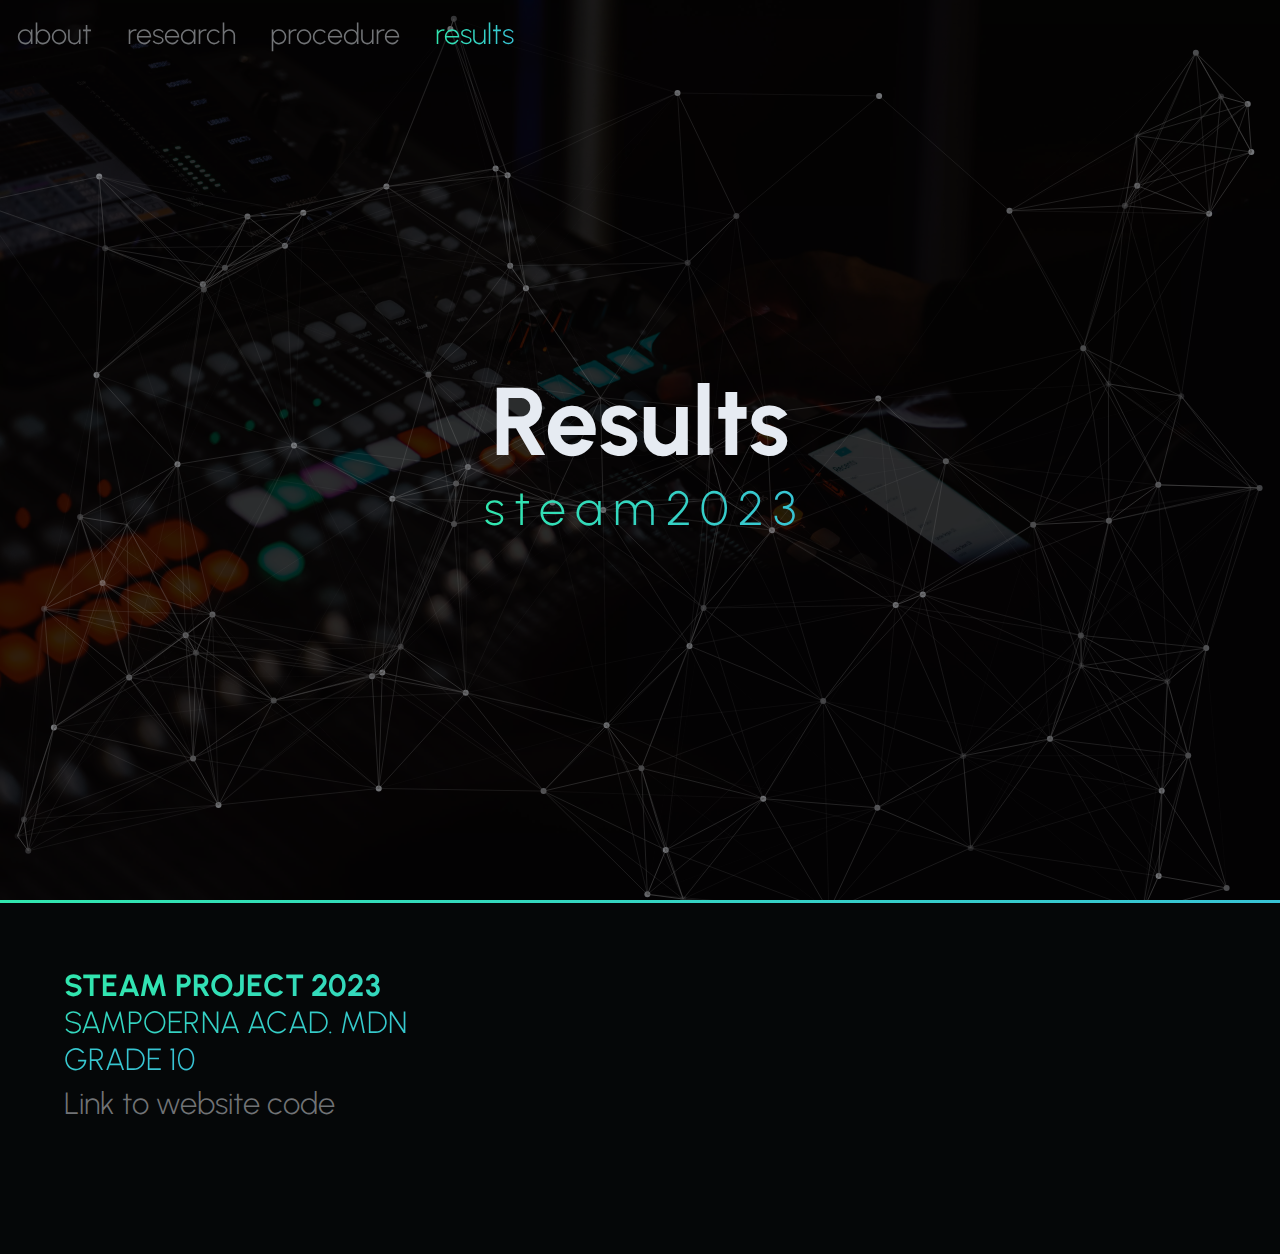
<file: results.html>
<!DOCTYPE html>
<html>
<head>
  <title>steam2023</title>
  <link href="resultsStyle.css" rel="stylesheet" type="text/css">
  <meta name="viewport" content="width=device-width, initial-scale=1.0, minimum-scale=1">
  <link href="https://fonts.googleapis.com/icon?family=Material+Icons" rel="stylesheet">
  <link href="https://unpkg.com/aos@2.3.1/dist/aos.css" rel="stylesheet">
</head>
<body>
  <div id="navbarAlt" class="noSelect">  
    <ul>
      <li data-aos="fade-down"><a class="underlineHover" href="index.html">
        <span class="material-icons material-icons-round .material-icons.md-24">
          home
        </span>
      </a></li>

      <li data-aos="fade-down" data-aos-delay="100"><a class="underlineHover" href="research.html">
        <span class="material-icons material-icons-round .material-icons.md-24">
          search
        </span>
      </a></li>

      <li data-aos="fade-down" data-aos-delay="200"><a class="underlineHover" href="procedure.html">
        <span class="material-icons material-icons-round .material-icons.md-24">
          code
        </span>
      </a></li>

      <li data-aos="fade-down" data-aos-delay="300"><a id="thisPage">
        <span class="material-icons material-icons-round .material-icons.md-24">
          assignment
        </span>
      </a></li>
    </ul>
  </div>  

  <div id="navbar" class="noSelect">
    <ul>
      <li data-aos="fade-down"><a class="underlineHover" href="index.html">about</a></li>
      <li data-aos="fade-down" data-aos-delay="100"><a class="underlineHover" href="research.html">research</a></li>
      <li data-aos="fade-down" data-aos-delay="200"><a class="underlineHover" href="procedure.html">procedure</a></li>
      <li data-aos="fade-down" data-aos-delay="300"><a id="thisPage">results</a></li>
    </ul>
  </div>

  <div id="title" class="noSelect">
    <h1 data-aos="fade-up"><b>Results</b></h1>
    <p data-aos="fade-up" style="font-size: 1em"><i>steam2023</i></p>
    <canvas id="particleLayer" style="position: absolute; width: 100%; height: 100%; z-index: -1;"></canvas>
  </div>

  <div id="footer">
    <div>
      <p><span class="highlight">
      <b>STEAM PROJECT 2023</b><br>
      SAMPOERNA ACAD. MDN<br>
      GRADE 10
      </span></p>
      <a style="font-size: 0.8em;" href="https://github.com/Not-TNB/not-tnb.github.io">Link to website code </a>
    </div>

    <svg id="signatureImg" width="221" height="223" viewBox="0 0 221 223" fill="none" xmlns="http://www.w3.org/2000/svg">
      <path
        id="signature" 
        d="M35.0716 81.6147C30.6454 82.0573 27.5619 82.5803 32.5025 76.976C42.1975 65.9787 54.0745 59.5453 67.6135 54.4251C79.6018 49.8913 90.3554 43.8678 101.797 38.2255C110.296 34.0341 97.744 37.3471 95.374 38.6537C84.9283 44.4122 74.28 56.7245 68.0417 66.6997C59.2435 80.768 56.6873 98.5654 54.6253 114.728C54.3895 116.576 52.42 138.51 55.9098 137.278C58.5125 136.36 59.3863 131.637 60.0489 129.571C62.6952 121.323 65.4942 113.283 69.3976 105.522C71.3562 101.627 78.0589 85.3092 84.384 85.1115C89.131 84.9632 84.9524 111.213 83.8844 114.228C80.1535 124.762 85.34 90.5533 92.234 81.7574C101.708 69.6693 104.123 91.6938 109.932 89.5361C113.333 88.2728 113.162 68.1231 113.429 65.7006C115.254 49.1711 116.343 32.4907 118.71 16.0313C118.844 15.1007 122.285 -4.30964 121.136 4.11356C118.378 24.3417 116.565 44.8252 114.428 65.1297C110.164 105.636 107.836 146.321 105.08 186.948C104.362 197.52 104.049 208.359 102.368 218.847C101.39 224.951 102.506 215.386 102.51 215.351C107.518 173.716 114.386 134.184 130.699 95.602C134.991 85.4502 125.762 86.2105 118.068 87.0383C75.511 91.6172 42.0035 115.871 10.7365 143.63C8.42973 145.678 -4.26963 158.326 5.88377 153.692C33.6914 141.001 59.2229 123.887 85.7399 108.804C115.102 92.1028 145.96 81.2249 178.656 73.051C191.522 69.8343 208.649 64.563 219.404 74.5497" 
        stroke="#e6ebf2" 
        stroke-width="3" 
        stroke-linecap="round"
      />
    </svg>
  </div>

  <script src="https://unpkg.com/aos@2.3.1/dist/aos.js"></script> 

  <script src="particles.js"></script>
  <script src="main.js"></script>
</body>
</html>
</file>
<file: aboutStyle.css>
@import 'mainStyle.css';

#titleTxt {
  width: 60%;
}

@-webkit-keyframes circling {
  from { transform: rotate(0deg) translateX(3%) rotate(0deg); }
  to   { transform: rotate(360deg) translateX(3%) rotate(-360deg); }
}

@keyframes circling {
  from { transform: rotate(0deg) translateX(3%) rotate(0deg); }
  to   { transform: rotate(360deg) translateX(3%) rotate(-360deg); }
}

@-webkit-keyframes fading {
  0% { opacity: 100%; }
  50% { opacity: 50%; }
  100% { opacity: 100%; }
}

@keyframes fading {
  0% { opacity: 100%; }
  50% { opacity: 50%; }
  100% { opacity: 100%; }
}

#topCirc, #bottomCirc {
  position: absolute;   
  height: 130%;
  width: 130%; 
}

#topCirc {
  top: -80%;
  right: -50%;
  -webkit-animation: 
    circling 10s linear infinite, 
    fading 7.3138609s cubic-bezier(.48,.95,.82,.59) infinite;
          animation: 
    circling 10s linear infinite, 
    fading 7.3138609s cubic-bezier(.48,.95,.82,.59) infinite;
}

#bottomCirc {
  bottom: -80%;
  left: -50%;
  -webkit-animation: 
    circling 7s linear infinite, 
    fading 12.8954626s cubic-bezier(.64,.36,.68,.73) infinite;
          animation: 
    circling 7s linear infinite, 
    fading 12.8954626s cubic-bezier(.64,.36,.68,.73) infinite; 
}

#title p {
  letter-spacing: 0.1em;
  margin-right: -0.1em;
}

#driveQ {
  height: 100vh;
  display: flex;
  flex-direction: column;
  align-items: center;
  justify-content: center;
  text-align: center;
}

#projGoal {
  height: 100vh;
  display: flex;
  flex-direction: column;
  align-items: center;
  justify-content: center;
  text-align: center;
  background: linear-gradient(160deg, #31e6ae50, #38c3d550);
  background-blend-mode: multiply;
}

#memberList {
  text-align: center;
  position: relative;
  width: 100%;
  margin: 0 auto;
  z-index: 1;
  display: flex;
  justify-content: center;
  flex-direction: column;
  background: url('membersBG.webp') var(--blackL);
  background-blend-mode: multiply;
  background-size: cover;
  background-position: center;
  min-height: 100vh;
  padding: 5% 0;
}

.member { 
  margin: 2% 10%;
  padding: 1%;
  display: flex;
  justify-content: center;
  flex-direction: row;
  border-radius: 0.5em;
}

.member div {
  display: flex;
  justify-content: center;
  flex-direction: column;
  width: 60%;
  font-size: 0.75em;
}

.memberPfp {
  margin: auto 5%;
  width: 20%;
  aspect-ratio: 1 / 1;
  border-radius: 50%;
}

.memberName{
  margin-bottom: 0.1em;
}

@media (min-aspect-ratio: 2/3) and (max-aspect-ratio: 4/5) {
  #titleTxt {
    width: 80%;
  }  
}

@media (max-aspect-ratio: 1/1) {
  #topCirc {
    top: -50%;
    right: -60%;
  }
  
  #bottomCirc {
    bottom: -50%;
    left: -60%;
  }
}

@media (max-width: 700px) {
  #titleTxt {
    width: 80%;
  }

  .member { 
    display: flex;
    justify-content: center;
    flex-direction: column;
    width: 70%;
    margin: 5% 15%;
  }
  .member div {
    height: 50%;
    width: auto;
  }
  .memberPfp {
    width: 50%;
    margin: 5% auto;
  }

  #signatureImg {
    width: 50%;
    height: auto;
  }
}
</file>
<file: researchStyle.css>
@import 'mainStyle.css';

#titleTxt {
  width: 80%;
}

#title p {
  letter-spacing: 0.1em;
  margin-right: -0.1em;
}

@-webkit-keyframes spotlight {
  from { transform: rotate(-20deg); }
  to   { transform: rotate(20deg); }
}

@keyframes spotlight {
  from { transform: rotate(-20deg); }
  to   { transform: rotate(20deg); }
}

@-webkit-keyframes moveLight {
  from { left: -2%; }
  to   { left: 27%; }
}

@keyframes moveLight {
  from { left: -2%; }
  to   { left: 27%; }
}

@-webkit-keyframes lightOpacity {
  from { opacity: 100%; }
  to   { opacity: 50%; }
}

@keyframes lightOpacity {
  from { opacity: 100%; }
  to   { opacity: 50%; }
}

#lightRay {
  position: absolute;   
  height: 160%;
  width: 80%;
  top: -40%;

  transform-origin: center top;
  -webkit-animation: 
    spotlight 5.23752s ease-in-out infinite alternate, 
    moveLight 12.34736s ease-in-out infinite alternate,
    lightOpacity 8.82459s ease-in-out infinite alternate;
          animation: 
    spotlight 5.23752s ease-in-out infinite alternate, 
    moveLight 12.34736s ease-in-out infinite alternate,
    lightOpacity 8.82459s ease-in-out infinite alternate;
}

.segment {
  display: flex;
  justify-content: center;
  align-items: center;
  flex-direction: column;

  box-sizing: border-box;
  padding: 5%;
  width: 100%;

  background-color: var(--bg);
  background-blend-mode: multiply;
  background-size: cover;
  background-position: center center;

  text-align: center;

  border-top: 0.25em solid var(--contrast);
}
.segment div {
  display: flex;
  justify-content: space-between;
  align-items: center;
  flex-direction: row;
}
.segment div div {
  background-color: var(--blackL);
  padding: 2%;
  margin: 0 2%;
  border-radius: 1em;
}

.important {
  background: linear-gradient(160deg, #31e6ae50, #38c3d550);
  border-radius: 1em;
  border: 0.2em solid var(--contrast);
  padding: 5%;
  margin-top: 10%;
}

.important h1, .important p {
  margin: 0;
  padding: 0;
}

@media (max-width: 700px) {
  @-webkit-keyframes spotlight {
    from { transform: rotate(-10deg); }
    to   { transform: rotate(10deg); }
  }
  @keyframes spotlight {
    from { transform: rotate(-10deg); }
    to   { transform: rotate(10deg); }
  }

  @-webkit-keyframes moveLight {
    from { left: -60%; }
    to   { left: -40%; }
  }

  @keyframes moveLight {
    from { left: -60%; }
    to   { left: -40%; }
  }

  @-webkit-keyframes lightOpacity {
    from { opacity: 80%; }
    to   { opacity: 30%; }
  }

  @keyframes lightOpacity {
    from { opacity: 80%; }
    to   { opacity: 30%; }
  }

  #lightRay {
    width: auto;
    top: -30%;

    transform-origin: center top;
    -webkit-animation: 
      spotlight 5.23752s ease-in-out infinite alternate, 
      moveLight 12.34736s ease-in-out infinite alternate,
      lightOpacity 8.82459s ease-in-out infinite alternate;
            animation: 
      spotlight 5.23752s ease-in-out infinite alternate, 
      moveLight 12.34736s ease-in-out infinite alternate,
      lightOpacity 8.82459s ease-in-out infinite alternate;
  }

  .segment div {
    flex-direction: column;
  }
  .segment div div {
    margin: 5% 0;
  }
}
</file>
<file: resultsStyle.css>
@import 'mainStyle.css';

#title {
  background: url('resultsBG.webp') var(--blackL) left bottom;
  background-blend-mode: multiply;
  background-size: cover;
}
</file>
